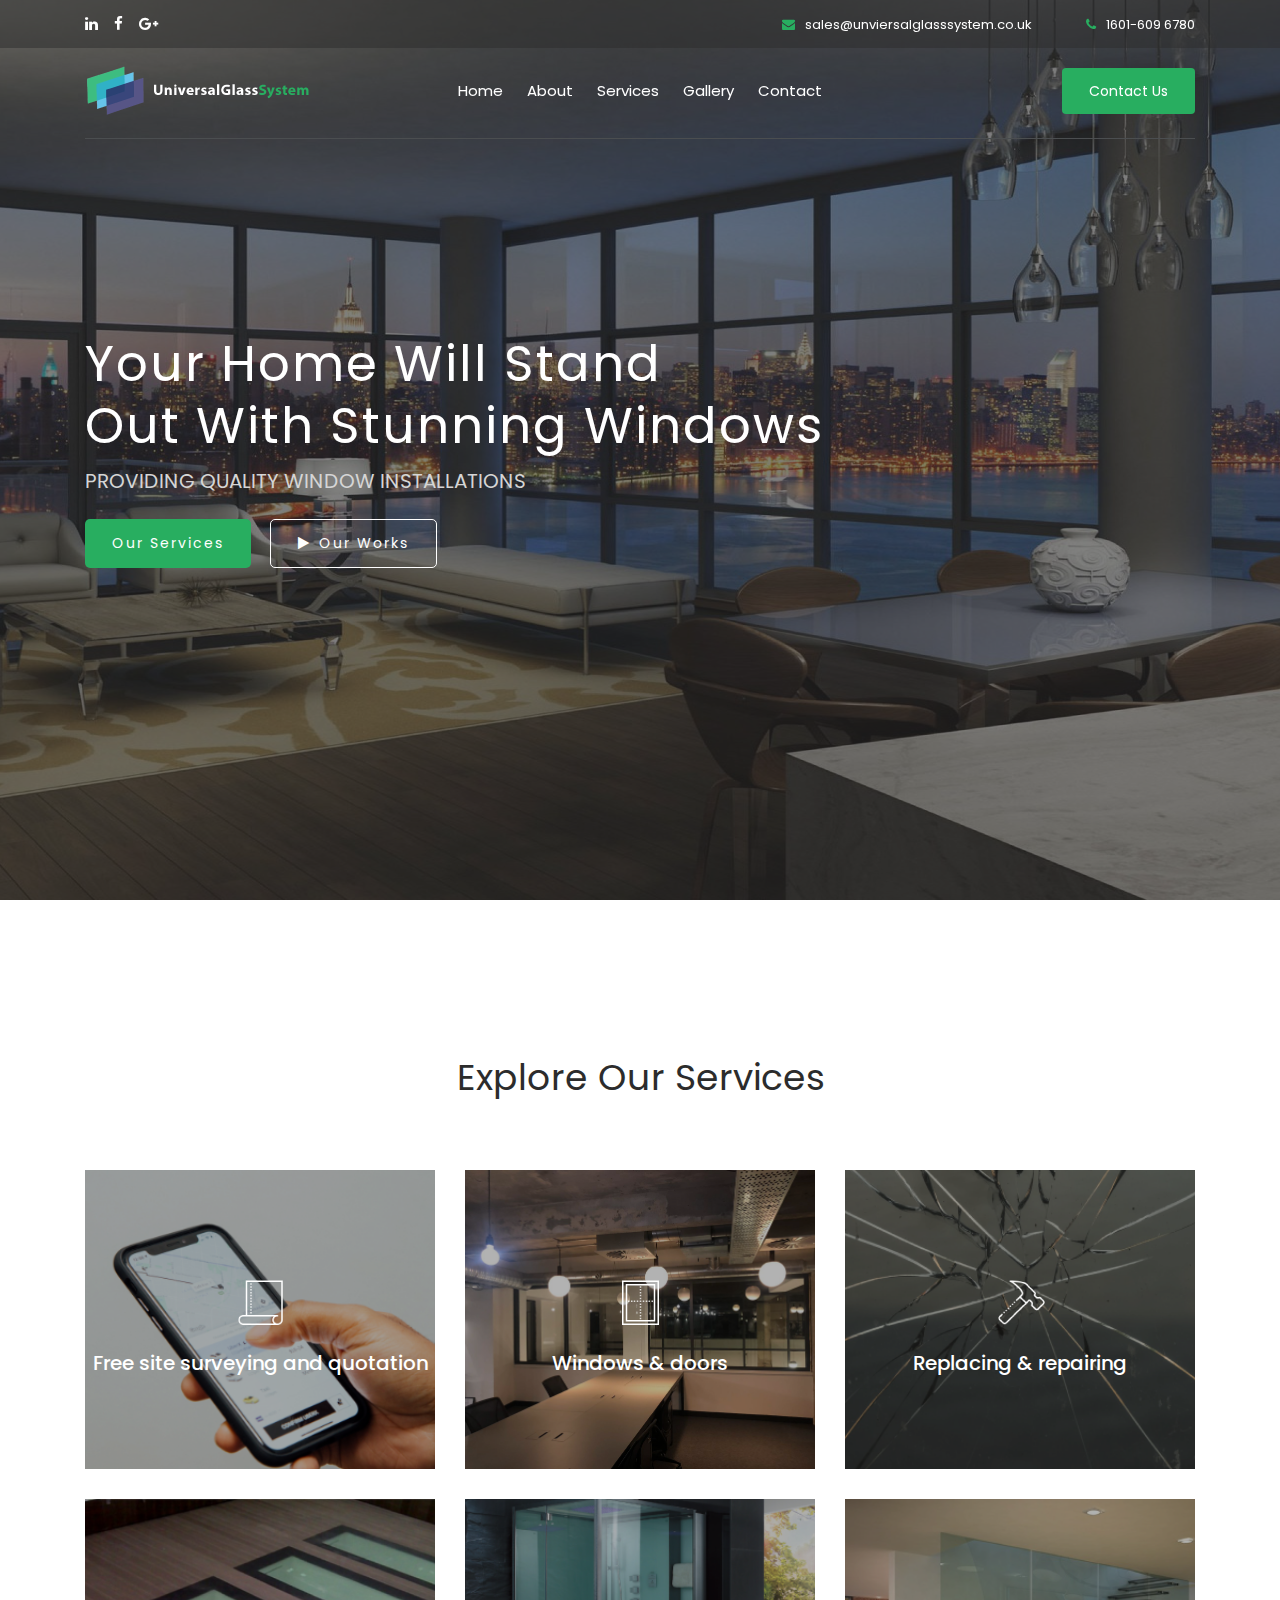
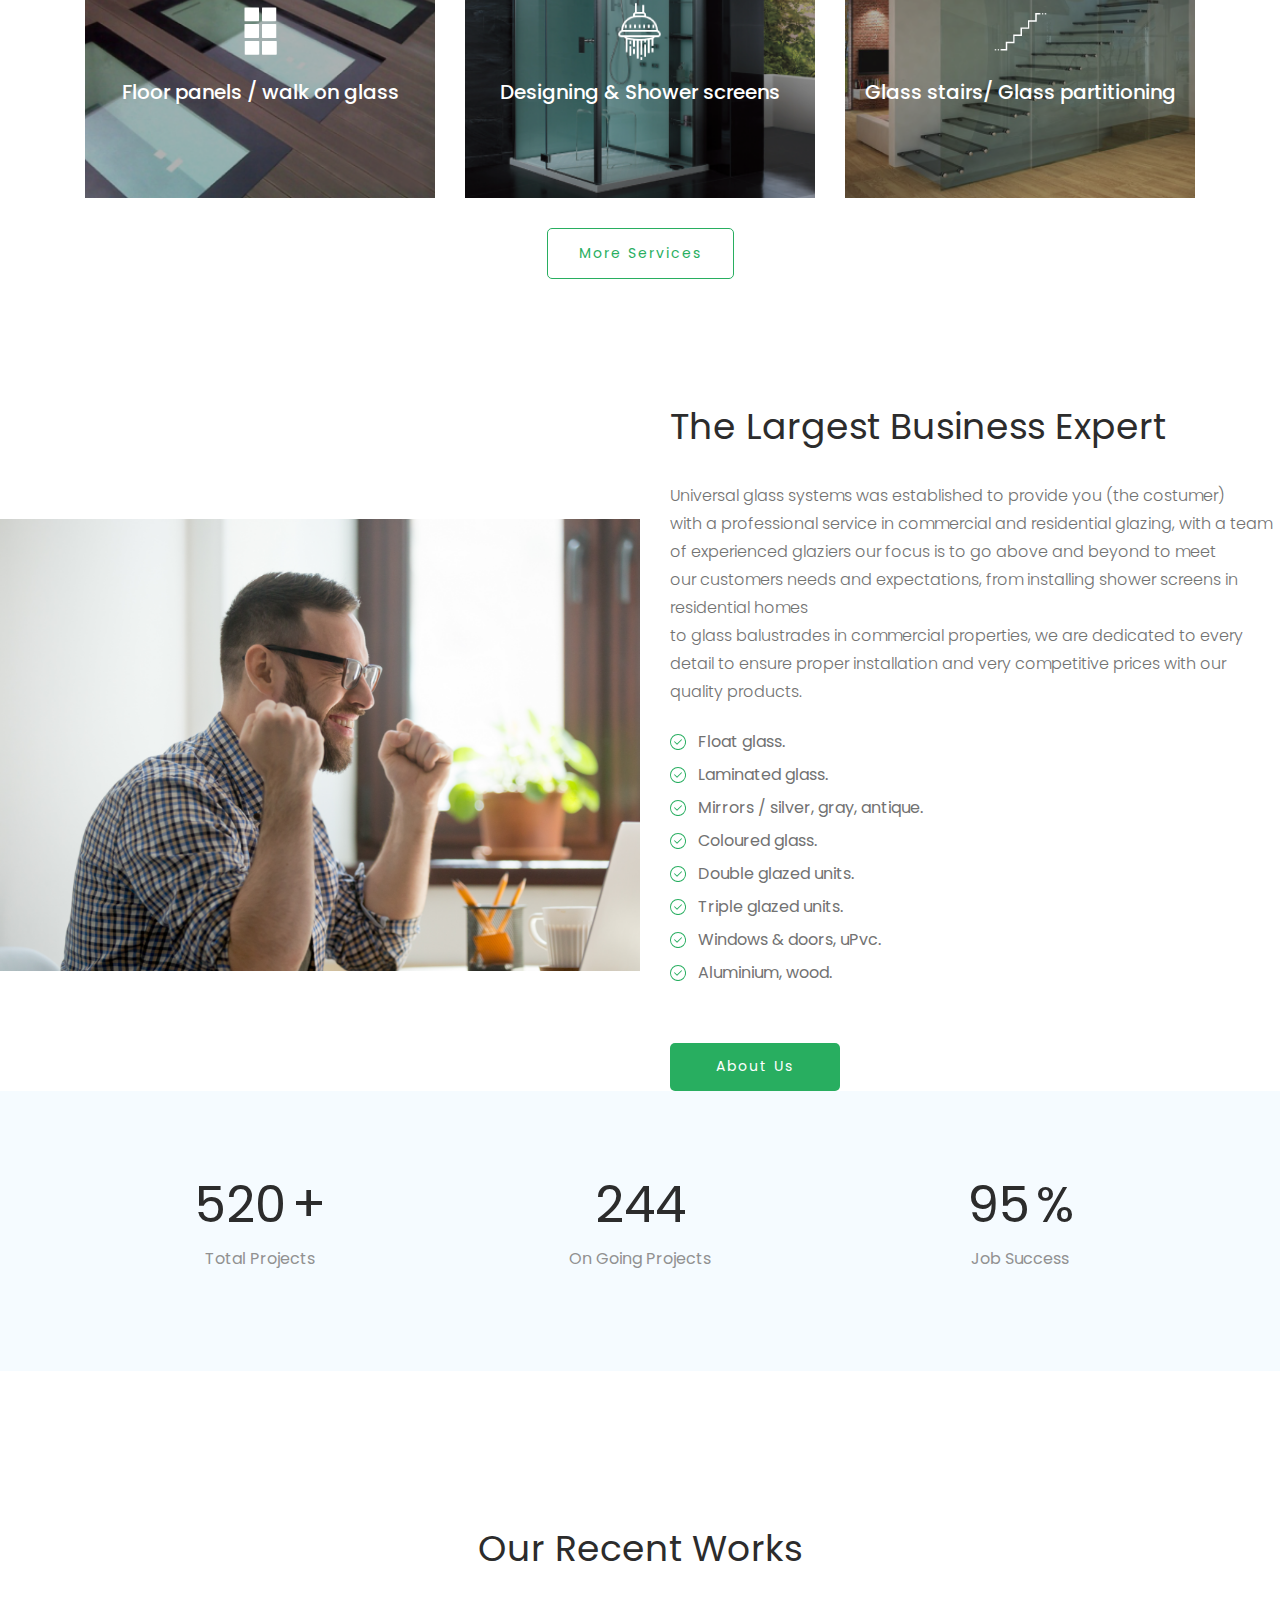
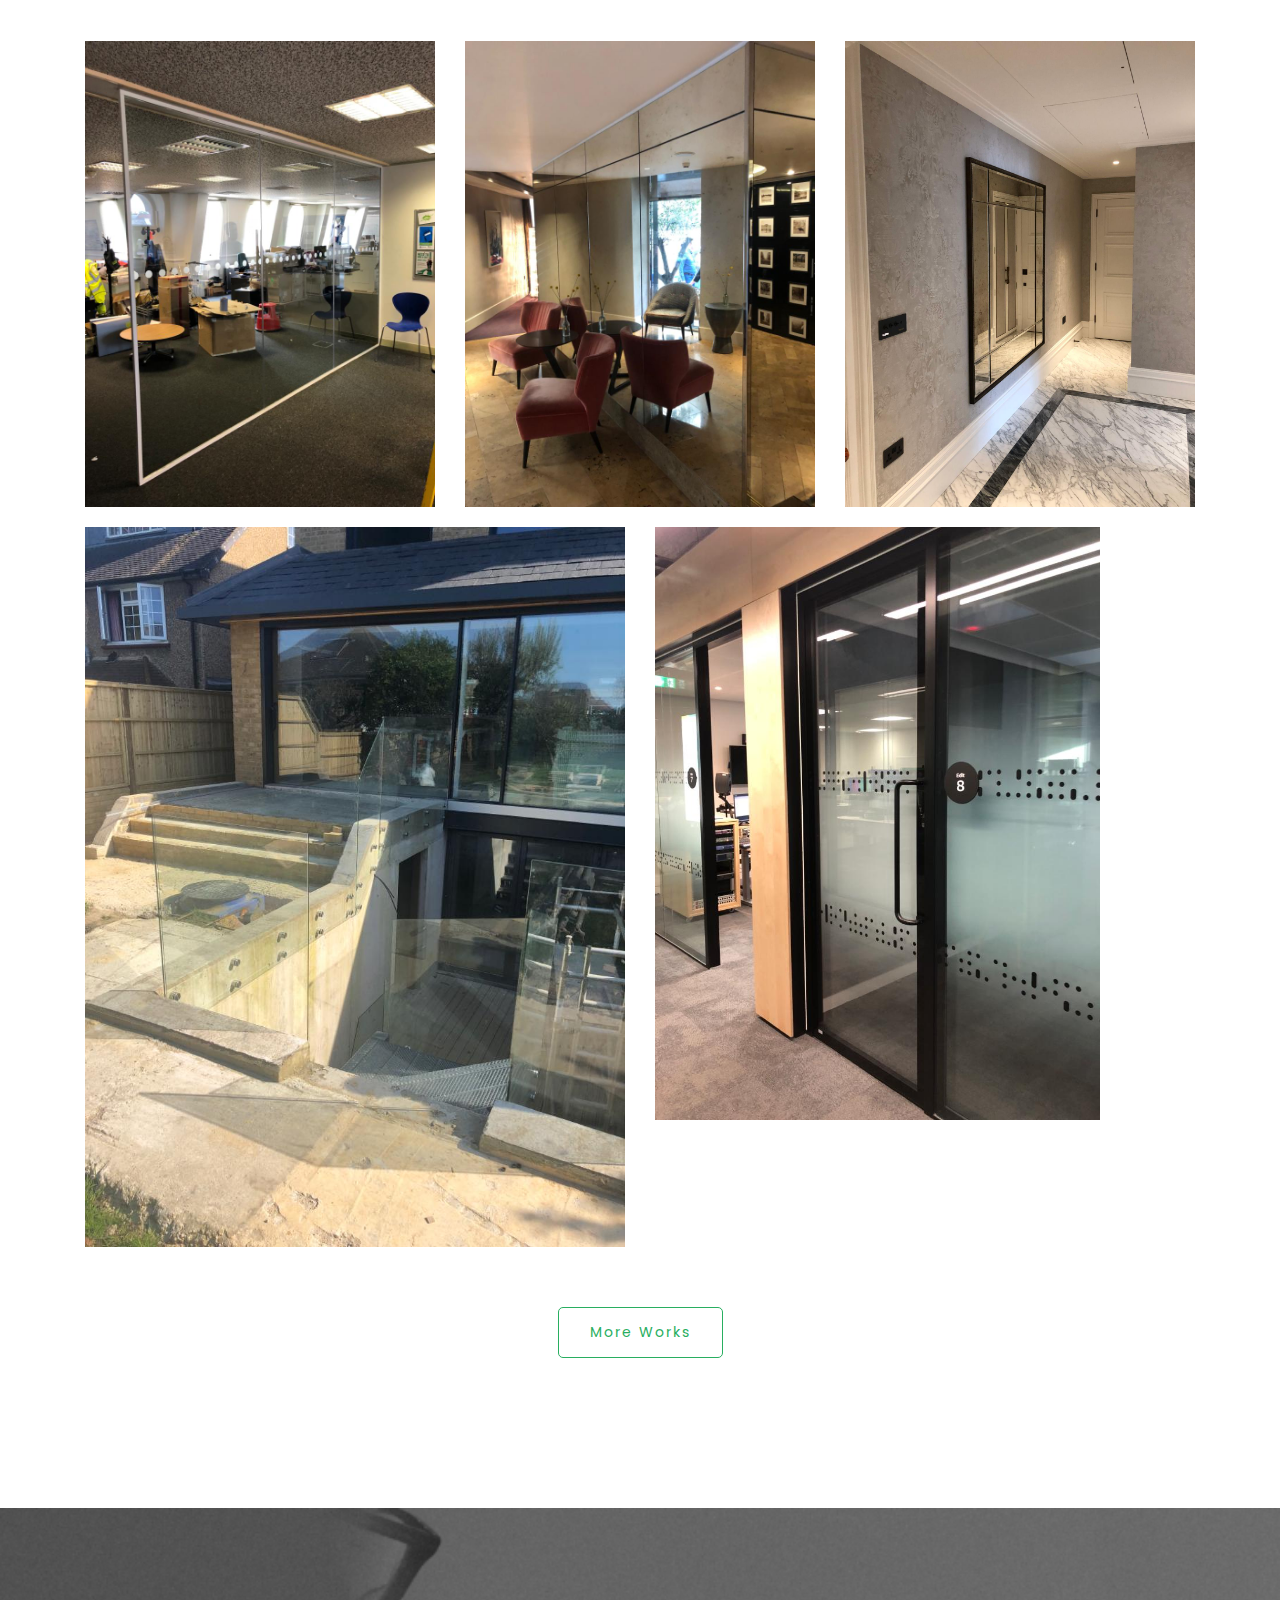
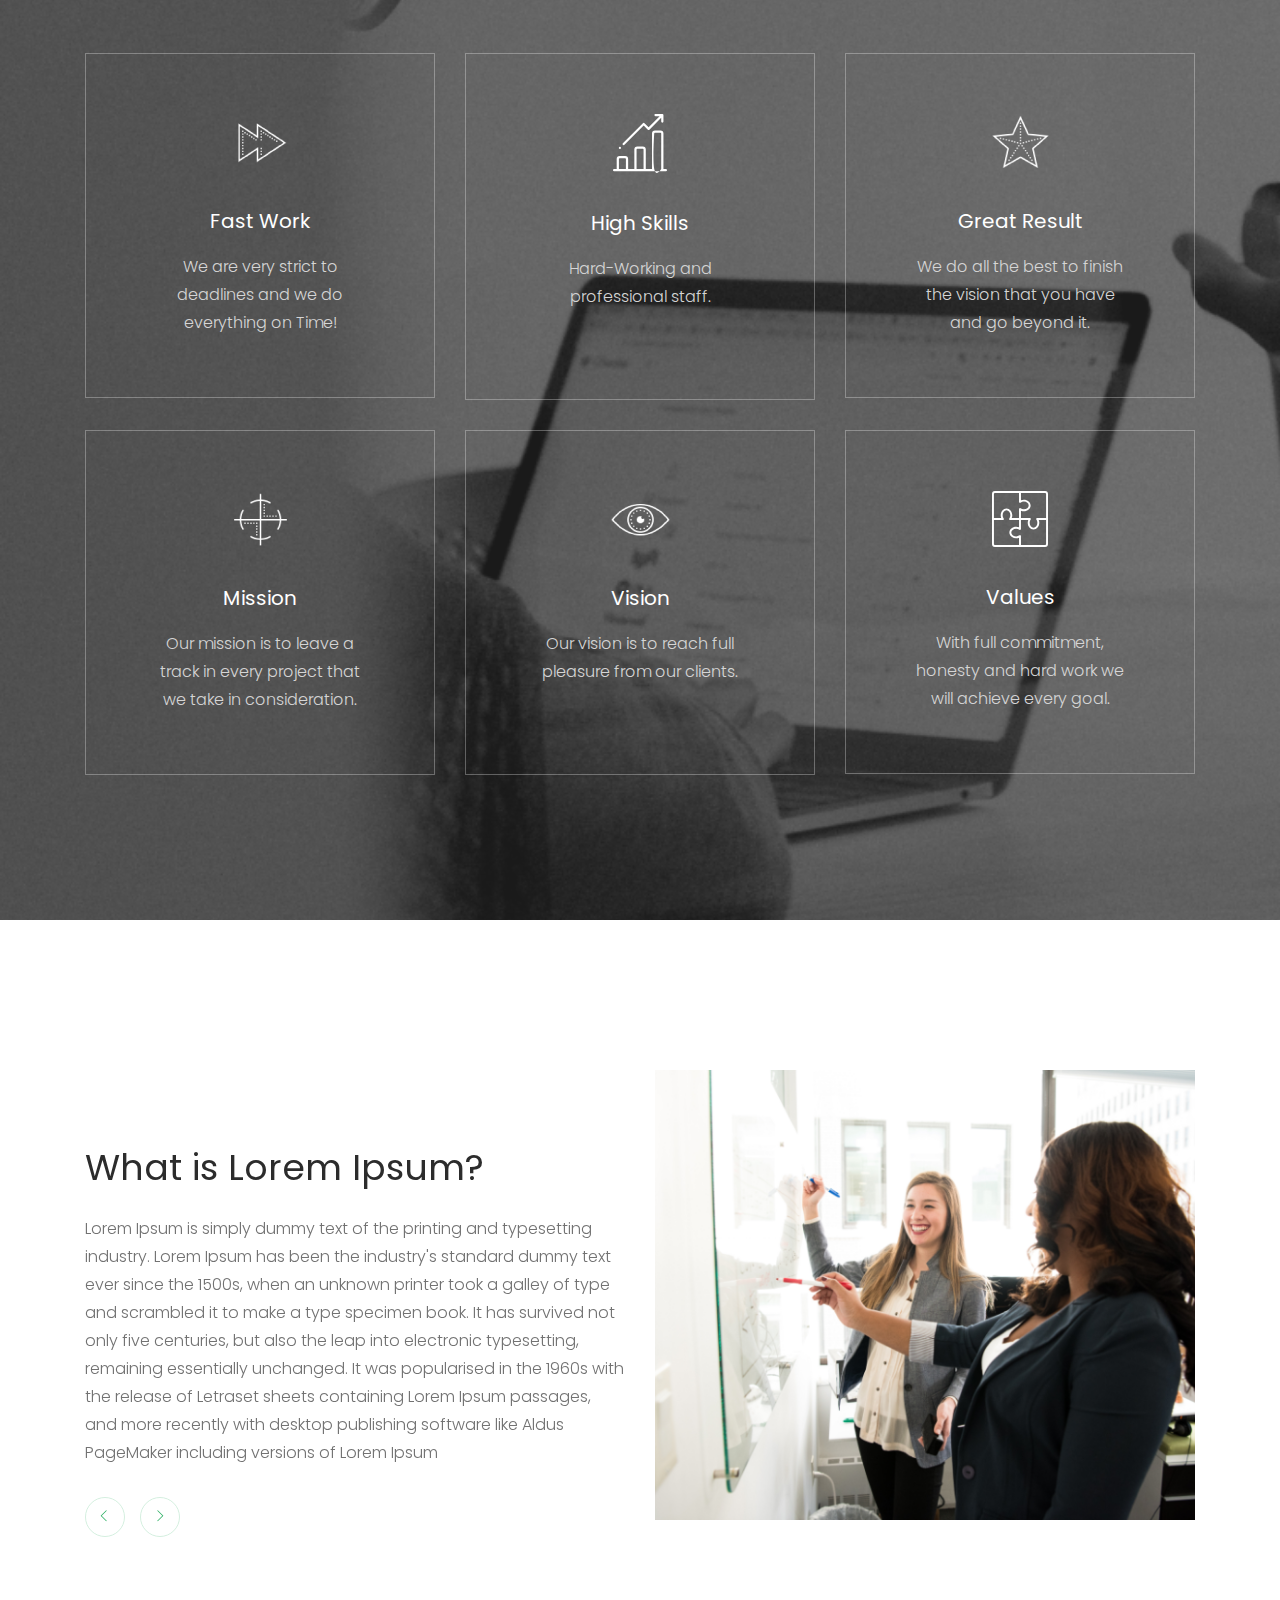
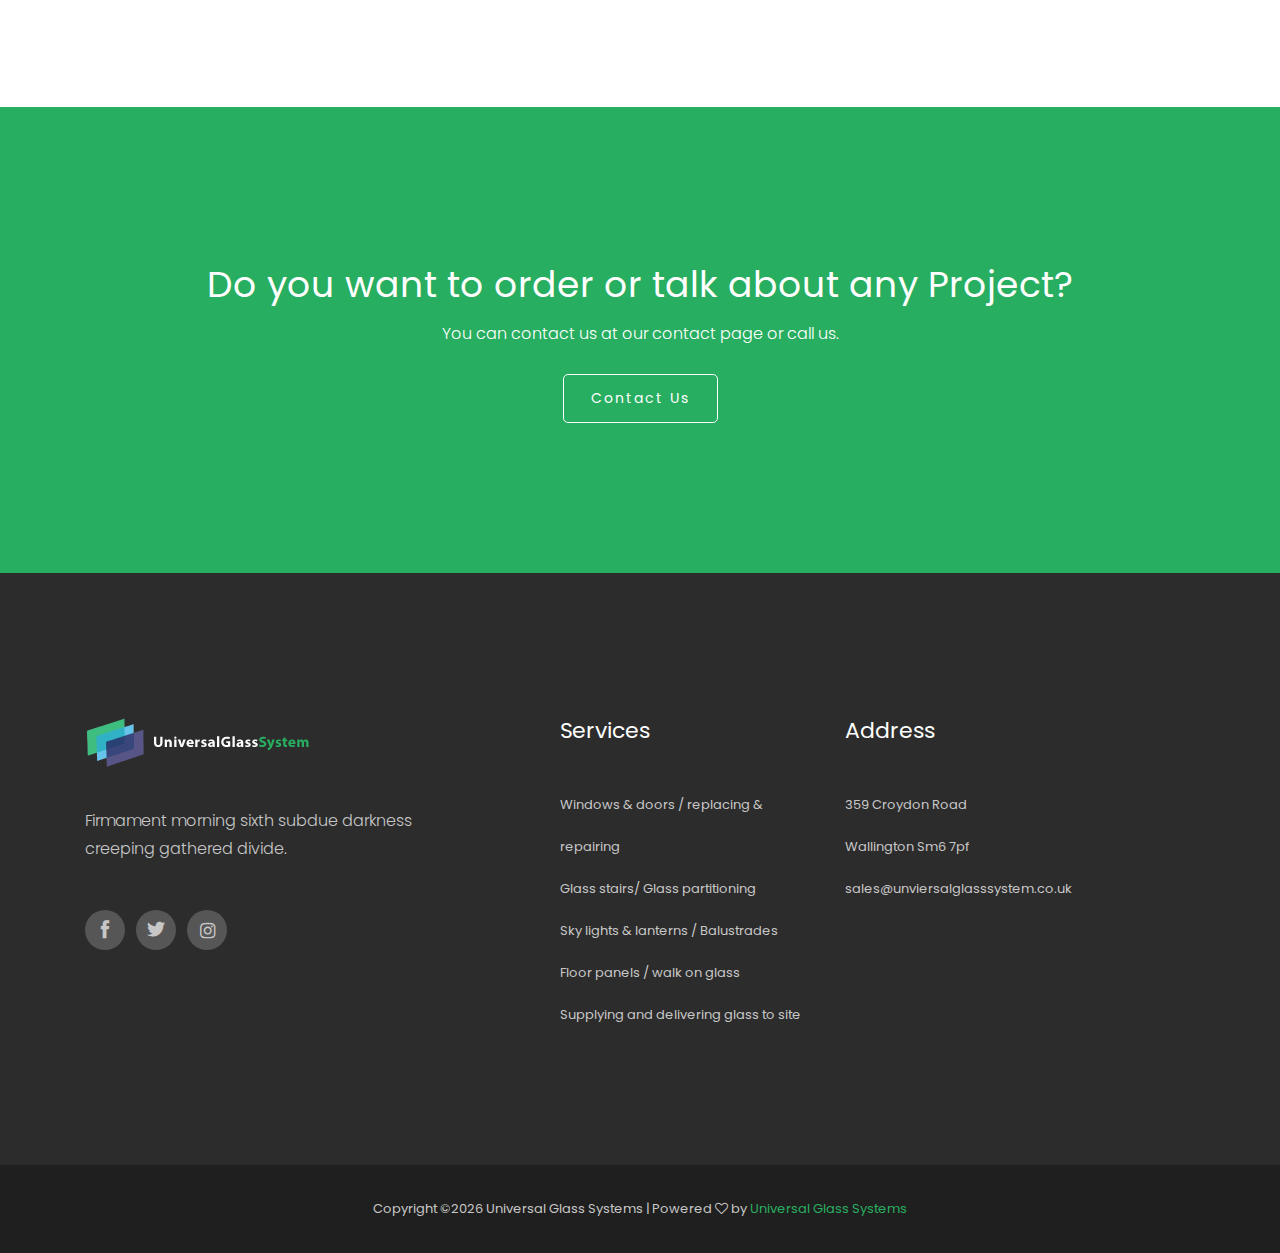
<file: index.html>
<!doctype html>
<html class="no-js" lang="zxx">

<head>
    <meta charset="utf-8">
    <meta http-equiv="x-ua-compatible" content="ie=edge">
    <title>busicol</title>
    <meta name="description" content="">
    <meta name="viewport" content="width=device-width, initial-scale=1">

    <!-- <link rel="manifest" href="site.webmanifest"> -->
    <link rel="shortcut icon" type="image/x-icon" href="img/favicon.png">
    <!-- Place favicon.ico in the root directory -->

    <!-- CSS here -->
    <link rel="stylesheet" href="css/bootstrap.min.css">
    <link rel="stylesheet" href="css/owl.carousel.min.css">
    <link rel="stylesheet" href="css/magnific-popup.css">
    <link rel="stylesheet" href="css/font-awesome.min.css">
    <link rel="stylesheet" href="css/themify-icons.css">
    <link rel="stylesheet" href="css/nice-select.css">
    <link rel="stylesheet" href="css/flaticon.css">
    <link rel="stylesheet" href="css/gijgo.css">
    <link rel="stylesheet" href="css/animate.css">
    <link rel="stylesheet" href="css/slick.css">
    <link rel="stylesheet" href="css/slicknav.css">
    <link rel="stylesheet" href="css/style.css">
    <!-- <link rel="stylesheet" href="css/responsive.css"> -->
</head>

<body>
    <!--[if lte IE 9]>
            <p class="browserupgrade">You are using an <strong>outdated</strong> browser. Please <a href="https://browsehappy.com/">upgrade your browser</a> to improve your experience and security.</p>
        <![endif]-->

    <!-- header-start -->
    <header>
        <div class="header-area ">
            <div class="header-top_area d-none d-lg-block">
                <div class="container">
                    <div class="row">
                        <div class="col-xl-6 col-md-6 ">
                            <div class="social_media_links">
                                <a href="#">
                                    <i class="fa fa-linkedin"></i>
                                </a>
                                <a href="#">
                                    <i class="fa fa-facebook"></i>
                                </a>
                                <a href="#">
                                    <i class="fa fa-google-plus"></i>
                                </a>
                            </div>
                        </div>
                        <div class="col-xl-6 col-md-6">
                            <div class="short_contact_list">
                                <ul>
                                    <li><a href="#"> <i class="fa fa-envelope"></i> sales@unviersalglasssystem.co.uk</a></li>
                                    <li><a href="#"> <i class="fa fa-phone"></i> 1601-609 6780</a></li>
                                </ul>
                            </div>
                        </div>
                    </div>
                </div>
            </div>
            <div id="sticky-header" class="main-header-area">
                <div class="container">
                    <div class="header_bottom_border">
                        <div class="row align-items-center">
                            <div class="col-xl-3 col-lg-2">
                                <div class="logo">
                                    <a href="index.html">
                                        <img src="img/logo2.png" alt="">
                                    </a>
                                </div>
                            </div>
                            <div class="col-xl-6 col-lg-7">
                                <div class="main-menu  d-none d-lg-block">
                                    <nav>
                                        <ul id="navigation">
                                            <li><a class="active" href="index.html">home</a></li>
                                            <li><a href="about.html">About</a></li>
                                            <li><a href="service.html">Services</a></li>
                                           <li><a href="gallery.html">Gallery</a></li>
                                            <li><a href="contact.html">Contact</a></li>
                                        </ul>
                                    </nav>
                                </div>
                            </div>
                            <div class="col-xl-3 col-lg-3 d-none d-lg-block">
                                <div class="Appointment">
                                    
                                    <div class="book_btn d-none d-lg-block">
                                        <a class="" href="contact.html">Contact Us</a>
                                    </div>
                                </div>
                            </div>
                            <div class="col-12">
                                <div class="mobile_menu d-block d-lg-none"></div>
                            </div>
                        </div>
                    </div>

                </div>
            </div>
        </div>
    </header>
    <!-- header-end -->

    <!-- slider_area_start -->
    <div class="slider_area">
        <div class="slider_active owl-carousel">
            <div class="single_slider  d-flex align-items-center slider_bg_2 overlay2">
                <div class="container">
                    <div class="row">
                        <div class="col-xl-12">
                            <div class="slider_text ">
                                <h3> Your Home Will Stand  <br>
                                    Out With Stunning Windows </h3>
                                <p>PROVIDING QUALITY WINDOW INSTALLATIONS</p>
                                <div class="video_service_btn">
                                    <a href="service.html" class="boxed-btn3">Our Services</a>
                                    <a href="gallery.html" class="boxed-btn3-white"> <i class="fa fa-play"></i>
                                        Our Works</a>
                                </div>
                            </div>
                        </div>
                    </div>
                </div>
            </div>
            <div class="single_slider  d-flex align-items-center slider_bg_1 overlay2">
                <div class="container">
                    <div class="row">
                        <div class="col-xl-12">
                            <div class="slider_text ">
                                <h3> High Rise &  <br>
                                    Building Windows </h3>
                                <p>STOREFRONTS • WINDOWS •  DOORS • DISPLAYS • BATHROOMS • MIRRORS</p>
                                <div class="video_service_btn">
                                    <a href="service.html" class="boxed-btn3">Our Services</a>
                                    <a href="gallery.html" class="boxed-btn3-white"> <i class="fa fa-play"></i>
                                        Our Works</a>
                                </div>

                            </div>
                        </div>
                    </div>
                </div>
            </div>
            <div class="single_slider  d-flex align-items-center slider_bg_3 overlay2">
                <div class="container">
                    <div class="row">
                        <div class="col-xl-12">
                            <div class="slider_text ">
                                <h3> Is It Time To  <br>
                                    Upgrade Your Windows? </h3>
                                <p>We're The Residential & Commercial Glass Experts.</p>
                                <div class="video_service_btn">
                                    <a href="service.html" class="boxed-btn3">Our Services</a>
                                    <a href="gallery.html" class="boxed-btn3-white"> <i class="fa fa-play"></i>
                                        Our Works</a>
                                </div>
                            </div>
                        </div>
                    </div>
                </div>
            </div>
        </div>
    </div>
    <!-- slider_area_end -->

    <!-- service_area_start -->
    <div class="service_area">
        <div class="container">
            <div class="row">
                <div class="col-xl-12">
                    <div class="section_title text-center mb-50">
                        <h3>Explore Our Services</h3>
                    </div>
                </div>
            </div>
            <div class="row">



<!--- 1 --->

                <div class="col-xl-4 col-md-4">
                    <div class="single_service service_bg_1">
                        <div class="service_hover">
                            <img src="img/svg_icon/paper.png" alt="">
                            <h3>Free site surveying and quotation</h3>
                            <div class="hover_content">
                                <div class="hover_content_inner">
                                    <h4>Free site surveying and quotation</h4>
                                    <p>Following initial contact from customers, we will attend your property and undertake a comprehensive survey, free of charge.</p>
                                </div>
                            </div>
                        </div>
                    </div>
                </div>


<!--- 2 --->

                <div class="col-xl-4 col-md-4">
                    <div class="single_service service_bg_2">
                        <div class="service_hover">
                            <img src="img/svg_icon/window.png" alt="">
                            <h3>Windows & doors</h3>
                            <div class="hover_content">
                                    <div class="hover_content_inner">
                                        <h4>Windows & doors</h4>
                                        <p>New windows and doors offer you the chance to upgrade the look of your home, increase energy savings and increase home security.</p>
                                    </div>
                                </div>
                        </div>
                    </div>
                </div>
<!--- 3 --->              
                <div class="col-xl-4 col-md-4">
                    <div class="single_service service_bg_3">
                        <div class="service_hover">
                            <img src="img/svg_icon/repair.png" alt="">
                            <h3>Replacing & repairing</h3>
                            <div class="hover_content">
                                    <div class="hover_content_inner">
                                        <h4>Replacing & repairing</h4>
                                        <p>We are the best at replacing and repairing broken, used, damaged etc., glasses</p>
                                    </div>
                                </div>
                        </div>
                    </div>
                </div>
<!--- 4 --->

                    <div class="col-xl-4 col-md-4">
                    <div class="single_service service_bg_4">
                        <div class="service_hover">
                            <img src="img/svg_icon/floor.png" alt="">
                            <h3>Floor panels / walk on glass</h3>
                            <div class="hover_content">
                                    <div class="hover_content_inner">
                                        <h4>Floor panels / walk on glass</h4>
                                        <p>Express Glass Warehouse supply toughened laminated walk on glass available in a variety of thickness for glass floors and stair treads. Order online today!</p>
                                    </div>
                                </div>
                        </div>
                    </div>
                </div>

<!--- 5 --->
          <div class="col-xl-4 col-md-4">
                    <div class="single_service service_bg_5">
                        <div class="service_hover">
                            <img src="img/svg_icon/shower.png" alt="">
                            <h3>Designing & Shower screens</h3>
                            <div class="hover_content">
                                    <div class="hover_content_inner">
                                        <h4>Designing & Shower screens</h4>
                                        <p>Frameless showers & bath screens, at glass designs we offer the complete package!</p>
                                    </div>
                                </div>
                        </div>
                    </div>
                </div>

<!--- 6 --->
                 <div class="col-xl-4 col-md-4">
                    <div class="single_service service_bg_6">
                        <div class="service_hover">
                            <img src="img/svg_icon/stairs.png" alt="">
                            <h3>Glass stairs/ Glass partitioning</h3>
                            <div class="hover_content">
                                    <div class="hover_content_inner">
                                        <h4>Glass stairs/ Glass partitioning</h4>
                                        <p>Glass stairs add a sense of exclusivity and elegance to a space. Find a large selection of straight, helical and spiral glass stairs.</p>
                                    </div>
                                </div>
                        </div>
                    </div>
                </div>

<!--- end --->
   

           </div>
             <div class="row">
                    <div class="col-xl-12">
                        <div class="More_Works_btn text-center">
                            <a class="boxed-btn3-green-2" href="service.html">More Services</a>
                        </div>
                    </div>
                </div>
        </div>
    </div>
    <!-- service_area_end -->

    <!-- about  -->
    <div class="about_area ">
        <div class="container-fluid p-0">
            <div class="row no-gutters align-items-center">
                <div class="col-xl-6 col-lg-6">
                    <div class="about_image">
                        <img src="img/about/about.png" alt="">
                    </div>
                </div>
                <div class="col-xl-6 col-lg-6">
                    <div class="about_info">
                        <h3>The Largest Business Expert</h3>
                        <p>Universal glass systems was established to provide you (the costumer) <br> with a professional service in commercial and residential glazing, with a team <br> of experienced glaziers our focus is to go above and beyond to meet <br> our customers  needs and expectations, from installing shower screens in residential homes <br> to glass balustrades in commercial properties, we are dedicated to every <br> detail to ensure proper installation and very competitive prices with our quality products. 
                        <ul>
                            <li> Float glass. </li>
                            <li> Laminated glass. </li>
                            <li> Mirrors / silver, gray, antique.</li>
                            <li> Coloured glass.</li>
                            <li> Double glazed units.</li>
                            <li> Triple glazed units.</li>
                            <li> Windows & doors, uPvc.</li>
                            <li> Aluminium, wood.</li>
                        </ul>



                        <div class="about_btn">
                            <a class="boxed-btn3" href="about.html">About Us</a>
                        </div>
                    </div>
                </div>
            </div>
        </div>
    </div>
    <!--/ about  -->

    <!-- counter  -->
    <div class="counter_area">
        <div class="container">
            <div class="row">
                <div class="col-xl-4 col-md-4">
                    <div class="single_counter text-center">
                        <h3> <span class="counter" >520</span> <span>+</span> </h3>
                        <span>Total Projects</span>
                    </div>
                </div>
                <div class="col-xl-4 col-md-4">
                    <div class="single_counter text-center">
                        <h3> <span class="counter" >244</span>  </h3>
                        <span>On Going Projects</span>
                    </div>
                </div>
                <div class="col-xl-4 col-md-4">
                    <div class="single_counter text-center">
                        <h3> <span class="counter" >95</span> <span>%</span> </h3>
                        <span>Job Success</span>
                    </div>
                </div>
            </div>
        </div>
    </div>
    <!--/ counter  -->


    <!-- gallery -->
    <div class="gallery_area">
        <div class="container">
            <div class="row">
                <div class="col-xl-12">
                        <div class="section_title text-center mb-50">
                                <h3>Our Recent Works</h3>
                            </div>
                </div>
            </div>
            
            <div class="row grid">
                    <div class="col-xl-4 col-lg-6 grid-item cat1 col-md-6">
                        <div class="single-gallery mb-20">
                                <div class="portfolio-img">
                                        <img src="img/gallery/1.jpg" alt="">
                                </div>
                                <div class="gallery_hover">
                                    <a  href="gallery.html" class="hover_inner">
                                            <h3>See more</h3>
                                            <span>Works</span>
                                    </a>
                                </div>
                        </div>
                    </div>
                    <div class="col-xl-4 col-lg-6 grid-item cat3 cat4 col-md-6">
                        <div class="single-gallery mb-20">
                                <div class="portfolio-img"
>                                        <img src="img/gallery/2.jpg" alt="">
                                </div>
                                <div class="gallery_hover">
                                    <a  href="gallery.html" class="hover_inner">
                                            <h3>See more</h3>
                                            <span>Works</span>
                                    </a>
                                </div>
                        </div>
                    </div>
                    <div class="col-xl-4 col-lg-6 grid-item cat4 col-md-6">
                        <div class="single-gallery mb-20">
                                <div class="portfolio-img">
                                        <img src="img/gallery/3.jpg" alt="">
                                </div>
                                <div class="gallery_hover">
                                    <a  href="gallery.html" class="hover_inner">
                                            <h3>See more</h3>
                                            <span>Works</span>
                                    </a>
                                </div>
                        </div>
                    </div>
                    <div class="col-xl-6 col-lg-6 grid-item cat2 col-md-6">
                        <div class="single-gallery mb-20">
                            <div class="portfolio-img">
                                    <img src="img/gallery/4.jpg" alt="">
                            </div>
                            <div class="gallery_hover">
                                <a  href="gallery.html" class="hover_inner">
                                            <h3>See more</h3>
                                            <span>Works</span>
                                    </a>
                                </div>
                        </div>
                    </div>
                    <div class="col-xl-5 col-lg-6 grid-item cat2 col-md-6">
                        <div class="single-gallery mb-20">
                            <div class="portfolio-img">
                                    <img src="img/gallery/5.jpg" alt="">
                            </div>
                            <div class="gallery_hover">
                                <a  href="gallery.html" class="hover_inner">
                                        <h3>See more</h3>
                                        <span>Works</span>
                                </a>
                            </div>
                        </div>
                    </div>
                </div>
                <div class="row">
                    <div class="col-xl-12">
                        <div class="More_Works_btn text-center">
                            <a class="boxed-btn3-green-2" href="gallery.html">More Works</a>
                        </div>
                    </div>
                </div>
        </div>
    </div>
    <!--/ gallery -->

    <!-- about wrap  -->
    <div class="about_wrap_area about_bg_1">
        <div class="container">
            <div class="row">
                <div class="col-xl-4 col-md-6 col-lg-4">
                    <div class="single_service_wrap text-center">
                        <img src="img/svg_icon/fast.png" alt="">
                        <h3>Fast Work</h3>
                        <p>We are very strict to deadlines and we do everything on Time!</p>
                    </div>
                </div>
                <div class="col-xl-4 col-md-6 col-lg-4">
                    <div class="single_service_wrap text-center">
                        <img src="img/svg_icon/bar-chart.svg" alt="">
                        <h3>High Skills</h3>
                        <p>Hard-Working and professional staff.<br>
                        &nbsp;</p>
                    </div>
                </div>
                <div class="col-xl-4 col-md-6 col-lg-4">
                    <div class="single_service_wrap text-center">
                        <img src="img/svg_icon/star.png" alt="">
                        <h3>Great Result</h3>
                        <p>We do all the best to finish the vision that you have and go beyond it.</p>
                    </div>
                </div>

                <div class="col-xl-4 col-md-6 col-lg-4">
                    <div class="single_service_wrap text-center">
                        <img src="img/svg_icon/target.png" alt="">
                        <h3>Mission</h3>
                        <p>Our mission is to leave a track in every project that we take in consideration.</p>
                    </div>
                </div>

                <div class="col-xl-4 col-md-6 col-lg-4">
                    <div class="single_service_wrap text-center">
                        <img src="img/svg_icon/eye.png" alt="">
                        <h3>Vision</h3>
                        <p>Our vision is to reach full pleasure from our clients.<br>&nbsp;</p>
                    </div>
                </div>

                <div class="col-xl-4 col-md-6 col-lg-4">
                    <div class="single_service_wrap text-center">
                        <img src="img/svg_icon/puzzle.svg" alt="">
                        <h3>Values</h3>
                        <p>With full commitment, honesty and hard work we will achieve every goal.</p>
                    </div>
                </div>


            </div>
        </div>
    </div>
    <!--/ about wrap  -->


    <!-- financial_solution -->
    <div class="financial_solution_area">
        <div class="container">
            <div class="row">
                <div class="col-xl-6 col-lg-6">
                    <div class="financial_active owl-carousel">
                        <div class="single_finalcial_wrap">
                            <h3>What is Lorem Ipsum?</h3>
                                    <p>
Lorem Ipsum is simply dummy text of the printing and typesetting industry. Lorem Ipsum has been the industry's standard dummy text ever since the 1500s, when an unknown printer took a galley of type and scrambled it to make a type specimen book. It has survived not only five centuries, but also the leap into electronic typesetting, remaining essentially unchanged. It was popularised in the 1960s with the release of Letraset sheets containing Lorem Ipsum passages, and more recently with desktop publishing software like Aldus PageMaker including versions of Lorem Ipsum</p>
                        </div>
                        <div class="single_finalcial_wrap">
                           <h3>What is Lorem Ipsum?</h3>
                                    <p>
Lorem Ipsum is simply dummy text of the printing and typesetting industry. Lorem Ipsum has been the industry's standard dummy text ever since the 1500s, when an unknown printer took a galley of type and scrambled it to make a type specimen book. It has survived not only five centuries, but also the leap into electronic typesetting, remaining essentially unchanged. It was popularised in the 1960s with the release of Letraset sheets containing Lorem Ipsum passages, and more recently with desktop publishing software like Aldus PageMaker including versions of Lorem Ipsum</p>
                        </div>
                        <div class="single_finalcial_wrap">
                            <h3>What is Lorem Ipsum?</h3>
                                    <p>
Lorem Ipsum is simply dummy text of the printing and typesetting industry. Lorem Ipsum has been the industry's standard dummy text ever since the 1500s, when an unknown printer took a galley of type and scrambled it to make a type specimen book. It has survived not only five centuries, but also the leap into electronic typesetting, remaining essentially unchanged. It was popularised in the 1960s with the release of Letraset sheets containing Lorem Ipsum passages, and more recently with desktop publishing software like Aldus PageMaker including versions of Lorem Ipsum</p>
                        </div>
                    </div>
                </div>
                <div class="col-xl-6 col-lg-6">
                    <div class="finance_thumb">
                        <img src="img/about/finance.png" alt="">
                    </div>
                </div>
            </div>
        </div>
    </div>
    <!--/ financial_solution -->

  

    <!-- project  -->
    <div class="project_area">
        <div class="container">
            <div class="row">
                <div class="col-xl-12">
                    <div class="project_info text-center">
                        <h3>Do you want to order or talk about any Project?</h3>
                        <p>You can contact us at our contact page or call us.</p>
                        <div class="paddingg"> 
                        <a href="contact.html" class="boxed-btn3-white">Contact Us</a>
                        </div>
                    </div>
                </div>
            </div>
        </div>
    </div>
    <!--/ project  -->

    <!-- footer start -->
    <footer class="footer">
        <div class="footer_top">
            <div class="container">
                <div class="row">
                    <div class="col-xl-4 col-md-6 col-lg-4">
                        <div class="footer_widget">
                            <div class="footer_logo">
                                <a href="index.html">
                                    <img src="img/logo2.png" alt="">
                                </a>
                            </div>
                            <p>
                                Firmament morning sixth subdue darkness
                                creeping gathered divide.
                            </p>
                            <div class="socail_links">
                                <ul>
                                    <li>
                                        <a href="#">
                                            <i class="ti-facebook"></i>
                                        </a>
                                    </li>
                                    <li>
                                        <a href="#">
                                            <i class="ti-twitter-alt"></i>
                                        </a>
                                    </li>
                                    <li>
                                        <a href="#">
                                            <i class="fa fa-instagram"></i>
                                        </a>
                                    </li>
                                </ul>
                            </div>

                        </div>
                    </div>
                    <div class="col-xl-3 offset-xl-1 col-md-6 col-lg-3">
                        <div class="footer_widget">
                            <h3 class="footer_title">
                                    Services
                            </h3>
                            <ul>
                                <li><a href="contact.html">Windows & doors / replacing & repairing</a></li>
                                <li><a href="contact.html">Glass stairs/ Glass partitioning</a></li>
                                <li><a href="contact.html">Sky lights & lanterns / Balustrades</a></li>
                                <li><a href="contact.html">Floor panels / walk on glass</a></li>
                                <li><a href="contact.html">Supplying and delivering glass to site</a></li>
                            </ul>

                        </div>
                    </div>
                    <div class="col-xl-3 col-md-6 col-lg-3">
                        <div class="footer_widget">
                            <h3 class="footer_title">
                                Address
                            </h3>
                            <ul>
                                    <li>359 Croydon Road</li>
                                    <li>Wallington Sm6 7pf</li>
                                    <li><a href="https://www.google.com/gmail/"> sales@unviersalglasssystem.co.uk</a></li>
                                </ul>
                        </div>
                    </div>
                </div>
            </div>
        </div>
        <div class="copy-right_text">
            <div class="container">
                <div class="footer_border"></div>
                <div class="row">
                    <div class="col-xl-12">
                        <p class="copy_right text-center">
                           
Copyright &copy;<script>document.write(new Date().getFullYear());</script> Universal Glass Systems | Powered <i class="fa fa-heart-o" aria-hidden="true"></i> by <a href="index.html" target="_blank">Universal Glass Systems</a>
<!-- Link back to Colorlib can't be removed. Template is licensed under CC BY 3.0. -->
                        </p>
                    </div>
                </div>
            </div>
        </div>
    </footer>
    <!--/ footer end  -->

    <!-- link that opens popup -->

    

    <!-- JS here -->
    <script src="js/vendor/modernizr-3.5.0.min.js"></script>
    <script src="js/vendor/jquery-1.12.4.min.js"></script>
    <script src="js/popper.min.js"></script>
    <script src="js/bootstrap.min.js"></script>
    <script src="js/owl.carousel.min.js"></script>
    <script src="js/isotope.pkgd.min.js"></script>
    <script src="js/ajax-form.js"></script>
    <script src="js/waypoints.min.js"></script>
    <script src="js/jquery.counterup.min.js"></script>
    <script src="js/imagesloaded.pkgd.min.js"></script>
    <script src="js/scrollIt.js"></script>
    <script src="js/jquery.scrollUp.min.js"></script>
    <script src="js/wow.min.js"></script>
    <script src="js/nice-select.min.js"></script>
    <script src="js/jquery.slicknav.min.js"></script>
    <script src="js/jquery.magnific-popup.min.js"></script>
    <script src="js/plugins.js"></script>
    <script src="js/gijgo.min.js"></script>
    <script src="js/slick.min.js"></script>
    <!--contact js-->
    <script src="js/contact.js"></script>
    <script src="js/jquery.ajaxchimp.min.js"></script>
    <script src="js/jquery.form.js"></script>
    <script src="js/jquery.validate.min.js"></script>
    <script src="js/mail-script.js"></script>

    <script src="js/main.js"></script>
</body>

</html>
</file>
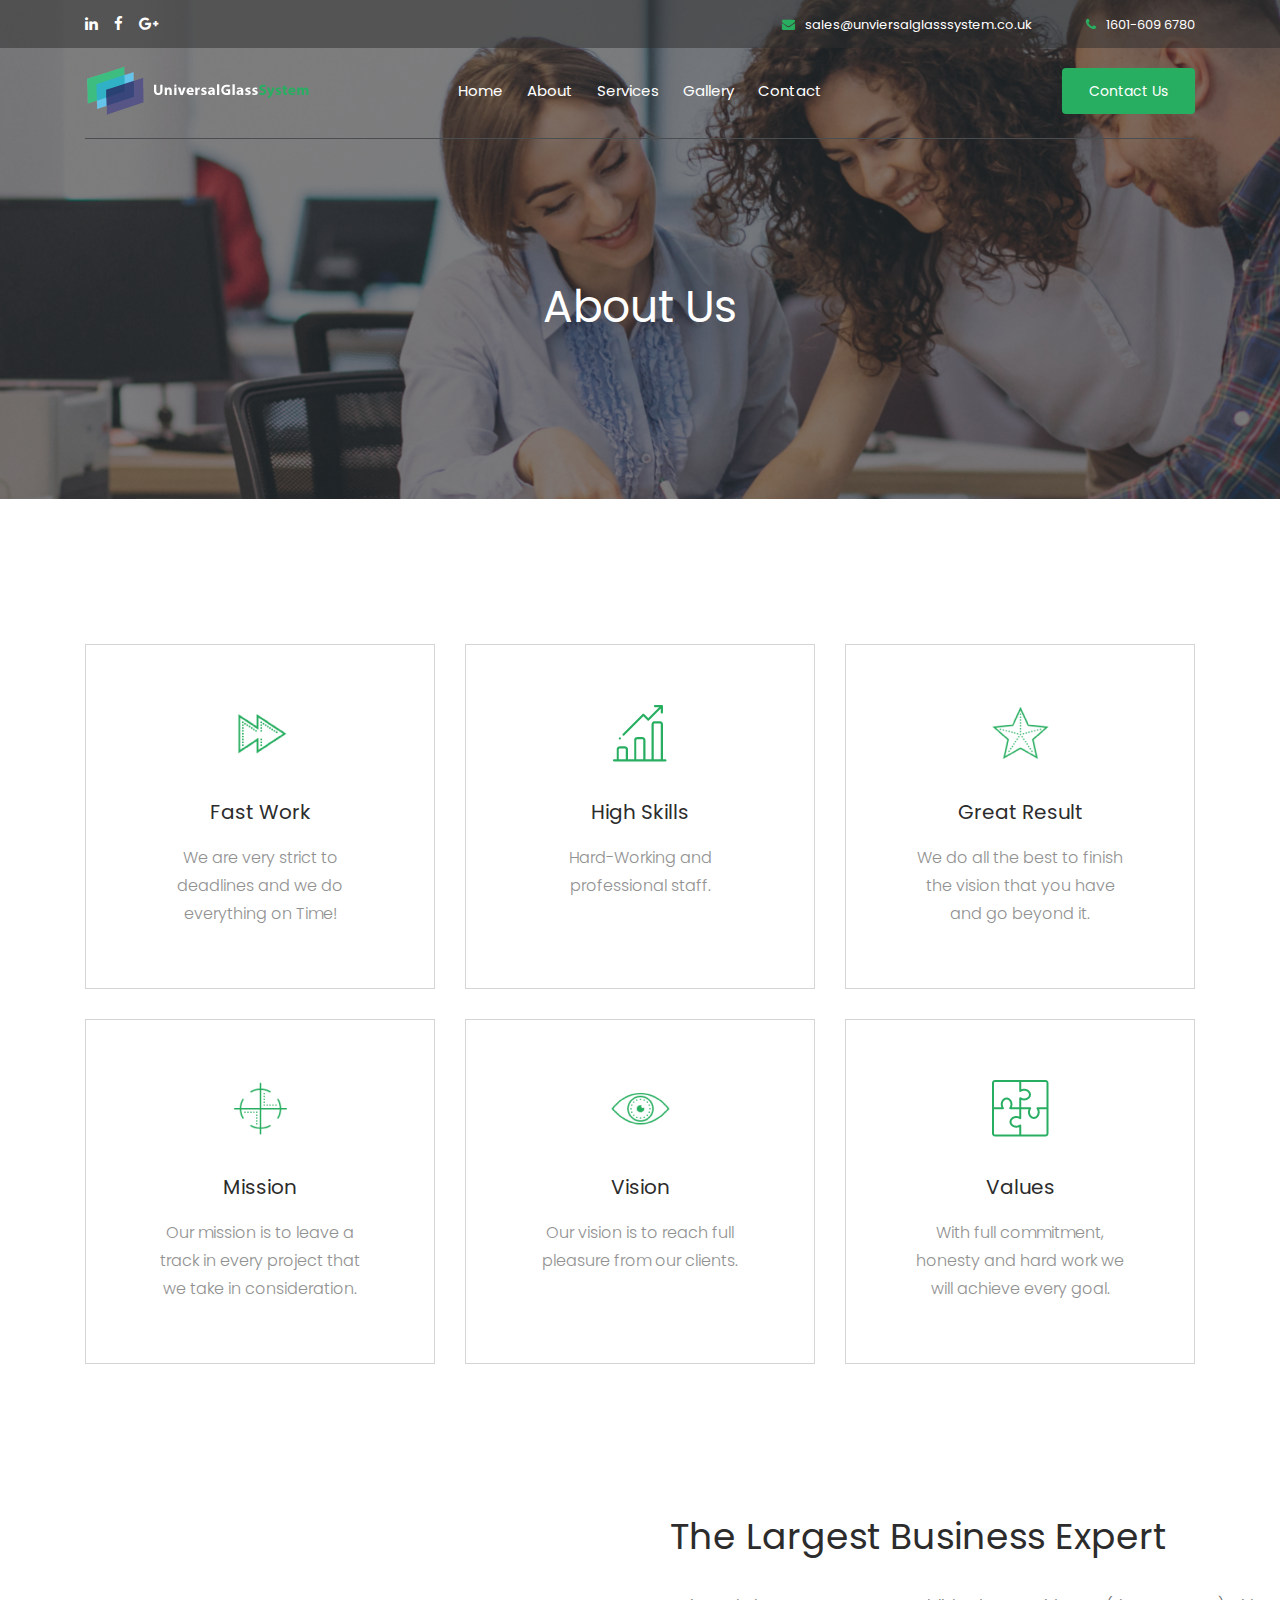
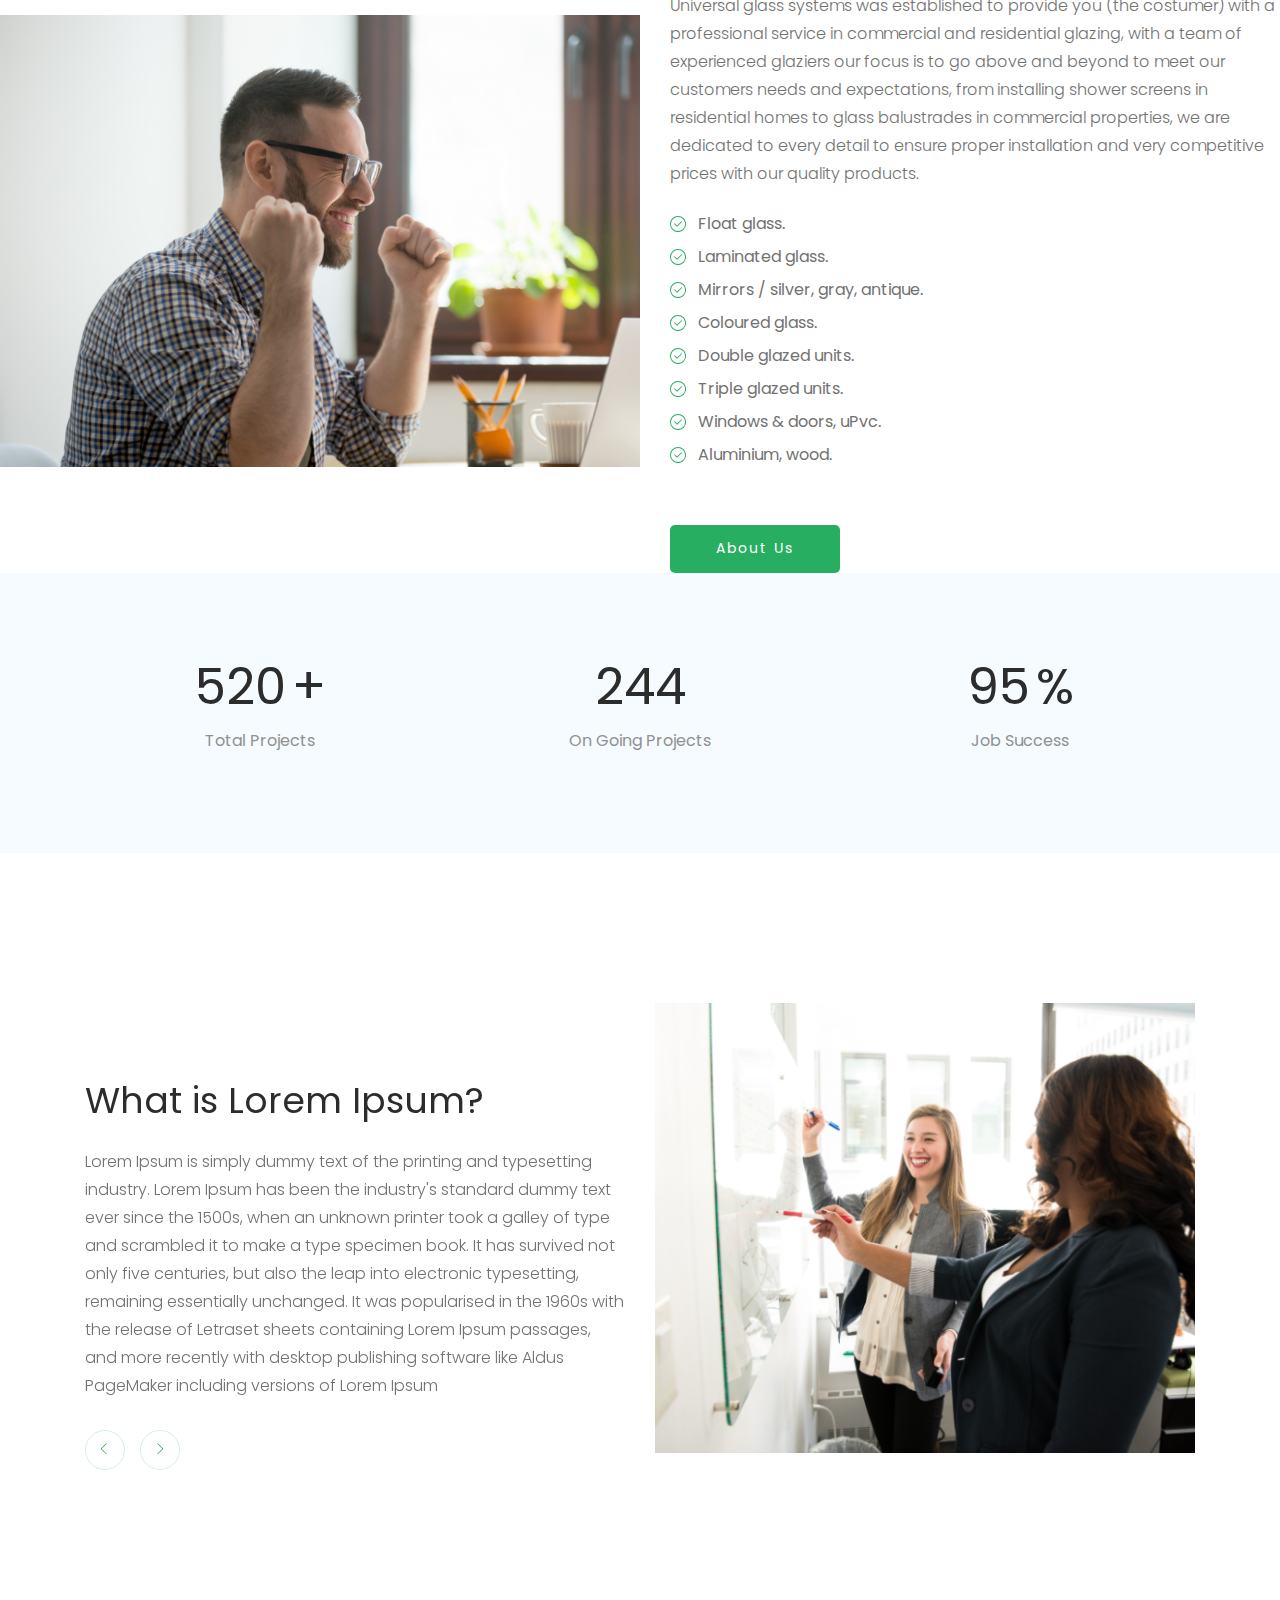
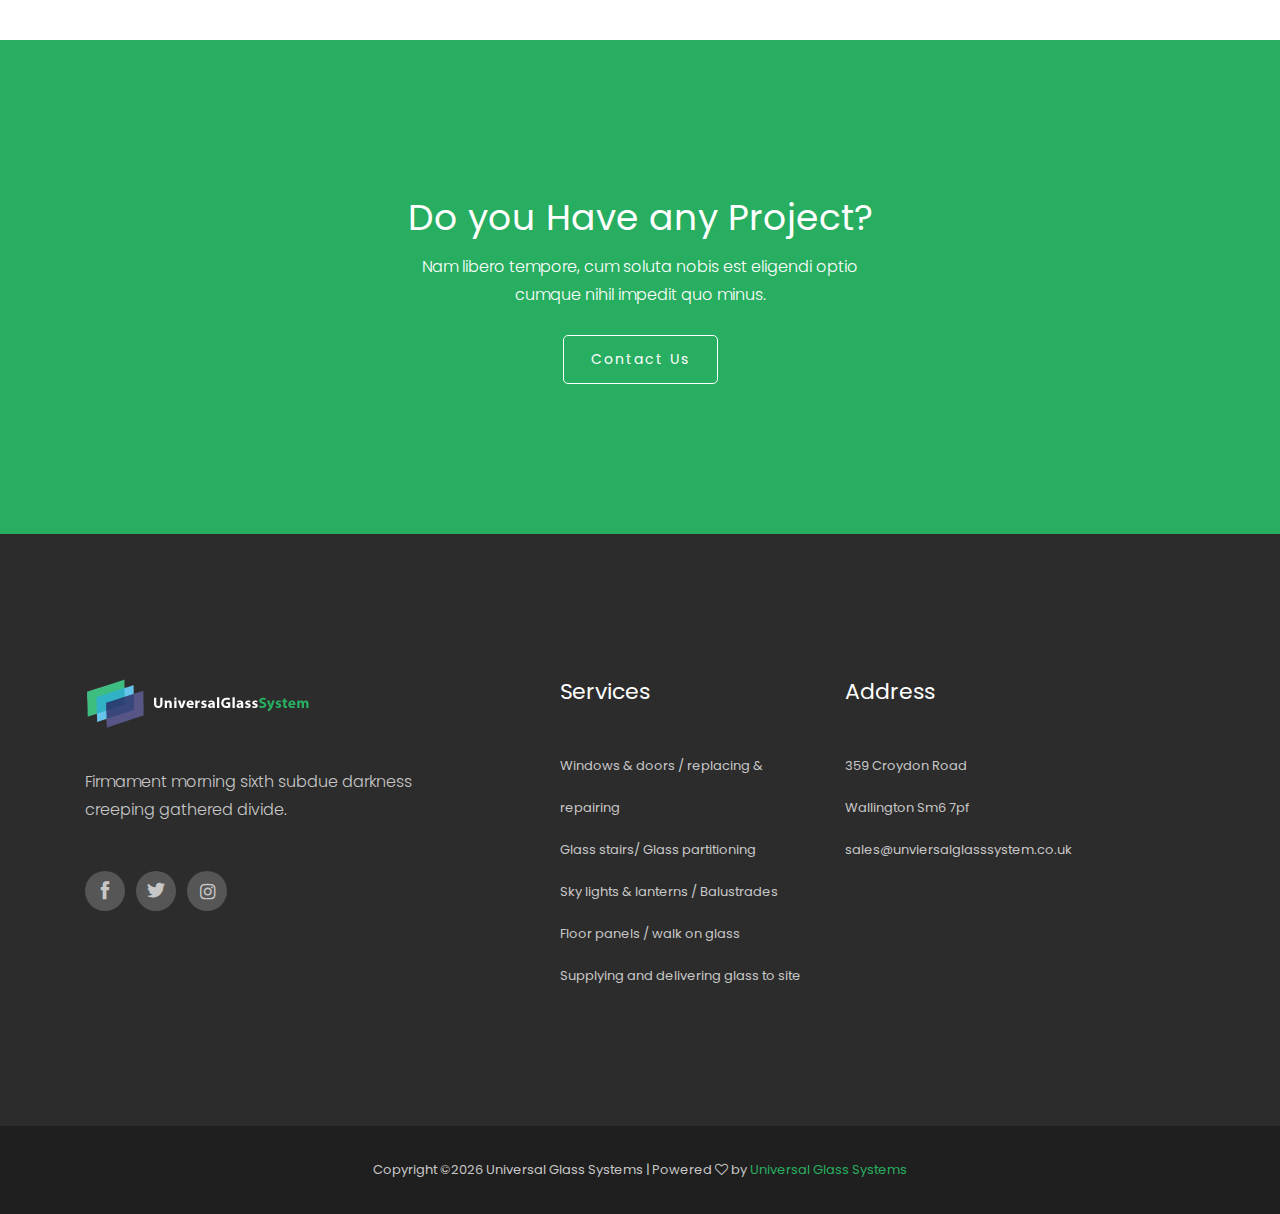
<file: about.html>
<!doctype html>
<html class="no-js" lang="zxx">

<head>
    <meta charset="utf-8">
    <meta http-equiv="x-ua-compatible" content="ie=edge">
    <title>Busicol</title>
    <meta name="description" content="">
    <meta name="viewport" content="width=device-width, initial-scale=1">

    <!-- <link rel="manifest" href="site.webmanifest"> -->
    <link rel="shortcut icon" type="image/x-icon" href="img/favicon.png">
    <!-- Place favicon.ico in the root directory -->

    <!-- CSS here -->
    <link rel="stylesheet" href="css/bootstrap.min.css">
    <link rel="stylesheet" href="css/owl.carousel.min.css">
    <link rel="stylesheet" href="css/magnific-popup.css">
    <link rel="stylesheet" href="css/font-awesome.min.css">
    <link rel="stylesheet" href="css/themify-icons.css">
    <link rel="stylesheet" href="css/nice-select.css">
    <link rel="stylesheet" href="css/flaticon.css">
    <link rel="stylesheet" href="css/gijgo.css">
    <link rel="stylesheet" href="css/animate.css">
    <link rel="stylesheet" href="css/slick.css">
    <link rel="stylesheet" href="css/slicknav.css">
    <link rel="stylesheet" href="css/style.css">
    <!-- <link rel="stylesheet" href="css/responsive.css"> -->
</head>

<body>
    <!--[if lte IE 9]>
            <p class="browserupgrade">You are using an <strong>outdated</strong> browser. Please <a href="https://browsehappy.com/">upgrade your browser</a> to improve your experience and security.</p>
        <![endif]-->

     <!-- header-start -->
    <header>
        <div class="header-area ">
            <div class="header-top_area d-none d-lg-block">
                <div class="container">
                    <div class="row">
                        <div class="col-xl-6 col-md-6 ">
                            <div class="social_media_links">
                                <a href="#">
                                    <i class="fa fa-linkedin"></i>
                                </a>
                                <a href="#">
                                    <i class="fa fa-facebook"></i>
                                </a>
                                <a href="#">
                                    <i class="fa fa-google-plus"></i>
                                </a>
                            </div>
                        </div>
                        <div class="col-xl-6 col-md-6">
                            <div class="short_contact_list">
                                <ul>
                                    <li><a href="#"> <i class="fa fa-envelope"></i> sales@unviersalglasssystem.co.uk</a></li>
                                    <li><a href="#"> <i class="fa fa-phone"></i> 1601-609 6780</a></li>
                                </ul>
                            </div>
                        </div>
                    </div>
                </div>
            </div>
            <div id="sticky-header" class="main-header-area">
                <div class="container">
                    <div class="header_bottom_border">
                        <div class="row align-items-center">
                            <div class="col-xl-3 col-lg-2">
                                <div class="logo">
                                    <a href="index.html">
                                        <img src="img/logo2.png" alt="">
                                    </a>
                                </div>
                            </div>
                            <div class="col-xl-6 col-lg-7">
                                <div class="main-menu  d-none d-lg-block">
                                    <nav>
                                        <ul id="navigation">
                                            <li><a class="active" href="index.html">home</a></li>
                                            <li><a href="about.html">About</a></li>
                                            <li><a href="service.html">Services</a></li>
                                           <li><a href="gallery.html">Gallery</a></li>
                                            <li><a href="contact.html">Contact</a></li>
                                        </ul>
                                    </nav>
                                </div>
                            </div>
                            <div class="col-xl-3 col-lg-3 d-none d-lg-block">
                                <div class="Appointment">
                                    
                                    <div class="book_btn d-none d-lg-block">
                                        <a class="" href="contact.html">Contact Us</a>
                                    </div>
                                </div>
                            </div>
                            <div class="col-12">
                                <div class="mobile_menu d-block d-lg-none"></div>
                            </div>
                        </div>
                    </div>

                </div>
            </div>
        </div>
    </header>
    <!-- header-end -->
    <!-- bradcam_area  -->
    <div class="bradcam_area bradcam_bg_1">
        <div class="container">
            <div class="row">
                <div class="col-xl-12">
                    <div class="bradcam_text text-center">
                        <h3>About Us</h3>
                    </div>
                </div>
            </div>
        </div>
    </div>
    <!--/ bradcam_area  -->


    <!-- about wrap  -->
    <div class="about_wrap_area about_wrap_area2">
        <div class="container">
            <div class="row">

                 <div class="col-xl-4 col-md-6 col-lg-4">
                    <div class="single_service_wrap text-center">
                        <img src="img/svg_icon/fast1.png" alt="">
                        <h3>Fast Work</h3>
                        <p>We are very strict to deadlines and we do everything on Time!</p>
                    </div>
                </div>
                <div class="col-xl-4 col-md-6 col-lg-4">
                    <div class="single_service_wrap text-center">
                        <img src="img/svg_icon/bar-chart.png" alt="">
                        <h3>High Skills</h3>
                        <p>Hard-Working and professional staff.<br>
                        &nbsp;</p>
                    </div>
                </div>
                <div class="col-xl-4 col-md-6 col-lg-4">
                    <div class="single_service_wrap text-center">
                        <img src="img/svg_icon/star1.png" alt="">
                        <h3>Great Result</h3>
                        <p>We do all the best to finish the vision that you have and go beyond it.</p>
                    </div>
                </div>

                <div class="col-xl-4 col-md-6 col-lg-4">
                    <div class="single_service_wrap text-center">
                        <img src="img/svg_icon/target1.png" alt="">
                        <h3>Mission</h3>
                        <p>Our mission is to leave a track in every project that we take in consideration.</p>
                    </div>
                </div>

                <div class="col-xl-4 col-md-6 col-lg-4">
                    <div class="single_service_wrap text-center">
                        <img src="img/svg_icon/eye1.png" alt="">
                        <h3>Vision</h3>
                        <p>Our vision is to reach full pleasure from our clients.<br>&nbsp;</p>
                    </div>
                </div>

                <div class="col-xl-4 col-md-6 col-lg-4">
                    <div class="single_service_wrap text-center">
                        <img src="img/svg_icon/puzzle.png" alt="">
                        <h3>Values</h3>
                        <p>With full commitment, honesty and hard work we will achieve every goal.</p>
                    </div>
                </div>
            </div>
        </div>
    </div>
    <!--/ about wrap  -->

<!-- about  -->
<div class="about_area">
    <div class="container-fluid p-0">
        <div class="row no-gutters align-items-center">
            <div class="col-xl-6 col-lg-6">
                <div class="about_image">
                    <img src="img/about/about.png" alt="">
                </div>
            </div>
            <div class="col-xl-6 col-lg-6">
                <div class="about_info">
                    <h3>The Largest Business Expert</h3>
                    <p>Universal glass systems was established to provide you (the costumer)
with a professional service in commercial and residential glazing, with a team
of experienced glaziers our focus is to go above and beyond to meet
our customers needs and expectations, from installing shower screens in residential homes
to glass balustrades in commercial properties, we are dedicated to every
detail to ensure proper installation and very competitive prices with our quality products.</p>
                    <ul>
                            <li> Float glass. </li>
                            <li> Laminated glass. </li>
                            <li> Mirrors / silver, gray, antique.</li>
                            <li> Coloured glass.</li>
                            <li> Double glazed units.</li>
                            <li> Triple glazed units.</li>
                            <li> Windows & doors, uPvc.</li>
                            <li> Aluminium, wood.</li>
                        </ul>

                    <div class="about_btn">
                        <a class="boxed-btn3" href="#">About Us</a>
                    </div>
                </div>
            </div>
        </div>
    </div>
</div>
<!--/ about  -->

    <!-- counter  -->
    <div class="counter_area">
        <div class="container">
            <div class="row">
                <div class="col-xl-4 col-md-4">
                    <div class="single_counter text-center">
                        <h3> <span class="counter" >520</span> <span>+</span> </h3>
                        <span>Total Projects</span>
                    </div>
                </div>
                <div class="col-xl-4 col-md-4">
                    <div class="single_counter text-center">
                        <h3> <span class="counter" >244</span>  </h3>
                        <span>On Going Projects</span>
                    </div>
                </div>
                <div class="col-xl-4 col-md-4">
                    <div class="single_counter text-center">
                        <h3> <span class="counter" >95</span> <span>%</span> </h3>
                        <span>Job Success</span>
                    </div>
                </div>
            </div>
        </div>
    </div>
    <!--/ counter  -->


    <!-- financial_solution -->
    <div class="financial_solution_area">
        <div class="container">
            <div class="row">
                <div class="col-xl-6 col-lg-6">
                    <div class="financial_active owl-carousel">
                        <div class="single_finalcial_wrap">
                            <h3>What is Lorem Ipsum?</h3>
                                    <p>
Lorem Ipsum is simply dummy text of the printing and typesetting industry. Lorem Ipsum has been the industry's standard dummy text ever since the 1500s, when an unknown printer took a galley of type and scrambled it to make a type specimen book. It has survived not only five centuries, but also the leap into electronic typesetting, remaining essentially unchanged. It was popularised in the 1960s with the release of Letraset sheets containing Lorem Ipsum passages, and more recently with desktop publishing software like Aldus PageMaker including versions of Lorem Ipsum</p>
                        </div>
                        <div class="single_finalcial_wrap">
                           <h3>What is Lorem Ipsum?</h3>
                                    <p>
Lorem Ipsum is simply dummy text of the printing and typesetting industry. Lorem Ipsum has been the industry's standard dummy text ever since the 1500s, when an unknown printer took a galley of type and scrambled it to make a type specimen book. It has survived not only five centuries, but also the leap into electronic typesetting, remaining essentially unchanged. It was popularised in the 1960s with the release of Letraset sheets containing Lorem Ipsum passages, and more recently with desktop publishing software like Aldus PageMaker including versions of Lorem Ipsum</p>
                        </div>
                        <div class="single_finalcial_wrap">
                            <h3>What is Lorem Ipsum?</h3>
                                    <p>
Lorem Ipsum is simply dummy text of the printing and typesetting industry. Lorem Ipsum has been the industry's standard dummy text ever since the 1500s, when an unknown printer took a galley of type and scrambled it to make a type specimen book. It has survived not only five centuries, but also the leap into electronic typesetting, remaining essentially unchanged. It was popularised in the 1960s with the release of Letraset sheets containing Lorem Ipsum passages, and more recently with desktop publishing software like Aldus PageMaker including versions of Lorem Ipsum</p>
                        </div>
                    </div>
                </div>
                <div class="col-xl-6 col-lg-6">
                    <div class="finance_thumb">
                        <img src="img/about/finance.png" alt="">
                    </div>
                </div>
            </div>
        </div>
    </div>
    <!--/ financial_solution -->

   

    <!-- project  -->
    <div class="project_area">
        <div class="container">
            <div class="row">
                <div class="col-xl-12">
                    <div class="project_info text-center">
                        <h3>Do you Have any Project?</h3>
                        <p>Nam libero tempore, cum soluta nobis est eligendi optio <br>
                                cumque nihil impedit quo minus.</p>
                        <a href="contact.html" class="boxed-btn3-white">Contact Us</a>
                    </div>
                </div>
            </div>
        </div>
    </div>
    <!--/ project  -->

    
    <!-- footer start -->
    <footer class="footer">
        <div class="footer_top">
            <div class="container">
                <div class="row">
                    <div class="col-xl-4 col-md-6 col-lg-4">
                        <div class="footer_widget">
                            <div class="footer_logo">
                                <a href="index.html">
                                    <img src="img/logo2.png" alt="">
                                </a>
                            </div>
                            <p>
                                Firmament morning sixth subdue darkness
                                creeping gathered divide.
                            </p>
                            <div class="socail_links">
                                <ul>
                                    <li>
                                        <a href="#">
                                            <i class="ti-facebook"></i>
                                        </a>
                                    </li>
                                    <li>
                                        <a href="#">
                                            <i class="ti-twitter-alt"></i>
                                        </a>
                                    </li>
                                    <li>
                                        <a href="#">
                                            <i class="fa fa-instagram"></i>
                                        </a>
                                    </li>
                                </ul>
                            </div>

                        </div>
                    </div>
                    <div class="col-xl-3 offset-xl-1 col-md-6 col-lg-3">
                        <div class="footer_widget">
                            <h3 class="footer_title">
                                    Services
                            </h3>
                            <ul>
                                <li><a href="contact.html">Windows & doors / replacing & repairing</a></li>
                                <li><a href="contact.html">Glass stairs/ Glass partitioning</a></li>
                                <li><a href="contact.html">Sky lights & lanterns / Balustrades</a></li>
                                <li><a href="contact.html">Floor panels / walk on glass</a></li>
                                <li><a href="contact.html">Supplying and delivering glass to site</a></li>
                            </ul>

                        </div>
                    </div>
                    <div class="col-xl-3 col-md-6 col-lg-3">
                        <div class="footer_widget">
                            <h3 class="footer_title">
                                Address
                            </h3>
                            <ul>
                                    <li>359 Croydon Road</li>
                                    <li>Wallington Sm6 7pf</li>
                                    <li><a href="https://www.google.com/gmail/"> sales@unviersalglasssystem.co.uk</a></li>
                                </ul>
                        </div>
                    </div>
                </div>
            </div>
        </div>
        <div class="copy-right_text">
            <div class="container">
                <div class="footer_border"></div>
                <div class="row">
                    <div class="col-xl-12">
                        <p class="copy_right text-center">
                           
Copyright &copy;<script>document.write(new Date().getFullYear());</script> Universal Glass Systems | Powered <i class="fa fa-heart-o" aria-hidden="true"></i> by <a href="index.html" target="_blank">Universal Glass Systems</a>
<!-- Link back to Colorlib can't be removed. Template is licensed under CC BY 3.0. -->
                        </p>
                    </div>
                </div>
            </div>
        </div>
    </footer>
    <!--/ footer end  -->

    <!-- JS here -->
    <script src="js/vendor/modernizr-3.5.0.min.js"></script>
    <script src="js/vendor/jquery-1.12.4.min.js"></script>
    <script src="js/popper.min.js"></script>
    <script src="js/bootstrap.min.js"></script>
    <script src="js/owl.carousel.min.js"></script>
    <script src="js/isotope.pkgd.min.js"></script>
    <script src="js/ajax-form.js"></script>
    <script src="js/waypoints.min.js"></script>
    <script src="js/jquery.counterup.min.js"></script>
    <script src="js/imagesloaded.pkgd.min.js"></script>
    <script src="js/scrollIt.js"></script>
    <script src="js/jquery.scrollUp.min.js"></script>
    <script src="js/wow.min.js"></script>
    <script src="js/nice-select.min.js"></script>
    <script src="js/jquery.slicknav.min.js"></script>
    <script src="js/jquery.magnific-popup.min.js"></script>
    <script src="js/plugins.js"></script>
    <script src="js/gijgo.min.js"></script>
    <script src="js/slick.min.js"></script>
    <!--contact js-->
    <script src="js/contact.js"></script>
    <script src="js/jquery.ajaxchimp.min.js"></script>
    <script src="js/jquery.form.js"></script>
    <script src="js/jquery.validate.min.js"></script>
    <script src="js/mail-script.js"></script>

    <script src="js/main.js"></script>
</body>

</html>
</file>
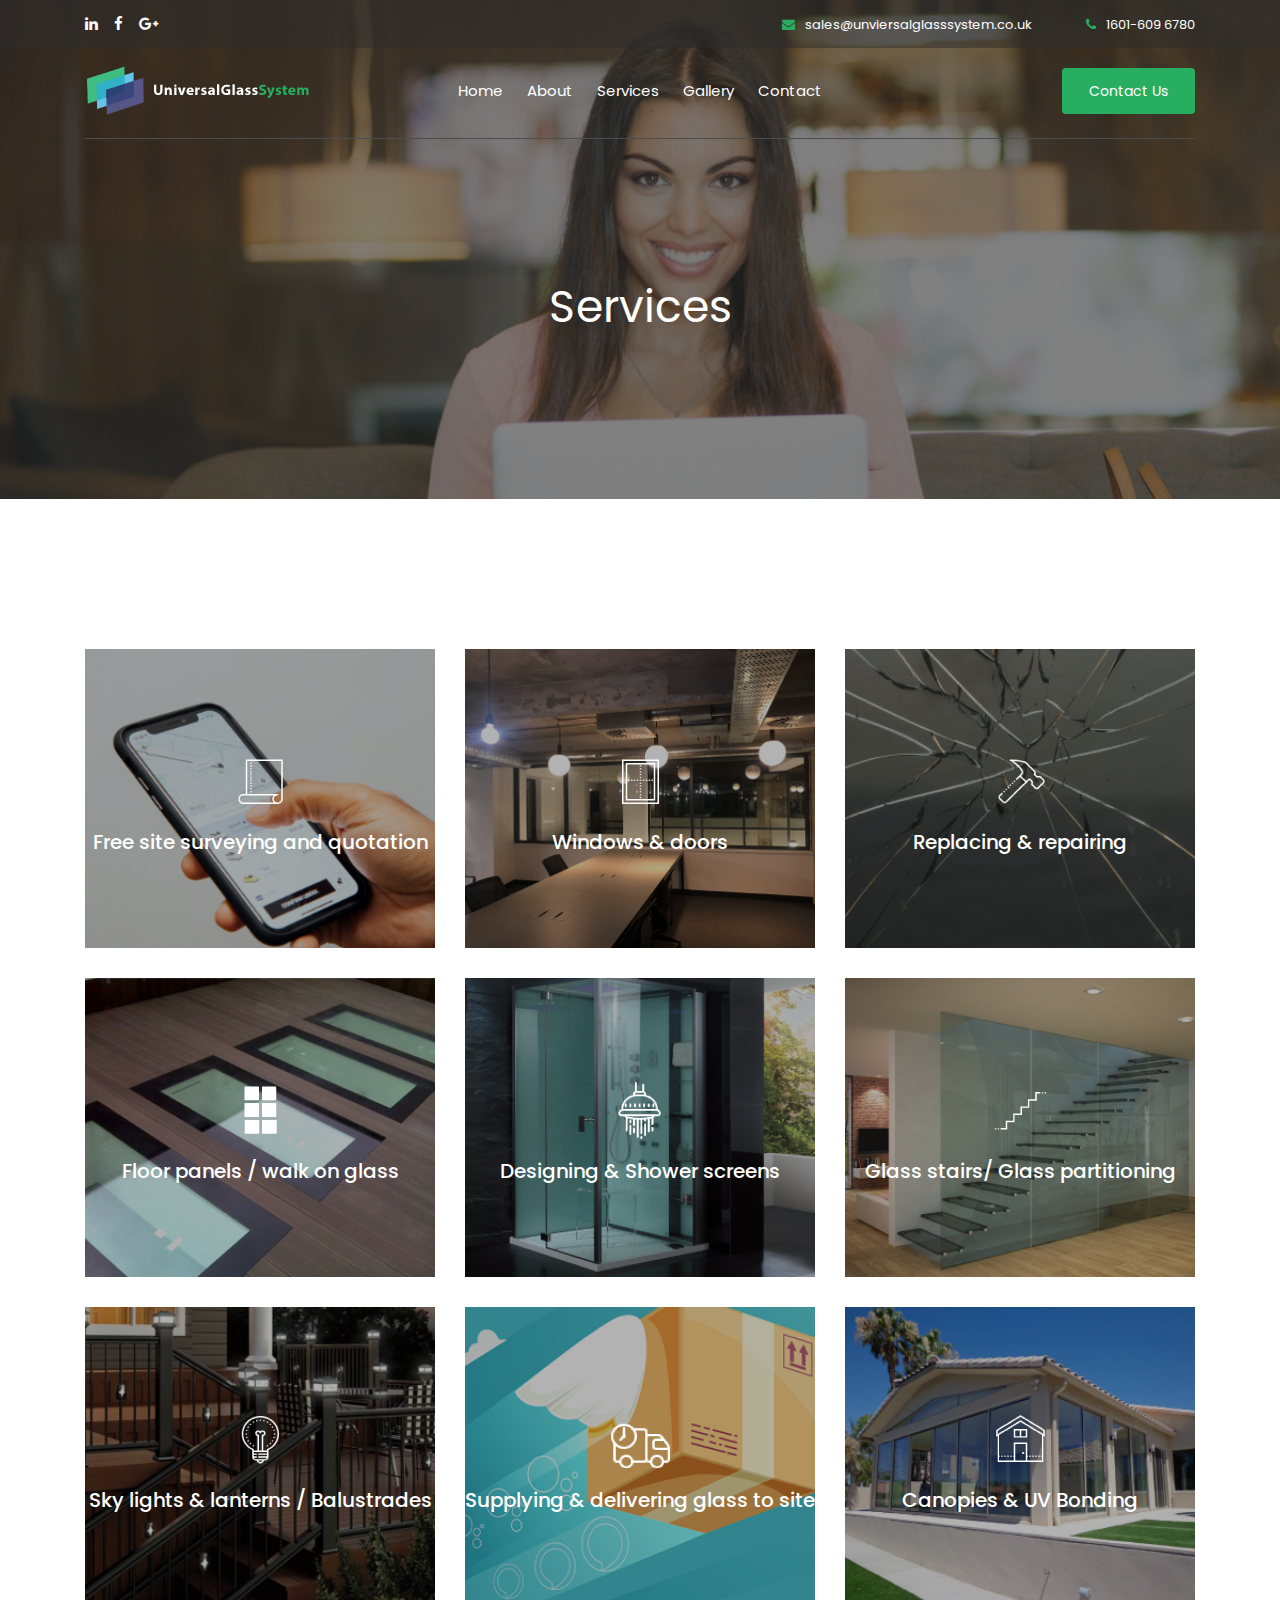
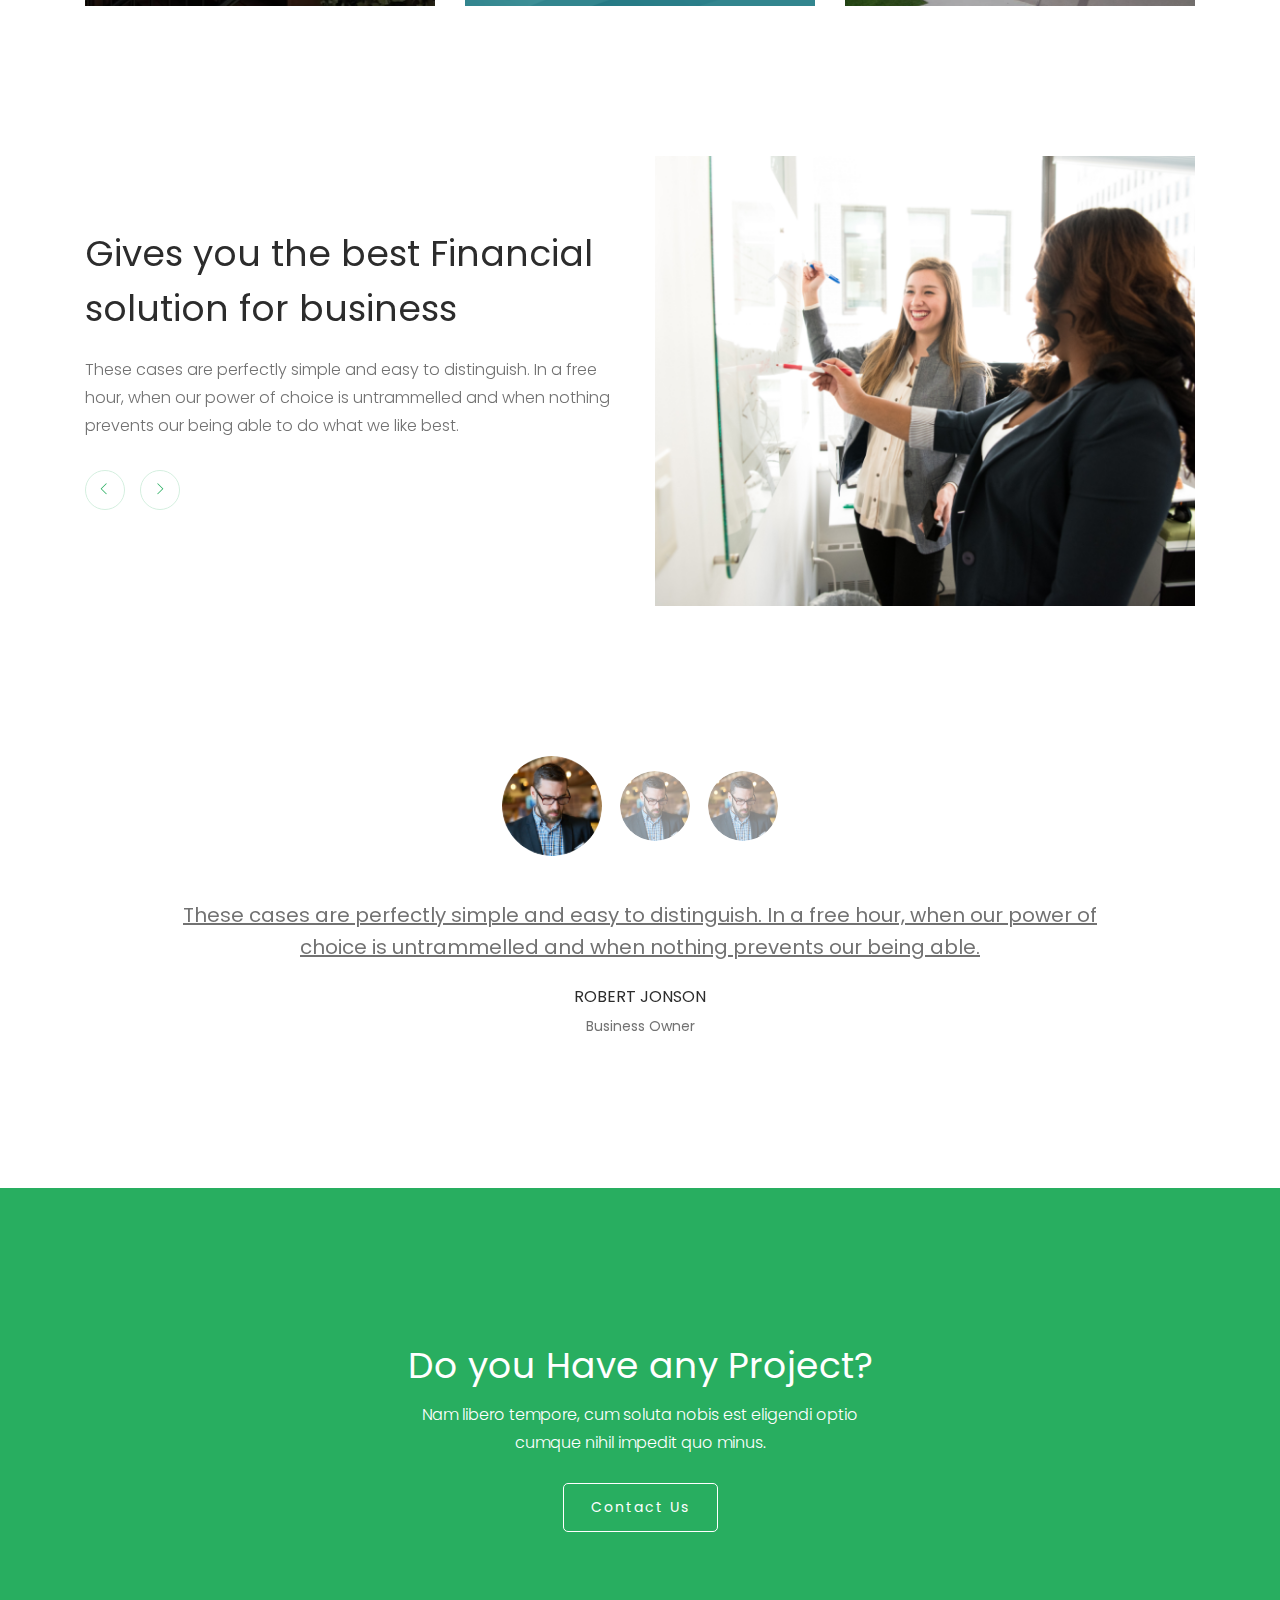
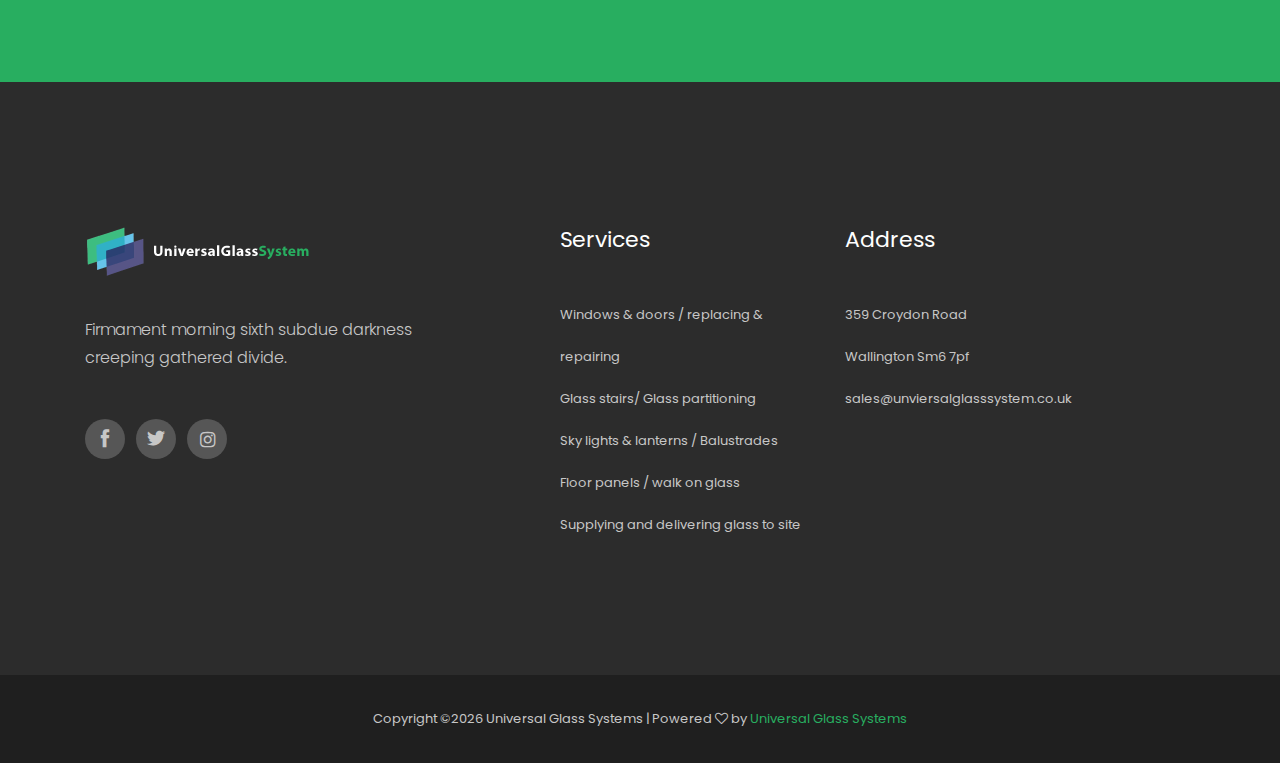
<file: service.html>
<!doctype html>
<html class="no-js" lang="zxx">

<head>
    <meta charset="utf-8">
    <meta http-equiv="x-ua-compatible" content="ie=edge">
    <title>Busicol</title>
    <meta name="description" content="">
    <meta name="viewport" content="width=device-width, initial-scale=1">

    <!-- <link rel="manifest" href="site.webmanifest"> -->
    <link rel="shortcut icon" type="image/x-icon" href="img/favicon.png">
    <!-- Place favicon.ico in the root directory -->

    <!-- CSS here -->
    <link rel="stylesheet" href="css/bootstrap.min.css">
    <link rel="stylesheet" href="css/owl.carousel.min.css">
    <link rel="stylesheet" href="css/magnific-popup.css">
    <link rel="stylesheet" href="css/font-awesome.min.css">
    <link rel="stylesheet" href="css/themify-icons.css">
    <link rel="stylesheet" href="css/nice-select.css">
    <link rel="stylesheet" href="css/flaticon.css">
    <link rel="stylesheet" href="css/gijgo.css">
    <link rel="stylesheet" href="css/animate.css">
    <link rel="stylesheet" href="css/slick.css">
    <link rel="stylesheet" href="css/slicknav.css">
    <link rel="stylesheet" href="css/style.css">
    <!-- <link rel="stylesheet" href="css/responsive.css"> -->
</head>

<body>
    <!--[if lte IE 9]>
            <p class="browserupgrade">You are using an <strong>outdated</strong> browser. Please <a href="https://browsehappy.com/">upgrade your browser</a> to improve your experience and security.</p>
        <![endif]-->

     <!-- header-start -->
    <header>
        <div class="header-area ">
            <div class="header-top_area d-none d-lg-block">
                <div class="container">
                    <div class="row">
                        <div class="col-xl-6 col-md-6 ">
                            <div class="social_media_links">
                                <a href="#">
                                    <i class="fa fa-linkedin"></i>
                                </a>
                                <a href="#">
                                    <i class="fa fa-facebook"></i>
                                </a>
                                <a href="#">
                                    <i class="fa fa-google-plus"></i>
                                </a>
                            </div>
                        </div>
                        <div class="col-xl-6 col-md-6">
                            <div class="short_contact_list">
                                <ul>
                                    <li><a href="#"> <i class="fa fa-envelope"></i> sales@unviersalglasssystem.co.uk</a></li>
                                    <li><a href="#"> <i class="fa fa-phone"></i> 1601-609 6780</a></li>
                                </ul>
                            </div>
                        </div>
                    </div>
                </div>
            </div>
            <div id="sticky-header" class="main-header-area">
                <div class="container">
                    <div class="header_bottom_border">
                        <div class="row align-items-center">
                            <div class="col-xl-3 col-lg-2">
                                <div class="logo">
                                    <a href="index.html">
                                        <img src="img/logo2.png" alt="">
                                    </a>
                                </div>
                            </div>
                            <div class="col-xl-6 col-lg-7">
                                <div class="main-menu  d-none d-lg-block">
                                    <nav>
                                        <ul id="navigation">
                                            <li><a class="active" href="index.html">home</a></li>
                                            <li><a href="about.html">About</a></li>
                                            <li><a href="service.html">Services</a></li>
                                           <li><a href="gallery.html">Gallery</a></li>
                                            <li><a href="contact.html">Contact</a></li>
                                        </ul>
                                    </nav>
                                </div>
                            </div>
                            <div class="col-xl-3 col-lg-3 d-none d-lg-block">
                                <div class="Appointment">
                                    
                                    <div class="book_btn d-none d-lg-block">
                                        <a class="" href="contact.html">Contact Us</a>
                                    </div>
                                </div>
                            </div>
                            <div class="col-12">
                                <div class="mobile_menu d-block d-lg-none"></div>
                            </div>
                        </div>
                    </div>

                </div>
            </div>
        </div>
    </header>
    <!-- header-end -->

    <!-- bradcam_area  -->
    <div class="bradcam_area breadcam_bg_2">
        <div class="container">
            <div class="row">
                <div class="col-xl-12">
                    <div class="bradcam_text text-center">
                        <h3>Services</h3>
                    </div>
                </div>
            </div>
        </div>
    </div>
    <!--/ bradcam_area  -->


       <!-- service_area_start -->
    <div class="service_area">
        <div class="container">
           
            <div class="row">



<!--- 1 --->

                <div class="col-xl-4 col-md-4">
                    <div class="single_service service_bg_1">
                        <div class="service_hover">
                            <img src="img/svg_icon/paper.png" alt="">
                            <h3>Free site surveying and quotation</h3>
                            <div class="hover_content">
                                <div class="hover_content_inner">
                                    <h4>Free site surveying and quotation</h4>
                                    <p>Following initial contact from customers, we will attend your property and undertake a comprehensive survey, free of charge.</p>
                                </div>
                            </div>
                        </div>
                    </div>
                </div>


<!--- 2 --->

                <div class="col-xl-4 col-md-4">
                    <div class="single_service service_bg_2">
                        <div class="service_hover">
                            <img src="img/svg_icon/window.png" alt="">
                            <h3>Windows & doors</h3>
                            <div class="hover_content">
                                    <div class="hover_content_inner">
                                        <h4>Windows & doors</h4>
                                        <p>New windows and doors offer you the chance to upgrade the look of your home, increase energy savings and increase home security.</p>
                                    </div>
                                </div>
                        </div>
                    </div>
                </div>
<!--- 3 --->              
                <div class="col-xl-4 col-md-4">
                    <div class="single_service service_bg_3">
                        <div class="service_hover">
                            <img src="img/svg_icon/repair.png" alt="">
                            <h3>Replacing & repairing</h3>
                            <div class="hover_content">
                                    <div class="hover_content_inner">
                                        <h4>Replacing & repairing</h4>
                                        <p>We are the best at replacing and repairing broken, used, damaged etc., glasses</p>
                                    </div>
                                </div>
                        </div>
                    </div>
                </div>
<!--- 4 --->

                    <div class="col-xl-4 col-md-4">
                    <div class="single_service service_bg_4">
                        <div class="service_hover">
                            <img src="img/svg_icon/floor.png" alt="">
                            <h3>Floor panels / walk on glass</h3>
                            <div class="hover_content">
                                    <div class="hover_content_inner">
                                        <h4>Floor panels / walk on glass</h4>
                                        <p>Express Glass Warehouse supply toughened laminated walk on glass available in a variety of thickness for glass floors and stair treads. Order online today!</p>
                                    </div>
                                </div>
                        </div>
                    </div>
                </div>

<!--- 5 --->
          <div class="col-xl-4 col-md-4">
                    <div class="single_service service_bg_5">
                        <div class="service_hover">
                            <img src="img/svg_icon/shower.png" alt="">
                            <h3>Designing & Shower screens</h3>
                            <div class="hover_content">
                                    <div class="hover_content_inner">
                                        <h4>Designing & Shower screens</h4>
                                        <p>Frameless showers & bath screens, at glass designs we offer the complete package!</p>
                                    </div>
                                </div>
                        </div>
                    </div>
                </div>

<!--- 6 --->
                 <div class="col-xl-4 col-md-4">
                    <div class="single_service service_bg_6">
                        <div class="service_hover">
                            <img src="img/svg_icon/stairs.png" alt="">
                            <h3>Glass stairs/ Glass partitioning</h3>
                            <div class="hover_content">
                                    <div class="hover_content_inner">
                                        <h4>Glass stairs/ Glass partitioning</h4>
                                        <p>Glass stairs add a sense of exclusivity and elegance to a space. Find a large selection of straight, helical and spiral glass stairs.</p>
                                    </div>
                                </div>
                        </div>
                    </div>
                </div>

<!--- 7 --->
                 <div class="col-xl-4 col-md-4">
                    <div class="single_service service_bg_7">
                        <div class="service_hover">
                            <img src="img/svg_icon/lantern.png" alt="">
                            <h3>Sky lights & lanterns / Balustrades</h3>
                            <div class="hover_content">
                                    <div class="hover_content_inner">
                                        <h4>Sky lights & lanterns / Balustrades</h4>
                                        <p>A lantern is a portable source of lighting, typically featuring a protective enclosure for the light source</p>
                                    </div>
                                </div>
                        </div>
                    </div>
                </div>

                <!--- 8 --->
                 <div class="col-xl-4 col-md-4">
                    <div class="single_service service_bg_8">
                        <div class="service_hover">
                            <img src="img/svg_icon/deliver.png" alt="">
                            <h3>Supplying & delivering glass to site</h3>
                            <div class="hover_content">
                                    <div class="hover_content_inner">
                                        <h4>Supplying & delivering glass to site</h4>
                                   
                                    </div>
                                </div>
                        </div>
                    </div>
                </div>


                <!--- 9 --->
                 <div class="col-xl-4 col-md-4">
                    <div class="single_service service_bg_9">
                        <div class="service_hover">
                            <img src="img/svg_icon/home.png" alt="">
                            <h3>Canopies & UV Bonding</h3>
                            <div class="hover_content">
                                    <div class="hover_content_inner">
                                        <h4>Canopies & UV Bonding</h4>
                                    </div>
                                </div>
                        </div>
                    </div>
                </div>

<!--- end --->
   

           </div>
            
        </div>
    </div>
    <!-- service_area_end -->

    <!-- financial_solution -->
    <div class="financial_solution_area minus_top_padding">
        <div class="container">
            <div class="row">
                <div class="col-xl-6 col-lg-6">
                    <div class="financial_active owl-carousel">
                        <div class="single_finalcial_wrap">
                            <h3>Gives you the best Financial <br>
                                    solution for business</h3>
                                    <p>These cases are perfectly simple and easy to distinguish. In a free hour, when our power of choice is untrammelled and when nothing prevents our being able to do what we like best.</p>
                        </div>
                        <div class="single_finalcial_wrap">
                            <h3>Gives you the best Financial <br>
                                    solution for business</h3>
                                    <p>These cases are perfectly simple and easy to distinguish. In a free hour, when our power of choice is untrammelled and when nothing prevents our being able to do what we like best.</p>
                        </div>
                        <div class="single_finalcial_wrap">
                            <h3>Gives you the best Financial <br>
                                    solution for business</h3>
                                    <p>These cases are perfectly simple and easy to distinguish. In a free hour, when our power of choice is untrammelled and when nothing prevents our being able to do what we like best.</p>
                        </div>
                    </div>
                </div>
                <div class="col-xl-6 col-lg-6">
                    <div class="finance_thumb">
                        <img src="img/about/finance.png" alt="">
                    </div>
                </div>
            </div>
        </div>
    </div>
    <!--/ financial_solution -->

    <div class="testmonial_area">
        <div class="container">
            <div class="row">
                <div class="col-xl-10 offset-xl-1">
                        <div class="testmonial_active2 owl-carousel">
                            <div  class="single_slider text-center" data-dot='<img src="img/testmonial/1.png" alt="#" ' >
                                    <p>These cases are perfectly simple and easy to distinguish. In a free hour, when our power of choice is untrammelled and when nothing prevents our being able.</p>
                                    <div class="author_name text-center">
                                        <h4>Robert Jonson</h4>
                                        <span> Business Owner</span>
                                    </div>
                                </div>
                            <div  class="single_slider text-center" data-dot='<img src="img/testmonial/1.png" alt="#" ' >
                                    <p>These cases are perfectly simple and easy to distinguish. In a free hour, when our power of choice is untrammelled and when nothing prevents our being able.</p>
                                    <div class="author_name text-center">
                                        <h4>Robert Jonson</h4>
                                        <span> Business Owner</span>
                                    </div>
                                </div>
                            <div  class="single_slider text-center" data-dot='<img src="img/testmonial/1.png" alt="#" ' >
                                    <p>These cases are perfectly simple and easy to distinguish. In a free hour, when our power of choice is untrammelled and when nothing prevents our being able.</p>
                                    <div class="author_name text-center">
                                        <h4>Robert Jonson</h4>
                                        <span> Business Owner</span>
                                    </div>
                                </div>
                        </div>
                        
                </div>
            </div>
        </div>
    </div>

    <!-- project  -->
    <div class="project_area">
        <div class="container">
            <div class="row">
                <div class="col-xl-12">
                    <div class="project_info text-center">
                        <h3>Do you Have any Project?</h3>
                        <p>Nam libero tempore, cum soluta nobis est eligendi optio <br>
                                cumque nihil impedit quo minus.</p>
                        <a href="contact.html" class="boxed-btn3-white">Contact Us</a>
                    </div>
                </div>
            </div>
        </div>
    </div>
    <!--/ project  -->

   
    <!-- footer start -->
    <footer class="footer">
        <div class="footer_top">
            <div class="container">
                <div class="row">
                    <div class="col-xl-4 col-md-6 col-lg-4">
                        <div class="footer_widget">
                            <div class="footer_logo">
                                <a href="index.html">
                                    <img src="img/logo2.png" alt="">
                                </a>
                            </div>
                            <p>
                                Firmament morning sixth subdue darkness
                                creeping gathered divide.
                            </p>
                            <div class="socail_links">
                                <ul>
                                    <li>
                                        <a href="#">
                                            <i class="ti-facebook"></i>
                                        </a>
                                    </li>
                                    <li>
                                        <a href="#">
                                            <i class="ti-twitter-alt"></i>
                                        </a>
                                    </li>
                                    <li>
                                        <a href="#">
                                            <i class="fa fa-instagram"></i>
                                        </a>
                                    </li>
                                </ul>
                            </div>

                        </div>
                    </div>
                    <div class="col-xl-3 offset-xl-1 col-md-6 col-lg-3">
                        <div class="footer_widget">
                            <h3 class="footer_title">
                                    Services
                            </h3>
                            <ul>
                                <li><a href="contact.html">Windows & doors / replacing & repairing</a></li>
                                <li><a href="contact.html">Glass stairs/ Glass partitioning</a></li>
                                <li><a href="contact.html">Sky lights & lanterns / Balustrades</a></li>
                                <li><a href="contact.html">Floor panels / walk on glass</a></li>
                                <li><a href="contact.html">Supplying and delivering glass to site</a></li>
                            </ul>

                        </div>
                    </div>
                    <div class="col-xl-3 col-md-6 col-lg-3">
                        <div class="footer_widget">
                            <h3 class="footer_title">
                                Address
                            </h3>
                            <ul>
                                    <li>359 Croydon Road</li>
                                    <li>Wallington Sm6 7pf</li>
                                    <li><a href="https://www.google.com/gmail/"> sales@unviersalglasssystem.co.uk</a></li>
                                </ul>
                        </div>
                    </div>
                </div>
            </div>
        </div>
        <div class="copy-right_text">
            <div class="container">
                <div class="footer_border"></div>
                <div class="row">
                    <div class="col-xl-12">
                        <p class="copy_right text-center">
                           
Copyright &copy;<script>document.write(new Date().getFullYear());</script> Universal Glass Systems | Powered <i class="fa fa-heart-o" aria-hidden="true"></i> by <a href="index.html" target="_blank">Universal Glass Systems</a>
<!-- Link back to Colorlib can't be removed. Template is licensed under CC BY 3.0. -->
                        </p>
                    </div>
                </div>
            </div>
        </div>
    </footer>
    <!--/ footer end  -->

    <!-- JS here -->
    <script src="js/vendor/modernizr-3.5.0.min.js"></script>
    <script src="js/vendor/jquery-1.12.4.min.js"></script>
    <script src="js/popper.min.js"></script>
    <script src="js/bootstrap.min.js"></script>
    <script src="js/owl.carousel.min.js"></script>
    <script src="js/isotope.pkgd.min.js"></script>
    <script src="js/ajax-form.js"></script>
    <script src="js/waypoints.min.js"></script>
    <script src="js/jquery.counterup.min.js"></script>
    <script src="js/imagesloaded.pkgd.min.js"></script>
    <script src="js/scrollIt.js"></script>
    <script src="js/jquery.scrollUp.min.js"></script>
    <script src="js/wow.min.js"></script>
    <script src="js/nice-select.min.js"></script>
    <script src="js/jquery.slicknav.min.js"></script>
    <script src="js/jquery.magnific-popup.min.js"></script>
    <script src="js/plugins.js"></script>
    <script src="js/gijgo.min.js"></script>
    <script src="js/slick.min.js"></script>
    <!--contact js-->
    <script src="js/contact.js"></script>
    <script src="js/jquery.ajaxchimp.min.js"></script>
    <script src="js/jquery.form.js"></script>
    <script src="js/jquery.validate.min.js"></script>
    <script src="js/mail-script.js"></script>

    <script src="js/main.js"></script>
</body>

</html>
</file>
<file: css/themify-icons.css>
@font-face {
	font-family: 'themify';
	src:url('../fonts/themify.eot?-fvbane');
	src:url('../fonts/themify.eot?#iefix-fvbane') format('embedded-opentype'),
		url('../fonts/themify.woff?-fvbane') format('woff'),
		url('../fonts/themify.ttf?-fvbane') format('truetype'),
		url('../fonts/themify.svg?-fvbane#themify') format('svg');
	font-weight: normal;
	font-style: normal;
}

[class^="ti-"], [class*=" ti-"] {
	font-family: 'themify';
	/* speak: none; */
	font-style: normal;
	font-weight: normal;
	font-variant: normal;
	text-transform: none;
	line-height: 1;

	/* Better Font Rendering =========== */
	-webkit-font-smoothing: antialiased;
	-moz-osx-font-smoothing: grayscale;
}

.ti-wand:before {
	content: "\e600";
}
.ti-volume:before {
	content: "\e601";
}
.ti-user:before {
	content: "\e602";
}
.ti-unlock:before {
	content: "\e603";
}
.ti-unlink:before {
	content: "\e604";
}
.ti-trash:before {
	content: "\e605";
}
.ti-thought:before {
	content: "\e606";
}
.ti-target:before {
	content: "\e607";
}
.ti-tag:before {
	content: "\e608";
}
.ti-tablet:before {
	content: "\e609";
}
.ti-star:before {
	content: "\e60a";
}
.ti-spray:before {
	content: "\e60b";
}
.ti-signal:before {
	content: "\e60c";
}
.ti-shopping-cart:before {
	content: "\e60d";
}
.ti-shopping-cart-full:before {
	content: "\e60e";
}
.ti-settings:before {
	content: "\e60f";
}
.ti-search:before {
	content: "\e610";
}
.ti-zoom-in:before {
	content: "\e611";
}
.ti-zoom-out:before {
	content: "\e612";
}
.ti-cut:before {
	content: "\e613";
}
.ti-ruler:before {
	content: "\e614";
}
.ti-ruler-pencil:before {
	content: "\e615";
}
.ti-ruler-alt:before {
	content: "\e616";
}
.ti-bookmark:before {
	content: "\e617";
}
.ti-bookmark-alt:before {
	content: "\e618";
}
.ti-reload:before {
	content: "\e619";
}
.ti-plus:before {
	content: "\e61a";
}
.ti-pin:before {
	content: "\e61b";
}
.ti-pencil:before {
	content: "\e61c";
}
.ti-pencil-alt:before {
	content: "\e61d";
}
.ti-paint-roller:before {
	content: "\e61e";
}
.ti-paint-bucket:before {
	content: "\e61f";
}
.ti-na:before {
	content: "\e620";
}
.ti-mobile:before {
	content: "\e621";
}
.ti-minus:before {
	content: "\e622";
}
.ti-medall:before {
	content: "\e623";
}
.ti-medall-alt:before {
	content: "\e624";
}
.ti-marker:before {
	content: "\e625";
}
.ti-marker-alt:before {
	content: "\e626";
}
.ti-arrow-up:before {
	content: "\e627";
}
.ti-arrow-right:before {
	content: "\e628";
}
.ti-arrow-left:before {
	content: "\e629";
}
.ti-arrow-down:before {
	content: "\e62a";
}
.ti-lock:before {
	content: "\e62b";
}
.ti-location-arrow:before {
	content: "\e62c";
}
.ti-link:before {
	content: "\e62d";
}
.ti-layout:before {
	content: "\e62e";
}
.ti-layers:before {
	content: "\e62f";
}
.ti-layers-alt:before {
	content: "\e630";
}
.ti-key:before {
	content: "\e631";
}
.ti-import:before {
	content: "\e632";
}
.ti-image:before {
	content: "\e633";
}
.ti-heart:before {
	content: "\e634";
}
.ti-heart-broken:before {
	content: "\e635";
}
.ti-hand-stop:before {
	content: "\e636";
}
.ti-hand-open:before {
	content: "\e637";
}
.ti-hand-drag:before {
	content: "\e638";
}
.ti-folder:before {
	content: "\e639";
}
.ti-flag:before {
	content: "\e63a";
}
.ti-flag-alt:before {
	content: "\e63b";
}
.ti-flag-alt-2:before {
	content: "\e63c";
}
.ti-eye:before {
	content: "\e63d";
}
.ti-export:before {
	content: "\e63e";
}
.ti-exchange-vertical:before {
	content: "\e63f";
}
.ti-desktop:before {
	content: "\e640";
}
.ti-cup:before {
	content: "\e641";
}
.ti-crown:before {
	content: "\e642";
}
.ti-comments:before {
	content: "\e643";
}
.ti-comment:before {
	content: "\e644";
}
.ti-comment-alt:before {
	content: "\e645";
}
.ti-close:before {
	content: "\e646";
}
.ti-clip:before {
	content: "\e647";
}
.ti-angle-up:before {
	content: "\e648";
}
.ti-angle-right:before {
	content: "\e649";
}
.ti-angle-left:before {
	content: "\e64a";
}
.ti-angle-down:before {
	content: "\e64b";
}
.ti-check:before {
	content: "\e64c";
}
.ti-check-box:before {
	content: "\e64d";
}
.ti-camera:before {
	content: "\e64e";
}
.ti-announcement:before {
	content: "\e64f";
}
.ti-brush:before {
	content: "\e650";
}
.ti-briefcase:before {
	content: "\e651";
}
.ti-bolt:before {
	content: "\e652";
}
.ti-bolt-alt:before {
	content: "\e653";
}
.ti-blackboard:before {
	content: "\e654";
}
.ti-bag:before {
	content: "\e655";
}
.ti-move:before {
	content: "\e656";
}
.ti-arrows-vertical:before {
	content: "\e657";
}
.ti-arrows-horizontal:before {
	content: "\e658";
}
.ti-fullscreen:before {
	content: "\e659";
}
.ti-arrow-top-right:before {
	content: "\e65a";
}
.ti-arrow-top-left:before {
	content: "\e65b";
}
.ti-arrow-circle-up:before {
	content: "\e65c";
}
.ti-arrow-circle-right:before {
	content: "\e65d";
}
.ti-arrow-circle-left:before {
	content: "\e65e";
}
.ti-arrow-circle-down:before {
	content: "\e65f";
}
.ti-angle-double-up:before {
	content: "\e660";
}
.ti-angle-double-right:before {
	content: "\e661";
}
.ti-angle-double-left:before {
	content: "\e662";
}
.ti-angle-double-down:before {
	content: "\e663";
}
.ti-zip:before {
	content: "\e664";
}
.ti-world:before {
	content: "\e665";
}
.ti-wheelchair:before {
	content: "\e666";
}
.ti-view-list:before {
	content: "\e667";
}
.ti-view-list-alt:before {
	content: "\e668";
}
.ti-view-grid:before {
	content: "\e669";
}
.ti-uppercase:before {
	content: "\e66a";
}
.ti-upload:before {
	content: "\e66b";
}
.ti-underline:before {
	content: "\e66c";
}
.ti-truck:before {
	content: "\e66d";
}
.ti-timer:before {
	content: "\e66e";
}
.ti-ticket:before {
	content: "\e66f";
}
.ti-thumb-up:before {
	content: "\e670";
}
.ti-thumb-down:before {
	content: "\e671";
}
.ti-text:before {
	content: "\e672";
}
.ti-stats-up:before {
	content: "\e673";
}
.ti-stats-down:before {
	content: "\e674";
}
.ti-split-v:before {
	content: "\e675";
}
.ti-split-h:before {
	content: "\e676";
}
.ti-smallcap:before {
	content: "\e677";
}
.ti-shine:before {
	content: "\e678";
}
.ti-shift-right:before {
	content: "\e679";
}
.ti-shift-left:before {
	content: "\e67a";
}
.ti-shield:before {
	content: "\e67b";
}
.ti-notepad:before {
	content: "\e67c";
}
.ti-server:before {
	content: "\e67d";
}
.ti-quote-right:before {
	content: "\e67e";
}
.ti-quote-left:before {
	content: "\e67f";
}
.ti-pulse:before {
	content: "\e680";
}
.ti-printer:before {
	content: "\e681";
}
.ti-power-off:before {
	content: "\e682";
}
.ti-plug:before {
	content: "\e683";
}
.ti-pie-chart:before {
	content: "\e684";
}
.ti-paragraph:before {
	content: "\e685";
}
.ti-panel:before {
	content: "\e686";
}
.ti-package:before {
	content: "\e687";
}
.ti-music:before {
	content: "\e688";
}
.ti-music-alt:before {
	content: "\e689";
}
.ti-mouse:before {
	content: "\e68a";
}
.ti-mouse-alt:before {
	content: "\e68b";
}
.ti-money:before {
	content: "\e68c";
}
.ti-microphone:before {
	content: "\e68d";
}
.ti-menu:before {
	content: "\e68e";
}
.ti-menu-alt:before {
	content: "\e68f";
}
.ti-map:before {
	content: "\e690";
}
.ti-map-alt:before {
	content: "\e691";
}
.ti-loop:before {
	content: "\e692";
}
.ti-location-pin:before {
	content: "\e693";
}
.ti-list:before {
	content: "\e694";
}
.ti-light-bulb:before {
	content: "\e695";
}
.ti-Italic:before {
	content: "\e696";
}
.ti-info:before {
	content: "\e697";
}
.ti-infinite:before {
	content: "\e698";
}
.ti-id-badge:before {
	content: "\e699";
}
.ti-hummer:before {
	content: "\e69a";
}
.ti-home:before {
	content: "\e69b";
}
.ti-help:before {
	content: "\e69c";
}
.ti-headphone:before {
	content: "\e69d";
}
.ti-harddrives:before {
	content: "\e69e";
}
.ti-harddrive:before {
	content: "\e69f";
}
.ti-gift:before {
	content: "\e6a0";
}
.ti-game:before {
	content: "\e6a1";
}
.ti-filter:before {
	content: "\e6a2";
}
.ti-files:before {
	content: "\e6a3";
}
.ti-file:before {
	content: "\e6a4";
}
.ti-eraser:before {
	content: "\e6a5";
}
.ti-envelope:before {
	content: "\e6a6";
}
.ti-download:before {
	content: "\e6a7";
}
.ti-direction:before {
	content: "\e6a8";
}
.ti-direction-alt:before {
	content: "\e6a9";
}
.ti-dashboard:before {
	content: "\e6aa";
}
.ti-control-stop:before {
	content: "\e6ab";
}
.ti-control-shuffle:before {
	content: "\e6ac";
}
.ti-control-play:before {
	content: "\e6ad";
}
.ti-control-pause:before {
	content: "\e6ae";
}
.ti-control-forward:before {
	content: "\e6af";
}
.ti-control-backward:before {
	content: "\e6b0";
}
.ti-cloud:before {
	content: "\e6b1";
}
.ti-cloud-up:before {
	content: "\e6b2";
}
.ti-cloud-down:before {
	content: "\e6b3";
}
.ti-clipboard:before {
	content: "\e6b4";
}
.ti-car:before {
	content: "\e6b5";
}
.ti-calendar:before {
	content: "\e6b6";
}
.ti-book:before {
	content: "\e6b7";
}
.ti-bell:before {
	content: "\e6b8";
}
.ti-basketball:before {
	content: "\e6b9";
}
.ti-bar-chart:before {
	content: "\e6ba";
}
.ti-bar-chart-alt:before {
	content: "\e6bb";
}
.ti-back-right:before {
	content: "\e6bc";
}
.ti-back-left:before {
	content: "\e6bd";
}
.ti-arrows-corner:before {
	content: "\e6be";
}
.ti-archive:before {
	content: "\e6bf";
}
.ti-anchor:before {
	content: "\e6c0";
}
.ti-align-right:before {
	content: "\e6c1";
}
.ti-align-left:before {
	content: "\e6c2";
}
.ti-align-justify:before {
	content: "\e6c3";
}
.ti-align-center:before {
	content: "\e6c4";
}
.ti-alert:before {
	content: "\e6c5";
}
.ti-alarm-clock:before {
	content: "\e6c6";
}
.ti-agenda:before {
	content: "\e6c7";
}
.ti-write:before {
	content: "\e6c8";
}
.ti-window:before {
	content: "\e6c9";
}
.ti-widgetized:before {
	content: "\e6ca";
}
.ti-widget:before {
	content: "\e6cb";
}
.ti-widget-alt:before {
	content: "\e6cc";
}
.ti-wallet:before {
	content: "\e6cd";
}
.ti-video-clapper:before {
	content: "\e6ce";
}
.ti-video-camera:before {
	content: "\e6cf";
}
.ti-vector:before {
	content: "\e6d0";
}
.ti-themify-logo:before {
	content: "\e6d1";
}
.ti-themify-favicon:before {
	content: "\e6d2";
}
.ti-themify-favicon-alt:before {
	content: "\e6d3";
}
.ti-support:before {
	content: "\e6d4";
}
.ti-stamp:before {
	content: "\e6d5";
}
.ti-split-v-alt:before {
	content: "\e6d6";
}
.ti-slice:before {
	content: "\e6d7";
}
.ti-shortcode:before {
	content: "\e6d8";
}
.ti-shift-right-alt:before {
	content: "\e6d9";
}
.ti-shift-left-alt:before {
	content: "\e6da";
}
.ti-ruler-alt-2:before {
	content: "\e6db";
}
.ti-receipt:before {
	content: "\e6dc";
}
.ti-pin2:before {
	content: "\e6dd";
}
.ti-pin-alt:before {
	content: "\e6de";
}
.ti-pencil-alt2:before {
	content: "\e6df";
}
.ti-palette:before {
	content: "\e6e0";
}
.ti-more:before {
	content: "\e6e1";
}
.ti-more-alt:before {
	content: "\e6e2";
}
.ti-microphone-alt:before {
	content: "\e6e3";
}
.ti-magnet:before {
	content: "\e6e4";
}
.ti-line-double:before {
	content: "\e6e5";
}
.ti-line-dotted:before {
	content: "\e6e6";
}
.ti-line-dashed:before {
	content: "\e6e7";
}
.ti-layout-width-full:before {
	content: "\e6e8";
}
.ti-layout-width-default:before {
	content: "\e6e9";
}
.ti-layout-width-default-alt:before {
	content: "\e6ea";
}
.ti-layout-tab:before {
	content: "\e6eb";
}
.ti-layout-tab-window:before {
	content: "\e6ec";
}
.ti-layout-tab-v:before {
	content: "\e6ed";
}
.ti-layout-tab-min:before {
	content: "\e6ee";
}
.ti-layout-slider:before {
	content: "\e6ef";
}
.ti-layout-slider-alt:before {
	content: "\e6f0";
}
.ti-layout-sidebar-right:before {
	content: "\e6f1";
}
.ti-layout-sidebar-none:before {
	content: "\e6f2";
}
.ti-layout-sidebar-left:before {
	content: "\e6f3";
}
.ti-layout-placeholder:before {
	content: "\e6f4";
}
.ti-layout-menu:before {
	content: "\e6f5";
}
.ti-layout-menu-v:before {
	content: "\e6f6";
}
.ti-layout-menu-separated:before {
	content: "\e6f7";
}
.ti-layout-menu-full:before {
	content: "\e6f8";
}
.ti-layout-media-right-alt:before {
	content: "\e6f9";
}
.ti-layout-media-right:before {
	content: "\e6fa";
}
.ti-layout-media-overlay:before {
	content: "\e6fb";
}
.ti-layout-media-overlay-alt:before {
	content: "\e6fc";
}
.ti-layout-media-overlay-alt-2:before {
	content: "\e6fd";
}
.ti-layout-media-left-alt:before {
	content: "\e6fe";
}
.ti-layout-media-left:before {
	content: "\e6ff";
}
.ti-layout-media-center-alt:before {
	content: "\e700";
}
.ti-layout-media-center:before {
	content: "\e701";
}
.ti-layout-list-thumb:before {
	content: "\e702";
}
.ti-layout-list-thumb-alt:before {
	content: "\e703";
}
.ti-layout-list-post:before {
	content: "\e704";
}
.ti-layout-list-large-image:before {
	content: "\e705";
}
.ti-layout-line-solid:before {
	content: "\e706";
}
.ti-layout-grid4:before {
	content: "\e707";
}
.ti-layout-grid3:before {
	content: "\e708";
}
.ti-layout-grid2:before {
	content: "\e709";
}
.ti-layout-grid2-thumb:before {
	content: "\e70a";
}
.ti-layout-cta-right:before {
	content: "\e70b";
}
.ti-layout-cta-left:before {
	content: "\e70c";
}
.ti-layout-cta-center:before {
	content: "\e70d";
}
.ti-layout-cta-btn-right:before {
	content: "\e70e";
}
.ti-layout-cta-btn-left:before {
	content: "\e70f";
}
.ti-layout-column4:before {
	content: "\e710";
}
.ti-layout-column3:before {
	content: "\e711";
}
.ti-layout-column2:before {
	content: "\e712";
}
.ti-layout-accordion-separated:before {
	content: "\e713";
}
.ti-layout-accordion-merged:before {
	content: "\e714";
}
.ti-layout-accordion-list:before {
	content: "\e715";
}
.ti-ink-pen:before {
	content: "\e716";
}
.ti-info-alt:before {
	content: "\e717";
}
.ti-help-alt:before {
	content: "\e718";
}
.ti-headphone-alt:before {
	content: "\e719";
}
.ti-hand-point-up:before {
	content: "\e71a";
}
.ti-hand-point-right:before {
	content: "\e71b";
}
.ti-hand-point-left:before {
	content: "\e71c";
}
.ti-hand-point-down:before {
	content: "\e71d";
}
.ti-gallery:before {
	content: "\e71e";
}
.ti-face-smile:before {
	content: "\e71f";
}
.ti-face-sad:before {
	content: "\e720";
}
.ti-credit-card:before {
	content: "\e721";
}
.ti-control-skip-forward:before {
	content: "\e722";
}
.ti-control-skip-backward:before {
	content: "\e723";
}
.ti-control-record:before {
	content: "\e724";
}
.ti-control-eject:before {
	content: "\e725";
}
.ti-comments-smiley:before {
	content: "\e726";
}
.ti-brush-alt:before {
	content: "\e727";
}
.ti-youtube:before {
	content: "\e728";
}
.ti-vimeo:before {
	content: "\e729";
}
.ti-twitter:before {
	content: "\e72a";
}
.ti-time:before {
	content: "\e72b";
}
.ti-tumblr:before {
	content: "\e72c";
}
.ti-skype:before {
	content: "\e72d";
}
.ti-share:before {
	content: "\e72e";
}
.ti-share-alt:before {
	content: "\e72f";
}
.ti-rocket:before {
	content: "\e730";
}
.ti-pinterest:before {
	content: "\e731";
}
.ti-new-window:before {
	content: "\e732";
}
.ti-microsoft:before {
	content: "\e733";
}
.ti-list-ol:before {
	content: "\e734";
}
.ti-linkedin:before {
	content: "\e735";
}
.ti-layout-sidebar-2:before {
	content: "\e736";
}
.ti-layout-grid4-alt:before {
	content: "\e737";
}
.ti-layout-grid3-alt:before {
	content: "\e738";
}
.ti-layout-grid2-alt:before {
	content: "\e739";
}
.ti-layout-column4-alt:before {
	content: "\e73a";
}
.ti-layout-column3-alt:before {
	content: "\e73b";
}
.ti-layout-column2-alt:before {
	content: "\e73c";
}
.ti-instagram:before {
	content: "\e73d";
}
.ti-google:before {
	content: "\e73e";
}
.ti-github:before {
	content: "\e73f";
}
.ti-flickr:before {
	content: "\e740";
}
.ti-facebook:before {
	content: "\e741";
}
.ti-dropbox:before {
	content: "\e742";
}
.ti-dribbble:before {
	content: "\e743";
}
.ti-apple:before {
	content: "\e744";
}
.ti-android:before {
	content: "\e745";
}
.ti-save:before {
	content: "\e746";
}
.ti-save-alt:before {
	content: "\e747";
}
.ti-yahoo:before {
	content: "\e748";
}
.ti-wordpress:before {
	content: "\e749";
}
.ti-vimeo-alt:before {
	content: "\e74a";
}
.ti-twitter-alt:before {
	content: "\e74b";
}
.ti-tumblr-alt:before {
	content: "\e74c";
}
.ti-trello:before {
	content: "\e74d";
}
.ti-stack-overflow:before {
	content: "\e74e";
}
.ti-soundcloud:before {
	content: "\e74f";
}
.ti-sharethis:before {
	content: "\e750";
}
.ti-sharethis-alt:before {
	content: "\e751";
}
.ti-reddit:before {
	content: "\e752";
}
.ti-pinterest-alt:before {
	content: "\e753";
}
.ti-microsoft-alt:before {
	content: "\e754";
}
.ti-linux:before {
	content: "\e755";
}
.ti-jsfiddle:before {
	content: "\e756";
}
.ti-joomla:before {
	content: "\e757";
}
.ti-html5:before {
	content: "\e758";
}
.ti-flickr-alt:before {
	content: "\e759";
}
.ti-email:before {
	content: "\e75a";
}
.ti-drupal:before {
	content: "\e75b";
}
.ti-dropbox-alt:before {
	content: "\e75c";
}
.ti-css3:before {
	content: "\e75d";
}
.ti-rss:before {
	content: "\e75e";
}
.ti-rss-alt:before {
	content: "\e75f";
}
</file>
<file: css/nice-select.css>
.nice-select {
  -webkit-tap-highlight-color: transparent;
  background-color: #fff;
  border-radius: 5px;
  border: solid 1px #e8e8e8;
  box-sizing: border-box;
  clear: both;
  cursor: pointer;
  display: block;
  float: left;
  font-family: inherit;
  font-size: 14px;
  font-weight: normal;
  height: 42px;
  line-height: 40px;
  outline: none;
  padding-left: 18px;
  padding-right: 30px;
  position: relative;
  text-align: left !important;
  -webkit-transition: all 0.2s ease-in-out;
  transition: all 0.2s ease-in-out;
  -webkit-user-select: none;
     -moz-user-select: none;
      -ms-user-select: none;
          user-select: none;
  white-space: nowrap;
  width: auto; }
  .nice-select:hover {
    border-color: #dbdbdb; }
  .nice-select:active, .nice-select.open, .nice-select:focus {
    border-color: #999; }


  .nice-select.disabled {
    border-color: #ededed;
    color: #999;
    pointer-events: none; }
    .nice-select.disabled:after {
      border-color: #cccccc; }
  .nice-select.wide {
    width: 100%; }
    .nice-select.wide .list {
      left: 0 !important;
      right: 0 !important; }
  .nice-select.right {
    float: right; }
    .nice-select.right .list {
      left: auto;
      right: 0; }
  .nice-select.small {
    font-size: 12px;
    height: 36px;
    line-height: 34px; }
    .nice-select.small:after {
      height: 4px;
      width: 4px; }
    .nice-select.small .option {
      line-height: 34px;
      min-height: 34px; }
  .nice-select .list {
    background-color: #fff;
    border-radius: 5px;
    box-shadow: 0 0 0 1px rgba(68, 68, 68, 0.11);
    box-sizing: border-box;
    margin-top: 4px;
    opacity: 0;
    overflow: hidden;
    padding: 0;
    pointer-events: none;
    position: absolute;
    top: 100%;
    left: 0;
    -webkit-transform-origin: 50% 0;
        -ms-transform-origin: 50% 0;
            transform-origin: 50% 0;
    -webkit-transform: scale(0.75) translateY(-21px);
        -ms-transform: scale(0.75) translateY(-21px);
            transform: scale(0.75) translateY(-21px);
    -webkit-transition: all 0.2s cubic-bezier(0.5, 0, 0, 1.25), opacity 0.15s ease-out;
    transition: all 0.2s cubic-bezier(0.5, 0, 0, 1.25), opacity 0.15s ease-out;
    z-index: 9; }
    .nice-select .list:hover .option:not(:hover) {
      background-color: transparent !important; }
  .nice-select .option {
    cursor: pointer;
    font-weight: 400;
    line-height: 40px;
    list-style: none;
    min-height: 40px;
    outline: none;
    padding-left: 18px;
    padding-right: 29px;
    text-align: left;
    -webkit-transition: all 0.2s;
    transition: all 0.2s; }
    .nice-select .option:hover, .nice-select .option.focus, .nice-select .option.selected.focus {
      background-color: #f6f6f6; }
    .nice-select .option.selected {
      font-weight: bold; }
    .nice-select .option.disabled {
      background-color: transparent;
      color: #999;
      cursor: default; }

.no-csspointerevents .nice-select .list {
  display: none; }

.no-csspointerevents .nice-select.open .list {
  display: block; }





  /* ,,,,,,,,,,,,,,,, */


  .nice-select:after {
    content: "\e64b";
    display: block;
    height: 5px;
    margin-top: -5px;
    pointer-events: none;
    position: absolute;
    right: 30px;
    top: 8px;
    transition: all 0.15s ease-in-out;
    width: 5px;
    font-family: 'themify';
    color: #ddd; }

    .nice-select.open:after {
 }
    .nice-select.open .list {
      opacity: 1;
      pointer-events: auto;
      -webkit-transform: scale(1) translateY(0);
          -ms-transform: scale(1) translateY(0);
              transform: scale(1) translateY(0); }
</file>
<file: css/flaticon.css>
/*
  	Flaticon icon font: Flaticon
  	Creation date: 07/09/2019 08:07
  	*/

	  @font-face {
		font-family: "Flaticon";
		src: url("../fonts/Flaticon.eot");
		src: url("../fonts/Flaticon.eot");
		src: url("../fonts/Flaticon.eot?#iefix") format("embedded-opentype"),
			 url("../fonts/Flaticon.woff2") format("woff2"),
			 url("../fonts/Flaticon.woff") format("woff"),
			 url("../fonts/Flaticon.ttf") format("truetype"),
			 url("../fonts/Flaticon.svg#Flaticon") format("svg");
		font-weight: normal;
		font-style: normal;
	  }
	  
	  @media screen and (-webkit-min-device-pixel-ratio:0) {
		@font-face {
		  font-family: "Flaticon";
		  src: url("./Flaticon.svg#Flaticon") format("svg");
		}
	  }
	  
	  [class^="flaticon-"]:before, [class*=" flaticon-"]:before,
	  [class^="flaticon-"]:after, [class*=" flaticon-"]:after {   
		font-family: Flaticon;
			  font-size: 20px;
	  font-style: normal;
	  margin-left: 20px;
	  }
	  
	.flaticon-legal-paper:before {
		content: "\e001";
	}
	.flaticon-case:before {
		content: "\e002";
	}
	.flaticon-survey:before {
		content: "\e003";
	}
	.flaticon-bar-chart:before {
		content: "\e004";
	}
	.flaticon-controls:before {
		content: "\e005";
	}
	.flaticon-puzzle:before {
		content: "\e006";
	}
	.flaticon-right:before {
		content: "\e007";
	}
</file>
<file: css/gijgo.css>
.gj-button {
    background-color: #f5f5f5;
    border: 1px solid #ddd;
    color: #000;
    border-radius: 3px;
    padding: 6px 10px;
    cursor: pointer;
}

.gj-unselectable {
    -webkit-touch-callout: none;
    -webkit-user-select: none;
    -khtml-user-select: none;
    -moz-user-select: none;
    -ms-user-select: none;
    user-select: none;
}

.gj-row {
    display: -webkit-box;
    display: -ms-flexbox;
    display: flex;
    -ms-flex-wrap: wrap;
    flex-wrap: wrap;
}

.gj-margin-left-5 {
    margin-left: 5px;
}

.gj-margin-left-10 {
    margin-left: 10px;
}

.gj-width-full {
    width: 100%;
}

.gj-cursor-pointer {
    cursor: pointer;
}

.gj-text-align-center {
    text-align: center;
}

.gj-font-size-16 {
    font-size: 16px;
}

.gj-hidden {
    display: none;
}

/** Material Design */
.gj-button-md {
    background: 0 0;
    border: none;
    border-radius: 2px;
    color: rgba(0, 0, 0, 0.87);
    position: relative;
    height: 36px;
    margin: 0;
    min-width: 64px;
    padding: 0 16px;
    display: inline-block;
    font-family: "Roboto","Helvetica","Arial",sans-serif;
    font-size: 1rem;
    font-weight: 500;
    text-transform: uppercase;
    letter-spacing: 0;
    overflow: hidden;
    will-change: box-shadow;
    transition: box-shadow .2s cubic-bezier(.4,0,1,1),background-color .2s cubic-bezier(.4,0,.2,1),color .2s cubic-bezier(.4,0,.2,1);
    outline: none;
    cursor: pointer;
    text-decoration: none;
    text-align: center;
    line-height: 36px;
    vertical-align: middle;
    overflow: hidden;
    -webkit-user-select: none;
    -moz-user-select: none;
    -ms-user-select: none;
    user-select: none;
}

.gj-button-md:hover {
    background-color: rgba(158,158,158,.2);
}

.gj-button-md:disabled {
    color: rgba(0,0,0,.26);
    background: 0 0;
}

.gj-button-md .material-icons,
.gj-button-md .gj-icon {
    vertical-align: middle;
    /*font-size: 1.3rem;
    margin-right: 4px;*/
}

.gj-button-md.gj-button-md-icon {
    width: 24px;
    height: 31px;
    min-width: 24px;
    padding: 0px;
    display: table;
}

.gj-button-md.gj-button-md-icon .material-icons,
.gj-button-md.gj-button-md-icon .gj-icon {
    display: table-cell;
    margin-right: 0px;
    width: 24px;
    height: 24px;
}

.gj-button-md.active {
    background-color: rgba(158,158,158,.4);
}

.gj-button-md-group {
    position: relative;
    display: inline-block;
    vertical-align: middle;
}

.gj-textbox-md {
    border: none;
    border-bottom: 1px solid rgba(0,0,0,.42);
    display: block;
    font-family: "Helvetica","Arial",sans-serif;
    font-size: 16px;
    line-height: 16px;
    padding: 4px 0px;
    margin: 0;
    width: 100%;
    background: 0 0;
    text-align: left;
    color: rgba(0,0,0,.87);
}

.gj-textbox-md:focus,
.gj-textbox-md:active {
    border-bottom: 2px solid rgba(0,0,0,.42);
    outline: none;
}

.gj-textbox-md::placeholder {
    color: #8e8e8e;
}

.gj-textbox-md:-ms-input-placeholder {
    color: #8e8e8e;
}

.gj-textbox-md::-ms-input-placeholder {
    color: #8e8e8e;
}

.gj-md-spacer-24 {
    min-width: 24px;
    width: 24px;
    display: inline-block;
}

.gj-md-spacer-32 {
    min-width: 32px;
    width: 32px;
    display: inline-block;
}

.gj-modal {
    position: fixed;
    top: 0;
    right: 0;
    bottom: 0;
    left: 0;
    z-index: 1203;
    display: none;
    overflow: hidden;
    -webkit-overflow-scrolling: touch;
    outline: 0;
    background-color: rgba(0, 0, 0, 0.54118);
    transition: 200ms ease opacity;
    will-change: opacity;
}

/* List */
ul.gj-list li [data-role="wrapper"] {
    display: table;
    width: 100%;
}

ul.gj-list li [data-role="checkbox"] {
    display: table-cell;
    vertical-align:middle;
    text-align:center;
}

ul.gj-list li [data-role="image"] {
    display: table-cell;
    vertical-align:middle;
    text-align:center;
}

ul.gj-list li [data-role="display"] {
    display: table-cell;
    vertical-align:middle;
    cursor: pointer;
}

ul.gj-list li [data-role="display"]:empty:before {
  content: "\200b"; /* unicode zero width space character */
}

/* List - Bootstrap */
ul.gj-list-bootstrap {
    padding-left: 0px;
    margin-bottom: 0px;
}

ul.gj-list-bootstrap li {
    padding: 0px;
}

ul.gj-list-bootstrap li [data-role="wrapper"] {
    padding: 0px 10px;
}

ul.gj-list-bootstrap li [data-role="checkbox"] {
    width: 24px;
    padding: 3px;
}

ul.gj-list-bootstrap li [data-role="image"] {
    width: 24px;
    height: 24px;
}

ul.gj-list-bootstrap li [data-role="display"] {
    padding: 8px 0px 8px 4px;
}

.list-group-item.active ul li, .list-group-item.active:focus ul li, .list-group-item.active:hover ul li {
    text-shadow: none;
    color:initial;
}

/* List - Material Design */
ul.gj-list-md {
    padding: 0px;
    list-style: none;
    list-style-type: none;
    line-height: 24px;
    letter-spacing: 0;
    color: #616161; /* Gray 700 */
}

ul.gj-list-md li {
    display: list-item;
    list-style-type: none;
    padding: 0px;
    min-height: unset;
    box-sizing: border-box;
    align-items: center;
    cursor: default;
    overflow: hidden;

    font-family: "Roboto","Helvetica","Arial",sans-serif;
    font-size: 16px;
    font-weight: 400;
    letter-spacing: .04em;
    line-height: 1;
    
    -webkit-flex-direction: row;
    -ms-flex-direction: row;
    flex-direction: row;
    -webkit-flex-wrap: nowrap;
    -ms-flex-wrap: nowrap;
    flex-wrap: nowrap;
}

ul.gj-list-md li [data-role="checkbox"] {
    height: 24px;
    width: 24px;
}

ul.gj-list-md li [data-role="image"] {
    height: 24px;
    width: 24px;
}

ul.gj-list-md li [data-role="display"] {
    padding: 8px 0px 8px 5px;
    order: 0;
    flex-grow: 2;
    text-decoration: none;
    box-sizing: border-box;
    align-items: center;
    text-align: left;
    color: rgba(0,0,0,.87);
}

ul.gj-list-md li.disabled>[data-role="wrapper"]>[data-role="display"] {
    color: #9E9E9E; /* Gray 500 */
}

.gj-list-md-active {
    background: #e0e0e0;
    color: #3f51b5;
}


/* Picker */
.gj-picker {
    position: absolute;
    z-index: 1203;
    background-color: #fff;
}

.gj-picker .selected {
    color: #fff;
}

/* Material Design */
.gj-picker-md {
    font-family: "Roboto","Helvetica","Arial",sans-serif;
    font-size: 16px;
    font-weight: 400;
    letter-spacing: .04em;
    line-height: 1;
    color: rgba(0,0,0,.87);
    border: 1px solid #E0E0E0;
}

.gj-modal .gj-picker-md {
    border: 0px;
}

.gj-picker-md [role="header"] {
    color: rgba(255, 255, 255, 0.54);
    display: flex;
    background: #2196f3;
    align-items: baseline;
    user-select: none;
    justify-content: center;
}

.gj-picker-md [role="footer"] {
    float: right;
    padding: 10px;
}

.gj-picker-md [role="footer"] button.gj-button-md {
    color: #2196f3;
    font-weight: bold;
    font-size: 13px;
}

/* Bootstrap */
.gj-picker-bootstrap {
    border-radius: 4px;
    border: 1px solid #E0E0E0;
}

.gj-picker-bootstrap .selected {
    color: #888;
}

.gj-picker-bootstrap [role="header"] {
    background: #eee;
    color: #AAA;
}
@font-face {
    font-family: 'gijgo-material';
    src: url('../fonts/gijgo-material.eot?235541');
    src: url('../fonts/gijgo-material.eot?235541#iefix') format('embedded-opentype'), url('../fonts/gijgo-material.ttf?235541') format('truetype'), url('../fonts/gijgo-material.woff?235541') format('woff'), url('../fonts/gijgo-material.svg?235541#gijgo-material') format('svg');
    font-weight: normal;
    font-style: normal;
}

.gj-icon {
    /* use !important to prevent issues with browser extensions that change fonts */
    font-family: 'gijgo-material' !important;
    font-size: 24px;
    speak: none;
    font-style: normal;
    font-weight: normal;
    font-variant: normal;
    text-transform: none;
    line-height: 1;
    /* Enable Ligatures ================ */
    letter-spacing: 0;
    -webkit-font-feature-settings: "liga";
    -moz-font-feature-settings: "liga=1";
    -moz-font-feature-settings: "liga";
    -ms-font-feature-settings: "liga" 1;
    font-feature-settings: "liga";
    -webkit-font-variant-ligatures: discretionary-ligatures;
    font-variant-ligatures: discretionary-ligatures;
    /* Better Font Rendering =========== */
    -webkit-font-smoothing: antialiased;
    -moz-osx-font-smoothing: grayscale;
}

.gj-icon.undo:before {
    content: "\e900";
}

.gj-icon.vertical-align-top:before {
    content: "\e901";
}

.gj-icon.vertical-align-center:before {
    content: "\e902";
}

.gj-icon.vertical-align-bottom:before {
    content: "\e903";
}

.gj-icon.arrow-dropup:before {
    content: "\e904";
}

.gj-icon.clock:before {
    content: "\e905";
}

.gj-icon.refresh:before {
    content: "\e906";
}

.gj-icon.last-page:before {
    content: "\e907";
}

.gj-icon.first-page:before {
    content: "\e908";
}

.gj-icon.cancel:before {
    content: "\e909";
}

.gj-icon.clear:before {
    content: "\e90a";
}

.gj-icon.check-circle:before {
    content: "\e90b";
}

.gj-icon.delete:before {
    content: "\e90c";
}

.gj-icon.arrow-upward:before {
    content: "\e90d";
}

.gj-icon.arrow-forward:before {
    content: "\e90e";
}

.gj-icon.arrow-downward:before {
    content: "\e90f";
}

.gj-icon.arrow-back:before {
    content: "\e910";
}

.gj-icon.list-numbered:before {
    content: "\e911";
}

.gj-icon.list-bulleted:before {
    content: "\e912";
}

.gj-icon.indent-increase:before {
    content: "\e913";
}

.gj-icon.indent-decrease:before {
    content: "\e914";
}

.gj-icon.redo:before {
    content: "\e915";
}

.gj-icon.align-right:before {
    content: "\e916";
}

.gj-icon.align-left:before {
    content: "\e917";
}

.gj-icon.align-justify:before {
    content: "\e918";
}

.gj-icon.align-center:before {
    content: "\e919";
}

.gj-icon.strikethrough:before {
    content: "\e91a";
}

.gj-icon.italic:before {
    content: "\e91b";
}

.gj-icon.underlined:before {
    content: "\e91c";
}

.gj-icon.bold:before {
    content: "\e91d";
}

.gj-icon.arrow-dropdown:before {
    content: "\e91e";
}

.gj-icon.done:before {
    content: "\e91f";
}

.gj-icon.pencil:before {
    content: "\e920";
}

.gj-icon.minus:before {
    content: "\e921";
}

.gj-icon.plus:before {
    content: "\e922";
}

.gj-icon.chevron-up:before {
    content: "\e923";
}

.gj-icon.chevron-right:before {
    content: "\e924";
}

.gj-icon.chevron-down:before {
    content: "\e925";
}

.gj-icon.chevron-left:before {
    content: "\e926";
}

.gj-icon.event:before {
    content: "\e927";
}
.gj-draggable {
    cursor: move;
}
.gj-resizable-handle {
    position: absolute;
    font-size: 0.1px;
    display: block;
    -ms-touch-action: none;
    touch-action: none;
    z-index: 1203;
}

.gj-resizable-n {
    cursor: n-resize;
    height: 7px;
    width: 100%;
    top: -5px;
    left: 0;
}
.gj-resizable-e {
    cursor: e-resize;
    width: 7px;
    right: -5px;
    top: 0;
    height: 100%;
}
.gj-resizable-s {
    cursor: s-resize;
    height: 7px;
    width: 100%;
    bottom: -5px;
    left: 0;
}
.gj-resizable-w {
	cursor: w-resize;
	width: 7px;
	left: -5px;
	top: 0;
	height: 100%;
}
.gj-resizable-se {
	cursor: se-resize;
	width: 12px;
	height: 12px;
	right: 1px;
	bottom: 1px;
}
.gj-resizable-sw {
	cursor: sw-resize;
	width: 9px;
	height: 9px;
	left: -5px;
	bottom: -5px;
}
.gj-resizable-nw {
	cursor: nw-resize;
	width: 9px;
	height: 9px;
	left: -5px;
	top: -5px;
}
.gj-resizable-ne {
	cursor: ne-resize;
	width: 9px;
	height: 9px;
	right: -5px;
	top: -5px;
}

.gj-dialog-footer {
    position: absolute;
    bottom: 0px;
    width: 100%;
    margin-top: 0px;
}

.gj-dialog-scrollable [data-role="body"] {
    overflow-x: hidden;
    overflow-y: scroll;
}

/** Bootstrap 3 **/
.gj-dialog-bootstrap {
    overflow: hidden;
    z-index: 1202;
}

.gj-dialog-bootstrap [data-role="title"] {
    display: inline;
}
.gj-dialog-bootstrap [data-role="close"] {
    line-height: 1.42857143;
}

/** Bootstrap 4 **/
.gj-dialog-bootstrap4 {
    overflow: hidden;
    z-index: 1202;
}

.gj-dialog-bootstrap4 [data-role="title"] {
    display: inline;
}
.gj-dialog-bootstrap4 [data-role="close"] {
    line-height: 1.5;
}

/** Material Design **/
.gj-dialog-md {
    background-color: #FFF;
    overflow: hidden;
    border: none;
    box-shadow: 0 11px 15px -7px rgba(0,0,0,.2), 0 24px 38px 3px rgba(0,0,0,.14), 0 9px 46px 8px rgba(0,0,0,.12);
    box-sizing: border-box;
    position: relative;
    display: -webkit-box;
    display: -webkit-flex;
    display: -ms-flexbox;
    display: flex;
    -webkit-box-orient: vertical;
    -webkit-box-direction: normal;
    -webkit-flex-direction: column;
    -ms-flex-direction: column;
    flex-direction: column;
    -webkit-background-clip: padding-box;
    background-clip: padding-box;
    outline: 0;
    z-index: 1202;
}

.gj-dialog-md-header {
    padding: 24px 24px 0px 24px;
    font-family: "Roboto","Helvetica","Arial",sans-serif;
}

.gj-dialog-md-title {
    margin: 0;
    font-weight: 400;
    display: inline;
    line-height: 28px;
    font-size: 20px;
}

.gj-dialog-md-close {
    -webkit-appearance: none;
    padding: 0;
    cursor: pointer;
    background: 0 0;
    border: 0;
    float: right;
    line-height: 28px;
    font-size: 28px;
}

.gj-dialog-md-body {
    padding: 20px 24px 24px 24px;
    color: rgba(0,0,0,.54);
    font-family: "Helvetica","Arial",sans-serif;
    font-size: 14px;
    font-weight: 400;
    line-height: 20px;
}

.gj-dialog-md-footer {
    padding: 8px 8px 8px 24px;
    display: -webkit-flex;
    display: -ms-flexbox;
    display: flex;
    -webkit-flex-direction: row-reverse;
    -ms-flex-direction: row-reverse;
    flex-direction: row-reverse;
    -webkit-flex-wrap: wrap;
    -ms-flex-wrap: wrap;
    flex-wrap: wrap;

    box-sizing: border-box;
}

.gj-dialog-md-footer>*:first-child {
    margin-right: 0;
}

.gj-dialog-md-footer>* {
    margin-right: 8px;
    height: 36px;
}
DIV.gj-grid-wrapper {
    margin: auto;
    position: relative;
    clear:both;
    z-index: 1;
}

TABLE.gj-grid {
    margin: auto;    
    border-collapse: collapse;
    width: 100%;
    table-layout: fixed;
}

TABLE.gj-grid THEAD TH [data-role="selectAll"] {
    margin: auto;
}

TABLE.gj-grid THEAD TH [data-role="title"] {
    display: inline-block;
}

TABLE.gj-grid THEAD TH [data-role="sorticon"] {
    display: inline-block;
}

TABLE.gj-grid THEAD TH {
    overflow: hidden;
    text-overflow: ellipsis;
}

TABLE.gj-grid.autogrow-header-row THEAD TH {
    overflow: auto;
    text-overflow: initial;
    white-space: pre-wrap;
    -ms-word-break: break-word;
    word-break: break-word;
}

TABLE.gj-grid > tbody > tr > td {
    overflow: hidden;
    position: relative;
}

table.gj-grid tbody div[data-role="display"] {
    vertical-align: middle;
    text-indent: 0;
    white-space: pre-wrap;
    -ms-word-break: break-word;
    word-break: break-word;
}

table.gj-grid.fixed-body-rows tbody div[data-role="display"] {
    overflow: hidden;
    text-overflow: ellipsis;
    white-space: nowrap;
    -ms-word-break: initial;
    word-break: initial;
}

table.gj-grid tfoot DIV[data-role="display"] {
    vertical-align: middle;
    text-indent: 0;
    display: flex;
}

TABLE.gj-grid .fa {
    padding: 2px;
}

TABLE.gj-grid > tbody > tr > td > div {
    padding: 2px;
    overflow: hidden;
}

DIV.gj-grid-wrapper DIV.gj-grid-loading-cover
{
    background: #BBBBBB;
    opacity: 0.5;
    position: absolute;
    vertical-align: middle;
}

DIV.gj-grid-wrapper DIV.gj-grid-loading-text
{
    position: absolute;
    font-weight: bold;
}

/* Bootstrap Theme */
table.gj-grid-bootstrap thead th {
    background-color: #f5f5f5;
    vertical-align:middle;
}

table.gj-grid-bootstrap thead th [data-role="sorticon"] {
    margin-left: 5px;
}

table.gj-grid-bootstrap thead th [data-role="sorticon"] i.gj-icon,
table.gj-grid-bootstrap thead th [data-role="sorticon"] i.material-icons {
    position: absolute;
    font-size: 20px;
    top: 15px;
}

table.gj-grid-bootstrap tbody tr td div[data-role="display"] {
    padding: 0px;
}

.gj-grid-bootstrap-4 .gj-checkbox-bootstrap {
    display: inline-block;
    padding-top: 2px;
}

.gj-grid-bootstrap-4 tbody tr.active {
    background-color: rgba(0,0,0,.075);
}

/* Material Design Theme */
.gj-grid-md {
    position: relative;
    border: 1px solid #e0e0e0;
    border-collapse: collapse;
    white-space: nowrap;
    font-size: 13px;
    font-family: "Roboto","Helvetica","Arial",sans-serif;
    background-color: #fff;
}

.gj-grid-md td:first-of-type, .gj-grid-md th:first-of-type {
    padding-left: 24px;
}

.gj-grid-md th {
    position: relative;
    vertical-align: bottom;
    font-weight: 700;
    line-height: 31px;
    letter-spacing: 0;
    height: 56px;
    font-size: 12px;
    color: rgba(0,0,0,.54);
    padding-bottom: 8px;
    box-sizing: border-box;
    padding: 12px 18px;
    text-align: right;
}

.gj-grid-md td {
    position: relative;
    height: 48px;
    border-top: 1px solid #e0e0e0;
    border-bottom: 1px solid #e0e0e0;
    padding: 12px 18px;
    box-sizing: border-box;
    text-align: left;
    color: rgba(0,0,0,.87);
}

.gj-grid-md tbody tr {
    position: relative;
    height: 48px;
    transition-duration: .28s;
    transition-timing-function: cubic-bezier(.4,0,.2,1);
    transition-property: background-color;
}

.gj-grid-md tbody tr:hover {
    background-color: #EEEEEE; /* Gray 200 */
}

.gj-grid-md tbody tr.gj-grid-md-select {
    background-color: #F5F5F5; /* Grey 100 */
}


table.gj-grid-md thead th [data-role="sorticon"] {
    margin-left: 5px;
}

table.gj-grid-md thead th [data-role="sorticon"] i.gj-icon,
table.gj-grid-md thead th [data-role="sorticon"] i.material-icons {
    position: absolute;
    font-size: 16px;
    top: 19px;
}

table.gj-grid-md thead th.gj-grid-select-all {
    padding-bottom: 3px;
}
/* Hide all prioritized columns by default */
@media only all {
	th.display-1120,
	td.display-1120,
	th.display-960,
	td.display-960,
	th.display-800,
	td.display-800,
	th.display-640,
	td.display-640,
	th.display-480,
	td.display-480,
	th.display-320,
	td.display-320 {
		display: none;
	}
}

/* Show at 320px (20em x 16px) */
@media screen and (min-width: 20em) {
	TABLE.gj-grid-bootstrap th.display-320,
	TABLE.gj-grid-bootstrap td.display-320 {
		display: table-cell;
	}
}
/* Show at 480px (30em x 16px) */
@media screen and (min-width: 30em) {
	TABLE.gj-grid-bootstrap th.display-480,
	TABLE.gj-grid-bootstrap td.display-480 {
		display: table-cell;
	}
}
/* Show at 640px (40em x 16px) */
@media screen and (min-width: 40em) {
	TABLE.gj-grid-bootstrap th.display-640,
	TABLE.gj-grid-bootstrap td.display-640 {
		display: table-cell;
	}
}
/* Show at 800px (50em x 16px) */
@media screen and (min-width: 50em) {
	TABLE.gj-grid-bootstrap th.display-800,
	TABLE.gj-grid-bootstrap td.display-800 {
		display: table-cell;
	}
}
/* Show at 960px (60em x 16px) */
@media screen and (min-width: 60em) {
	TABLE.gj-grid-bootstrap th.display-960,
	TABLE.gj-grid-bootstrap td.display-960 {
		display: table-cell;
	}
}
/* Show at 1,120px (70em x 16px) */
@media screen and (min-width: 70em) {
	TABLE.gj-grid-bootstrap th.display-1120,
	TABLE.gj-grid-bootstrap td.display-1120 {
		display: table-cell;
	}
}

/* Material Design Theme */
.gj-grid-md tfoot tr th {
    padding-right: 14px;
}

.gj-grid-md tfoot tr[data-role="pager"] .gj-grid-mdl-pager-label {
    padding-left: 5px;
    padding-right: 5px;
}

.gj-grid-md tfoot tr[data-role="pager"] .gj-dropdown-md {
    margin-left: 12px;
}

.gj-grid-md tfoot tr[data-role="pager"] .gj-dropdown-md [role="presenter"] {
    font-size: 12px;
    font-weight: bold;
    color: rgba(0,0,0,.54);
}

.gj-grid-md tfoot tr[data-role="pager"] .gj-dropdown-md [role="presenter"] [role="display"] {
    text-align: right;
}

.gj-grid-md tfoot tr[data-role="pager"] .gj-grid-md-limit-select {
    margin-left: 10px;
    font-size: 12px;
    font-weight: bold;
    color: rgba(0,0,0,.54);
}

/* Bootstrap */
.gj-grid-bootstrap tfoot tr[data-role="pager"] th {
    line-height: 30px;
    background-color: #f5f5f5;
}

.gj-grid-bootstrap tfoot tr[data-role="pager"] th > div > div {
    margin-right: 5px;
}

.gj-grid-bootstrap tfoot tr[data-role="pager"] th > div > button {
    margin-right: 5px;
}

.gj-grid-bootstrap-4 tfoot tr[data-role="pager"] th > div button {
    height: 34px;
}

.gj-grid-bootstrap-4 tfoot tr[data-role="pager"] th div .gj-dropdown-bootstrap-4 .gj-dropdown-expander-mi .gj-icon {
    top: 5px;
}

.gj-grid-bootstrap-3 tfoot tr[data-role="pager"] th > div > input {
    margin-right: 5px;
    width: 40px;
    text-align: right;
    display: inline-block;
    font-weight: bold;
}

.gj-grid-bootstrap-4 tfoot tr[data-role="pager"] th > div > div.input-group {
    width: 40px;
}

.gj-grid-bootstrap-4 tfoot tr[data-role="pager"] th > div > div.input-group input {
    text-align: right;
    font-weight: bold;
    height: 34px;
    padding-top: 2px;
    padding-bottom: 6px;
}

.gj-grid-bootstrap tfoot tr[data-role="pager"] th > div > select {
    display: inline-block;
    margin-right: 5px;
    width: 60px;
}

.gj-grid-bootstrap tfoot tr[data-role="pager"] th .gj-dropdown-bootstrap .gj-list-bootstrap [data-role="display"] {
    line-height: 14px;
}

.gj-grid-bootstrap tfoot tr[data-role="pager"] th .gj-dropdown-bootstrap [role="presenter"] [role="display"] {
    font-weight: bold;
}

.gj-grid-bootstrap tfoot tr[data-role="pager"] th .gj-dropdown-bootstrap-3 [role="presenter"] {
    padding: 2px 8px;
}

.gj-grid-bootstrap tfoot tr[data-role="pager"] th .gj-dropdown-bootstrap-4 [role="presenter"] {
    padding: 1px 8px;
}
.gj-grid thead tr th div.gj-grid-column-resizer-wrapper {
    position: relative;
    width: 100%;
    height: 0px; 
    top: 0px; 
    left: 0px; 
    padding: 0px;
}

span.gj-grid-column-resizer {
    position: absolute;
    right: 0px;
    width: 10px;
    top: -100px;
    height: 300px;
    z-index: 1203;
    cursor: e-resize;
}

.gj-grid-resize-cursor {
    cursor: e-resize;
}
.gj-grid-md tbody tr.gj-grid-top-border td {
  border-top: 2px solid #777;
}
.gj-grid-md tbody tr.gj-grid-bottom-border td {
  border-bottom: 2px solid #777;
}

.gj-grid-bootstrap tbody tr.gj-grid-top-border td {
  border-top: 2px solid #777;
}
.gj-grid-bootstrap tbody tr.gj-grid-bottom-border td {
  border-bottom: 2px solid #777;
}
.gj-grid-md thead tr th.gj-grid-left-border,
.gj-grid-md tbody tr td.gj-grid-left-border
{
    border-left: 3px solid #777;
}
.gj-grid-md thead tr th.gj-grid-right-border,
.gj-grid-md tbody tr td.gj-grid-right-border
{
    border-right: 3px solid #777;
}

.gj-grid-bootstrap thead tr th.gj-grid-left-border,
.gj-grid-bootstrap tbody tr td.gj-grid-left-border
{
    border-left: 5px solid #ddd;
}
.gj-grid-bootstrap thead tr th.gj-grid-right-border,
.gj-grid-bootstrap tbody tr td.gj-grid-right-border
{
    border-right: 5px solid #ddd;
}
.gj-dirty {
    position: absolute;
    top: 0px;
    left: 0px;
    border-style: solid;
    border-width: 3px;
    border-color: #f00 transparent transparent #f00;
    padding: 0;
    overflow: hidden;
    vertical-align: top;
}

/* Material Design */
.gj-grid-md tbody tr td.gj-grid-management-column {
    padding: 3px;
}

.gj-grid-md tbody tr td[data-mode="edit"] {
    padding: 0px 18px;
}

.gj-grid-md tbody .gj-dropdown-md [role="presenter"] [role="display"] {
    padding: 0px;
}

/* Bootstrap */
.gj-grid-bootstrap tbody tr td[data-mode="edit"] {
    padding: 0px;
}

.gj-grid-bootstrap tbody tr td[data-mode="edit"] [data-role="edit"] {
    padding: 0px;
}

/* Bootstrap 3 */
.gj-grid-bootstrap-3 tbody tr td.gj-grid-management-column {
    padding: 3px;
}

.gj-grid-bootstrap-3 tbody tr td[data-mode="edit"] {
    height: 38px;
}

.gj-grid-bootstrap-3 tbody tr td[data-mode="edit"] [data-role="edit"] input[type="text"] {
    height: 37px;
    padding: 8px;
}

.gj-grid-bootstrap-3 tbody tr td[data-mode="edit"] .gj-dropdown-bootstrap [role="presenter"] {
    border: 0px;
    border-radius: 0px;
    height: 37px;
    padding-left: 8px;
}

.gj-grid-bootstrap-3 tbody tr td[data-mode="edit"] .gj-datepicker-bootstrap {
    height: 37px;
}

.gj-grid-bootstrap-3 tbody tr td[data-mode="edit"] .gj-datepicker-bootstrap [role="input"] {
    height: 37px;
    border:0px;
    border-radius: 0px;
}

.gj-grid-bootstrap-3 tbody tr td[data-mode="edit"] .gj-datepicker-bootstrap [role="right-icon"] {
    border:0px;
    border-radius: 0px;
}

.gj-grid-bootstrap-3 tbody tr td[data-mode="edit"] .gj-checkbox-bootstrap {
    display: inline-block;
    padding-top: 10px;
    height: 32px;
}

/* Bootstrap 4 */
.gj-grid-bootstrap-4 tbody tr td.gj-grid-management-column {
    padding: 6px;
}

.gj-grid-bootstrap-4 tbody tr td[data-mode="edit"] [data-role="edit"] input[type="text"] {
    height: 48px;
    padding-left: 12px;
}

.gj-grid-bootstrap-4 tbody tr td[data-mode="edit"] .gj-dropdown-bootstrap [role="presenter"] {
    border: 0px;
    border-radius: 0px;
    height: 48px;
    padding-left: 12px;
    font-family: -apple-system,system-ui,BlinkMacSystemFont,"Segoe UI",Roboto,"Helvetica Neue",Arial,sans-serif;
}

.gj-grid-bootstrap-4 tbody tr td[data-mode="edit"] .gj-dropdown-bootstrap-4 [role="expander"].gj-dropdown-expander-mi .gj-icon,
.gj-grid-bootstrap-4 tbody tr td[data-mode="edit"] .gj-dropdown-bootstrap-4 [role="expander"].gj-dropdown-expander-mi .material-icons {
    top: 13px;
}

.gj-grid-bootstrap-4 tbody tr td[data-mode="edit"] .gj-datepicker-bootstrap {
    height: 48px;
}

.gj-grid-bootstrap-4 tbody tr td[data-mode="edit"] .gj-datepicker-bootstrap [role="input"] {
    height: 48px;
    border:0px;
    border-radius: 0px;
}

.gj-grid-bootstrap-4 tbody tr td[data-mode="edit"] .gj-datepicker-bootstrap [role="right-icon"] {
    background-color: #fff;
}

.gj-grid-bootstrap-4 tbody tr td[data-mode="edit"] .gj-datepicker-bootstrap [role="right-icon"] button {
    border: 0px;
    border-radius: 0px;
    width: 43px;
    position: relative;
}

.gj-grid-bootstrap-4 tbody tr td[data-mode="edit"] .gj-datepicker-bootstrap [role="right-icon"] .gj-icon,
.gj-grid-bootstrap-4 tbody tr td[data-mode="edit"] .gj-datepicker-bootstrap [role="right-icon"] .material-icons {
    top: 13px;
    left: 10px;
    font-size: 24px;
}

.gj-grid-bootstrap-4 tbody tr td[data-mode="edit"] .gj-checkbox-bootstrap {
    display: inline-block;
    padding-top: 15px;
    height: 42px;
}
.gj-grid-md thead tr[data-role="filter"] th {
    border-top: 1px solid #e0e0e0;
}

div.gj-grid-wrapper div.gj-grid-bootstrap-toolbar {
    background-color: #f5f5f5;
    padding: 8px;
    font-weight: bold;
    border: 1px solid #ddd;
}

div.gj-grid-wrapper div.gj-grid-bootstrap-4-toolbar {
    background-color: #f5f5f5;
    padding: 12px;
    font-weight: bold;
    border: 1px solid #ddd;
}

div.gj-grid-wrapper div.gj-grid-md-toolbar {
    font-weight: bold;
    font-size: 24px;
    font-family: "Helvetica","Arial",sans-serif;
    background-color: rgb(255, 255, 255);
    
    border-top: 1px solid #e0e0e0;
    border-left: 1px solid #e0e0e0;
    border-right: 1px solid #e0e0e0;
    border-bottom: 0px;
    border-collapse: collapse;

    padding: 0 18px 0px 18px;
    line-height: 56px;
}
table.gj-grid-scrollable tbody {
    overflow-y: auto;
    overflow-x: hidden;
    display: block;
}

/* Material Design */
table.gj-grid-md.gj-grid-scrollable {
    border-bottom: 0px;
}

table.gj-grid-md.gj-grid-scrollable tbody {
    border-right: 1px solid #e0e0e0;
    border-bottom: 1px solid #e0e0e0;
}

table.gj-grid-md.gj-grid-scrollable tfoot {
    border-bottom: 1px solid #e0e0e0;
}

/* Bootstrap 3 */
table.gj-grid-bootstrap.gj-grid-scrollable {
    border-bottom: 0px;
}

table.gj-grid-bootstrap.gj-grid-scrollable tbody {
    border-right: 1px solid #ddd;
    border-bottom: 1px solid #ddd;
}

table.gj-grid-bootstrap.gj-grid-scrollable tbody tr[data-role="row"]:first-child td {
    border-top: 0px;
}

table.gj-grid-bootstrap.gj-grid-scrollable tbody tr[data-role="row"] td:first-child {
    border-left: 0px;
}

table.gj-grid-bootstrap.gj-grid-scrollable tbody tr[data-role="row"] td:last-child {
    border-right: 0px;
}

table.gj-grid-bootstrap.gj-grid-scrollable tfoot {
    border-bottom: 1px solid #ddd;
}

ul.gj-list li [data-role="spacer"] {
    display: table-cell;
}

ul.gj-list li [data-role="expander"] {
    display: table-cell;
    vertical-align:middle;
    text-align:center;
    cursor: pointer;
}

[data-type="tree"] ul li [data-role="expander"].gj-tree-material-icons-expander {
    width: 24px;
}

[data-type="tree"] ul li [data-role="expander"].gj-tree-font-awesome-expander {
    width: 24px;
}

[data-type="tree"] ul li [data-role="expander"].gj-tree-glyphicons-expander {
    width: 24px;
}

[data-type="tree"] ul li [data-role="expander"].gj-tree-glyphicons-expander .glyphicon {
    top: 4px;
    height: 24px;
}

/* Bootstrap Theme */
.gj-tree-bootstrap-3 ul.gj-list-bootstrap li {
    border: 0px;
    border-radius: 0px;
    color: #333;
}

.gj-tree-bootstrap-3 ul.gj-list-bootstrap li.active {
    color: #fff;
}

.gj-tree-bootstrap-3 ul.gj-list-bootstrap li.disabled {
    color: #777;
    background-color: #eee;
}

.gj-tree-bootstrap-4 ul.gj-list-bootstrap li {
    border: 0px;
    border-radius: 0px;
    color: #212529;
}

.gj-tree-bootstrap-4 ul.gj-list-bootstrap li.active {
    color: #fff;
}

.gj-tree-bootstrap-4 ul.gj-list-bootstrap li.disabled {
    color: #868e96;
}

.gj-tree-bootstrap-4 ul.gj-list-bootstrap li ul.gj-list-bootstrap {
    width: 100%;
}

.gj-tree-bootstrap-border ul.gj-list-bootstrap li {
    border: 1px solid #ddd;
}

.gj-tree-bootstrap-border ul.gj-list-bootstrap li ul.gj-list-bootstrap li {
    border-left: 0px;
    border-right: 0px;
}

.gj-tree-bootstrap-border ul.gj-list-bootstrap li:first-child {
    border-top-left-radius: 4px;
    border-top-right-radius: 4px;
}

.gj-tree-bootstrap-border ul.gj-list-bootstrap li:last-child {
    border-bottom-left-radius: 4px;
    border-bottom-right-radius: 4px;
}

.gj-tree-bootstrap-border ul.gj-list-bootstrap li ul.gj-list-bootstrap li:first-child {
    border-top-left-radius: 0px;
    border-top-right-radius: 0px;
}

.gj-tree-bootstrap-border ul.gj-list-bootstrap li ul.gj-list-bootstrap li:last-child {
    border-bottom: 0px;
    border-bottom-left-radius: 0px;
    border-bottom-right-radius: 0px;
}

ul.gj-list-bootstrap li [data-role="expander"].gj-tree-material-icons-expander {
    padding-top: 8px;
    padding-bottom: 4px;
}

ul.gj-list-bootstrap li [data-role="expander"].gj-tree-material-icons-expander .gj-icon {
    width: 24px;
    height: 24px;
}

/* Material Design Theme */
ul.gj-list-md li.disabled > [data-role="wrapper"] > [data-role="expander"] {
    color: #9E9E9E; /* Gray 500 */
}

.gj-tree-md-border ul.gj-list-md li {
    border: 1px solid #616161; /* Gray 700 */
    margin-bottom: -1px;
}

.gj-tree-md-border ul.gj-list-md li ul.gj-list-md li {
    border-left: 0px;
    border-right: 0px;
}

.gj-tree-md-border ul.gj-list-md li ul.gj-list-md li:last-child {
    border-bottom: 0px;
}
.gj-tree-drop-above {    
    border-top: 1px solid #000;
}

.gj-tree-drop-below {
    border-bottom: 1px solid #000;
}

.gj-tree-bootstrap-3 ul.gj-list-bootstrap li [data-role="wrapper"].drop-above {
    border-top: 2px solid #000;
}

.gj-tree-bootstrap-3 ul.gj-list-bootstrap li [data-role="wrapper"].drop-below {
    border-bottom: 2px solid #000;
}

.gj-tree-bootstrap-4 ul.gj-list-bootstrap li [data-role="wrapper"].drop-above {
    border-top: 2px solid #000;
}

.gj-tree-bootstrap-4 ul.gj-list-bootstrap li [data-role="wrapper"].drop-below {
    border-bottom: 2px solid #000;
}

.gj-tree-drag-el {
    padding: 0px;
    margin: 0px;
    z-index: 1203;
}

.gj-tree-drag-el li {
    padding: 0px;
    margin: 0px;
}

.gj-tree-drag-el [data-role="wrapper"] {
    cursor: move;
    display: table;
}

.gj-tree-drag-el [data-role="indicator"] {
    width: 14px;
    padding: 0px 3px;
    display: table-cell;
    vertical-align: middle;
    text-align: center;
}

.gj-tree-bootstrap-drag-el li.list-group-item {
    border: 0px;
    background: unset;
}

.gj-tree-bootstrap-drag-el [data-role="indicator"] {
    width: 24px;
    height: 24px;
    padding: 0px;
}

.gj-tree-md-drag-el [data-role="indicator"] {
    width: 24px;
    height: 24px;
    padding: 0px;
}
/* Bootstrap */
.gj-checkbox-bootstrap {
    min-width: 0;
    font-size: 0;
    font-weight: normal;
    margin: 0px;
    text-align: center;
    width: 18px;
    height: 18px;
    position: relative;
    display: inline;
}

.gj-checkbox-bootstrap input[type="checkbox"] {
    display: none;
    margin-bottom: -12px;
}

.gj-checkbox-bootstrap span {
    background: #fff;
    display: block;
    content: " ";
    width: 18px;
    height: 18px;
    line-height: 11px;
    font-size: 11px;
    padding: 2px;
    color: #555555;
    border: 1px solid #CCCCCC;
    border-radius: 3px;
    transition: box-shadow 0.2s linear, border-color 0.2s linear;
    cursor: pointer;
    margin: auto;
}

.gj-checkbox-bootstrap input[type="checkbox"]:focus + span:before {
    outline: 0;
    box-shadow: 0 0 0 0 #66afe9, 0 0 6px rgba(102, 175, 233, .6);
    border-color: #66afe9;
}

.gj-checkbox-bootstrap input[type="checkbox"][disabled] + span {
    opacity: 0.6;
    cursor: not-allowed;
}

/* Bootstrap 4 */
.gj-checkbox-bootstrap.gj-checkbox-bootstrap-4 span {
    line-height: 16px;
    padding: 0px;
}

.gj-checkbox-bootstrap-4.gj-checkbox-material-icons input[type="checkbox"]:checked + span:after {
    font-size: 16px;
}

.gj-checkbox-bootstrap-4.gj-checkbox-material-icons input[type="checkbox"]:indeterminate + span:after {
    font-size: 16px;
}

/* Material Design */
.gj-checkbox-md {
    min-width: 0;
    font-size: 0;
    font-weight: normal;
    margin: 0px;
    text-align: center;
    width: 16px;
    height: 16px;
    position: relative;
}

.gj-checkbox-md input[type="checkbox"] {
    display: none;
    margin-bottom: -12px;
}

.gj-checkbox-md span {
    display: inline-block;
    box-sizing: border-box;
    width: 16px;
    height: 16px;
    margin: 0;
    cursor: pointer;
    overflow: hidden;
    border: 2px solid #616161; /* Gray 700 */
    border-radius: 2px;
    z-index: 2;
}

.gj-checkbox-md input[type="checkbox"]:checked + span {
    border: 2px solid #536DFE; /* Indigo A200 */
}

.gj-checkbox-md input[type="checkbox"]:checked + span:after {
    color: #FFF;
    background-color: #536DFE; /* Indigo A200 */
    position: absolute;
    left: 1px;
    top: -15px;
}

.gj-checkbox-md input[type="checkbox"]:indeterminate + span {
    border: 2px solid #616161; /* Gray 700 */
}

.gj-checkbox-md input[type="checkbox"]:indeterminate + span:after {    
    color: #616161;/*color: rgba(0, 0, 0, 1);*/
    position: absolute;
    left: 1px;
    top: -15px;
}

.gj-checkbox-md input[type="checkbox"][disabled] + span {
    border: 2px solid #9E9E9E;
}

.gj-checkbox-md input[type="checkbox"][disabled] + span:after {
    background-color: #9E9E9E;
}

.gj-checkbox-md input[type="checkbox"][disabled]:indeterminate + span:after {
    color: #FFFFFF;
}

/* Material Icons */
.gj-checkbox-material-icons input[type="checkbox"]:checked + span:after {
    content: "\e91f";
    font-size: 14px;
    font-weight: bold;
    white-space: pre;
}

.gj-checkbox-material-icons input[type="checkbox"]:indeterminate + span:after {
    content: "\e921";
    font-size: 14px;
    font-weight: bold;
    white-space: pre;
}

/* Glyphicons */
.gj-checkbox-glyphicons input[type="checkbox"]:checked + span:after {
    display: inline-block;
    font-family: 'Glyphicons Halflings';
    content: "\e013 ";
}

.gj-checkbox-glyphicons input[type="checkbox"]:indeterminate + span:after {
    display: inline-block;
    font-family: 'Glyphicons Halflings';
    content: "\2212 ";
    padding-right: 1px;
}

/* fontawesome */
.gj-checkbox-fontawesome .fa {
    font-size: 14px;
}
.gj-checkbox-bootstrap.gj-checkbox-fontawesome .fa {
    line-height: 18px;
}

.gj-checkbox-fontawesome input[type="checkbox"]:checked + span:before {
    content: "\f00c ";
}

.gj-checkbox-fontawesome input[type="checkbox"]:indeterminate + span:before {
    content: "\f068 ";
}
.gj-editor [role="body"] {
    overflow: auto;
    outline: 0px solid transparent;
    box-sizing: border-box;
}

/* Material Design */
.gj-editor-md {
    padding: 7px;
    font-family: "Roboto","Helvetica","Arial",sans-serif;
    font-size: 14px;
    font-weight: 500;
    letter-spacing: 0;
    border: 1px solid rgba(158,158,158,.2);
}

.gj-editor-md [role="toolbar"] {
    margin-bottom: 7px;
}

.gj-editor-md [role="toolbar"] .gj-button-md {
    min-width: 54px;
    margin-right: 5px;
}

.gj-editor-md [role="toolbar"] .gj-button-md .gj-icon {
    width: 24px;
    height: 24px;
}

.gj-editor-md [role="body"] {
    border: 1px solid rgba(158,158,158,.2);
}

.gj-editor-md p {
    margin: 0;
    padding: 0;
}

.gj-editor-md blockquote {
    font-size: 14px;
}

/* Bootstrap */
.gj-editor-bootstrap {
    padding: 7px;
    border: 1px solid #eceeef;
}

.gj-editor-bootstrap [role="toolbar"] {
    margin-bottom: 7px;
}

.gj-editor-bootstrap [role="toolbar"] .btn-group {
    margin-right: 10px;
}

.gj-editor-bootstrap [role="toolbar"] button {
    height: 36px;
}

.gj-editor-bootstrap [role="body"] {
    border: 1px solid #eceeef;
}

.gj-editor-bootstrap p {
    margin: 0;
    padding: 0;
}

.gj-editor-bootstrap blockquote {
    font-size: 14px;
}
.gj-dropdown {
    position: relative;
    border-collapse: separate;
}

.gj-dropdown [role="presenter"] {
    display: table;
    cursor: pointer;
    outline: none;
    position: relative;
}

.gj-dropdown [role="presenter"] [role="display"] {
    display: table-cell;
    text-align: left;
    width: 100%;
}

.gj-dropdown [role="presenter"] [role="expander"] {
    display: table-cell;
    vertical-align:middle;
    text-align:center;
    width: 24px;
    height: 24px;
}

/* Material Design */
.gj-dropdown-md [role="presenter"] {
    font-family: "Roboto","Helvetica","Arial",sans-serif;
    font-size: 16px;
    font-weight: 400;
    letter-spacing: .04em;
    line-height: 1;
    color: rgba(0,0,0,.87);
    padding: 0px;
    border: 0px;
    border-bottom: 1px solid rgba(0,0,0,.42);
    background: transparent;
}

.gj-dropdown-md [role="presenter"]:focus,
.gj-dropdown-md [role="presenter"]:active {
    border-bottom: 2px solid rgba(0,0,0,.42);
}

.gj-dropdown-md [role="presenter"] [role="display"] {
    padding: 4px 0px;
    line-height: 18px;
}

.gj-dropdown-md [role="presenter"] [role="display"] .placeholder {
    color: #8e8e8e;
}

.gj-dropdown-list-md {
    position: absolute;
    top: 0px;
    left: 0px;
    background-color: #f5f5f5;
    color: #000;
    margin: 0px;
    z-index: 1203;
}

.gj-dropdown-list-md li:hover, .gj-dropdown-list-md li.active {
    background-color: #eee;
}

/* Bootstrap */
.gj-dropdown-bootstrap [role="presenter"] [role="display"] {
    padding-right: 5px;
}

.gj-dropdown-bootstrap [role="presenter"] [role="expander"] {
    padding-left: 5px;
}

.gj-dropdown-bootstrap [role="presenter"] [role="expander"].gj-dropdown-expander-mi {
    width: 24px;
}

.gj-dropdown-bootstrap-3 [role="presenter"] [role="display"] {
    line-height: 20px;
}

.gj-dropdown-bootstrap-3 [role="presenter"] [role="display"] .placeholder {
    color: #9999b3;
}

.gj-dropdown-bootstrap-3 [role="presenter"] [role="expander"] {
    width: 20px;
    height: 20px;
}

.gj-dropdown-bootstrap-3 [role="presenter"] [role="expander"].gj-dropdown-expander-mi .gj-icon,
.gj-dropdown-bootstrap-3 [role="presenter"] [role="expander"].gj-dropdown-expander-mi .material-icons {
    top: 5px;
    right: 10px;
    position: absolute;
}

.gj-dropdown-bootstrap-4 [role="presenter"] {
    border: 1px solid #ced4da;
}

.gj-dropdown-bootstrap-4 [role="presenter"] [role="display"] {
    line-height: 24px;
}

.gj-dropdown-bootstrap-4 [role="presenter"] [role="expander"].gj-dropdown-expander-mi .gj-icon,
.gj-dropdown-bootstrap-4 [role="presenter"] [role="expander"].gj-dropdown-expander-mi .material-icons {
    top: 7px;
    right: 10px;
    position: absolute;
}

.gj-dropdown-list-bootstrap {
    position: absolute;
    top: 32px;
    left: 0px;
    margin: 0px;
    z-index: 1203;
}
.gj-datepicker [role="input"]::-ms-clear {
    display: none;
}

.gj-datepicker [role="right-icon"] {
    cursor: pointer;
}

.gj-picker div[role="navigator"] {
    display: -webkit-box;
    display: -ms-flexbox;
    display: flex;
    -ms-flex-wrap: wrap;
    flex-wrap: wrap;
}

.gj-picker div[role="navigator"] div {
    cursor: pointer;
    position: relative;
    flex-basis: 0;
    -webkit-box-flex: 1;
    -ms-flex-positive: 1;
    flex-grow: 1;
    max-width: 100%;
}

.gj-picker div[role="navigator"] div[role="period"] {
    width: 100%;
    text-align: center;
}

/* Material Design */
.gj-datepicker-md {
    font-family: "Roboto","Helvetica","Arial",sans-serif;
    font-size: 16px;
    font-weight: 400;
    letter-spacing: .04em;
    line-height: 1;
    color: rgba(0,0,0,.87);
    position: relative;
}

.gj-datepicker-md [role="right-icon"] {
    position: absolute;
    right: 0px;
    top: 0px;
    font-size: 24px;
}

.gj-datepicker-md.small .gj-textbox-md {
    font-size: 14px;
}

.gj-datepicker-md.small .gj-icon {
    font-size: 22px;
}

.gj-datepicker-md.large .gj-textbox-md {
    font-size: 18px;
}

.gj-datepicker-md.large .gj-icon {
    font-size: 28px;
}

.gj-picker-md.datepicker [role="header"] {
    padding: 20px 20px;
    display: block;
}

.gj-picker-md.datepicker [role="header"] [role="year"] {
    font-size: 17px;
    padding-bottom: 5px;
    cursor: pointer;
}

.gj-picker-md.datepicker [role="header"] [role="date"] {
    font-size: 36px;
    cursor: pointer;
}

.gj-picker-md div[role="navigator"] {
    height: 42px;
    line-height: 42px;
}

.gj-picker div[role="navigator"] div[role="period"] {
    font-weight: bold;
    font-size: 15px;
}

.gj-picker-md div[role="navigator"] div:first-child {
    max-width: 42px;
}

.gj-picker-md div[role="navigator"] div:last-child {
    max-width: 42px;
}

.gj-picker-md div[role="navigator"] div i.gj-icon,
.gj-picker-md div[role="navigator"] div i.material-icons {
    position: absolute;
    top: 8px;
}

.gj-picker-md div[role="navigator"] div:first-child i.gj-icon,
.gj-picker-md div[role="navigator"] div:first-child i.material-icons {
    left: 10px;
}

.gj-picker-md div[role="navigator"] div:last-child i.gj-icon,
.gj-picker-md div[role="navigator"] div:last-child i.material-icons {
    right: 11px;
}

.gj-picker-md table thead {
    color: #9E9E9E; /* Gray 500 */
}

.gj-picker-md table tr th div,
.gj-picker-md table tr td div {
    display: block;
    width: 40px;
    height: 40px;
    line-height: 40px;
    font-size: 13px;
    text-align: center;
    vertical-align: middle;
}

[type="year"].gj-picker-md table tr td div,
[type="decade"].gj-picker-md table tr td div,
[type="century"].gj-picker-md table tr td div {
    width: 73px;
    height: 73px;
    line-height: 73px;
    cursor: pointer;
}

.gj-picker-md table tr td.gj-cursor-pointer div:hover {
    background: #EEEEEE;
    border-radius: 50%;
    color: rgba(0,0,0,.87);
}

.gj-picker-md table tr td.other-month div,
.gj-picker-md table tr td.disabled div {
    color: #BDBDBD; /* Gray 400 */
}

.gj-picker-md table tr td.focused div {
    background: #E0E0E0; /* Gray 300 */
    border-radius: 50%;
}

.gj-picker-md table tr td.today div {
    color: #1976D2;
}

.gj-picker-md table tr td.selected.gj-cursor-pointer div {
    color: #FFFFFF;
    background: #1976D2; /* Blue 700 */
    border-radius: 50%;
}

.gj-picker-md table tr td.calendar-week div {
    font-weight: bold;
}

/* Bootstrap */
.gj-datepicker-bootstrap :focus,
.gj-datepicker-bootstrap :active {
    box-shadow: none;
}

.gj-picker-bootstrap {
    border: 1px solid rgba(0,0,0,0.15);
    border-radius: 4px;
    padding: 4px;
}

.gj-modal .gj-picker-bootstrap {
    padding: 0px;
}

.gj-picker-bootstrap.datepicker [role="header"] {
    padding: 10px 20px;
    display: block;
}

.gj-picker-bootstrap.datepicker [role="header"] [role="year"] {
    font-size: 15px;
    cursor: pointer;
}

.gj-picker-bootstrap [role="header"] [role="date"] {
    font-size: 24px;
    cursor: pointer;
}

.gj-modal .gj-picker-bootstrap.datepicker [role="body"] {
    padding: 15px;
}

.gj-picker-bootstrap div[role="navigator"] {
    height: 30px;
    line-height: 30px;
    text-align: center;
}

.gj-picker-bootstrap div[role="navigator"] div:first-child {
    max-width: 30px;
}

.gj-picker-bootstrap div[role="navigator"] div:last-child {
    max-width: 30px;
}

.gj-picker-bootstrap table tr td div,
.gj-picker-bootstrap table tr th div {
    display: block;
    width: 30px;
    height: 30px;
    line-height: 30px;
    text-align: center;
    vertical-align: middle;
}

[type="year"].gj-picker-bootstrap table tr td div,
[type="decade"].gj-picker-bootstrap table tr td div,
[type="century"].gj-picker-bootstrap table tr td div {
    width: 53px;
    height: 53px;
    line-height: 53px;
    cursor: pointer;
}

.gj-picker-bootstrap table tr th div i,
.gj-picker-bootstrap table tr th div span {
    line-height: 30px;
}

.gj-picker-bootstrap div[role="navigator"] .gj-icon,
.gj-picker-bootstrap div[role="navigator"] .material-icons {
    margin: 3px;
}

.gj-picker-bootstrap table tr td.focused div,
.gj-picker-bootstrap table tr td.gj-cursor-pointer div:hover {
    background: #EEEEEE;
    border-radius: 4px;
    color: #212529;
}

.gj-picker-bootstrap table tr td.today div {
    color: #204d74;
    font-weight: bold;
}

.gj-picker-bootstrap table tr td.selected.gj-cursor-pointer div {
    color: #fff;
    background-color: #204d74;
    border-color: #122b40;
    border-radius: 4px;
}

.gj-picker-bootstrap table tr td.other-month div,
.gj-picker-bootstrap table tr td.disabled div {
    color: #777;
}

/* Bootstrap 3 */
.gj-datepicker-bootstrap span[role="right-icon"].input-group-addon {
    border-top-left-radius: 0px;
    border-bottom-left-radius: 0px;
    border-top-right-radius: 4px;
    border-bottom-right-radius: 4px;
    border-left: 0px;
    position: relative;
    /*width: 38px;*/
}

.gj-datepicker-bootstrap span[role="right-icon"].input-group-addon .gj-icon,
.gj-datepicker-bootstrap span[role="right-icon"].input-group-addon .material-icons {
    position: absolute;
    top: 7px;
    left: 7px;
}

/* Bootstrap 4 */
.gj-datepicker-bootstrap [role="right-icon"] button {
    width: 38px;
    position: relative;
    border: 1px solid #ced4da;
}

.gj-datepicker-bootstrap [role="right-icon"] button:hover {
    color: #6c757d;
    background-color: transparent;
}

.gj-datepicker-bootstrap.input-group-sm [role="right-icon"] button {
    width: 30px;
}

.gj-datepicker-bootstrap.input-group-lg [role="right-icon"] button {
    width: 48px;
}

.gj-datepicker-bootstrap [role="right-icon"] button .gj-icon,
.gj-datepicker-bootstrap [role="right-icon"] button .material-icons {
    position: absolute;
    font-size: 21px;
    top: 9px;
    left: 9px;
}

.gj-datepicker-bootstrap.input-group-sm [role="right-icon"] button .gj-icon,
.gj-datepicker-bootstrap.input-group-sm [role="right-icon"] button .material-icons {
    top: 6px;
    left: 6px;
    font-size: 19px;
}

.gj-datepicker-bootstrap.input-group-lg [role="right-icon"] button .gj-icon,
.gj-datepicker-bootstrap.input-group-lg [role="right-icon"] button .material-icons {
    font-size: 27px;
    top: 10px;
    left: 10px;
}
.gj-timepicker [role="input"]::-ms-clear {
    display: none;
}

.gj-timepicker [role="right-icon"] {
    cursor: pointer;
}

.gj-picker.timepicker [role="header"] {
    font-size: 58px;
    padding: 20px 0;
    line-height: 58px;

    display: flex;
    align-items: baseline;
    user-select: none;
    justify-content: center;
}

.gj-picker.timepicker [role="header"] div {
    cursor: pointer;
    width: 66px;
    text-align: right;
}

.gj-picker [role="header"] [role="mode"] {
    position: relative;
    width: 0px;
}

.gj-picker [role="header"] [role="mode"] span {
    position: absolute;
    left: 7px;
    line-height: 18px;
    font-size: 18px;
}

.gj-picker [role="header"] [role="mode"] span[role="am"] {
    top: 7px;
}

.gj-picker [role="header"] [role="mode"] span[role="pm"] {
    bottom: 7px;
}

.gj-picker [role="body"] [role="dial"] {
    width: 256px;
    color: rgba(0, 0, 0, 0.87);
    height: 256px;
    position: relative;
    background: #eeeeee;
    border-radius: 50%;
    margin: 10px;
}

.gj-picker [role="body"] [role="hour"] {
    top: calc(50% - 16px);
    left: calc(50% - 16px);
    width: 32px;
    height: 32px;
    cursor: pointer;
    position: absolute;
    font-size: 14px;
    text-align: center;
    line-height: 32px;
    user-select: none;
    pointer-events: none;
}

.gj-picker [role="body"] [role="hour"].selected {
    color: rgba(255, 255, 255, 1);
}

.gj-picker [role="body"] [role="arrow"] {
    top: calc(50% - 1px);
    left: 50%;
    width: calc(50% - 20px);
    height: 2px;
    position: absolute;
    pointer-events: none;
    transform-origin: left center;
    transition: all 250ms cubic-bezier(0.4, 0, 0.2, 1);
    width: calc(50% - 52px);
}

.gj-picker .arrow-begin {
    top: -3px;
    left: -4px;
    width: 8px;
    height: 8px;
    position: absolute;
    border-radius: 50%;
}

.gj-picker .arrow-end {
    top: -15px;
    right: -16px;
    width: 0;
    height: 0;
    position: absolute;
    box-sizing: content-box;
    border-width: 16px;
    border-radius: 50%;
}

/* Material Design */
.gj-timepicker-md {
    font-family: "Roboto","Helvetica","Arial",sans-serif;
    font-size: 16px;
    font-weight: 400;
    letter-spacing: .04em;
    line-height: 1;
    color: rgba(0,0,0,.87);
    position: relative;
}

.gj-timepicker-md.small .gj-textbox-md {
    font-size: 14px;
}

.gj-timepicker-md.small .gj-icon {
    font-size: 22px;
}

.gj-timepicker-md.large .gj-textbox-md {
    font-size: 18px;
}

.gj-timepicker-md.large .gj-icon {
    font-size: 28px;
}

.gj-timepicker-md [role="right-icon"] {
    cursor: pointer;
    position: absolute;
    right: 0px;
    top: 0px;
    font-size: 24px;
}

.gj-picker-md .arrow-begin {
    background-color: #2196f3;
}
.gj-picker-md .arrow-end {
    border: 16px solid #2196f3;
}

.gj-picker-md [role="body"] [role="arrow"] {
    background-color: #2196f3;
}

/* Bootstrap */
.gj-timepicker-bootstrap :focus,
.gj-timepicker-bootstrap :active {
    box-shadow: none;
}

.gj-picker-bootstrap [role="body"] [role="arrow"] {
    background-color: #888;
}

.gj-picker-bootstrap .arrow-begin {
    background-color: #888;
}

.gj-picker-bootstrap .arrow-end {
    border: 16px solid #888;
}

/* Bootstrap 3 */
.gj-timepicker-bootstrap .input-group-addon {
    border-top-left-radius: 0px;
    border-bottom-left-radius: 0px;
    border-top-right-radius: 4px;
    border-bottom-right-radius: 4px;
    border-left: 0px;
    position: relative;
    width: 38px;
}

.gj-timepicker-bootstrap.input-group-sm .input-group-addon {
    width: 30px;
}

.gj-timepicker-bootstrap.input-group-lg .input-group-addon {
    width: 46px;
}

.gj-timepicker-bootstrap .input-group-addon .gj-icon,
.gj-timepicker-bootstrap .input-group-addon .material-icons {
    position: absolute;
    font-size: 21px;
    top: 6px;
    left: 8px;
}

.gj-timepicker-bootstrap.input-group-sm .input-group-addon .gj-icon,
.gj-timepicker-bootstrap.input-group-sm .input-group-addon .material-icons {
    font-size: 19px;
    top: 5px;
    left: 5px;
}

.gj-timepicker-bootstrap.input-group-lg .input-group-addon .gj-icon,
.gj-timepicker-bootstrap.input-group-lg .input-group-addon .material-icons {
    font-size: 27px;
    top: 10px;
    left: 10px;
}

/* Bootstrap 4 */
.gj-timepicker-bootstrap [role="right-icon"] button {
    width: 38px;
    position: relative;
}

.gj-timepicker-bootstrap.input-group-sm [role="right-icon"] button {
    width: 30px;
}

.gj-timepicker-bootstrap.input-group-lg [role="right-icon"] button {
    width: 48px;
}

.gj-timepicker-bootstrap [role="right-icon"] button .gj-icon,
.gj-timepicker-bootstrap [role="right-icon"] button .material-icons {
    position: absolute;
    font-size: 21px;
    top: 7px;
    left: 9px;
}

.gj-timepicker-bootstrap.input-group-sm [role="right-icon"] button .gj-icon,
.gj-timepicker-bootstrap.input-group-sm [role="right-icon"] button .material-icons {
    top: 4px;
    left: 6px;
    font-size: 19px;
}

.gj-timepicker-bootstrap.input-group-lg [role="right-icon"] button .gj-icon,
.gj-timepicker-bootstrap.input-group-lg [role="right-icon"] button .material-icons {
    font-size: 27px;
    top: 8px;
    left: 10px;
}
.gj-picker.datetimepicker [role="header"] [role="date"] {
    padding-bottom: 5px;
    text-align: center;
    cursor: pointer;
}

.gj-picker [role="switch"] {
    align-items: baseline;
    user-select: none;
    position: relative;
}

.gj-picker [role="switch"] [role="calendarMode"] {
    cursor: pointer;
    position: absolute;
    bottom: 2px;
    left: 0px;
}

.gj-picker [role="switch"] [role="time"] {
    width: 100%;
    text-align: center;
}

.gj-picker [role="switch"] [role="time"] div {
    display: inline;
    cursor: pointer;
}

.gj-picker [role="switch"] [role="calendarMode"] {
    cursor: pointer;
}

.gj-picker [role="switch"] [role="clockMode"] {
    position: absolute;
    right: 0px;
    bottom: 3px;
    cursor: pointer;
}

/* Material Design */
.gj-picker-md.datetimepicker [role="header"] {
    font-size: 36px;
    padding: 10px 20px;
    display: block;
}

.gj-picker-md [role="switch"] {
    color: rgba(255, 255, 255, 0.54);
    background: #2196f3;
    font-size: 32px;
}

/* Bootstrap */
.gj-picker-bootstrap.datetimepicker [role="header"] {
    font-size: 36px;
    padding: 10px 20px;
    display: block;
}

.gj-picker-bootstrap.datetimepicker [role="header"] [role="time"] {
    font-size: 22px;
}

.gj-slider {
    position: relative;
    padding: 8px 6px;
}

.gj-slider [role="track"] {
    width: 100%;
}

.gj-slider [role="progress"] {
    position: absolute;
    z-index: 1203;
}

.gj-slider [role="handle"] {
    position: absolute;
}

.gj-slider-md [role="track"] {
    display: -webkit-box;
    display: -ms-flexbox;
    display: flex;
    -webkit-box-orient: vertical;
    -webkit-box-direction: normal;
    -ms-flex-direction: column;
    flex-direction: column;
    -webkit-box-pack: center;
    -ms-flex-pack: center;
    justify-content: center;
    color: #fff;
    text-align: center;
    background-color: #e9ecef;
    height: 2px;
    background-color: rgba(0,0,0,.26);
}

.gj-slider-md [role="progress"] {
    display: -webkit-box;
    display: -ms-flexbox;
    display: flex;
    -webkit-box-orient: vertical;
    -webkit-box-direction: normal;
    -ms-flex-direction: column;
    flex-direction: column;
    -webkit-box-pack: center;
    -ms-flex-pack: center;
    justify-content: center;
    color: #fff;
    text-align: center;
    height: 2px;
    background-color: #536DFE; /* Indigo A200 */
    top: 8px;
    left: 6px;
}

.gj-slider-md [role="handle"] {
    top: 3px;
    left: 0px;
    width: 12px;
    height: 12px;
    background-color: #536DFE; /* Indigo A200 */
    filter: progid:DXImageTransform.Microsoft.gradient(startColorstr='#ff337ab7', endColorstr='#ff2e6da4', GradientType=0);
    filter: none;
    -webkit-box-shadow: inset 0 1px 0 rgba(255,255,255,.2), 0 1px 2px rgba(0,0,0,.05);
    box-shadow: inset 0 1px 0 rgba(255,255,255,.2), 0 1px 2px rgba(0,0,0,.05);
    border: 0px solid transparent;
    border-radius: 50%;
    cursor: pointer;
    z-index: 1204;
}

/* Bootstrap */
.gj-slider-bootstrap [role="track"] {
    border-radius: 4px;
    height: 10px;
}

.gj-slider-bootstrap [role="progress"] {
    height: 10px;
    border-radius: 4px;
    top: 8px;
    left: 6px;
    transition: none;
}

.gj-slider-bootstrap [role="handle"] {
    top: 2px;
    left: 0px;
    width: 20px;
    height: 20px;
    filter: progid:DXImageTransform.Microsoft.gradient(startColorstr='#ff337ab7', endColorstr='#ff2e6da4', GradientType=0);
    filter: none;
    -webkit-box-shadow: inset 0 1px 0 rgba(255,255,255,.2), 0 1px 2px rgba(0,0,0,.05);
    box-shadow: inset 0 1px 0 rgba(255,255,255,.2), 0 1px 2px rgba(0,0,0,.05);
    border: 0px solid transparent;
    border-radius: 50%;
    cursor: pointer;
    z-index: 1204;
}

.gj-slider-bootstrap-3 [role="handle"] {
    background-color: #337ab7;
    background-image: -webkit-linear-gradient(top, #337ab7 0%, #2e6da4 100%);
    background-image: -o-linear-gradient(top, #337ab7 0%, #2e6da4 100%);
    background-image: linear-gradient(to bottom, #337ab7 0%, #2e6da4 100%);
    background-repeat: repeat-x;
}

.gj-slider-bootstrap-4 [role="handle"] {
    background-color: #007bff;
    background-image: -webkit-linear-gradient(top, #007bff 0%, #2e6da4 100%);
    background-image: -o-linear-gradient(top, #007bff 0%, #2e6da4 100%);
    background-image: linear-gradient(to bottom, #007bff 0%, #2e6da4 100%);
    background-repeat: repeat-x;
}


.gj-colorpicker [role="right-icon"] {
    cursor: pointer;
}


/* Material Design */
.gj-colorpicker-md {
    font-family: "Roboto","Helvetica","Arial",sans-serif;
    font-size: 16px;
    font-weight: 400;
    letter-spacing: .04em;
    line-height: 1;
    color: rgba(0,0,0,.87);
    position: relative;
}

.gj-colorpicker-md [role="right-icon"] {
    position: absolute;
    right: 0px;
    top: 0px;
    font-size: 24px;
}

/* ...........
 */
 .gj-datepicker-md [role="right-icon"] {
    position: absolute;
    right: 0px;
    top: 0px;
    font-size: 16px;
    color: #919191;
    margin-right: 15px;
}
</file>
<file: css/style.css>
@import url("https://fonts.googleapis.com/css?family=Poppins:200,200i,300,300i,400,400i,500,500i,600,600i,700&display=swap");
@import url("https://fonts.googleapis.com/css?family=Poppins:200,200i,300,300i,400,400i,500,500i,600,600i,700&display=swap");
/* line 1, ../../Arafath/CL/CL October/213. Business/HTML/scss/_extend.scss */
.flex-center-start {
  display: -webkit-box;
  display: -ms-flexbox;
  display: flex;
  -webkit-box-align: center;
  -ms-flex-align: center;
  align-items: center;
  -webkit-box-pack: start;
  -ms-flex-pack: start;
  justify-content: start;
}

/* Normal desktop :1200px. */
/* Normal desktop :992px. */
/* Tablet desktop :768px. */
/* small mobile :320px. */
/* Large Mobile :480px. */
/* 1. Theme default css */
/* line 5, ../../Arafath/CL/CL October/213. Business/HTML/scss/theme-default.scss */
body {
  font-family: "Poppins", sans-serif;
  font-weight: normal;
  font-style: normal;
}

/* line 12, ../../Arafath/CL/CL October/213. Business/HTML/scss/theme-default.scss */
.img {
  max-width: 100%;
  -webkit-transition: 0.3s;
  -moz-transition: 0.3s;
  -o-transition: 0.3s;
  transition: 0.3s;
}

/* line 16, ../../Arafath/CL/CL October/213. Business/HTML/scss/theme-default.scss */
a,
.button {
  -webkit-transition: 0.3s;
  -moz-transition: 0.3s;
  -o-transition: 0.3s;
  transition: 0.3s;
}

/* line 20, ../../Arafath/CL/CL October/213. Business/HTML/scss/theme-default.scss */
a:focus,
.button:focus, button:focus {
  text-decoration: none;
  outline: none;
}

/* line 25, ../../Arafath/CL/CL October/213. Business/HTML/scss/theme-default.scss */
a:focus {
  color: #fff;
  text-decoration: none;
}

/* line 29, ../../Arafath/CL/CL October/213. Business/HTML/scss/theme-default.scss */
a:focus,
a:hover,
.portfolio-cat a:hover,
.footer -menu li a:hover {
  text-decoration: none;
  color: #1F1F1F;
}

/* line 36, ../../Arafath/CL/CL October/213. Business/HTML/scss/theme-default.scss */
a,
button {
  color: #1F1F1F;
  outline: medium none;
}

/* line 41, ../../Arafath/CL/CL October/213. Business/HTML/scss/theme-default.scss */
h1, h2, h3, h4, h5 {
  font-family: "Poppins", sans-serif;
  color: #1F1F1F;
}

/* line 45, ../../Arafath/CL/CL October/213. Business/HTML/scss/theme-default.scss */
h1 a,
h2 a,
h3 a,
h4 a,
h5 a,
h6 a {
  color: inherit;
}

/* line 54, ../../Arafath/CL/CL October/213. Business/HTML/scss/theme-default.scss */
ul {
  margin: 0px;
  padding: 0px;
}

/* line 58, ../../Arafath/CL/CL October/213. Business/HTML/scss/theme-default.scss */
li {
  list-style: none;
}

/* line 61, ../../Arafath/CL/CL October/213. Business/HTML/scss/theme-default.scss */
p {
  font-size: 16px;
  font-weight: 300;
  line-height: 28px;
  color: #4D4D4D;
  margin-bottom: 13px;
  font-family: "Poppins", sans-serif;
}

/* line 70, ../../Arafath/CL/CL October/213. Business/HTML/scss/theme-default.scss */
label {
  color: #7e7e7e;
  cursor: pointer;
  font-size: 14px;
  font-weight: 400;
}

/* line 76, ../../Arafath/CL/CL October/213. Business/HTML/scss/theme-default.scss */
*::-moz-selection {
  background: #444;
  color: #fff;
  text-shadow: none;
}

/* line 81, ../../Arafath/CL/CL October/213. Business/HTML/scss/theme-default.scss */
::-moz-selection {
  background: #444;
  color: #fff;
  text-shadow: none;
}

/* line 86, ../../Arafath/CL/CL October/213. Business/HTML/scss/theme-default.scss */
::selection {
  background: #444;
  color: #fff;
  text-shadow: none;
}

/* line 91, ../../Arafath/CL/CL October/213. Business/HTML/scss/theme-default.scss */
*::-webkit-input-placeholder {
  color: #cccccc;
  font-size: 14px;
  opacity: 1;
}

/* line 96, ../../Arafath/CL/CL October/213. Business/HTML/scss/theme-default.scss */
*:-ms-input-placeholder {
  color: #cccccc;
  font-size: 14px;
  opacity: 1;
}

/* line 101, ../../Arafath/CL/CL October/213. Business/HTML/scss/theme-default.scss */
*::-ms-input-placeholder {
  color: #cccccc;
  font-size: 14px;
  opacity: 1;
}

/* line 106, ../../Arafath/CL/CL October/213. Business/HTML/scss/theme-default.scss */
*::placeholder {
  color: #cccccc;
  font-size: 14px;
  opacity: 1;
}

/* line 112, ../../Arafath/CL/CL October/213. Business/HTML/scss/theme-default.scss */
h3 {
  font-size: 24px;
}

/* line 116, ../../Arafath/CL/CL October/213. Business/HTML/scss/theme-default.scss */
.mb-65 {
  margin-bottom: 67px;
}

/* line 120, ../../Arafath/CL/CL October/213. Business/HTML/scss/theme-default.scss */
.black-bg {
  background: #020c26 !important;
}

/* line 124, ../../Arafath/CL/CL October/213. Business/HTML/scss/theme-default.scss */
.white-bg {
  background: #ffffff;
}

/* line 127, ../../Arafath/CL/CL October/213. Business/HTML/scss/theme-default.scss */
.gray-bg {
  background: #f5f5f5;
}

/* line 132, ../../Arafath/CL/CL October/213. Business/HTML/scss/theme-default.scss */
.bg-img-1 {
  background-image: url(../img/slider/slider-img-1.jpg);
}

/* line 135, ../../Arafath/CL/CL October/213. Business/HTML/scss/theme-default.scss */
.bg-img-2 {
  background-image: url(../img/background-img/bg-img-2.jpg);
}

/* line 138, ../../Arafath/CL/CL October/213. Business/HTML/scss/theme-default.scss */
.cta-bg-1 {
  background-image: url(../img/background-img/bg-img-3.jpg);
}

/* line 143, ../../Arafath/CL/CL October/213. Business/HTML/scss/theme-default.scss */
.overlay {
  position: relative;
  z-index: 0;
}

/* line 147, ../../Arafath/CL/CL October/213. Business/HTML/scss/theme-default.scss */
.overlay::before {
  position: absolute;
  content: "";
  background-color: #1f1f1f;
  top: 0;
  left: 0;
  width: 100%;
  height: 100%;
  z-index: -1;
  opacity: .5;
}

/* line 159, ../../Arafath/CL/CL October/213. Business/HTML/scss/theme-default.scss */
.overlay2 {
  position: relative;
  z-index: 0;
}

/* line 163, ../../Arafath/CL/CL October/213. Business/HTML/scss/theme-default.scss */
.overlay2::before {
  position: absolute;
  content: "";
  background-color: #2C2C2C;
  top: 0;
  left: 0;
  width: 100%;
  height: 100%;
  z-index: -1;
  opacity: 0.6;
}

/* line 175, ../../Arafath/CL/CL October/213. Business/HTML/scss/theme-default.scss */
.overlay_03 {
  position: relative;
  z-index: 0;
}

/* line 179, ../../Arafath/CL/CL October/213. Business/HTML/scss/theme-default.scss */
.overlay_03::before {
  position: absolute;
  width: 100%;
  height: 100%;
  left: 0;
  top: 0;
  background: #2C2C2C;
  opacity: .6;
  content: '';
  z-index: -1;
}

/* line 192, ../../Arafath/CL/CL October/213. Business/HTML/scss/theme-default.scss */
.bradcam_overlay {
  position: relative;
  z-index: 0;
}

/* line 196, ../../Arafath/CL/CL October/213. Business/HTML/scss/theme-default.scss */
.bradcam_overlay::before {
  position: absolute;
  content: "";
  /* Permalink - use to edit and share this gradient: https://colorzilla.com/gradient-editor/#5db2ff+0,7db9e8+100&1+24,0+96 */
  background: -moz-linear-gradient(left, #5db2ff 0%, #65b4f9 24%, rgba(124, 185, 233, 0) 96%, rgba(125, 185, 232, 0) 100%);
  /* FF3.6-15 */
  background: -webkit-linear-gradient(left, #5db2ff 0%, #65b4f9 24%, rgba(124, 185, 233, 0) 96%, rgba(125, 185, 232, 0) 100%);
  /* Chrome10-25,Safari5.1-6 */
  background: linear-gradient(to right, #5db2ff 0%, #65b4f9 24%, rgba(124, 185, 233, 0) 96%, rgba(125, 185, 232, 0) 100%);
  /* W3C, IE10+, FF16+, Chrome26+, Opera12+, Safari7+ */
  filter: progid:DXImageTransform.Microsoft.gradient( startColorstr='#5db2ff', endColorstr='#007db9e8',GradientType=1 );
  /* IE6-9 */
  top: 0;
  left: 0;
  width: 100%;
  height: 100%;
  z-index: -1;
  opacity: 1;
}

/* line 212, ../../Arafath/CL/CL October/213. Business/HTML/scss/theme-default.scss */
.section-padding {
  padding-top: 120px;
  padding-bottom: 120px;
}

/* line 216, ../../Arafath/CL/CL October/213. Business/HTML/scss/theme-default.scss */
.pt-120 {
  padding-top: 120px;
}

/* button style */
/* line 222, ../../Arafath/CL/CL October/213. Business/HTML/scss/theme-default.scss */
.owl-carousel .owl-nav div {
  background: transparent;
  height: 50px;
  left: 0px;
  position: absolute;
  text-align: center;
  top: 50%;
  -webkit-transform: translateY(-50%);
  -ms-transform: translateY(-50%);
  transform: translateY(-50%);
  -webkit-transition: all 0.3s ease 0s;
  -o-transition: all 0.3s ease 0s;
  transition: all 0.3s ease 0s;
  width: 50px;
  color: #fff;
  background-color: transparent;
  -webkit-border-radius: 50%;
  -moz-border-radius: 50%;
  border-radius: 50%;
  left: 50px;
  font-size: 15px;
  line-height: 50px;
  border: 1px solid #787878;
  left: 150px;
}

/* line 249, ../../Arafath/CL/CL October/213. Business/HTML/scss/theme-default.scss */
.owl-carousel .owl-nav div.owl-next {
  left: auto;
  right: 150px;
}

/* line 254, ../../Arafath/CL/CL October/213. Business/HTML/scss/theme-default.scss */
.owl-carousel .owl-nav div.owl-next i {
  position: relative;
  right: 0;
}

/* line 261, ../../Arafath/CL/CL October/213. Business/HTML/scss/theme-default.scss */
.owl-carousel .owl-nav div.owl-prev i {
  position: relative;
  top: 0px;
}

/* line 271, ../../Arafath/CL/CL October/213. Business/HTML/scss/theme-default.scss */
.owl-carousel:hover .owl-nav div {
  opacity: 1;
  visibility: visible;
}

/* line 274, ../../Arafath/CL/CL October/213. Business/HTML/scss/theme-default.scss */
.owl-carousel:hover .owl-nav div:hover {
  color: #fff;
  background: #28AE61;
  border: 1px solid transparent;
}

/* line 284, ../../Arafath/CL/CL October/213. Business/HTML/scss/theme-default.scss */
.mb-20px {
  margin-bottom: 20px;
}

/* line 288, ../../Arafath/CL/CL October/213. Business/HTML/scss/theme-default.scss */
.mb-55 {
  margin-bottom: 55px;
}

/* line 291, ../../Arafath/CL/CL October/213. Business/HTML/scss/theme-default.scss */
.mb-40 {
  margin-bottom: 40px;
}

/* line 294, ../../Arafath/CL/CL October/213. Business/HTML/scss/theme-default.scss */
.mb-20 {
  margin-bottom: 20px;
}

/* line 1, ../../Arafath/CL/CL October/213. Business/HTML/scss/_btn.scss */
.boxed-btn {
  background: #fff;
  color: #131313;
  display: inline-block;
  padding: 18px 44px;
  font-family: "Poppins", sans-serif;
  font-size: 14px;
  font-weight: 400;
  border: 0;
  border: 1px solid #28AE60;
  letter-spacing: 3px;
  text-align: center;
  color: #28AE60 !important;
  text-transform: uppercase;
  cursor: pointer;
}

/* line 17, ../../Arafath/CL/CL October/213. Business/HTML/scss/_btn.scss */
.boxed-btn:hover {
  background: #28AE60;
  color: #fff !important;
  border: 1px solid #28AE60;
}

/* line 22, ../../Arafath/CL/CL October/213. Business/HTML/scss/_btn.scss */
.boxed-btn:focus {
  outline: none;
}

/* line 25, ../../Arafath/CL/CL October/213. Business/HTML/scss/_btn.scss */
.boxed-btn.large-width {
  width: 220px;
}

/* line 29, ../../Arafath/CL/CL October/213. Business/HTML/scss/_btn.scss */
.boxed-btn3 {
  /* Permalink - use to edit and share this gradient: https://colorzilla.com/gradient-editor/#0181f5+0,5db2ff+100 */
  background: #28AE60;
  color: #fff;
  display: inline-block;
  padding: 14px 27px;
  font-family: "Poppins", sans-serif;
  font-size: 14px;
  font-weight: 400;
  border: 0;
  -webkit-border-radius: 5px;
  -moz-border-radius: 5px;
  border-radius: 5px;
  text-align: center;
  color: #fff !important;
  text-transform: capitalize;
  -webkit-transition: 0.5s;
  -moz-transition: 0.5s;
  -o-transition: 0.5s;
  transition: 0.5s;
  cursor: pointer;
  letter-spacing: 2px;
}

/* line 48, ../../Arafath/CL/CL October/213. Business/HTML/scss/_btn.scss */
.boxed-btn3:hover {
  background: #28AE61;
  color: #fff !important;
}

/* line 53, ../../Arafath/CL/CL October/213. Business/HTML/scss/_btn.scss */
.boxed-btn3:focus {
  outline: none;
}

/* line 56, ../../Arafath/CL/CL October/213. Business/HTML/scss/_btn.scss */
.boxed-btn3.large-width {
  width: 220px;
}

/* line 61, ../../Arafath/CL/CL October/213. Business/HTML/scss/_btn.scss */
.boxed-btn3-white {
  color: #fff;
  display: inline-block;
  padding: 13px 27px;
  font-family: "Poppins", sans-serif;
  font-size: 14px;
  font-weight: 400;
  border: 0;
  border: 1px solid #fff;
  -webkit-border-radius: 5px;
  -moz-border-radius: 5px;
  border-radius: 5px;
  text-align: center;
  color: #fff !important;
  text-transform: capitalize;
  -webkit-transition: 0.5s;
  -moz-transition: 0.5s;
  -o-transition: 0.5s;
  transition: 0.5s;
  cursor: pointer;
  letter-spacing: 2px;
}

/* line 78, ../../Arafath/CL/CL October/213. Business/HTML/scss/_btn.scss */
.boxed-btn3-white:hover {
  background: #28AE61;
  color: #fff !important;
  border: 1px solid transparent;
}

/* line 83, ../../Arafath/CL/CL October/213. Business/HTML/scss/_btn.scss */
.boxed-btn3-white i {
  margin-right: 2px;
}

/* line 86, ../../Arafath/CL/CL October/213. Business/HTML/scss/_btn.scss */
.boxed-btn3-white:focus {
  outline: none;
}

/* line 89, ../../Arafath/CL/CL October/213. Business/HTML/scss/_btn.scss */
.boxed-btn3-white.large-width {
  width: 220px;
}

/* line 94, ../../Arafath/CL/CL October/213. Business/HTML/scss/_btn.scss */
.boxed-btn3-green-2 {
  color: #28AE60 !important;
  display: inline-block;
  padding: 14px 31px;
  font-family: "Poppins", sans-serif;
  font-size: 14px;
  font-weight: 400;
  border: 0;
  border: 1px solid #28AE60;
  -webkit-border-radius: 5px;
  -moz-border-radius: 5px;
  border-radius: 5px;
  text-align: center;
  text-transform: capitalize;
  -webkit-transition: 0.5s;
  -moz-transition: 0.5s;
  -o-transition: 0.5s;
  transition: 0.5s;
  cursor: pointer;
  letter-spacing: 2px;
}

/* line 110, ../../Arafath/CL/CL October/213. Business/HTML/scss/_btn.scss */
.boxed-btn3-green-2:hover {
  background: #28AE60;
  color: #fff !important;
  border: 1px solid transparent;
}

/* line 115, ../../Arafath/CL/CL October/213. Business/HTML/scss/_btn.scss */
.boxed-btn3-green-2:focus {
  outline: none;
}

/* line 118, ../../Arafath/CL/CL October/213. Business/HTML/scss/_btn.scss */
.boxed-btn3-green-2.large-width {
  width: 220px;
}

/* line 122, ../../Arafath/CL/CL October/213. Business/HTML/scss/_btn.scss */
.boxed-btn2 {
  background: transparent;
  color: #fff;
  display: inline-block;
  padding: 18px 24px;
  font-family: "Poppins", sans-serif;
  font-size: 14px;
  font-weight: 400;
  border: 0;
  border: 1px solid #fff;
  letter-spacing: 2px;
  text-transform: uppercase;
}

/* line 134, ../../Arafath/CL/CL October/213. Business/HTML/scss/_btn.scss */
.boxed-btn2:hover {
  background: #fff;
  color: #131313 !important;
}

/* line 138, ../../Arafath/CL/CL October/213. Business/HTML/scss/_btn.scss */
.boxed-btn2:focus {
  outline: none;
}

/* line 142, ../../Arafath/CL/CL October/213. Business/HTML/scss/_btn.scss */
.line-button {
  color: #919191;
  font-size: 16px;
  font-weight: 400;
  display: inline-block;
  position: relative;
  padding-right: 5px;
  padding-bottom: 2px;
}

/* line 150, ../../Arafath/CL/CL October/213. Business/HTML/scss/_btn.scss */
.line-button::before {
  position: absolute;
  content: "";
  background: #919191;
  width: 100%;
  height: 1px;
  bottom: 0;
  left: 0;
}

/* line 159, ../../Arafath/CL/CL October/213. Business/HTML/scss/_btn.scss */
.line-button:hover {
  color: #009DFF;
}

/* line 162, ../../Arafath/CL/CL October/213. Business/HTML/scss/_btn.scss */
.line-button:hover::before {
  background: #009DFF;
}

/* line 166, ../../Arafath/CL/CL October/213. Business/HTML/scss/_btn.scss */
.book_now {
  display: inline-block;
  font-size: 14px;
  color: #009DFF;
  border: 1px solid #009DFF;
  text-transform: capitalize;
  padding: 10px 25px;
}

/* line 173, ../../Arafath/CL/CL October/213. Business/HTML/scss/_btn.scss */
.book_now:hover {
  background: #009DFF;
  color: #fff;
}

/* line 2, ../../Arafath/CL/CL October/213. Business/HTML/scss/_section_title.scss */
.section_title h3 {
  font-size: 36px;
  font-weight: 400;
  line-height: 55px;
  color: #2C2C2C;
  position: relative;
  z-index: 0;
  padding-bottom: 15px;
}

@media (max-width: 767px) {
  /* line 2, ../../Arafath/CL/CL October/213. Business/HTML/scss/_section_title.scss */
  .section_title h3 {
    font-size: 30px;
    line-height: 36px;
  }
}

@media (min-width: 768px) and (max-width: 991px) {
  /* line 2, ../../Arafath/CL/CL October/213. Business/HTML/scss/_section_title.scss */
  .section_title h3 {
    font-size: 36px;
    line-height: 42px;
  }
}

@media (max-width: 767px) {
  /* line 19, ../../Arafath/CL/CL October/213. Business/HTML/scss/_section_title.scss */
  .section_title h3 br {
    display: none;
  }
}

/* line 25, ../../Arafath/CL/CL October/213. Business/HTML/scss/_section_title.scss */
.section_title p {
  font-size: 16px;
  color: #727272;
  line-height: 28px;
  margin-bottom: 0;
  font-weight: 400;
}

@media (max-width: 767px) {
  /* line 31, ../../Arafath/CL/CL October/213. Business/HTML/scss/_section_title.scss */
  .section_title p br {
    display: none;
  }
}

/* line 39, ../../Arafath/CL/CL October/213. Business/HTML/scss/_section_title.scss */
.mb-50 {
  margin-bottom: 50px;
}

@media (max-width: 767px) {
  /* line 39, ../../Arafath/CL/CL October/213. Business/HTML/scss/_section_title.scss */
  .mb-50 {
    margin-bottom: 40px;
  }
}

@media (max-width: 767px) {
  /* line 4, ../../Arafath/CL/CL October/213. Business/HTML/scss/_slick-nav.scss */
  .mobile_menu {
    position: absolute;
    right: 0px;
    width: 100%;
    z-index: 9;
  }
}

/* line 13, ../../Arafath/CL/CL October/213. Business/HTML/scss/_slick-nav.scss */
.slicknav_menu .slicknav_nav {
  background: #fff;
  float: right;
  margin-top: 0;
  padding: 0;
  width: 95%;
  padding: 0;
  border-radius: 0px;
  margin-top: 5px;
  position: absolute;
  left: 0;
  right: 0;
  margin: auto;
  top: 11px;
}

/* line 28, ../../Arafath/CL/CL October/213. Business/HTML/scss/_slick-nav.scss */
.slicknav_menu .slicknav_nav a:hover {
  background: transparent;
  color: #28AE60;
}

/* line 32, ../../Arafath/CL/CL October/213. Business/HTML/scss/_slick-nav.scss */
.slicknav_menu .slicknav_nav a.active {
  color: #28AE60;
}

@media (max-width: 767px) {
  /* line 35, ../../Arafath/CL/CL October/213. Business/HTML/scss/_slick-nav.scss */
  .slicknav_menu .slicknav_nav a i {
    display: none;
  }
}

@media (min-width: 768px) and (max-width: 991px) {
  /* line 35, ../../Arafath/CL/CL October/213. Business/HTML/scss/_slick-nav.scss */
  .slicknav_menu .slicknav_nav a i {
    display: none;
  }
}

/* line 44, ../../Arafath/CL/CL October/213. Business/HTML/scss/_slick-nav.scss */
.slicknav_menu .slicknav_nav .slicknav_btn {
  background-color: transparent;
  cursor: pointer;
  margin-bottom: 10px;
  margin-top: -40px;
  position: relative;
  z-index: 99;
  border: 1px solid #ddd;
  top: 3px;
  right: 5px;
  top: -36px;
}

/* line 55, ../../Arafath/CL/CL October/213. Business/HTML/scss/_slick-nav.scss */
.slicknav_menu .slicknav_nav .slicknav_btn .slicknav_icon {
  margin-right: 6px;
  margin-top: 3px;
  position: relative;
  padding-bottom: 3px;
  top: -11px;
  right: -5px;
}

@media (max-width: 767px) {
  /* line 12, ../../Arafath/CL/CL October/213. Business/HTML/scss/_slick-nav.scss */
  .slicknav_menu {
    margin-right: 0px;
  }
}

/* line 72, ../../Arafath/CL/CL October/213. Business/HTML/scss/_slick-nav.scss */
.slicknav_nav .slicknav_arrow {
  float: right;
  font-size: 22px;
  position: relative;
  top: -9px;
}

/* line 78, ../../Arafath/CL/CL October/213. Business/HTML/scss/_slick-nav.scss */
.slicknav_btn {
  background-color: transparent;
  cursor: pointer;
  margin-bottom: 10px;
  position: relative;
  z-index: 99;
  border: none;
  border-radius: 3px;
  top: 5px;
  padding: 5px;
  right: 5px;
  margin-top: -5px;
  top: -31px;
}

/* line 92, ../../Arafath/CL/CL October/213. Business/HTML/scss/_slick-nav.scss */
.slicknav_btn {
  background-color: transparent;
  cursor: pointer;
  margin-bottom: 10px;
  position: relative;
  z-index: 99;
  border: none;
  border-radius: 3px;
  top: 5px;
  padding: 5px;
  right: 0;
  margin-top: -5px;
  top: -33px;
}

/* line 1, ../../Arafath/CL/CL October/213. Business/HTML/scss/_header.scss */
.header-area {
  left: 0;
  right: 0;
  width: 100%;
  top: 0;
  z-index: 9;
  position: absolute;
}

@media (max-width: 767px) {
  /* line 1, ../../Arafath/CL/CL October/213. Business/HTML/scss/_header.scss */
  .header-area {
    padding-top: 0;
  }
}

@media (min-width: 768px) and (max-width: 991px) {
  /* line 1, ../../Arafath/CL/CL October/213. Business/HTML/scss/_header.scss */
  .header-area {
    padding-top: 0;
  }
}

/* line 16, ../../Arafath/CL/CL October/213. Business/HTML/scss/_header.scss */
.header-area .main-header-area {
  padding: 18px 0;
  background: #fff;
  background: transparent;
}

/* line 20, ../../Arafath/CL/CL October/213. Business/HTML/scss/_header.scss */
.header-area .main-header-area.details_nav_bg {
  background: #727272;
  padding-bottom: 0;
}

@media (max-width: 767px) {
  /* line 20, ../../Arafath/CL/CL October/213. Business/HTML/scss/_header.scss */
  .header-area .main-header-area.details_nav_bg {
    padding-bottom: 10px;
  }
}

/* line 40, ../../Arafath/CL/CL October/213. Business/HTML/scss/_header.scss */
.header-area .main-header-area .logo-img {
  text-align: center;
}

@media (max-width: 767px) {
  /* line 40, ../../Arafath/CL/CL October/213. Business/HTML/scss/_header.scss */
  .header-area .main-header-area .logo-img {
    text-align: left;
  }
}

@media (min-width: 768px) and (max-width: 991px) {
  /* line 40, ../../Arafath/CL/CL October/213. Business/HTML/scss/_header.scss */
  .header-area .main-header-area .logo-img {
    text-align: left;
  }
}

@media (min-width: 992px) and (max-width: 1200px) {
  /* line 40, ../../Arafath/CL/CL October/213. Business/HTML/scss/_header.scss */
  .header-area .main-header-area .logo-img {
    text-align: left;
  }
}

@media (max-width: 767px) {
  /* line 54, ../../Arafath/CL/CL October/213. Business/HTML/scss/_header.scss */
  .header-area .main-header-area .logo-img img {
    width: 70px;
  }
}

@media (min-width: 768px) and (max-width: 991px) {
  /* line 54, ../../Arafath/CL/CL October/213. Business/HTML/scss/_header.scss */
  .header-area .main-header-area .logo-img img {
    width: 70px;
  }
}

/* line 66, ../../Arafath/CL/CL October/213. Business/HTML/scss/_header.scss */
.header-area .main-header-area .Appointment {
  display: -webkit-box;
  display: -moz-box;
  display: -ms-flexbox;
  display: -webkit-flex;
  display: flex;
  -webkit-align-items: center;
  -moz-align-items: center;
  -ms-align-items: center;
  align-items: center;
  -webkit-justify-content: flex-end;
  -moz-justify-content: flex-end;
  -ms-justify-content: flex-end;
  justify-content: flex-end;
  -ms-flex-pack: flex-end;
}

@media (min-width: 992px) and (max-width: 1200px) {
  /* line 70, ../../Arafath/CL/CL October/213. Business/HTML/scss/_header.scss */
  .header-area .main-header-area .Appointment .search_button {
    margin-right: 15px;
  }
}

@media (min-width: 1200px) and (max-width: 1500px) {
  /* line 70, ../../Arafath/CL/CL October/213. Business/HTML/scss/_header.scss */
  .header-area .main-header-area .Appointment .search_button {
    margin-right: 15px;
  }
}

/* line 79, ../../Arafath/CL/CL October/213. Business/HTML/scss/_header.scss */
.header-area .main-header-area .Appointment .search_button a i {
  color: #E8E8E8;
}

/* line 86, ../../Arafath/CL/CL October/213. Business/HTML/scss/_header.scss */
.header-area .main-header-area .Appointment .socail_links ul li {
  display: inline-block;
}

/* line 89, ../../Arafath/CL/CL October/213. Business/HTML/scss/_header.scss */
.header-area .main-header-area .Appointment .socail_links ul li a {
  color: #A8A7A0;
  margin: 0 10px;
  font-size: 15px;
}

/* line 93, ../../Arafath/CL/CL October/213. Business/HTML/scss/_header.scss */
.header-area .main-header-area .Appointment .socail_links ul li a:hover {
  color: #fff;
}

/* line 100, ../../Arafath/CL/CL October/213. Business/HTML/scss/_header.scss */
.header-area .main-header-area .Appointment .book_btn {
  margin-left: 30px;
}

@media (min-width: 992px) and (max-width: 1200px) {
  /* line 100, ../../Arafath/CL/CL October/213. Business/HTML/scss/_header.scss */
  .header-area .main-header-area .Appointment .book_btn {
    margin-left: 0;
  }
}

@media (min-width: 1200px) and (max-width: 1500px) {
  /* line 100, ../../Arafath/CL/CL October/213. Business/HTML/scss/_header.scss */
  .header-area .main-header-area .Appointment .book_btn {
    margin-left: 0;
  }
}

/* line 108, ../../Arafath/CL/CL October/213. Business/HTML/scss/_header.scss */
.header-area .main-header-area .Appointment .book_btn a {
  background: #28AE60;
  padding: 12px 26px;
  font-size: 14px;
  font-weight: 400;
  border: 1px solid transparent;
  color: #fff;
  -webkit-border-radius: 4px;
  -moz-border-radius: 4px;
  border-radius: 4px;
}

@media (min-width: 992px) and (max-width: 1200px) {
  /* line 108, ../../Arafath/CL/CL October/213. Business/HTML/scss/_header.scss */
  .header-area .main-header-area .Appointment .book_btn a {
    padding: 12px 20px;
  }
}

/* line 119, ../../Arafath/CL/CL October/213. Business/HTML/scss/_header.scss */
.header-area .main-header-area .Appointment .book_btn a:hover {
  background: #28AE60;
  color: #fff;
  border: 1px solid #28AE60;
}

/* line 127, ../../Arafath/CL/CL October/213. Business/HTML/scss/_header.scss */
.header-area .main-header-area .main-menu {
  text-align: center;
  padding: 12px 0;
}

/* line 131, ../../Arafath/CL/CL October/213. Business/HTML/scss/_header.scss */
.header-area .main-header-area .main-menu ul li {
  display: inline-block;
  position: relative;
  margin: 0 10px;
}

/* line 141, ../../Arafath/CL/CL October/213. Business/HTML/scss/_header.scss */
.header-area .main-header-area .main-menu ul li a {
  color: #fff;
  font-size: 15px;
  text-transform: capitalize;
  font-weight: 400;
  display: inline-block;
  padding: 0px 0px 0px 0px;
  font-family: "Poppins", sans-serif;
  position: relative;
  text-transform: capitalize;
}

@media (min-width: 992px) and (max-width: 1200px) {
  /* line 141, ../../Arafath/CL/CL October/213. Business/HTML/scss/_header.scss */
  .header-area .main-header-area .main-menu ul li a {
    font-size: 15px;
  }
}

@media (min-width: 1200px) and (max-width: 1500px) {
  /* line 141, ../../Arafath/CL/CL October/213. Business/HTML/scss/_header.scss */
  .header-area .main-header-area .main-menu ul li a {
    font-size: 15px;
  }
}

/* line 160, ../../Arafath/CL/CL October/213. Business/HTML/scss/_header.scss */
.header-area .main-header-area .main-menu ul li a i {
  font-size: 9px;
}

@media (max-width: 767px) {
  /* line 160, ../../Arafath/CL/CL October/213. Business/HTML/scss/_header.scss */
  .header-area .main-header-area .main-menu ul li a i {
    display: none !important;
  }
}

@media (min-width: 768px) and (max-width: 991px) {
  /* line 160, ../../Arafath/CL/CL October/213. Business/HTML/scss/_header.scss */
  .header-area .main-header-area .main-menu ul li a i {
    display: none !important;
  }
}

/* line 181, ../../Arafath/CL/CL October/213. Business/HTML/scss/_header.scss */
.header-area .main-header-area .main-menu ul li a:hover::before {
  opacity: 1;
  transform: scaleX(1);
}

/* line 186, ../../Arafath/CL/CL October/213. Business/HTML/scss/_header.scss */
.header-area .main-header-area .main-menu ul li a.active::before {
  opacity: 1;
  transform: scaleX(1);
}

/* line 191, ../../Arafath/CL/CL October/213. Business/HTML/scss/_header.scss */
.header-area .main-header-area .main-menu ul li a:hover {
  color: #28AE60;
}

/* line 195, ../../Arafath/CL/CL October/213. Business/HTML/scss/_header.scss */
.header-area .main-header-area .main-menu ul li .submenu {
  position: absolute;
  left: 0;
  top: 160%;
  background: #fff;
  width: 200px;
  z-index: 2;
  box-shadow: 0 0 10px rgba(0, 0, 0, 0.02);
  opacity: 0;
  visibility: hidden;
  text-align: left;
  -webkit-transition: 0.6s;
  -moz-transition: 0.6s;
  -o-transition: 0.6s;
  transition: 0.6s;
}

/* line 207, ../../Arafath/CL/CL October/213. Business/HTML/scss/_header.scss */
.header-area .main-header-area .main-menu ul li .submenu li {
  display: block;
}

/* line 209, ../../Arafath/CL/CL October/213. Business/HTML/scss/_header.scss */
.header-area .main-header-area .main-menu ul li .submenu li a {
  padding: 10px 15px;
  position: inherit;
  -webkit-transition: 0.3s;
  -moz-transition: 0.3s;
  -o-transition: 0.3s;
  transition: 0.3s;
  display: block;
  color: #000;
}

/* line 215, ../../Arafath/CL/CL October/213. Business/HTML/scss/_header.scss */
.header-area .main-header-area .main-menu ul li .submenu li a::before {
  display: none;
}

/* line 219, ../../Arafath/CL/CL October/213. Business/HTML/scss/_header.scss */
.header-area .main-header-area .main-menu ul li .submenu li:hover a {
  color: #000;
}

/* line 224, ../../Arafath/CL/CL October/213. Business/HTML/scss/_header.scss */
.header-area .main-header-area .main-menu ul li:hover > .submenu {
  opacity: 1;
  visibility: visible;
  top: 150%;
}

/* line 229, ../../Arafath/CL/CL October/213. Business/HTML/scss/_header.scss */
.header-area .main-header-area .main-menu ul li:hover > a::before {
  opacity: 1;
  transform: scaleX(1);
}

/* line 233, ../../Arafath/CL/CL October/213. Business/HTML/scss/_header.scss */
.header-area .main-header-area .main-menu ul li:first-child a {
  padding-left: 0;
}

/* line 239, ../../Arafath/CL/CL October/213. Business/HTML/scss/_header.scss */
.header-area .main-header-area.sticky {
  box-shadow: 0px 3px 16px 0px rgba(0, 0, 0, 0.1);
  position: fixed;
  width: 100%;
  top: -70px;
  left: 0;
  right: 0;
  z-index: 990;
  transform: translateY(70px);
  transition: transform 500ms ease, background 500ms ease;
  -webkit-transition: transform 500ms ease, background 500ms ease;
  box-shadow: 0px 3px 16px 0px rgba(0, 0, 0, 0.1);
  background: rgba(255, 255, 255, 0.96);
  background: #2C2C2C;
  padding-bottom: 0;
}

@media (max-width: 767px) {
  /* line 239, ../../Arafath/CL/CL October/213. Business/HTML/scss/_header.scss */
  .header-area .main-header-area.sticky {
    padding: 10px 10px;
  }
}

/* line 267, ../../Arafath/CL/CL October/213. Business/HTML/scss/_header.scss */
.header-area .main-header-area.sticky .main-menu {
  padding: 0;
}

/* line 270, ../../Arafath/CL/CL October/213. Business/HTML/scss/_header.scss */
.header-area .main-header-area.sticky .header_bottom_border {
  border-bottom: none;
}

/* line 273, ../../Arafath/CL/CL October/213. Business/HTML/scss/_header.scss */
.header-area .main-header-area.sticky .header_bottom_border.white_border {
  border-bottom: none !important;
}

/* line 279, ../../Arafath/CL/CL October/213. Business/HTML/scss/_header.scss */
.header-area .header-top_area {
  padding: 12px 0;
  background: rgba(44, 44, 44, 0.5);
}

@media (max-width: 767px) {
  /* line 282, ../../Arafath/CL/CL October/213. Business/HTML/scss/_header.scss */
  .header-area .header-top_area .social_media_links {
    text-align: center;
  }
}

/* line 286, ../../Arafath/CL/CL October/213. Business/HTML/scss/_header.scss */
.header-area .header-top_area .social_media_links a {
  font-size: 15px;
  color: #fff;
  margin-right: 12px;
}

/* line 290, ../../Arafath/CL/CL October/213. Business/HTML/scss/_header.scss */
.header-area .header-top_area .social_media_links a:hover {
  color: #28AE60;
}

/* line 295, ../../Arafath/CL/CL October/213. Business/HTML/scss/_header.scss */
.header-area .header-top_area .short_contact_list {
  text-align: right;
}

@media (max-width: 767px) {
  /* line 295, ../../Arafath/CL/CL October/213. Business/HTML/scss/_header.scss */
  .header-area .header-top_area .short_contact_list {
    text-align: center;
  }
}

/* line 301, ../../Arafath/CL/CL October/213. Business/HTML/scss/_header.scss */
.header-area .header-top_area .short_contact_list ul li {
  display: inline-block;
}

/* line 303, ../../Arafath/CL/CL October/213. Business/HTML/scss/_header.scss */
.header-area .header-top_area .short_contact_list ul li a {
  font-size: 13px;
  color: #fff;
  margin-left: 50px;
}

@media (max-width: 767px) {
  /* line 303, ../../Arafath/CL/CL October/213. Business/HTML/scss/_header.scss */
  .header-area .header-top_area .short_contact_list ul li a {
    margin-left: 0;
    margin: 0 5px;
  }
}

/* line 312, ../../Arafath/CL/CL October/213. Business/HTML/scss/_header.scss */
.header-area .header-top_area .short_contact_list ul li a i {
  color: #28AE60;
  margin-right: 7px;
}

/* line 322, ../../Arafath/CL/CL October/213. Business/HTML/scss/_header.scss */
.header_bottom_border {
  border-bottom: 1px solid #4B4E50;
  padding-bottom: 22px;
}

/* line 325, ../../Arafath/CL/CL October/213. Business/HTML/scss/_header.scss */
.header_bottom_border.white_border {
  border-bottom: 1px solid rgba(255, 255, 255, 0.2) !important;
}

@media (max-width: 767px) {
  /* line 325, ../../Arafath/CL/CL October/213. Business/HTML/scss/_header.scss */
  .header_bottom_border.white_border {
    padding: 0;
    border-bottom: none;
  }
}

@media (max-width: 767px) {
  /* line 325, ../../Arafath/CL/CL October/213. Business/HTML/scss/_header.scss */
  .header_bottom_border.white_border {
    padding: 0;
    border-bottom: none !important;
  }
}

@media (max-width: 767px) {
  /* line 322, ../../Arafath/CL/CL October/213. Business/HTML/scss/_header.scss */
  .header_bottom_border {
    padding: 0;
    border-bottom: none;
  }
}

/* line 1, ../../Arafath/CL/CL October/213. Business/HTML/scss/_slider.scss */
.slider_bg_1 {
  background-image: url(../img/banner/banner.png);
}

/* line 4, ../../Arafath/CL/CL October/213. Business/HTML/scss/_slider.scss */
.slider_bg_2 {
  background-image: url(../img/banner/banner2.png);
}

.slider_bg_3 {
  background-image: url(../img/banner/banner33.png);
}

/* line 8, ../../Arafath/CL/CL October/213. Business/HTML/scss/_slider.scss */
.slider_area .single_slider {
  height: 900px;
  background-size: cover;
  background-repeat: no-repeat;
  background-position: center center;
}

@media (max-width: 767px) {
  /* line 8, ../../Arafath/CL/CL October/213. Business/HTML/scss/_slider.scss */
  .slider_area .single_slider {
    height: 100vh;
  }
}

/* line 17, ../../Arafath/CL/CL October/213. Business/HTML/scss/_slider.scss */
.slider_area .single_slider .slider_text h3 {
  color: #FFF;
  font-family: "Poppins", sans-serif;
  font-size: 50px;
  text-transform: capitalize;
  letter-spacing: 2px;
  font-weight: 400;
  line-height: 62px;
}

/* line 25, ../../Arafath/CL/CL October/213. Business/HTML/scss/_slider.scss */
.slider_area .single_slider .slider_text h3 span {
  font-weight: 700;
}

@media (max-width: 767px) {
  /* line 17, ../../Arafath/CL/CL October/213. Business/HTML/scss/_slider.scss */
  .slider_area .single_slider .slider_text h3 {
    margin-top: 45px;
  }
}

@media (max-width: 767px) {
  /* line 17, ../../Arafath/CL/CL October/213. Business/HTML/scss/_slider.scss */
  .slider_area .single_slider .slider_text h3 {
    font-size: 30px;
    line-height: 35px;
  }
}

@media (min-width: 768px) and (max-width: 991px) {
  /* line 17, ../../Arafath/CL/CL October/213. Business/HTML/scss/_slider.scss */
  .slider_area .single_slider .slider_text h3 {
    font-size: 30px;
  }
}

@media (min-width: 992px) and (max-width: 1200px) {
  /* line 17, ../../Arafath/CL/CL October/213. Business/HTML/scss/_slider.scss */
  .slider_area .single_slider .slider_text h3 {
    font-size: 35px;
    letter-spacing: 3px;
  }
}

/* line 44, ../../Arafath/CL/CL October/213. Business/HTML/scss/_slider.scss */
.slider_area .single_slider .slider_text p {
  font-size: 20px;
  font-weight: 400;
  color: #D5D5D5;
  margin-bottom: 24px;
  margin-top: 10px;
}

@media (min-width: 992px) and (max-width: 1200px) {
  /* line 44, ../../Arafath/CL/CL October/213. Business/HTML/scss/_slider.scss */
  .slider_area .single_slider .slider_text p {
    font-size: 16px;
  }
}

@media (max-width: 767px) {
  /* line 44, ../../Arafath/CL/CL October/213. Business/HTML/scss/_slider.scss */
  .slider_area .single_slider .slider_text p {
    font-size: 16px;
  }
}

/* line 57, ../../Arafath/CL/CL October/213. Business/HTML/scss/_slider.scss */
.slider_area .single_slider .slider_text .video_service_btn > a {
  margin-right: 15px;
}

@media (max-width: 767px) {
  /* line 57, ../../Arafath/CL/CL October/213. Business/HTML/scss/_slider.scss */
  .slider_area .single_slider .slider_text .video_service_btn > a {
    margin-bottom: 20px;
  }
}

/* line 3, ../../Arafath/CL/CL October/213. Business/HTML/scss/_about.scss */
.about_area .about_image img {
  width: 100%;
}

/* line 7, ../../Arafath/CL/CL October/213. Business/HTML/scss/_about.scss */
.about_area .about_info {
  padding-left: 68px;
}

@media (max-width: 767px) {
  /* line 7, ../../Arafath/CL/CL October/213. Business/HTML/scss/_about.scss */
  .about_area .about_info {
    padding-top: 50px;
    padding-bottom: 50px;
    padding-left: 10px;
    padding-right: 10px;
  }
}

@media (min-width: 768px) and (max-width: 991px) {
  /* line 7, ../../Arafath/CL/CL October/213. Business/HTML/scss/_about.scss */
  .about_area .about_info {
    padding-left: 30px;
    padding-top: 100px;
    padding-bottom: 50px;
  }
}

@media (min-width: 992px) and (max-width: 1200px) {
  /* line 7, ../../Arafath/CL/CL October/213. Business/HTML/scss/_about.scss */
  .about_area .about_info {
    padding-left: 30px;
    padding-top: 0;
    padding-bottom: 40px;
  }
}

@media (min-width: 1200px) and (max-width: 1500px) {
  /* line 7, ../../Arafath/CL/CL October/213. Business/HTML/scss/_about.scss */
  .about_area .about_info {
    padding-left: 30px;
    padding-top: 0;
  }
}

/* line 31, ../../Arafath/CL/CL October/213. Business/HTML/scss/_about.scss */
.about_area .about_info h3 {
  font-size: 36px;
  line-height: 55px;
  font-weight: 400;
  color: #2C2C2C;
}

@media (max-width: 767px) {
  /* line 31, ../../Arafath/CL/CL October/213. Business/HTML/scss/_about.scss */
  .about_area .about_info h3 {
    font-size: 30px;
    line-height: 40px;
  }
}

@media (min-width: 992px) and (max-width: 1200px) {
  /* line 31, ../../Arafath/CL/CL October/213. Business/HTML/scss/_about.scss */
  .about_area .about_info h3 {
    font-size: 30px;
    line-height: 40px;
  }
}

/* line 45, ../../Arafath/CL/CL October/213. Business/HTML/scss/_about.scss */
.about_area .about_info p {
  font-size: 16px;
  line-height: 28px;
  color: #727272;
  margin-bottom: 22px;
  margin-top: 28px;
}

@media (min-width: 992px) and (max-width: 1200px) {
  /* line 51, ../../Arafath/CL/CL October/213. Business/HTML/scss/_about.scss */
  .about_area .about_info p br {
    display: none;
  }
}

/* line 57, ../../Arafath/CL/CL October/213. Business/HTML/scss/_about.scss */
.about_area .about_info ul {
  margin-bottom: 56px;
}

@media (max-width: 767px) {
  /* line 57, ../../Arafath/CL/CL October/213. Business/HTML/scss/_about.scss */
  .about_area .about_info ul {
    margin-bottom: 30px;
  }
}

/* line 62, ../../Arafath/CL/CL October/213. Business/HTML/scss/_about.scss */
.about_area .about_info ul li {
  font-size: 16px;
  line-height: 28px;
  color: #727272;
  position: relative;
  padding-left: 28px;
  margin-bottom: 5px;
  font-weight: 400;
  z-index: 1;
}

/* line 71, ../../Arafath/CL/CL October/213. Business/HTML/scss/_about.scss */
.about_area .about_info ul li::before {
  position: absolute;
  left: 0;
  background-image: url(../img/svg_icon/check.svg);
  width: 16px;
  height: 16px;
  content: '';
  top: 50%;
  -webkit-transform: translateY(-50%);
  -moz-transform: translateY(-50%);
  -ms-transform: translateY(-50%);
  transform: translateY(-50%);
}

/* line 83, ../../Arafath/CL/CL October/213. Business/HTML/scss/_about.scss */
.about_area .about_info .boxed-btn3 {
  padding: 13px 46px 14px 46px;
}

/* line 90, ../../Arafath/CL/CL October/213. Business/HTML/scss/_about.scss */
.about_bg_1 {
  background-image: url(../img/banner/about_bg.png);
}

/* line 93, ../../Arafath/CL/CL October/213. Business/HTML/scss/_about.scss */
.about_wrap_area {
  padding: 145px 0 115px 0;
  background-repeat: no-repeat;
  background-size: cover;
  position: relative;
  z-index: 1;
}

/* line 100, ../../Arafath/CL/CL October/213. Business/HTML/scss/_about.scss */
.about_wrap_area.about_wrap_area2 .single_service_wrap {
  border: 1px solid #D5D5D5;
}

/* line 102, ../../Arafath/CL/CL October/213. Business/HTML/scss/_about.scss */
.about_wrap_area.about_wrap_area2 .single_service_wrap h3 {
  font-size: 20px;
  color: #2C2C2C;
  font-weight: 400;
  margin-top: 38px;
  margin-bottom: 20px;
  -webkit-transition: 0.3s;
  -moz-transition: 0.3s;
  -o-transition: 0.3s;
  transition: 0.3s;
}

/* line 110, ../../Arafath/CL/CL October/213. Business/HTML/scss/_about.scss */
.about_wrap_area.about_wrap_area2 .single_service_wrap p {
  font-size: 16px;
  line-height: 28px;
  color: #919191;
  margin-bottom: 0;
  -webkit-transition: 0.3s;
  -moz-transition: 0.3s;
  -o-transition: 0.3s;
  transition: 0.3s;
}

/* line 118, ../../Arafath/CL/CL October/213. Business/HTML/scss/_about.scss */
.about_wrap_area.about_wrap_area2 .single_service_wrap img {
  -webkit-transition: 0.3s;
  -moz-transition: 0.3s;
  -o-transition: 0.3s;
  transition: 0.3s;
}

/* line 121, ../../Arafath/CL/CL October/213. Business/HTML/scss/_about.scss */
.about_wrap_area.about_wrap_area2 .single_service_wrap:hover {
  background: #28AE60;
  border-color: #28AE60;
}

/* line 124, ../../Arafath/CL/CL October/213. Business/HTML/scss/_about.scss */
.about_wrap_area.about_wrap_area2 .single_service_wrap:hover h3 {
  color: #fff;
}

/* line 127, ../../Arafath/CL/CL October/213. Business/HTML/scss/_about.scss */
.about_wrap_area.about_wrap_area2 .single_service_wrap:hover p {
  color: #fff;
}

/* line 130, ../../Arafath/CL/CL October/213. Business/HTML/scss/_about.scss */
.about_wrap_area.about_wrap_area2 .single_service_wrap:hover img {
  -webkit-filter: contrast(0%) brightness(2);
  filter: contrast(0%) brightness(2);
}

@media (max-width: 767px) {
  /* line 93, ../../Arafath/CL/CL October/213. Business/HTML/scss/_about.scss */
  .about_wrap_area {
    padding: 100px 0 70px 0;
  }
}

/* line 142, ../../Arafath/CL/CL October/213. Business/HTML/scss/_about.scss */
.about_wrap_area::before {
  position: absolute;
  width: 100%;
  height: 100%;
  left: 0;
  top: 0;
  background: #2C2C2C;
  opacity: .6;
  content: '';
  z-index: -1;
}

/* line 153, ../../Arafath/CL/CL October/213. Business/HTML/scss/_about.scss */
.about_wrap_area .about_wrap_area2 {
  position: relative;
}

/* line 156, ../../Arafath/CL/CL October/213. Business/HTML/scss/_about.scss */
.about_wrap_area.about_wrap_area2::before {
  position: absolute;
  width: 100%;
  height: 100%;
  left: 0;
  top: 0;
  background: #2C2C2C;
  opacity: .6;
  content: '';
  z-index: -1;
  display: none;
}

/* line 168, ../../Arafath/CL/CL October/213. Business/HTML/scss/_about.scss */
.about_wrap_area .single_service_wrap {
  margin-bottom: 30px;
  border: 1px solid rgba(255, 255, 255, 0.3);
  padding: 60px 63px;
  -webkit-transition: 0.5s;
  -moz-transition: 0.5s;
  -o-transition: 0.5s;
  transition: 0.5s;
}

@media (min-width: 992px) and (max-width: 1200px) {
  /* line 168, ../../Arafath/CL/CL October/213. Business/HTML/scss/_about.scss */
  .about_wrap_area .single_service_wrap {
    padding: 60px 20px;
  }
}

/* line 179, ../../Arafath/CL/CL October/213. Business/HTML/scss/_about.scss */
.about_wrap_area .single_service_wrap h3 {
  font-size: 20px;
  color: #fff;
  font-weight: 400;
  margin-top: 38px;
  margin-bottom: 20px;
}

/* line 186, ../../Arafath/CL/CL October/213. Business/HTML/scss/_about.scss */
.about_wrap_area .single_service_wrap p {
  font-size: 16px;
  line-height: 28px;
  color: #D5D5D5;
  margin-bottom: 0;
}

/* line 193, ../../Arafath/CL/CL October/213. Business/HTML/scss/_about.scss */
.about_wrap_area .single_service_wrap:hover {
  background: #28AE60;
  border-color: #28AE60;
}

/* line 203, ../../Arafath/CL/CL October/213. Business/HTML/scss/_about.scss */
.project_area {
  background: #28AE60;
  padding: 150px 0;
}

@media (max-width: 767px) {
  /* line 203, ../../Arafath/CL/CL October/213. Business/HTML/scss/_about.scss */
  .project_area {
    padding: 100px 0;
  }
}

@media (min-width: 768px) and (max-width: 991px) {
  /* line 203, ../../Arafath/CL/CL October/213. Business/HTML/scss/_about.scss */
  .project_area {
    padding: 100px 0;
  }
}

/* line 214, ../../Arafath/CL/CL October/213. Business/HTML/scss/_about.scss */
.project_area .project_info h3 {
  color: #fff;
  font-size: 36px;
  font-weight: 400;
  line-height: 55px;
}

/* line 220, ../../Arafath/CL/CL October/213. Business/HTML/scss/_about.scss */
.project_area .project_info p {
  font-size: 16px;
  color: #fff;
  margin-bottom: 26px;
  margin-top: 8px;
}

/* line 227, ../../Arafath/CL/CL October/213. Business/HTML/scss/_about.scss */
.project_area .project_info .boxed-btn3-white:hover {
  background: #fff;
  color: #28AE60 !important;
}

/* line 237, ../../Arafath/CL/CL October/213. Business/HTML/scss/_about.scss */
.financial_solution_area {
  padding: 150px 0;
}

/* line 239, ../../Arafath/CL/CL October/213. Business/HTML/scss/_about.scss */
.financial_solution_area.minus_top_padding {
  padding-top: 0;
}

@media (max-width: 767px) {
  /* line 237, ../../Arafath/CL/CL October/213. Business/HTML/scss/_about.scss */
  .financial_solution_area {
    padding: 50px 0;
  }
}

@media (min-width: 768px) and (max-width: 991px) {
  /* line 237, ../../Arafath/CL/CL October/213. Business/HTML/scss/_about.scss */
  .financial_solution_area {
    padding: 50px 0;
  }
}

/* line 248, ../../Arafath/CL/CL October/213. Business/HTML/scss/_about.scss */
.financial_solution_area .financial_active {
  padding-top: 70px;
}

@media (max-width: 767px) {
  /* line 248, ../../Arafath/CL/CL October/213. Business/HTML/scss/_about.scss */
  .financial_solution_area .financial_active {
    padding: 0;
  }
}

@media (min-width: 768px) and (max-width: 991px) {
  /* line 248, ../../Arafath/CL/CL October/213. Business/HTML/scss/_about.scss */
  .financial_solution_area .financial_active {
    padding: 0;
  }
}

/* line 256, ../../Arafath/CL/CL October/213. Business/HTML/scss/_about.scss */
.financial_solution_area .financial_active .single_finalcial_wrap {
  margin-bottom: 90px;
}

/* line 259, ../../Arafath/CL/CL October/213. Business/HTML/scss/_about.scss */
.financial_solution_area .financial_active .single_finalcial_wrap h3 {
  font-size: 36px;
  line-height: 55px;
  font-weight: 400;
  color: #2C2C2C;
  margin-bottom: 20px;
}

/* line 266, ../../Arafath/CL/CL October/213. Business/HTML/scss/_about.scss */
.financial_solution_area .financial_active .single_finalcial_wrap p {
  font-size: 16px;
  color: #727272;
  margin-bottom: 0;
}

/* line 275, ../../Arafath/CL/CL October/213. Business/HTML/scss/_about.scss */
.financial_solution_area .finance_thumb img {
  width: 100%;
}

/* line 280, ../../Arafath/CL/CL October/213. Business/HTML/scss/_about.scss */
.financial_solution_area .owl-carousel .owl-nav div {
  background: transparent;
  height: 40px;
  left: 0px;
  position: absolute;
  text-align: center;
  width: 40px;
  color: #fff;
  background-color: transparent;
  -webkit-border-radius: 50%;
  -moz-border-radius: 50%;
  border-radius: 50%;
  left: 40px;
  font-size: 12px;
  line-height: 40px;
  border: 1px solid #D4EFDF;
  left: 0px;
  color: #28AE60;
  bottom: 0;
  top: auto;
}

/* line 303, ../../Arafath/CL/CL October/213. Business/HTML/scss/_about.scss */
.financial_solution_area .owl-carousel .owl-nav div.owl-next {
  left: 55px;
  right: auto;
}

/* line 306, ../../Arafath/CL/CL October/213. Business/HTML/scss/_about.scss */
.financial_solution_area .owl-carousel .owl-nav div.owl-next i {
  position: relative;
  right: 0;
  top: -1px;
}

/* line 313, ../../Arafath/CL/CL October/213. Business/HTML/scss/_about.scss */
.financial_solution_area .owl-carousel .owl-nav div.owl-prev i {
  position: relative;
  top: -1px;
  left: -1px;
}

/* line 323, ../../Arafath/CL/CL October/213. Business/HTML/scss/_about.scss */
.financial_solution_area .owl-carousel:hover .owl-nav div {
  opacity: 1;
  visibility: visible;
}

/* line 326, ../../Arafath/CL/CL October/213. Business/HTML/scss/_about.scss */
.financial_solution_area .owl-carousel:hover .owl-nav div:hover {
  color: #fff;
  background: #28AE61;
  border: 1px solid transparent;
}

/* line 1, ../../Arafath/CL/CL October/213. Business/HTML/scss/_counter.scss */
.counter_area {
  background: #F5FBFF;
  padding: 100px 0 70px 0;
}

/* line 4, ../../Arafath/CL/CL October/213. Business/HTML/scss/_counter.scss */
.counter_area .single_counter {
  margin-bottom: 30px;
}

/* line 6, ../../Arafath/CL/CL October/213. Business/HTML/scss/_counter.scss */
.counter_area .single_counter h3 {
  margin-bottom: 18px;
}

/* line 8, ../../Arafath/CL/CL October/213. Business/HTML/scss/_counter.scss */
.counter_area .single_counter h3 span {
  font-size: 50px;
  color: #2C2C2C;
  font-weight: 400;
}

/* line 14, ../../Arafath/CL/CL October/213. Business/HTML/scss/_counter.scss */
.counter_area .single_counter span {
  font-size: 16px;
  color: #919191;
  font-weight: 400;
}

/* line 1, ../../Arafath/CL/CL October/213. Business/HTML/scss/_gallery.scss */
.gallery_area {
  padding-top: 150px;
  padding-bottom: 150px;
}

@media (max-width: 767px) {
  /* line 1, ../../Arafath/CL/CL October/213. Business/HTML/scss/_gallery.scss */
  .gallery_area {
    padding-top: 50px;
    padding-bottom: 50px;
  }
}

@media (min-width: 768px) and (max-width: 991px) {
  /* line 1, ../../Arafath/CL/CL October/213. Business/HTML/scss/_gallery.scss */
  .gallery_area {
    padding-top: 100px;
    padding-bottom: 100px;
  }
}

/* line 12, ../../Arafath/CL/CL October/213. Business/HTML/scss/_gallery.scss */
.gallery_area .single-gallery {
  overflow: hidden;
  position: relative;
}

/* line 15, ../../Arafath/CL/CL October/213. Business/HTML/scss/_gallery.scss */
.gallery_area .single-gallery img {
  width: 100%;
  -webkit-transform: scale(1);
  -moz-transform: scale(1);
  -ms-transform: scale(1);
  transform: scale(1);
  -webkit-transition: 0.5s;
  -moz-transition: 0.5s;
  -o-transition: 0.5s;
  transition: 0.5s;
}

/* line 20, ../../Arafath/CL/CL October/213. Business/HTML/scss/_gallery.scss */
.gallery_area .single-gallery .gallery_hover {
  position: absolute;
  left: 0;
  top: 0;
  width: 100%;
  height: 100%;
  display: table;
  text-align: center;
  background: rgba(40, 174, 96, 0.7);
  -webkit-transform: translateX(-50%);
  -moz-transform: translateX(-50%);
  -ms-transform: translateX(-50%);
  transform: translateX(-50%);
  opacity: 0;
  -webkit-transition: 0.5s;
  -moz-transition: 0.5s;
  -o-transition: 0.5s;
  transition: 0.5s;
  visibility: hidden;
}

/* line 33, ../../Arafath/CL/CL October/213. Business/HTML/scss/_gallery.scss */
.gallery_area .single-gallery .gallery_hover .hover_inner {
  display: table-cell;
  vertical-align: middle;
}

/* line 36, ../../Arafath/CL/CL October/213. Business/HTML/scss/_gallery.scss */
.gallery_area .single-gallery .gallery_hover .hover_inner h3 {
  font-size: 22px;
  color: #fff;
  font-weight: 400;
}

/* line 41, ../../Arafath/CL/CL October/213. Business/HTML/scss/_gallery.scss */
.gallery_area .single-gallery .gallery_hover .hover_inner span {
  color: #fff;
  font-size: 14px;
  font-weight: 300;
}

/* line 49, ../../Arafath/CL/CL October/213. Business/HTML/scss/_gallery.scss */
.gallery_area .single-gallery:hover .gallery_hover {
  -webkit-transform: translateX(0%);
  -moz-transform: translateX(0%);
  -ms-transform: translateX(0%);
  transform: translateX(0%);
  visibility: visible;
  opacity: 1;
}

/* line 54, ../../Arafath/CL/CL October/213. Business/HTML/scss/_gallery.scss */
.gallery_area .single-gallery:hover img {
  -webkit-transform: scale(1.05);
  -moz-transform: scale(1.05);
  -ms-transform: scale(1.05);
  transform: scale(1.05);
}

/* line 59, ../../Arafath/CL/CL October/213. Business/HTML/scss/_gallery.scss */
.gallery_area .More_Works_btn {
  margin-top: 40px;
}

/* line 64, ../../Arafath/CL/CL October/213. Business/HTML/scss/_gallery.scss */
.portfolio_details_area {
  padding-top: 280px;
  padding-bottom: 150px;
}

@media (max-width: 767px) {
  /* line 64, ../../Arafath/CL/CL October/213. Business/HTML/scss/_gallery.scss */
  .portfolio_details_area {
    padding-top: 100px;
    padding-bottom: 50px;
  }
}

@media (min-width: 768px) and (max-width: 991px) {
  /* line 64, ../../Arafath/CL/CL October/213. Business/HTML/scss/_gallery.scss */
  .portfolio_details_area {
    padding-top: 100px;
    padding-bottom: 100px;
  }
}

/* line 76, ../../Arafath/CL/CL October/213. Business/HTML/scss/_gallery.scss */
.portfolio_details_area .portfolio_details_thumb img {
  width: 100%;
}

/* line 81, ../../Arafath/CL/CL October/213. Business/HTML/scss/_gallery.scss */
.portfolio_details_area .portfolio_details_content span {
  font-size: 14px;
  font-weight: 300;
  color: #919191;
}

/* line 86, ../../Arafath/CL/CL October/213. Business/HTML/scss/_gallery.scss */
.portfolio_details_area .portfolio_details_content h3 {
  color: #2C2C2C;
  font-size: 36px;
  font-weight: 400;
  line-height: 55px;
  margin-top: 15px;
  margin-bottom: 25px;
}

@media (max-width: 767px) {
  /* line 86, ../../Arafath/CL/CL October/213. Business/HTML/scss/_gallery.scss */
  .portfolio_details_area .portfolio_details_content h3 {
    font-size: 25px;
    line-height: 40px;
  }
}

/* line 98, ../../Arafath/CL/CL October/213. Business/HTML/scss/_gallery.scss */
.portfolio_details_area .portfolio_details_content h4 {
  font-size: 20px;
  font-weight: 400;
  color: #2C2C2C;
}

/* line 103, ../../Arafath/CL/CL October/213. Business/HTML/scss/_gallery.scss */
.portfolio_details_area .portfolio_details_content p {
  font-size: 16px;
  font-family: "Poppins", sans-serif;
  color: #727272;
  line-height: 28px;
}

/* line 112, ../../Arafath/CL/CL October/213. Business/HTML/scss/_gallery.scss */
.mt-50 {
  margin-top: 50px;
}

@media (max-width: 767px) {
  /* line 112, ../../Arafath/CL/CL October/213. Business/HTML/scss/_gallery.scss */
  .mt-50 {
    margin-top: 30px;
  }
}

/* line 118, ../../Arafath/CL/CL October/213. Business/HTML/scss/_gallery.scss */
.mb-50 {
  margin-bottom: 50px;
}

@media (max-width: 767px) {
  /* line 118, ../../Arafath/CL/CL October/213. Business/HTML/scss/_gallery.scss */
  .mb-50 {
    margin-bottom: 30px;
  }
}

/* line 1, ../../Arafath/CL/CL October/213. Business/HTML/scss/_offers.scss */
.offers_area {
  padding-bottom: 100px;
}

@media (max-width: 767px) {
  /* line 1, ../../Arafath/CL/CL October/213. Business/HTML/scss/_offers.scss */
  .offers_area {
    padding-bottom: 40px;
  }
}

/* line 6, ../../Arafath/CL/CL October/213. Business/HTML/scss/_offers.scss */
.offers_area.padding_top {
  padding-top: 200px;
}

@media (max-width: 767px) {
  /* line 6, ../../Arafath/CL/CL October/213. Business/HTML/scss/_offers.scss */
  .offers_area.padding_top {
    padding-top: 40px;
  }
}

@media (min-width: 768px) and (max-width: 991px) {
  /* line 6, ../../Arafath/CL/CL October/213. Business/HTML/scss/_offers.scss */
  .offers_area.padding_top {
    padding-top: 80px;
  }
}

@media (min-width: 992px) and (max-width: 1200px) {
  /* line 6, ../../Arafath/CL/CL October/213. Business/HTML/scss/_offers.scss */
  .offers_area.padding_top {
    padding-top: 80px;
  }
}

@media (max-width: 767px) {
  /* line 18, ../../Arafath/CL/CL October/213. Business/HTML/scss/_offers.scss */
  .offers_area .single_offers {
    margin-bottom: 30px;
  }
}

/* line 22, ../../Arafath/CL/CL October/213. Business/HTML/scss/_offers.scss */
.offers_area .single_offers .about_thumb {
  overflow: hidden;
}

/* line 24, ../../Arafath/CL/CL October/213. Business/HTML/scss/_offers.scss */
.offers_area .single_offers .about_thumb img {
  width: 100%;
  -webkit-transform: scale(1);
  -moz-transform: scale(1);
  -ms-transform: scale(1);
  transform: scale(1);
  -webkit-transition: 0.3s;
  -moz-transition: 0.3s;
  -o-transition: 0.3s;
  transition: 0.3s;
}

/* line 30, ../../Arafath/CL/CL October/213. Business/HTML/scss/_offers.scss */
.offers_area .single_offers h3 {
  font-size: 22px;
  font-weight: 400;
  color: #1F1F1F;
  margin-top: 32px;
}

@media (min-width: 768px) and (max-width: 991px) {
  /* line 30, ../../Arafath/CL/CL October/213. Business/HTML/scss/_offers.scss */
  .offers_area .single_offers h3 {
    font-size: 18px;
  }
}

@media (min-width: 768px) and (max-width: 991px) {
  /* line 38, ../../Arafath/CL/CL October/213. Business/HTML/scss/_offers.scss */
  .offers_area .single_offers h3 br {
    display: none;
  }
}

/* line 44, ../../Arafath/CL/CL October/213. Business/HTML/scss/_offers.scss */
.offers_area .single_offers ul {
  margin-top: 17px;
  margin-bottom: 30px;
}

/* line 47, ../../Arafath/CL/CL October/213. Business/HTML/scss/_offers.scss */
.offers_area .single_offers ul li {
  font-size: 16px;
  color: #4D4D4D;
  line-height: 28px;
  position: relative;
  z-index: 9;
  padding-left: 23px;
}

/* line 54, ../../Arafath/CL/CL October/213. Business/HTML/scss/_offers.scss */
.offers_area .single_offers ul li::before {
  position: absolute;
  content: "";
  width: 8px;
  height: 8px;
  background: #4D4D4D;
  left: 0;
  top: 50%;
  -webkit-transform: translateY(-50%);
  -moz-transform: translateY(-50%);
  -ms-transform: translateY(-50%);
  transform: translateY(-50%);
  border-radius: 50%;
}

/* line 67, ../../Arafath/CL/CL October/213. Business/HTML/scss/_offers.scss */
.offers_area .single_offers a {
  width: 100%;
  text-align: center;
}

/* line 73, ../../Arafath/CL/CL October/213. Business/HTML/scss/_offers.scss */
.offers_area .single_offers:hover .about_thumb img {
  width: 100%;
  -webkit-transform: scale(1.1);
  -moz-transform: scale(1.1);
  -ms-transform: scale(1.1);
  transform: scale(1.1);
}

/* line 84, ../../Arafath/CL/CL October/213. Business/HTML/scss/_offers.scss */
.video_bg {
  background-image: url(../img/video/video.png);
}

/* line 87, ../../Arafath/CL/CL October/213. Business/HTML/scss/_offers.scss */
.video_area {
  padding: 250px 0;
  background-size: cover;
  background-position: center center;
}

@media (max-width: 767px) {
  /* line 87, ../../Arafath/CL/CL October/213. Business/HTML/scss/_offers.scss */
  .video_area {
    padding: 100px 0;
  }
}

@media (min-width: 768px) and (max-width: 991px) {
  /* line 87, ../../Arafath/CL/CL October/213. Business/HTML/scss/_offers.scss */
  .video_area {
    padding: 100px 0;
  }
}

/* line 98, ../../Arafath/CL/CL October/213. Business/HTML/scss/_offers.scss */
.video_area .video_area_inner span {
  font-size: 14px;
  color: #fff;
}

/* line 102, ../../Arafath/CL/CL October/213. Business/HTML/scss/_offers.scss */
.video_area .video_area_inner h3 {
  font-size: 46px;
  color: #fff;
  line-height: 56px;
  font-weight: 400;
  margin-top: 12px;
  margin-bottom: 28px;
}

@media (max-width: 767px) {
  /* line 102, ../../Arafath/CL/CL October/213. Business/HTML/scss/_offers.scss */
  .video_area .video_area_inner h3 {
    font-size: 30px;
  }
}

/* line 113, ../../Arafath/CL/CL October/213. Business/HTML/scss/_offers.scss */
.video_area .video_area_inner a {
  width: 60px;
  height: 60px;
  background: #fff;
  line-height: 60px;
  font-size: 15px;
  color: #009DFF;
  display: inline-block;
  -webkit-border-radius: 50%;
  -moz-border-radius: 50%;
  border-radius: 50%;
}

/* line 122, ../../Arafath/CL/CL October/213. Business/HTML/scss/_offers.scss */
.video_area .video_area_inner a i {
  position: relative;
  left: 2px;
}

/* line 131, ../../Arafath/CL/CL October/213. Business/HTML/scss/_offers.scss */
.features_room {
  padding-top: 93px;
  display: block;
  overflow: hidden;
}

@media (max-width: 767px) {
  /* line 131, ../../Arafath/CL/CL October/213. Business/HTML/scss/_offers.scss */
  .features_room {
    padding-top: 40px;
  }
}

@media (min-width: 768px) and (max-width: 991px) {
  /* line 131, ../../Arafath/CL/CL October/213. Business/HTML/scss/_offers.scss */
  .features_room {
    padding-top: 0;
  }
}

/* line 142, ../../Arafath/CL/CL October/213. Business/HTML/scss/_offers.scss */
.features_room .rooms_here .single_rooms {
  position: relative;
  width: 50%;
  float: left;
}

@media (max-width: 767px) {
  /* line 142, ../../Arafath/CL/CL October/213. Business/HTML/scss/_offers.scss */
  .features_room .rooms_here .single_rooms {
    width: 100%;
    margin-bottom: 30px;
  }
}

/* line 149, ../../Arafath/CL/CL October/213. Business/HTML/scss/_offers.scss */
.features_room .rooms_here .single_rooms::before {
  position: absolute;
  left: 0;
  top: 0;
  width: 100%;
  height: 100%;
  content: "";
  /* Permalink - use to edit and share this gradient: https://colorzilla.com/gradient-editor/#ffffff+0,000000+100 */
  background: #ffffff;
  /* Old browsers */
  background: -moz-linear-gradient(top, #ffffff 0%, #000000 77%);
  /* FF3.6-15 */
  background: -webkit-linear-gradient(top, #ffffff 0%, #000000 77%);
  /* Chrome10-25,Safari5.1-6 */
  background: linear-gradient(to bottom, #ffffff 0%, #000000 77%);
  /* W3C, IE10+, FF16+, Chrome26+, Opera12+, Safari7+ */
  filter: progid:DXImageTransform.Microsoft.gradient( startColorstr='#ffffff', endColorstr='#000000',GradientType=0 );
  /* IE6-9 */
  z-index: 1;
  opacity: .5;
}

/* line 166, ../../Arafath/CL/CL October/213. Business/HTML/scss/_offers.scss */
.features_room .rooms_here .single_rooms .room_thumb {
  position: relative;
  overflow: hidden;
}

/* line 170, ../../Arafath/CL/CL October/213. Business/HTML/scss/_offers.scss */
.features_room .rooms_here .single_rooms .room_thumb img {
  width: 100%;
  -webkit-transform: scale(1);
  -moz-transform: scale(1);
  -ms-transform: scale(1);
  transform: scale(1);
  -webkit-transition: 0.5s;
  -moz-transition: 0.5s;
  -o-transition: 0.5s;
  transition: 0.5s;
}

/* line 175, ../../Arafath/CL/CL October/213. Business/HTML/scss/_offers.scss */
.features_room .rooms_here .single_rooms .room_thumb .room_heading {
  position: absolute;
  left: 0;
  right: 0;
  bottom: 0px;
  padding: 60px 60px 47px 60px;
}

@media (max-width: 767px) {
  /* line 175, ../../Arafath/CL/CL October/213. Business/HTML/scss/_offers.scss */
  .features_room .rooms_here .single_rooms .room_thumb .room_heading {
    padding: 20px;
  }
}

@media (min-width: 768px) and (max-width: 991px) {
  /* line 175, ../../Arafath/CL/CL October/213. Business/HTML/scss/_offers.scss */
  .features_room .rooms_here .single_rooms .room_thumb .room_heading {
    padding: 20px;
  }
}

/* line 187, ../../Arafath/CL/CL October/213. Business/HTML/scss/_offers.scss */
.features_room .rooms_here .single_rooms .room_thumb .room_heading span {
  font-size: 14px;
  color: #FFFFFF;
  margin-bottom: 9px;
  display: block;
  position: relative;
  z-index: 8;
}

/* line 195, ../../Arafath/CL/CL October/213. Business/HTML/scss/_offers.scss */
.features_room .rooms_here .single_rooms .room_thumb .room_heading h3 {
  font-size: 30px;
  color: #fff;
  position: relative;
  z-index: 8;
}

@media (max-width: 767px) {
  /* line 195, ../../Arafath/CL/CL October/213. Business/HTML/scss/_offers.scss */
  .features_room .rooms_here .single_rooms .room_thumb .room_heading h3 {
    font-size: 20px;
  }
}

/* line 204, ../../Arafath/CL/CL October/213. Business/HTML/scss/_offers.scss */
.features_room .rooms_here .single_rooms .room_thumb .room_heading a {
  color: #fff;
  text-transform: capitalize;
  font-weight: 600;
  position: relative;
  z-index: 8;
  -webkit-transform: translateY(-40px);
  -moz-transform: translateY(-40px);
  -ms-transform: translateY(-40px);
  transform: translateY(-40px);
  opacity: 0;
  visibility: hidden;
}

/* line 213, ../../Arafath/CL/CL October/213. Business/HTML/scss/_offers.scss */
.features_room .rooms_here .single_rooms .room_thumb .room_heading a:hover {
  color: #009DFF;
}

/* line 220, ../../Arafath/CL/CL October/213. Business/HTML/scss/_offers.scss */
.features_room .rooms_here .single_rooms:hover img {
  width: 100%;
  -webkit-transform: scale(1.1);
  -moz-transform: scale(1.1);
  -ms-transform: scale(1.1);
  transform: scale(1.1);
}

/* line 225, ../../Arafath/CL/CL October/213. Business/HTML/scss/_offers.scss */
.features_room .rooms_here .single_rooms:hover .room_heading a {
  -webkit-transform: translateY(0px);
  -moz-transform: translateY(0px);
  -ms-transform: translateY(0px);
  transform: translateY(0px);
  opacity: 1;
  visibility: visible;
}

/* line 238, ../../Arafath/CL/CL October/213. Business/HTML/scss/_offers.scss */
.forQuery {
  padding-top: 200px;
  padding-bottom: 200px;
}

@media (max-width: 767px) {
  /* line 238, ../../Arafath/CL/CL October/213. Business/HTML/scss/_offers.scss */
  .forQuery {
    padding: 60px 0;
  }
}

@media (min-width: 768px) and (max-width: 991px) {
  /* line 238, ../../Arafath/CL/CL October/213. Business/HTML/scss/_offers.scss */
  .forQuery {
    padding: 100px 0;
  }
}

@media (min-width: 992px) and (max-width: 1200px) {
  /* line 238, ../../Arafath/CL/CL October/213. Business/HTML/scss/_offers.scss */
  .forQuery {
    padding: 100px 0;
  }
}

@media (min-width: 1200px) and (max-width: 1500px) {
  /* line 238, ../../Arafath/CL/CL October/213. Business/HTML/scss/_offers.scss */
  .forQuery {
    padding: 100px 0;
  }
}

/* line 253, ../../Arafath/CL/CL October/213. Business/HTML/scss/_offers.scss */
.forQuery .Query_border {
  border: 1px solid #BABABA;
  padding: 38px 50px;
}

@media (max-width: 767px) {
  /* line 253, ../../Arafath/CL/CL October/213. Business/HTML/scss/_offers.scss */
  .forQuery .Query_border {
    padding: 20px 20px;
  }
}

/* line 259, ../../Arafath/CL/CL October/213. Business/HTML/scss/_offers.scss */
.forQuery .Query_border .Query_text {
  text-align: left;
}

/* line 262, ../../Arafath/CL/CL October/213. Business/HTML/scss/_offers.scss */
.forQuery .Query_border p {
  font-size: 30px;
  color: #1F1F1F;
  font-weight: 400;
  margin-bottom: 0;
}

@media (max-width: 767px) {
  /* line 262, ../../Arafath/CL/CL October/213. Business/HTML/scss/_offers.scss */
  .forQuery .Query_border p {
    margin-bottom: 20px;
    font-size: 18px;
    text-align: center;
  }
}

@media (min-width: 768px) and (max-width: 991px) {
  /* line 262, ../../Arafath/CL/CL October/213. Business/HTML/scss/_offers.scss */
  .forQuery .Query_border p {
    font-size: 18px;
  }
}

/* line 276, ../../Arafath/CL/CL October/213. Business/HTML/scss/_offers.scss */
.forQuery .Query_border .phone_num {
  text-align: right;
}

@media (max-width: 767px) {
  /* line 276, ../../Arafath/CL/CL October/213. Business/HTML/scss/_offers.scss */
  .forQuery .Query_border .phone_num {
    text-align: center;
  }
}

/* line 281, ../../Arafath/CL/CL October/213. Business/HTML/scss/_offers.scss */
.forQuery .Query_border .phone_num a {
  background: #009DFF;
  color: #fff;
  padding: 12px 53px;
  border-radius: 30px;
  display: inline-block;
  font-size: 18px;
  border: 1px solid transparent;
}

/* line 289, ../../Arafath/CL/CL October/213. Business/HTML/scss/_offers.scss */
.forQuery .Query_border .phone_num a:hover {
  color: #009DFF;
  border: 1px solid #009DFF;
  background: #fff;
}

/* line 301, ../../Arafath/CL/CL October/213. Business/HTML/scss/_offers.scss */
.instragram_area {
  display: block;
  overflow: hidden;
}

/* line 310, ../../Arafath/CL/CL October/213. Business/HTML/scss/_offers.scss */
.instragram_area .single_instagram {
  width: 20%;
  float: left;
  position: relative;
  overflow: hidden;
}

@media (max-width: 767px) {
  /* line 310, ../../Arafath/CL/CL October/213. Business/HTML/scss/_offers.scss */
  .instragram_area .single_instagram {
    width: 100%;
  }
}

@media (min-width: 768px) and (max-width: 991px) {
  /* line 310, ../../Arafath/CL/CL October/213. Business/HTML/scss/_offers.scss */
  .instragram_area .single_instagram {
    width: 50%;
  }
}

/* line 322, ../../Arafath/CL/CL October/213. Business/HTML/scss/_offers.scss */
.instragram_area .single_instagram img {
  width: 100%;
  -webkit-transform: scaleX(1);
  -moz-transform: scaleX(1);
  -ms-transform: scaleX(1);
  transform: scaleX(1);
  -webkit-transition: 0.5s;
  -moz-transition: 0.5s;
  -o-transition: 0.5s;
  transition: 0.5s;
}

/* line 327, ../../Arafath/CL/CL October/213. Business/HTML/scss/_offers.scss */
.instragram_area .single_instagram .ovrelay {
  position: absolute;
  left: 0;
  top: 0;
  width: 100%;
  height: 100%;
  background: rgba(0, 0, 0, 0.2);
  -webkit-transform: translateX(-80%);
  -moz-transform: translateX(-80%);
  -ms-transform: translateX(-80%);
  transform: translateX(-80%);
  -webkit-transition: 0.5s;
  -moz-transition: 0.5s;
  -o-transition: 0.5s;
  transition: 0.5s;
  opacity: 0;
  visibility: hidden;
}

/* line 338, ../../Arafath/CL/CL October/213. Business/HTML/scss/_offers.scss */
.instragram_area .single_instagram .ovrelay a {
  color: #fff;
  position: absolute;
  left: 0;
  top: 50%;
  transform: translateY(-50%);
  right: 0;
  text-align: center;
  font-size: 34px;
  -webkit-transform: translateY(-50%);
  -moz-transform: translateY(-50%);
  -ms-transform: translateY(-50%);
  transform: translateY(-50%);
}

/* line 351, ../../Arafath/CL/CL October/213. Business/HTML/scss/_offers.scss */
.instragram_area .single_instagram:hover .ovrelay {
  -webkit-transform: translateX(0%);
  -moz-transform: translateX(0%);
  -ms-transform: translateX(0%);
  transform: translateX(0%);
  opacity: 1;
  visibility: visible;
}

/* line 356, ../../Arafath/CL/CL October/213. Business/HTML/scss/_offers.scss */
.instragram_area .single_instagram:hover img {
  -webkit-transform: scaleX(1.1);
  -moz-transform: scaleX(1.1);
  -ms-transform: scaleX(1.1);
  transform: scaleX(1.1);
}

/* line 367, ../../Arafath/CL/CL October/213. Business/HTML/scss/_offers.scss */
#test-form .white-popup-block .popup_inner .gj-datepicker span {
  color: red;
}

/* line 372, ../../Arafath/CL/CL October/213. Business/HTML/scss/_offers.scss */
#test-form .white-popup-block input {
  width: 100%;
  height: 50px;
}

/* line 379, ../../Arafath/CL/CL October/213. Business/HTML/scss/_offers.scss */
.gj-datepicker input {
  width: 100%;
  height: 50px;
  border: 1px solid #ddd;
  padding: 17px;
  font-size: 12px;
  color: #919191;
  margin-bottom: 20px;
}

/* line 388, ../../Arafath/CL/CL October/213. Business/HTML/scss/_offers.scss */
.gj-datepicker-md [role="right-icon"] {
  position: absolute;
  right: 0px;
  top: 0px;
  font-size: 14px;
  color: #919191;
  margin-right: 15px;
  top: 16px;
}

/* line 397, ../../Arafath/CL/CL October/213. Business/HTML/scss/_offers.scss */
.gj-picker-md {
  font-family: "Roboto","Helvetica","Arial",sans-serif;
  font-size: 16px;
  font-weight: 400;
  letter-spacing: .04em;
  line-height: 1;
  color: rgba(0, 0, 0, 0.87);
  padding: 10px;
  padding: 20px;
  border: 1px solid #E0E0E0;
}

/* line 1, ../../Arafath/CL/CL October/213. Business/HTML/scss/_footer.scss */
.footer {
  background-repeat: no-repeat;
  background-position: center center;
  background-repeat: no-repeat;
  background-size: cover;
}

/* line 6, ../../Arafath/CL/CL October/213. Business/HTML/scss/_footer.scss */
.footer .footer_top {
  padding-top: 145px;
  padding-bottom: 129px;
  background: #2C2C2C;
}

@media (max-width: 767px) {
  /* line 6, ../../Arafath/CL/CL October/213. Business/HTML/scss/_footer.scss */
  .footer .footer_top {
    padding-top: 60px;
    padding-bottom: 30px;
  }
}

@media (max-width: 767px) {
  /* line 14, ../../Arafath/CL/CL October/213. Business/HTML/scss/_footer.scss */
  .footer .footer_top .footer_widget {
    margin-bottom: 30px;
  }
}

@media (min-width: 768px) and (max-width: 991px) {
  /* line 14, ../../Arafath/CL/CL October/213. Business/HTML/scss/_footer.scss */
  .footer .footer_top .footer_widget {
    margin-bottom: 30px;
  }
}

/* line 21, ../../Arafath/CL/CL October/213. Business/HTML/scss/_footer.scss */
.footer .footer_top .footer_widget .footer_title {
  font-size: 22px;
  font-weight: 400;
  color: #fff;
  text-transform: capitalize;
  margin-bottom: 40px;
}

@media (max-width: 767px) {
  /* line 21, ../../Arafath/CL/CL October/213. Business/HTML/scss/_footer.scss */
  .footer .footer_top .footer_widget .footer_title {
    margin-bottom: 20px;
  }
}

/* line 31, ../../Arafath/CL/CL October/213. Business/HTML/scss/_footer.scss */
.footer .footer_top .footer_widget .footer_logo {
  font-size: 22px;
  font-weight: 400;
  color: #fff;
  text-transform: capitalize;
  margin-bottom: 40px;
}

@media (max-width: 767px) {
  /* line 31, ../../Arafath/CL/CL October/213. Business/HTML/scss/_footer.scss */
  .footer .footer_top .footer_widget .footer_logo {
    margin-bottom: 20px;
  }
}

/* line 41, ../../Arafath/CL/CL October/213. Business/HTML/scss/_footer.scss */
.footer .footer_top .footer_widget p {
  color: #C7C7C7;
}

/* line 44, ../../Arafath/CL/CL October/213. Business/HTML/scss/_footer.scss */
.footer .footer_top .footer_widget p.footer_text {
  font-size: 16px;
  color: #B2B2B2;
  margin-bottom: 23px;
  font-weight: 400;
  line-height: 28px;
}

/* line 50, ../../Arafath/CL/CL October/213. Business/HTML/scss/_footer.scss */
.footer .footer_top .footer_widget p.footer_text a.domain {
  color: #B2B2B2;
  font-weight: 400;
}

/* line 53, ../../Arafath/CL/CL October/213. Business/HTML/scss/_footer.scss */
.footer .footer_top .footer_widget p.footer_text a.domain:hover {
  color: #28AE60;
  border-bottom: 1px solid #28AE60;
}

/* line 59, ../../Arafath/CL/CL October/213. Business/HTML/scss/_footer.scss */
.footer .footer_top .footer_widget p.footer_text.doanar a {
  font-weight: 500;
  color: #B2B2B2;
}

/* line 63, ../../Arafath/CL/CL October/213. Business/HTML/scss/_footer.scss */
.footer .footer_top .footer_widget p.footer_text.doanar a:hover {
  color: #28AE60;
  border-bottom: 1px solid #28AE60;
}

/* line 67, ../../Arafath/CL/CL October/213. Business/HTML/scss/_footer.scss */
.footer .footer_top .footer_widget p.footer_text.doanar a.first {
  margin-bottom: 10px;
}

/* line 75, ../../Arafath/CL/CL October/213. Business/HTML/scss/_footer.scss */
.footer .footer_top .footer_widget ul li {
  color: #C7C7C7;
  font-size: 13px;
  line-height: 42px;
}

/* line 79, ../../Arafath/CL/CL October/213. Business/HTML/scss/_footer.scss */
.footer .footer_top .footer_widget ul li a {
  color: #C7C7C7;
}

/* line 81, ../../Arafath/CL/CL October/213. Business/HTML/scss/_footer.scss */
.footer .footer_top .footer_widget ul li a:hover {
  color: #28AE60;
}

/* line 87, ../../Arafath/CL/CL October/213. Business/HTML/scss/_footer.scss */
.footer .footer_top .footer_widget .newsletter_form {
  position: relative;
  margin-bottom: 20px;
}

/* line 90, ../../Arafath/CL/CL October/213. Business/HTML/scss/_footer.scss */
.footer .footer_top .footer_widget .newsletter_form input {
  width: 100%;
  height: 45px;
  background: #fff;
  padding-left: 20px;
  font-size: 16px;
  color: #000;
  border: none;
}

/* line 98, ../../Arafath/CL/CL October/213. Business/HTML/scss/_footer.scss */
.footer .footer_top .footer_widget .newsletter_form input::placeholder {
  font-size: 16px;
  color: #919191;
}

/* line 103, ../../Arafath/CL/CL October/213. Business/HTML/scss/_footer.scss */
.footer .footer_top .footer_widget .newsletter_form button {
  position: absolute;
  top: 0;
  right: 0;
  height: 100%;
  border: none;
  font-size: 14px;
  color: #fff;
  background: #28AE60;
  padding: 10px;
  padding: 0 22px;
  cursor: pointer;
}

/* line 117, ../../Arafath/CL/CL October/213. Business/HTML/scss/_footer.scss */
.footer .footer_top .footer_widget .newsletter_text {
  font-size: 16px;
  color: #BABABA;
}

/* line 123, ../../Arafath/CL/CL October/213. Business/HTML/scss/_footer.scss */
.footer .copy-right_text {
  padding-bottom: 30px;
  background: #1F1F1F;
}

/* line 126, ../../Arafath/CL/CL October/213. Business/HTML/scss/_footer.scss */
.footer .copy-right_text .footer_border {
  padding-bottom: 30px;
}

/* line 129, ../../Arafath/CL/CL October/213. Business/HTML/scss/_footer.scss */
.footer .copy-right_text .copy_right {
  font-size: 13px;
  color: #C7C7C7;
  margin-bottom: 0;
  font-weight: 400;
}

@media (max-width: 767px) {
  /* line 129, ../../Arafath/CL/CL October/213. Business/HTML/scss/_footer.scss */
  .footer .copy-right_text .copy_right {
    font-size: 13px;
  }
}

/* line 137, ../../Arafath/CL/CL October/213. Business/HTML/scss/_footer.scss */
.footer .copy-right_text .copy_right a {
  color: #28AE60;
}

/* line 142, ../../Arafath/CL/CL October/213. Business/HTML/scss/_footer.scss */
.footer .socail_links {
  margin-top: 47px;
}

@media (max-width: 767px) {
  /* line 142, ../../Arafath/CL/CL October/213. Business/HTML/scss/_footer.scss */
  .footer .socail_links {
    margin-top: 30px;
  }
}

/* line 148, ../../Arafath/CL/CL October/213. Business/HTML/scss/_footer.scss */
.footer .socail_links ul li {
  display: inline-block;
}

/* line 151, ../../Arafath/CL/CL October/213. Business/HTML/scss/_footer.scss */
.footer .socail_links ul li a {
  font-size: 18px;
  color: #C3B2F0;
  width: 40px;
  height: 40px;
  display: inline-block;
  text-align: center;
  background: #565656;
  -webkit-border-radius: 50%;
  -moz-border-radius: 50%;
  border-radius: 50%;
  line-height: 40px !important;
  margin-right: 7px;
  color: #FFFFFF;
  line-height: 41px !important;
}

/* line 164, ../../Arafath/CL/CL October/213. Business/HTML/scss/_footer.scss */
.footer .socail_links ul li a:hover {
  color: #fff !important;
  background: #28AE60;
}

/* line 1, ../../Arafath/CL/CL October/213. Business/HTML/scss/_bradcam.scss */
.bradcam_bg_1 {
  background-image: url(../img/banner/bradcam_1.png);
}

/* line 4, ../../Arafath/CL/CL October/213. Business/HTML/scss/_bradcam.scss */
.breadcam_bg_2 {
  background-image: url(../img/banner/bradcam_2.png);
}

/* line 7, ../../Arafath/CL/CL October/213. Business/HTML/scss/_bradcam.scss */
.breadcam_bg_3 {
  background-image: url(../img/banner/bradcam3.png);
}

/* line 10, ../../Arafath/CL/CL October/213. Business/HTML/scss/_bradcam.scss */
.breadcam_bg_4 {
  background-image: url(../img/banner/bradcam_4.png);
}

.breadcam_bg_5 {
  background-image: url(../img/banner/brad_cam5.png);
}

/* line 13, ../../Arafath/CL/CL October/213. Business/HTML/scss/_bradcam.scss */
.bradcam_area {
  background-size: cover;
  background-position: center center;
  padding: 280px 0 165px 0;
  background-repeat: no-repeat;
  position: relative;
  z-index: 0;
}

/* line 21, ../../Arafath/CL/CL October/213. Business/HTML/scss/_bradcam.scss */
.bradcam_area::before {
  position: absolute;
  left: 0;
  top: 0;
  width: 100%;
  height: 100%;
  background: #2C2C2C;
  opacity: .6;
  z-index: -1;
  content: '';
}

@media (max-width: 767px) {
  /* line 13, ../../Arafath/CL/CL October/213. Business/HTML/scss/_bradcam.scss */
  .bradcam_area {
    padding: 120px 0;
  }
}

/* line 35, ../../Arafath/CL/CL October/213. Business/HTML/scss/_bradcam.scss */
.bradcam_area h3 {
  font-size: 44px;
  color: #fff;
  font-weight: 400;
  margin-bottom: 0;
  line-height: 54px;
  text-transform: capitalize;
}

@media (max-width: 767px) {
  /* line 35, ../../Arafath/CL/CL October/213. Business/HTML/scss/_bradcam.scss */
  .bradcam_area h3 {
    font-size: 30px;
  }
}

/* line 46, ../../Arafath/CL/CL October/213. Business/HTML/scss/_bradcam.scss */
.bradcam_area p {
  font-size: 18px;
  color: #fff;
  font-weight: 400;
  text-transform: capitalize;
}

/* line 51, ../../Arafath/CL/CL October/213. Business/HTML/scss/_bradcam.scss */
.bradcam_area p a {
  color: #fff;
}

/* line 53, ../../Arafath/CL/CL October/213. Business/HTML/scss/_bradcam.scss */
.bradcam_area p a:hover {
  color: #fff;
}

/* line 60, ../../Arafath/CL/CL October/213. Business/HTML/scss/_bradcam.scss */
.popup_box {
  background: #fff;
  display: inline-block;
  z-index: 9;
  width: 558px;
}

/* line 67, ../../Arafath/CL/CL October/213. Business/HTML/scss/_bradcam.scss */
.popup_box .boxed-btn3 {
  width: 100%;
  text-transform: capitalize;
}

/* line 71, ../../Arafath/CL/CL October/213. Business/HTML/scss/_bradcam.scss */
.popup_box .popup_header {
  background: #F5FBFF;
  padding: 28px 0;
  display: block;
}

/* line 75, ../../Arafath/CL/CL October/213. Business/HTML/scss/_bradcam.scss */
.popup_box .popup_header h3 {
  text-align: center;
  font-size: 20px;
  color: #2C2C2C;
  margin-bottom: 0;
  font-weight: 400;
}

/* line 83, ../../Arafath/CL/CL October/213. Business/HTML/scss/_bradcam.scss */
.popup_box .custom_form {
  padding: 60px 68px;
}

/* line 87, ../../Arafath/CL/CL October/213. Business/HTML/scss/_bradcam.scss */
.popup_box input {
  width: 100%;
  height: 50px;
  border: none;
  border-bottom: 1px solid #C7C7C7;
  padding: 15px 0;
  margin-bottom: 20px;
}

/* line 94, ../../Arafath/CL/CL October/213. Business/HTML/scss/_bradcam.scss */
.popup_box input::placeholder {
  color: #919191;
  font-weight: 400;
}

/* line 98, ../../Arafath/CL/CL October/213. Business/HTML/scss/_bradcam.scss */
.popup_box input:focus {
  outline: none;
}

/* line 102, ../../Arafath/CL/CL October/213. Business/HTML/scss/_bradcam.scss */
.popup_box textarea {
  width: 100%;
  border: none;
  margin-top: 112px;
  border-bottom: 1px solid #C7C7C7;
  padding: 15px 0;
  margin-bottom: 20px;
  height: 55px;
  resize: none;
  margin-bottom: 40px;
}

/* line 113, ../../Arafath/CL/CL October/213. Business/HTML/scss/_bradcam.scss */
.popup_box textarea::placeholder {
  color: #919191;
  font-weight: 400;
}

/* line 117, ../../Arafath/CL/CL October/213. Business/HTML/scss/_bradcam.scss */
.popup_box textarea:focus {
  outline: none;
}

/* line 121, ../../Arafath/CL/CL October/213. Business/HTML/scss/_bradcam.scss */
.popup_box .nice-select {
  -webkit-tap-highlight-color: transparent;
  background-color: #fff;
  /* border-radius: 5px; */
  border: solid 1px #E2E2E2;
  box-sizing: border-box;
  clear: both;
  cursor: pointer;
  display: block;
  float: left;
  font-family: "Poppins", sans-serif;
  font-weight: normal;
  width: 100% !important;
  /* height: 42px; */
  line-height: 50px;
  outline: none;
  padding-left: 18px;
  padding-right: 30px;
  position: relative;
  text-align: left !important;
  -webkit-transition: all 0.2s ease-in-out;
  transition: all 0.2s ease-in-out;
  -webkit-user-select: none;
  -moz-user-select: none;
  -ms-user-select: none;
  user-select: none;
  white-space: nowrap;
  width: auto;
  border-radius: 0;
  margin-bottom: 30px;
  height: 50px !important;
  font-size: 16px;
  font-weight: 400;
  color: #919191;
}

/* line 155, ../../Arafath/CL/CL October/213. Business/HTML/scss/_bradcam.scss */
.popup_box .nice-select::after {
  content: "\f0d7";
  display: block;
  height: 5px;
  margin-top: -5px;
  pointer-events: none;
  position: absolute;
  right: 17px;
  top: 3px;
  transition: all 0.15s ease-in-out;
  width: 5px;
  font-family: fontawesome;
  color: #919191;
  font-size: 15px;
}

/* line 170, ../../Arafath/CL/CL October/213. Business/HTML/scss/_bradcam.scss */
.popup_box .nice-select.open .list {
  opacity: 1;
  pointer-events: auto;
  -webkit-transform: scale(1) translateY(0);
  -ms-transform: scale(1) translateY(0);
  transform: scale(1) translateY(0);
  height: 200px;
  overflow-y: scroll;
}

/* line 179, ../../Arafath/CL/CL October/213. Business/HTML/scss/_bradcam.scss */
.popup_box .nice-select.list {
  height: 200px;
  overflow-y: scroll;
}

/* line 185, ../../Arafath/CL/CL October/213. Business/HTML/scss/_bradcam.scss */
#test-form {
  display: inline-block;
  margin: auto;
  text-align: center;
  position: absolute;
  left: 50%;
  top: 50%;
  -webkit-transform: translate(-50%, -50%);
  -moz-transform: translate(-50%, -50%);
  -ms-transform: translate(-50%, -50%);
  transform: translate(-50%, -50%);
}

/* line 193, ../../Arafath/CL/CL October/213. Business/HTML/scss/_bradcam.scss */
#test-form .mfp-close-btn-in .mfp-close {
  color: #333;
  display: none !important;
}

/* line 198, ../../Arafath/CL/CL October/213. Business/HTML/scss/_bradcam.scss */
#test-form button.mfp-close {
  display: none !important;
}

/* line 203, ../../Arafath/CL/CL October/213. Business/HTML/scss/_bradcam.scss */
.mfp-bg {
  top: 0;
  left: 0;
  width: 100%;
  height: 100%;
  z-index: 1042;
  overflow: hidden;
  position: fixed;
  background: #000000;
  opacity: .7;
}

/* line 1, ../../Arafath/CL/CL October/213. Business/HTML/scss/_department.scss */
.our_department_area {
  background: #F5FBFF;
  padding-top: 120px;
  padding-bottom: 90px;
}

/* line 5, ../../Arafath/CL/CL October/213. Business/HTML/scss/_department.scss */
.our_department_area .single_department {
  background: #fff;
  margin-bottom: 30px;
  -webkit-box-shadow: 0 6px 10px rgba(0, 0, 0, 0.04);
  -moz-box-shadow: 0 6px 10px rgba(0, 0, 0, 0.04);
  box-shadow: 0 6px 10px rgba(0, 0, 0, 0.04);
}

/* line 9, ../../Arafath/CL/CL October/213. Business/HTML/scss/_department.scss */
.our_department_area .single_department .department_thumb {
  overflow: hidden;
  border-top-right-radius: 5px;
  border-top-left-radius: 5px;
}

/* line 13, ../../Arafath/CL/CL October/213. Business/HTML/scss/_department.scss */
.our_department_area .single_department .department_thumb img {
  width: 100%;
  -webkit-transform: scale(1);
  -moz-transform: scale(1);
  -ms-transform: scale(1);
  transform: scale(1);
  -webkit-transition: 0.3s;
  -moz-transition: 0.3s;
  -o-transition: 0.3s;
  transition: 0.3s;
}

/* line 19, ../../Arafath/CL/CL October/213. Business/HTML/scss/_department.scss */
.our_department_area .single_department .department_content {
  padding: 22px 30px 24px 30px;
}

/* line 21, ../../Arafath/CL/CL October/213. Business/HTML/scss/_department.scss */
.our_department_area .single_department .department_content h3 {
  margin-bottom: 0;
}

/* line 23, ../../Arafath/CL/CL October/213. Business/HTML/scss/_department.scss */
.our_department_area .single_department .department_content h3 a {
  font-size: 22px;
  color: #1F1F1F;
  line-height: 33px;
  font-weight: 500;
}

/* line 28, ../../Arafath/CL/CL October/213. Business/HTML/scss/_department.scss */
.our_department_area .single_department .department_content h3 a:hover {
  color: #5DB2FF;
}

/* line 33, ../../Arafath/CL/CL October/213. Business/HTML/scss/_department.scss */
.our_department_area .single_department .department_content p {
  font-size: 16px;
  line-height: 28px;
  color: #727272;
  margin-top: 5px;
  margin-bottom: 10px;
}

/* line 40, ../../Arafath/CL/CL October/213. Business/HTML/scss/_department.scss */
.our_department_area .single_department .department_content a.learn_more {
  color: #5DB2FF;
  font-size: 16px;
}

/* line 43, ../../Arafath/CL/CL October/213. Business/HTML/scss/_department.scss */
.our_department_area .single_department .department_content a.learn_more:hover {
  text-decoration: underline;
}

/* line 50, ../../Arafath/CL/CL October/213. Business/HTML/scss/_department.scss */
.our_department_area .single_department:hover .department_thumb img {
  -webkit-transform: scale(1.2);
  -moz-transform: scale(1.2);
  -ms-transform: scale(1.2);
  transform: scale(1.2);
}

/* line 1, ../../Arafath/CL/CL October/213. Business/HTML/scss/_tesmonial.scss */
.slider-nav.slick-initialized.slick-slider .slick-track .slick-slide {
  width: auto !important;
  opacity: .5;
  margin: 0 9px;
}

/* line 5, ../../Arafath/CL/CL October/213. Business/HTML/scss/_tesmonial.scss */
.slider-nav.slick-initialized.slick-slider .slick-track .slick-slide.slick-current {
  opacity: 1;
}

/* line 7, ../../Arafath/CL/CL October/213. Business/HTML/scss/_tesmonial.scss */
.slider-nav.slick-initialized.slick-slider .slick-track .slick-slide.slick-current img {
  width: 100%;
}

/* line 12, ../../Arafath/CL/CL October/213. Business/HTML/scss/_tesmonial.scss */
.slider-nav.slick-initialized.slick-slider .slick-track .slick-slide img {
  width: 90%;
}

/* line 19, ../../Arafath/CL/CL October/213. Business/HTML/scss/_tesmonial.scss */
.slider-nav.slick-initialized.slick-slider .slick-track {
  display: flex;
  justify-content: center;
  align-items: center;
}

/* line 25, ../../Arafath/CL/CL October/213. Business/HTML/scss/_tesmonial.scss */
.testmonial_area {
  padding-top: 0px;
  padding-bottom: 150px;
}

@media (max-width: 767px) {
  /* line 25, ../../Arafath/CL/CL October/213. Business/HTML/scss/_tesmonial.scss */
  .testmonial_area {
    padding-bottom: 50px;
  }
}

/* line 34, ../../Arafath/CL/CL October/213. Business/HTML/scss/_tesmonial.scss */
.testmonial_area .slider-nav div img {
  width: 100%;
}

/* line 40, ../../Arafath/CL/CL October/213. Business/HTML/scss/_tesmonial.scss */
.testmonial_area .single_slider p {
  font-size: 20px;
  line-height: 32px;
  color: #727272;
  font-weight: 400;
  text-decoration: underline;
  margin-bottom: 24px;
}

/* line 48, ../../Arafath/CL/CL October/213. Business/HTML/scss/_tesmonial.scss */
.testmonial_area .single_slider h4 {
  font-size: 16px;
  color: #2C2C2C;
  font-weight: 400;
  text-transform: uppercase;
}

/* line 54, ../../Arafath/CL/CL October/213. Business/HTML/scss/_tesmonial.scss */
.testmonial_area .single_slider span {
  color: #727272;
  font-size: 14px;
}

/* line 65, ../../Arafath/CL/CL October/213. Business/HTML/scss/_tesmonial.scss */
.testmonial_area .testmonial_active2 {
  padding-top: 143px;
}

@media (max-width: 767px) {
  /* line 65, ../../Arafath/CL/CL October/213. Business/HTML/scss/_tesmonial.scss */
  .testmonial_area .testmonial_active2 {
    padding-top: 80px;
  }
}

/* line 70, ../../Arafath/CL/CL October/213. Business/HTML/scss/_tesmonial.scss */
.testmonial_area .testmonial_active2 .owl-dots {
  position: absolute;
  top: 0;
  left: 50%;
  transform: translateX(-50%);
  display: inline-block;
  display: -webkit-box;
  display: -moz-box;
  display: -ms-flexbox;
  display: -webkit-flex;
  display: flex;
  -webkit-align-items: center;
  -moz-align-items: center;
  -ms-align-items: center;
  align-items: center;
}

/* line 79, ../../Arafath/CL/CL October/213. Business/HTML/scss/_tesmonial.scss */
.testmonial_area .testmonial_active2 .owl-dots .owl-dot {
  width: 70px;
  height: 70px;
  display: inline-block;
  margin: 0 9px;
  opacity: .5;
  -webkit-transition: 0.3s;
  -moz-transition: 0.3s;
  -o-transition: 0.3s;
  transition: 0.3s;
}

@media (max-width: 767px) {
  /* line 79, ../../Arafath/CL/CL October/213. Business/HTML/scss/_tesmonial.scss */
  .testmonial_area .testmonial_active2 .owl-dots .owl-dot {
    height: 40px;
    width: 40px;
  }
}

/* line 90, ../../Arafath/CL/CL October/213. Business/HTML/scss/_tesmonial.scss */
.testmonial_area .testmonial_active2 .owl-dots .owl-dot:nth-child(even) {
  background-image: url(../img/testmonial/1.png);
  background-size: cover;
  background-position: center center;
  -webkit-border-radius: 50%;
  -moz-border-radius: 50%;
  border-radius: 50%;
}

/* line 96, ../../Arafath/CL/CL October/213. Business/HTML/scss/_tesmonial.scss */
.testmonial_area .testmonial_active2 .owl-dots .owl-dot:nth-child(odd) {
  background-image: url(../img/testmonial/1.png);
  background-size: cover;
  background-position: center center;
  -webkit-border-radius: 50%;
  -moz-border-radius: 50%;
  border-radius: 50%;
}

/* line 102, ../../Arafath/CL/CL October/213. Business/HTML/scss/_tesmonial.scss */
.testmonial_area .testmonial_active2 .owl-dots .owl-dot.active {
  opacity: 1;
  width: 100px;
  height: 100px;
}

@media (max-width: 767px) {
  /* line 102, ../../Arafath/CL/CL October/213. Business/HTML/scss/_tesmonial.scss */
  .testmonial_area .testmonial_active2 .owl-dots .owl-dot.active {
    height: 60px;
    width: 60px;
  }
}

/* line 1, ../../Arafath/CL/CL October/213. Business/HTML/scss/_service.scss */
.service_bg_1 {
  background-image: url(../img/about/1.png);
}

/* line 3, ../../Arafath/CL/CL October/213. Business/HTML/scss/_service.scss */
.service_bg_2 {
  background-image: url(../img/about/2.jpg);
}

/* line 5, ../../Arafath/CL/CL October/213. Business/HTML/scss/_service.scss */
.service_bg_3 {
  background-image: url(../img/about/3.png);
}

.service_bg_4 {
  background-image: url(../img/about/4.png);
}

.service_bg_5 {
  background-image: url(../img/about/5.png);
}
.service_bg_6 {
  background-image: url(../img/about/6.png);
}

.service_bg_7 {
  background-image: url(../img/about/7.png);
}

.service_bg_8 {
  background-image: url(../img/about/8.png);
}

.service_bg_9  {
  background-image: url(../img/about/9.png);
}
/* line 8, ../../Arafath/CL/CL October/213. Business/HTML/scss/_service.scss */
.service_area {
  padding-top: 150px;
  padding-bottom: 120px;
}

@media (max-width: 767px) {
  /* line 8, ../../Arafath/CL/CL October/213. Business/HTML/scss/_service.scss */
  .service_area {
    padding-top: 50px;
    padding-bottom: 50px;
  }
}

@media (min-width: 768px) and (max-width: 991px) {
  /* line 8, ../../Arafath/CL/CL October/213. Business/HTML/scss/_service.scss */
  .service_area {
    padding-top: 100px;
    padding-bottom: 100px;
  }
}

/* line 19, ../../Arafath/CL/CL October/213. Business/HTML/scss/_service.scss */
.service_area .single_service {
  background-size: cover;
  background-repeat: no-repeat;
  margin-bottom: 30px;
  background-position: center;
  overflow: hidden;
}

/* line 25, ../../Arafath/CL/CL October/213. Business/HTML/scss/_service.scss */
.service_area .single_service .service_hover {
  text-align: center;
  padding: 104px 0 94px 0;
  background: rgba(0, 0, 0, 0.3);
  -webkit-transition: 0.5s;
  -moz-transition: 0.5s;
  -o-transition: 0.5s;
  transition: 0.5s;
  position: relative;
}

/* line 34, ../../Arafath/CL/CL October/213. Business/HTML/scss/_service.scss */
.service_area .single_service .service_hover h3 {
  font-size: 20px;
  color: #fff;
  margin-top: 20px;
  margin-bottom: 0;
}

/* line 40, ../../Arafath/CL/CL October/213. Business/HTML/scss/_service.scss */
.service_area .single_service .service_hover .hover_content {
  position: absolute;
  width: 100%;
  height: 100%;
  top: 0;
  left: 0;
  display: table;
  width: 100%;
  height: 100%;
  background: #28AE60;
  -webkit-transform: translateY(40%);
  -moz-transform: translateY(40%);
  -ms-transform: translateY(40%);
  transform: translateY(40%);
  -webkit-transition: 0.5s;
  -moz-transition: 0.5s;
  -o-transition: 0.5s;
  transition: 0.5s;
  opacity: 0;
  visibility: hidden;
}

/* line 54, ../../Arafath/CL/CL October/213. Business/HTML/scss/_service.scss */
.service_area .single_service .service_hover .hover_content .hover_content_inner {
  display: table-cell;
  vertical-align: middle;
  text-align: center;
  padding: 0 54px;
}

@media (min-width: 768px) and (max-width: 991px) {
  /* line 54, ../../Arafath/CL/CL October/213. Business/HTML/scss/_service.scss */
  .service_area .single_service .service_hover .hover_content .hover_content_inner {
    padding: 0 10px;
  }
}

/* line 62, ../../Arafath/CL/CL October/213. Business/HTML/scss/_service.scss */
.service_area .single_service .service_hover .hover_content .hover_content_inner h4 {
  font-size: 20px;
  color: #fff;
  margin-bottom: 8px;
}

/* line 67, ../../Arafath/CL/CL October/213. Business/HTML/scss/_service.scss */
.service_area .single_service .service_hover .hover_content .hover_content_inner p {
  font-size: 16px;
  color: #fff;
}

/* line 74, ../../Arafath/CL/CL October/213. Business/HTML/scss/_service.scss */
.service_area .single_service:hover {
  background-position: top;
}

/* line 76, ../../Arafath/CL/CL October/213. Business/HTML/scss/_service.scss */
.service_area .single_service:hover .hover_content {
  -webkit-transform: translateY(0%);
  -moz-transform: translateY(0%);
  -ms-transform: translateY(0%);
  transform: translateY(0%);
  opacity: 1;
  visibility: visible;
}

/* line 81, ../../Arafath/CL/CL October/213. Business/HTML/scss/_service.scss */
.service_area .single_service:hover .service_hover {
  background: rgba(0, 0, 0, 0.5);
}

/* line 1, ../../Arafath/CL/CL October/213. Business/HTML/scss/_experts.scss */
.expert_doctors_area {
  padding-top: 120px;
  padding-bottom: 120px;
}

/* line 4, ../../Arafath/CL/CL October/213. Business/HTML/scss/_experts.scss */
.expert_doctors_area.doctor_page {
  padding-bottom: 80px;
}

@media (max-width: 767px) {
  /* line 1, ../../Arafath/CL/CL October/213. Business/HTML/scss/_experts.scss */
  .expert_doctors_area {
    padding-top: 80px;
    padding-bottom: 80px;
  }
}

/* line 12, ../../Arafath/CL/CL October/213. Business/HTML/scss/_experts.scss */
.expert_doctors_area .doctors_title h3 {
  font-size: 36px;
  font-weight: 500;
  color: #1F1F1F;
}

@media (max-width: 767px) {
  /* line 12, ../../Arafath/CL/CL October/213. Business/HTML/scss/_experts.scss */
  .expert_doctors_area .doctors_title h3 {
    font-size: 24px;
  }
}

/* line 22, ../../Arafath/CL/CL October/213. Business/HTML/scss/_experts.scss */
.expert_doctors_area .single_expert .expert_thumb {
  border-top-left-radius: 5px;
  border-top-right-radius: 5px;
  overflow: hidden;
}

/* line 26, ../../Arafath/CL/CL October/213. Business/HTML/scss/_experts.scss */
.expert_doctors_area .single_expert .expert_thumb img {
  -webkit-transition: 0.3s;
  -moz-transition: 0.3s;
  -o-transition: 0.3s;
  transition: 0.3s;
  -webkit-transform: scale(1);
  -moz-transform: scale(1);
  -ms-transform: scale(1);
  transform: scale(1);
  width: 100%;
}

/* line 32, ../../Arafath/CL/CL October/213. Business/HTML/scss/_experts.scss */
.expert_doctors_area .single_expert .experts_name {
  -webkit-transition: 0.3s;
  -moz-transition: 0.3s;
  -o-transition: 0.3s;
  transition: 0.3s;
  background: #F5FBFF;
  padding-top: 16px;
  padding-bottom: 18px;
}

/* line 37, ../../Arafath/CL/CL October/213. Business/HTML/scss/_experts.scss */
.expert_doctors_area .single_expert .experts_name h3 {
  font-size: 20px;
  font-weight: 500;
  margin-bottom: 1px;
  -webkit-transition: 0.3s;
  -moz-transition: 0.3s;
  -o-transition: 0.3s;
  transition: 0.3s;
}

/* line 43, ../../Arafath/CL/CL October/213. Business/HTML/scss/_experts.scss */
.expert_doctors_area .single_expert .experts_name span {
  color: #919191;
  font-size: 13px;
  -webkit-transition: 0.3s;
  -moz-transition: 0.3s;
  -o-transition: 0.3s;
  transition: 0.3s;
}

/* line 51, ../../Arafath/CL/CL October/213. Business/HTML/scss/_experts.scss */
.expert_doctors_area .single_expert:hover .expert_thumb img {
  -webkit-transform: scale(1.03);
  -moz-transform: scale(1.03);
  -ms-transform: scale(1.03);
  transform: scale(1.03);
}

/* line 55, ../../Arafath/CL/CL October/213. Business/HTML/scss/_experts.scss */
.expert_doctors_area .single_expert:hover .experts_name {
  background: #5DB2FF;
}

/* line 57, ../../Arafath/CL/CL October/213. Business/HTML/scss/_experts.scss */
.expert_doctors_area .single_expert:hover .experts_name h3 {
  color: #fff;
}

/* line 60, ../../Arafath/CL/CL October/213. Business/HTML/scss/_experts.scss */
.expert_doctors_area .single_expert:hover .experts_name span {
  color: #fff;
}

/* line 67, ../../Arafath/CL/CL October/213. Business/HTML/scss/_experts.scss */
.expert_doctors_area .owl-carousel .owl-nav div {
  background: transparent;
  height: 40px;
  left: 0px;
  text-align: center;
  -webkit-transform: translateY(0%);
  -ms-transform: translateY(0%);
  transform: translateY(0%);
  width: 40px;
  color: #919191;
  background-color: transparent;
  -webkit-border-radius: 5px;
  -moz-border-radius: 5px;
  border-radius: 5px;
  font-size: 15px;
  line-height: 40px;
  border: 1px solid #EEEEEE;
  left: auto;
  left: auto;
  top: -100px;
  right: 55px;
}

/* line 89, ../../Arafath/CL/CL October/213. Business/HTML/scss/_experts.scss */
.expert_doctors_area .owl-carousel .owl-nav div.owl-next {
  left: auto;
  right: 0;
}

/* line 94, ../../Arafath/CL/CL October/213. Business/HTML/scss/_experts.scss */
.expert_doctors_area .owl-carousel .owl-nav div.owl-next i {
  position: relative;
  right: 0;
}

/* line 101, ../../Arafath/CL/CL October/213. Business/HTML/scss/_experts.scss */
.expert_doctors_area .owl-carousel .owl-nav div.owl-prev i {
  position: relative;
  top: 0px;
}

/* line 3, ../../Arafath/CL/CL October/213. Business/HTML/scss/_emergency_contact.scss */
.Emergency_contact .single_emergency {
  padding: 91px 0;
  background-size: cover;
  background-position: center;
  background-repeat: no-repeat;
}

@media (max-width: 767px) {
  /* line 3, ../../Arafath/CL/CL October/213. Business/HTML/scss/_emergency_contact.scss */
  .Emergency_contact .single_emergency {
    padding: 40px;
    display: block !important;
  }
}

/* line 12, ../../Arafath/CL/CL October/213. Business/HTML/scss/_emergency_contact.scss */
.Emergency_contact .single_emergency .info {
  margin-right: 30px;
}

/* line 14, ../../Arafath/CL/CL October/213. Business/HTML/scss/_emergency_contact.scss */
.Emergency_contact .single_emergency .info h3 {
  font-size: 26px;
  font-weight: 500;
  color: #fff;
}

@media (min-width: 1200px) and (max-width: 1500px) {
  /* line 14, ../../Arafath/CL/CL October/213. Business/HTML/scss/_emergency_contact.scss */
  .Emergency_contact .single_emergency .info h3 {
    font-size: 20px;
  }
}

/* line 22, ../../Arafath/CL/CL October/213. Business/HTML/scss/_emergency_contact.scss */
.Emergency_contact .single_emergency .info p {
  color: #fff;
  font-size: 13px;
  font-weight: 400;
  margin-bottom: 0;
}

/* line 30, ../../Arafath/CL/CL October/213. Business/HTML/scss/_emergency_contact.scss */
.Emergency_contact .single_emergency .info_button a {
  -webkit-border-radius: 30px;
  -moz-border-radius: 30px;
  border-radius: 30px;
}

/* line 36, ../../Arafath/CL/CL October/213. Business/HTML/scss/_emergency_contact.scss */
.emergency_bg_1 {
  background-image: url(../img/banner/emergency-1.png);
}

/* line 39, ../../Arafath/CL/CL October/213. Business/HTML/scss/_emergency_contact.scss */
.emergency_bg_2 {
  background-image: url(../img/banner/emergency-2.png);
}

/*=================== contact banner start ====================*/
/* line 3, ../../Arafath/CL/CL October/213. Business/HTML/scss/_contact.scss */
.dropdown .dropdown-menu {
  -webkit-transition: all 0.3s;
  -moz-transition: all 0.3s;
  -ms-transition: all 0.3s;
  -o-transition: all 0.3s;
  transition: all 0.3s;
}

/* line 10, ../../Arafath/CL/CL October/213. Business/HTML/scss/_contact.scss */
.contact-info {
  margin-bottom: 25px;
}

/* line 13, ../../Arafath/CL/CL October/213. Business/HTML/scss/_contact.scss */
.contact-info__icon {
  margin-right: 20px;
}

/* line 16, ../../Arafath/CL/CL October/213. Business/HTML/scss/_contact.scss */
.contact-info__icon i, .contact-info__icon span {
  color: #8f9195;
  font-size: 27px;
}

/* line 24, ../../Arafath/CL/CL October/213. Business/HTML/scss/_contact.scss */
.contact-info .media-body h3 {
  font-size: 16px;
  margin-bottom: 0;
  font-size: 16px;
  color: #2a2a2a;
}

/* line 30, ../../Arafath/CL/CL October/213. Business/HTML/scss/_contact.scss */
.contact-info .media-body h3 a:hover {
  color: #ff5e13;
}

/* line 36, ../../Arafath/CL/CL October/213. Business/HTML/scss/_contact.scss */
.contact-info .media-body p {
  color: #8a8a8a;
}

/*=================== contact banner end ====================*/
/*=================== contact form start ====================*/
/* line 45, ../../Arafath/CL/CL October/213. Business/HTML/scss/_contact.scss */
.contact-title {
  font-size: 27px;
  font-weight: 600;
  margin-bottom: 20px;
}

/* line 53, ../../Arafath/CL/CL October/213. Business/HTML/scss/_contact.scss */
.form-contact label {
  font-size: 14px;
}

/* line 57, ../../Arafath/CL/CL October/213. Business/HTML/scss/_contact.scss */
.form-contact .form-group {
  margin-bottom: 30px;
}

/* line 61, ../../Arafath/CL/CL October/213. Business/HTML/scss/_contact.scss */
.form-contact .form-control {
  border: 1px solid #e5e6e9;
  border-radius: 0px;
  height: 48px;
  padding-left: 18px;
  font-size: 13px;
  background: transparent;
}

/* line 69, ../../Arafath/CL/CL October/213. Business/HTML/scss/_contact.scss */
.form-contact .form-control:focus {
  outline: 0;
  box-shadow: none;
}

/* line 74, ../../Arafath/CL/CL October/213. Business/HTML/scss/_contact.scss */
.form-contact .form-control::placeholder {
  font-weight: 300;
  color: #999999;
}

/* line 80, ../../Arafath/CL/CL October/213. Business/HTML/scss/_contact.scss */
.form-contact textarea {
  border-radius: 0px;
  height: 100% !important;
}

/*=================== contact form end ====================*/
/* Contact Success and error Area css
============================================================================================ */
/* line 97, ../../Arafath/CL/CL October/213. Business/HTML/scss/_contact.scss */
.modal-message .modal-dialog {
  position: absolute;
  top: 36%;
  left: 50%;
  transform: translateX(-50%) translateY(-50%) !important;
  margin: 0px;
  max-width: 500px;
  width: 100%;
}

/* line 106, ../../Arafath/CL/CL October/213. Business/HTML/scss/_contact.scss */
.modal-message .modal-dialog .modal-content .modal-header {
  text-align: center;
  display: block;
  border-bottom: none;
  padding-top: 50px;
  padding-bottom: 50px;
}

/* line 112, ../../Arafath/CL/CL October/213. Business/HTML/scss/_contact.scss */
.modal-message .modal-dialog .modal-content .modal-header .close {
  position: absolute;
  right: -15px;
  top: -15px;
  padding: 0px;
  color: #fff;
  opacity: 1;
  cursor: pointer;
}

/* line 121, ../../Arafath/CL/CL October/213. Business/HTML/scss/_contact.scss */
.modal-message .modal-dialog .modal-content .modal-header h2 {
  display: block;
  text-align: center;
  padding-bottom: 10px;
}

/* line 126, ../../Arafath/CL/CL October/213. Business/HTML/scss/_contact.scss */
.modal-message .modal-dialog .modal-content .modal-header p {
  display: block;
}

/* line 133, ../../Arafath/CL/CL October/213. Business/HTML/scss/_contact.scss */
.contact-section {
  padding: 130px 0 100px;
}

@media (max-width: 991px) {
  /* line 133, ../../Arafath/CL/CL October/213. Business/HTML/scss/_contact.scss */
  .contact-section {
    padding: 70px 0 40px;
  }
}

@media only screen and (min-width: 992px) and (max-width: 1200px) {
  /* line 133, ../../Arafath/CL/CL October/213. Business/HTML/scss/_contact.scss */
  .contact-section {
    padding: 80px 0 50px;
  }
}

/* line 141, ../../Arafath/CL/CL October/213. Business/HTML/scss/_contact.scss */
.contact-section .btn_2 {
  background-color: #191d34;
  padding: 18px 60px;
  border-radius: 50px;
  margin-top: 0;
}

/* line 146, ../../Arafath/CL/CL October/213. Business/HTML/scss/_contact.scss */
.contact-section .btn_2:hover {
  background-color: #ff5e13;
}

/* line 75, ../../Arafath/CL/CL October/213. Business/HTML/scss/_elements.scss */
.sample-text-area {
  background: #fff;
  padding: 100px 0 70px 0;
}

/* line 80, ../../Arafath/CL/CL October/213. Business/HTML/scss/_elements.scss */
.text-heading {
  margin-bottom: 30px;
  font-size: 24px;
}

/* line 85, ../../Arafath/CL/CL October/213. Business/HTML/scss/_elements.scss */
b,
sup,
sub,
u,
del {
  color: #ff5e13;
}

/* line 93, ../../Arafath/CL/CL October/213. Business/HTML/scss/_elements.scss */
h1 {
  font-size: 36px;
}

/* line 97, ../../Arafath/CL/CL October/213. Business/HTML/scss/_elements.scss */
h2 {
  font-size: 30px;
}

/* line 101, ../../Arafath/CL/CL October/213. Business/HTML/scss/_elements.scss */
h3 {
  font-size: 24px;
}

/* line 105, ../../Arafath/CL/CL October/213. Business/HTML/scss/_elements.scss */
h4 {
  font-size: 18px;
}

/* line 109, ../../Arafath/CL/CL October/213. Business/HTML/scss/_elements.scss */
h5 {
  font-size: 16px;
}

/* line 113, ../../Arafath/CL/CL October/213. Business/HTML/scss/_elements.scss */
h6 {
  font-size: 14px;
}

/* line 117, ../../Arafath/CL/CL October/213. Business/HTML/scss/_elements.scss */
h1,
h2,
h3,
h4,
h5,
h6 {
  line-height: 1.2em;
}

/* line 127, ../../Arafath/CL/CL October/213. Business/HTML/scss/_elements.scss */
.typography h1,
.typography h2,
.typography h3,
.typography h4,
.typography h5,
.typography h6 {
  color: #828bb2;
}

/* line 137, ../../Arafath/CL/CL October/213. Business/HTML/scss/_elements.scss */
.button-area {
  background: #fff;
}

/* line 138, ../../Arafath/CL/CL October/213. Business/HTML/scss/_elements.scss */
.button-area .border-top-generic {
  padding: 70px 15px;
  border-top: 1px dotted #eee;
}

/* line 146, ../../Arafath/CL/CL October/213. Business/HTML/scss/_elements.scss */
.button-group-area .genric-btn {
  margin-right: 10px;
  margin-top: 10px;
}

/* line 149, ../../Arafath/CL/CL October/213. Business/HTML/scss/_elements.scss */
.button-group-area .genric-btn:last-child {
  margin-right: 0;
}

/* line 155, ../../Arafath/CL/CL October/213. Business/HTML/scss/_elements.scss */
.genric-btn {
  display: inline-block;
  outline: none;
  line-height: 40px;
  padding: 0 30px;
  font-size: .8em;
  text-align: center;
  text-decoration: none;
  font-weight: 500;
  cursor: pointer;
  -webkit-transition: all 0.3s ease 0s;
  -moz-transition: all 0.3s ease 0s;
  -o-transition: all 0.3s ease 0s;
  transition: all 0.3s ease 0s;
}

/* line 166, ../../Arafath/CL/CL October/213. Business/HTML/scss/_elements.scss */
.genric-btn:focus {
  outline: none;
}

/* line 169, ../../Arafath/CL/CL October/213. Business/HTML/scss/_elements.scss */
.genric-btn.e-large {
  padding: 0 40px;
  line-height: 50px;
}

/* line 173, ../../Arafath/CL/CL October/213. Business/HTML/scss/_elements.scss */
.genric-btn.large {
  line-height: 45px;
}

/* line 176, ../../Arafath/CL/CL October/213. Business/HTML/scss/_elements.scss */
.genric-btn.medium {
  line-height: 30px;
}

/* line 179, ../../Arafath/CL/CL October/213. Business/HTML/scss/_elements.scss */
.genric-btn.small {
  line-height: 25px;
}

/* line 182, ../../Arafath/CL/CL October/213. Business/HTML/scss/_elements.scss */
.genric-btn.radius {
  border-radius: 3px;
}

/* line 185, ../../Arafath/CL/CL October/213. Business/HTML/scss/_elements.scss */
.genric-btn.circle {
  border-radius: 20px;
}

/* line 188, ../../Arafath/CL/CL October/213. Business/HTML/scss/_elements.scss */
.genric-btn.arrow {
  display: -webkit-inline-box;
  display: -ms-inline-flexbox;
  display: inline-flex;
  -webkit-box-align: center;
  -ms-flex-align: center;
  align-items: center;
}

/* line 195, ../../Arafath/CL/CL October/213. Business/HTML/scss/_elements.scss */
.genric-btn.arrow span {
  margin-left: 10px;
}

/* line 199, ../../Arafath/CL/CL October/213. Business/HTML/scss/_elements.scss */
.genric-btn.default {
  color: #415094;
  background: #f9f9ff;
  border: 1px solid transparent;
}

/* line 203, ../../Arafath/CL/CL October/213. Business/HTML/scss/_elements.scss */
.genric-btn.default:hover {
  border: 1px solid #f9f9ff;
  background: #fff;
}

/* line 208, ../../Arafath/CL/CL October/213. Business/HTML/scss/_elements.scss */
.genric-btn.default-border {
  border: 1px solid #f9f9ff;
  background: #fff;
}

/* line 211, ../../Arafath/CL/CL October/213. Business/HTML/scss/_elements.scss */
.genric-btn.default-border:hover {
  color: #415094;
  background: #f9f9ff;
  border: 1px solid transparent;
}

/* line 217, ../../Arafath/CL/CL October/213. Business/HTML/scss/_elements.scss */
.genric-btn.primary {
  color: #fff;
  background: #ff5e13;
  border: 1px solid transparent;
}

/* line 221, ../../Arafath/CL/CL October/213. Business/HTML/scss/_elements.scss */
.genric-btn.primary:hover {
  color: #ff5e13;
  border: 1px solid #ff5e13;
  background: #fff;
}

/* line 227, ../../Arafath/CL/CL October/213. Business/HTML/scss/_elements.scss */
.genric-btn.primary-border {
  color: #ff5e13;
  border: 1px solid #ff5e13;
  background: #fff;
}

/* line 231, ../../Arafath/CL/CL October/213. Business/HTML/scss/_elements.scss */
.genric-btn.primary-border:hover {
  color: #fff;
  background: #ff5e13;
  border: 1px solid transparent;
}

/* line 237, ../../Arafath/CL/CL October/213. Business/HTML/scss/_elements.scss */
.genric-btn.success {
  color: #fff;
  background: #4cd3e3;
  border: 1px solid transparent;
}

/* line 241, ../../Arafath/CL/CL October/213. Business/HTML/scss/_elements.scss */
.genric-btn.success:hover {
  color: #4cd3e3;
  border: 1px solid #4cd3e3;
  background: #fff;
}

/* line 247, ../../Arafath/CL/CL October/213. Business/HTML/scss/_elements.scss */
.genric-btn.success-border {
  color: #4cd3e3;
  border: 1px solid #4cd3e3;
  background: #fff;
}

/* line 251, ../../Arafath/CL/CL October/213. Business/HTML/scss/_elements.scss */
.genric-btn.success-border:hover {
  color: #fff;
  background: #4cd3e3;
  border: 1px solid transparent;
}

/* line 257, ../../Arafath/CL/CL October/213. Business/HTML/scss/_elements.scss */
.genric-btn.info {
  color: #fff;
  background: #38a4ff;
  border: 1px solid transparent;
}

/* line 261, ../../Arafath/CL/CL October/213. Business/HTML/scss/_elements.scss */
.genric-btn.info:hover {
  color: #38a4ff;
  border: 1px solid #38a4ff;
  background: #fff;
}

/* line 267, ../../Arafath/CL/CL October/213. Business/HTML/scss/_elements.scss */
.genric-btn.info-border {
  color: #38a4ff;
  border: 1px solid #38a4ff;
  background: #fff;
}

/* line 271, ../../Arafath/CL/CL October/213. Business/HTML/scss/_elements.scss */
.genric-btn.info-border:hover {
  color: #fff;
  background: #38a4ff;
  border: 1px solid transparent;
}

/* line 277, ../../Arafath/CL/CL October/213. Business/HTML/scss/_elements.scss */
.genric-btn.warning {
  color: #fff;
  background: #f4e700;
  border: 1px solid transparent;
}

/* line 281, ../../Arafath/CL/CL October/213. Business/HTML/scss/_elements.scss */
.genric-btn.warning:hover {
  color: #f4e700;
  border: 1px solid #f4e700;
  background: #fff;
}

/* line 287, ../../Arafath/CL/CL October/213. Business/HTML/scss/_elements.scss */
.genric-btn.warning-border {
  color: #f4e700;
  border: 1px solid #f4e700;
  background: #fff;
}

/* line 291, ../../Arafath/CL/CL October/213. Business/HTML/scss/_elements.scss */
.genric-btn.warning-border:hover {
  color: #fff;
  background: #f4e700;
  border: 1px solid transparent;
}

/* line 297, ../../Arafath/CL/CL October/213. Business/HTML/scss/_elements.scss */
.genric-btn.danger {
  color: #fff;
  background: #f44a40;
  border: 1px solid transparent;
}

/* line 301, ../../Arafath/CL/CL October/213. Business/HTML/scss/_elements.scss */
.genric-btn.danger:hover {
  color: #f44a40;
  border: 1px solid #f44a40;
  background: #fff;
}

/* line 307, ../../Arafath/CL/CL October/213. Business/HTML/scss/_elements.scss */
.genric-btn.danger-border {
  color: #f44a40;
  border: 1px solid #f44a40;
  background: #fff;
}

/* line 311, ../../Arafath/CL/CL October/213. Business/HTML/scss/_elements.scss */
.genric-btn.danger-border:hover {
  color: #fff;
  background: #f44a40;
  border: 1px solid transparent;
}

/* line 317, ../../Arafath/CL/CL October/213. Business/HTML/scss/_elements.scss */
.genric-btn.link {
  color: #415094;
  background: #f9f9ff;
  text-decoration: underline;
  border: 1px solid transparent;
}

/* line 322, ../../Arafath/CL/CL October/213. Business/HTML/scss/_elements.scss */
.genric-btn.link:hover {
  color: #415094;
  border: 1px solid #f9f9ff;
  background: #fff;
}

/* line 328, ../../Arafath/CL/CL October/213. Business/HTML/scss/_elements.scss */
.genric-btn.link-border {
  color: #415094;
  border: 1px solid #f9f9ff;
  background: #fff;
  text-decoration: underline;
}

/* line 333, ../../Arafath/CL/CL October/213. Business/HTML/scss/_elements.scss */
.genric-btn.link-border:hover {
  color: #415094;
  background: #f9f9ff;
  border: 1px solid transparent;
}

/* line 339, ../../Arafath/CL/CL October/213. Business/HTML/scss/_elements.scss */
.genric-btn.disable {
  color: #222222, 0.3;
  background: #f9f9ff;
  border: 1px solid transparent;
  cursor: not-allowed;
}

/* line 347, ../../Arafath/CL/CL October/213. Business/HTML/scss/_elements.scss */
.generic-blockquote {
  padding: 30px 50px 30px 30px;
  background: #f9f9ff;
  border-left: 2px solid #ff5e13;
}

/* line 353, ../../Arafath/CL/CL October/213. Business/HTML/scss/_elements.scss */
.progress-table-wrap {
  overflow-x: scroll;
}

/* line 357, ../../Arafath/CL/CL October/213. Business/HTML/scss/_elements.scss */
.progress-table {
  background: #f9f9ff;
  padding: 15px 0px 30px 0px;
  min-width: 800px;
}

/* line 361, ../../Arafath/CL/CL October/213. Business/HTML/scss/_elements.scss */
.progress-table .serial {
  width: 11.83%;
  padding-left: 30px;
}

/* line 365, ../../Arafath/CL/CL October/213. Business/HTML/scss/_elements.scss */
.progress-table .country {
  width: 28.07%;
}

/* line 368, ../../Arafath/CL/CL October/213. Business/HTML/scss/_elements.scss */
.progress-table .visit {
  width: 19.74%;
}

/* line 371, ../../Arafath/CL/CL October/213. Business/HTML/scss/_elements.scss */
.progress-table .percentage {
  width: 40.36%;
  padding-right: 50px;
}

/* line 375, ../../Arafath/CL/CL October/213. Business/HTML/scss/_elements.scss */
.progress-table .table-head {
  display: flex;
}

/* line 377, ../../Arafath/CL/CL October/213. Business/HTML/scss/_elements.scss */
.progress-table .table-head .serial,
.progress-table .table-head .country,
.progress-table .table-head .visit,
.progress-table .table-head .percentage {
  color: #415094;
  line-height: 40px;
  text-transform: uppercase;
  font-weight: 500;
}

/* line 387, ../../Arafath/CL/CL October/213. Business/HTML/scss/_elements.scss */
.progress-table .table-row {
  padding: 15px 0;
  border-top: 1px solid #edf3fd;
  display: flex;
}

/* line 391, ../../Arafath/CL/CL October/213. Business/HTML/scss/_elements.scss */
.progress-table .table-row .serial,
.progress-table .table-row .country,
.progress-table .table-row .visit,
.progress-table .table-row .percentage {
  display: flex;
  align-items: center;
}

/* line 399, ../../Arafath/CL/CL October/213. Business/HTML/scss/_elements.scss */
.progress-table .table-row .country img {
  margin-right: 15px;
}

/* line 404, ../../Arafath/CL/CL October/213. Business/HTML/scss/_elements.scss */
.progress-table .table-row .percentage .progress {
  width: 80%;
  border-radius: 0px;
  background: transparent;
}

/* line 408, ../../Arafath/CL/CL October/213. Business/HTML/scss/_elements.scss */
.progress-table .table-row .percentage .progress .progress-bar {
  height: 5px;
  line-height: 5px;
}

/* line 411, ../../Arafath/CL/CL October/213. Business/HTML/scss/_elements.scss */
.progress-table .table-row .percentage .progress .progress-bar.color-1 {
  background-color: #6382e6;
}

/* line 414, ../../Arafath/CL/CL October/213. Business/HTML/scss/_elements.scss */
.progress-table .table-row .percentage .progress .progress-bar.color-2 {
  background-color: #e66686;
}

/* line 417, ../../Arafath/CL/CL October/213. Business/HTML/scss/_elements.scss */
.progress-table .table-row .percentage .progress .progress-bar.color-3 {
  background-color: #f09359;
}

/* line 420, ../../Arafath/CL/CL October/213. Business/HTML/scss/_elements.scss */
.progress-table .table-row .percentage .progress .progress-bar.color-4 {
  background-color: #73fbaf;
}

/* line 423, ../../Arafath/CL/CL October/213. Business/HTML/scss/_elements.scss */
.progress-table .table-row .percentage .progress .progress-bar.color-5 {
  background-color: #73fbaf;
}

/* line 426, ../../Arafath/CL/CL October/213. Business/HTML/scss/_elements.scss */
.progress-table .table-row .percentage .progress .progress-bar.color-6 {
  background-color: #6382e6;
}

/* line 429, ../../Arafath/CL/CL October/213. Business/HTML/scss/_elements.scss */
.progress-table .table-row .percentage .progress .progress-bar.color-7 {
  background-color: #a367e7;
}

/* line 432, ../../Arafath/CL/CL October/213. Business/HTML/scss/_elements.scss */
.progress-table .table-row .percentage .progress .progress-bar.color-8 {
  background-color: #e66686;
}

/* line 441, ../../Arafath/CL/CL October/213. Business/HTML/scss/_elements.scss */
.single-gallery-image {
  margin-top: 30px;
  background-repeat: no-repeat !important;
  background-position: center center !important;
  background-size: cover !important;
  height: 200px;
}

/* line 449, ../../Arafath/CL/CL October/213. Business/HTML/scss/_elements.scss */
.list-style {
  width: 14px;
  height: 14px;
}

/* line 455, ../../Arafath/CL/CL October/213. Business/HTML/scss/_elements.scss */
.unordered-list li {
  position: relative;
  padding-left: 30px;
  line-height: 1.82em !important;
}

/* line 459, ../../Arafath/CL/CL October/213. Business/HTML/scss/_elements.scss */
.unordered-list li:before {
  content: "";
  position: absolute;
  width: 14px;
  height: 14px;
  border: 3px solid #ff5e13;
  background: #fff;
  top: 4px;
  left: 0;
  border-radius: 50%;
}

/* line 473, ../../Arafath/CL/CL October/213. Business/HTML/scss/_elements.scss */
.ordered-list {
  margin-left: 30px;
}

/* line 475, ../../Arafath/CL/CL October/213. Business/HTML/scss/_elements.scss */
.ordered-list li {
  list-style-type: decimal-leading-zero;
  color: #ff5e13;
  font-weight: 500;
  line-height: 1.82em !important;
}

/* line 480, ../../Arafath/CL/CL October/213. Business/HTML/scss/_elements.scss */
.ordered-list li span {
  font-weight: 300;
  color: #828bb2;
}

/* line 488, ../../Arafath/CL/CL October/213. Business/HTML/scss/_elements.scss */
.ordered-list-alpha li {
  margin-left: 30px;
  list-style-type: lower-alpha;
  color: #ff5e13;
  font-weight: 500;
  line-height: 1.82em !important;
}

/* line 494, ../../Arafath/CL/CL October/213. Business/HTML/scss/_elements.scss */
.ordered-list-alpha li span {
  font-weight: 300;
  color: #828bb2;
}

/* line 502, ../../Arafath/CL/CL October/213. Business/HTML/scss/_elements.scss */
.ordered-list-roman li {
  margin-left: 30px;
  list-style-type: lower-roman;
  color: #ff5e13;
  font-weight: 500;
  line-height: 1.82em !important;
}

/* line 508, ../../Arafath/CL/CL October/213. Business/HTML/scss/_elements.scss */
.ordered-list-roman li span {
  font-weight: 300;
  color: #828bb2;
}

/* line 515, ../../Arafath/CL/CL October/213. Business/HTML/scss/_elements.scss */
.single-input {
  display: block;
  width: 100%;
  line-height: 40px;
  border: none;
  outline: none;
  background: #f9f9ff;
  padding: 0 20px;
}

/* line 523, ../../Arafath/CL/CL October/213. Business/HTML/scss/_elements.scss */
.single-input:focus {
  outline: none;
}

/* line 528, ../../Arafath/CL/CL October/213. Business/HTML/scss/_elements.scss */
.input-group-icon {
  position: relative;
}

/* line 530, ../../Arafath/CL/CL October/213. Business/HTML/scss/_elements.scss */
.input-group-icon .icon {
  position: absolute;
  left: 20px;
  top: 0;
  line-height: 40px;
  z-index: 3;
}

/* line 535, ../../Arafath/CL/CL October/213. Business/HTML/scss/_elements.scss */
.input-group-icon .icon i {
  color: #797979;
}

/* line 540, ../../Arafath/CL/CL October/213. Business/HTML/scss/_elements.scss */
.input-group-icon .single-input {
  padding-left: 45px;
}

/* line 545, ../../Arafath/CL/CL October/213. Business/HTML/scss/_elements.scss */
.single-textarea {
  display: block;
  width: 100%;
  line-height: 40px;
  border: none;
  outline: none;
  background: #f9f9ff;
  padding: 0 20px;
  height: 100px;
  resize: none;
}

/* line 555, ../../Arafath/CL/CL October/213. Business/HTML/scss/_elements.scss */
.single-textarea:focus {
  outline: none;
}

/* line 560, ../../Arafath/CL/CL October/213. Business/HTML/scss/_elements.scss */
.single-input-primary {
  display: block;
  width: 100%;
  line-height: 40px;
  border: 1px solid transparent;
  outline: none;
  background: #f9f9ff;
  padding: 0 20px;
}

/* line 568, ../../Arafath/CL/CL October/213. Business/HTML/scss/_elements.scss */
.single-input-primary:focus {
  outline: none;
  border: 1px solid #ff5e13;
}

/* line 574, ../../Arafath/CL/CL October/213. Business/HTML/scss/_elements.scss */
.single-input-accent {
  display: block;
  width: 100%;
  line-height: 40px;
  border: 1px solid transparent;
  outline: none;
  background: #f9f9ff;
  padding: 0 20px;
}

/* line 582, ../../Arafath/CL/CL October/213. Business/HTML/scss/_elements.scss */
.single-input-accent:focus {
  outline: none;
  border: 1px solid #eb6b55;
}

/* line 588, ../../Arafath/CL/CL October/213. Business/HTML/scss/_elements.scss */
.single-input-secondary {
  display: block;
  width: 100%;
  line-height: 40px;
  border: 1px solid transparent;
  outline: none;
  background: #f9f9ff;
  padding: 0 20px;
}

/* line 596, ../../Arafath/CL/CL October/213. Business/HTML/scss/_elements.scss */
.single-input-secondary:focus {
  outline: none;
  border: 1px solid #f09359;
}

/* line 602, ../../Arafath/CL/CL October/213. Business/HTML/scss/_elements.scss */
.default-switch {
  width: 35px;
  height: 17px;
  border-radius: 8.5px;
  background: #f9f9ff;
  position: relative;
  cursor: pointer;
}

/* line 609, ../../Arafath/CL/CL October/213. Business/HTML/scss/_elements.scss */
.default-switch input {
  position: absolute;
  left: 0;
  top: 0;
  right: 0;
  bottom: 0;
  width: 100%;
  height: 100%;
  opacity: 0;
  cursor: pointer;
}

/* line 619, ../../Arafath/CL/CL October/213. Business/HTML/scss/_elements.scss */
.default-switch input + label {
  position: absolute;
  top: 1px;
  left: 1px;
  width: 15px;
  height: 15px;
  border-radius: 50%;
  background: #ff5e13;
  -webkit-transition: all 0.2s;
  -moz-transition: all 0.2s;
  -o-transition: all 0.2s;
  transition: all 0.2s;
  box-shadow: 0px 4px 5px 0px rgba(0, 0, 0, 0.2);
  cursor: pointer;
}

/* line 632, ../../Arafath/CL/CL October/213. Business/HTML/scss/_elements.scss */
.default-switch input:checked + label {
  left: 19px;
}

/* line 639, ../../Arafath/CL/CL October/213. Business/HTML/scss/_elements.scss */
.primary-switch {
  width: 35px;
  height: 17px;
  border-radius: 8.5px;
  background: #f9f9ff;
  position: relative;
  cursor: pointer;
}

/* line 646, ../../Arafath/CL/CL October/213. Business/HTML/scss/_elements.scss */
.primary-switch input {
  position: absolute;
  left: 0;
  top: 0;
  right: 0;
  bottom: 0;
  width: 100%;
  height: 100%;
  opacity: 0;
}

/* line 655, ../../Arafath/CL/CL October/213. Business/HTML/scss/_elements.scss */
.primary-switch input + label {
  position: absolute;
  left: 0;
  top: 0;
  right: 0;
  bottom: 0;
  width: 100%;
  height: 100%;
}

/* line 663, ../../Arafath/CL/CL October/213. Business/HTML/scss/_elements.scss */
.primary-switch input + label:before {
  content: "";
  position: absolute;
  left: 0;
  top: 0;
  right: 0;
  bottom: 0;
  width: 100%;
  height: 100%;
  background: transparent;
  border-radius: 8.5px;
  cursor: pointer;
  -webkit-transition: all 0.2s;
  -moz-transition: all 0.2s;
  -o-transition: all 0.2s;
  transition: all 0.2s;
}

/* line 677, ../../Arafath/CL/CL October/213. Business/HTML/scss/_elements.scss */
.primary-switch input + label:after {
  content: "";
  position: absolute;
  top: 1px;
  left: 1px;
  width: 15px;
  height: 15px;
  border-radius: 50%;
  background: #fff;
  -webkit-transition: all 0.2s;
  -moz-transition: all 0.2s;
  -o-transition: all 0.2s;
  transition: all 0.2s;
  box-shadow: 0px 4px 5px 0px rgba(0, 0, 0, 0.2);
  cursor: pointer;
}

/* line 693, ../../Arafath/CL/CL October/213. Business/HTML/scss/_elements.scss */
.primary-switch input:checked + label:after {
  left: 19px;
}

/* line 696, ../../Arafath/CL/CL October/213. Business/HTML/scss/_elements.scss */
.primary-switch input:checked + label:before {
  background: #ff5e13;
}

/* line 704, ../../Arafath/CL/CL October/213. Business/HTML/scss/_elements.scss */
.confirm-switch {
  width: 35px;
  height: 17px;
  border-radius: 8.5px;
  background: #f9f9ff;
  position: relative;
  cursor: pointer;
}

/* line 711, ../../Arafath/CL/CL October/213. Business/HTML/scss/_elements.scss */
.confirm-switch input {
  position: absolute;
  left: 0;
  top: 0;
  right: 0;
  bottom: 0;
  width: 100%;
  height: 100%;
  opacity: 0;
}

/* line 720, ../../Arafath/CL/CL October/213. Business/HTML/scss/_elements.scss */
.confirm-switch input + label {
  position: absolute;
  left: 0;
  top: 0;
  right: 0;
  bottom: 0;
  width: 100%;
  height: 100%;
}

/* line 728, ../../Arafath/CL/CL October/213. Business/HTML/scss/_elements.scss */
.confirm-switch input + label:before {
  content: "";
  position: absolute;
  left: 0;
  top: 0;
  right: 0;
  bottom: 0;
  width: 100%;
  height: 100%;
  background: transparent;
  border-radius: 8.5px;
  -webkit-transition: all 0.2s;
  -moz-transition: all 0.2s;
  -o-transition: all 0.2s;
  transition: all 0.2s;
  cursor: pointer;
}

/* line 742, ../../Arafath/CL/CL October/213. Business/HTML/scss/_elements.scss */
.confirm-switch input + label:after {
  content: "";
  position: absolute;
  top: 1px;
  left: 1px;
  width: 15px;
  height: 15px;
  border-radius: 50%;
  background: #fff;
  -webkit-transition: all 0.2s;
  -moz-transition: all 0.2s;
  -o-transition: all 0.2s;
  transition: all 0.2s;
  box-shadow: 0px 4px 5px 0px rgba(0, 0, 0, 0.2);
  cursor: pointer;
}

/* line 758, ../../Arafath/CL/CL October/213. Business/HTML/scss/_elements.scss */
.confirm-switch input:checked + label:after {
  left: 19px;
}

/* line 761, ../../Arafath/CL/CL October/213. Business/HTML/scss/_elements.scss */
.confirm-switch input:checked + label:before {
  background: #4cd3e3;
}

/* line 769, ../../Arafath/CL/CL October/213. Business/HTML/scss/_elements.scss */
.primary-checkbox {
  width: 16px;
  height: 16px;
  border-radius: 3px;
  background: #f9f9ff;
  position: relative;
  cursor: pointer;
}

/* line 776, ../../Arafath/CL/CL October/213. Business/HTML/scss/_elements.scss */
.primary-checkbox input {
  position: absolute;
  left: 0;
  top: 0;
  right: 0;
  bottom: 0;
  width: 100%;
  height: 100%;
  opacity: 0;
}

/* line 785, ../../Arafath/CL/CL October/213. Business/HTML/scss/_elements.scss */
.primary-checkbox input + label {
  position: absolute;
  left: 0;
  top: 0;
  right: 0;
  bottom: 0;
  width: 100%;
  height: 100%;
  border-radius: 3px;
  cursor: pointer;
  border: 1px solid #f1f1f1;
}

/* line 798, ../../Arafath/CL/CL October/213. Business/HTML/scss/_elements.scss */
.primary-checkbox input:checked + label {
  background: url(../img/elements/primary-check.png) no-repeat center center/cover;
  border: none;
}

/* line 806, ../../Arafath/CL/CL October/213. Business/HTML/scss/_elements.scss */
.confirm-checkbox {
  width: 16px;
  height: 16px;
  border-radius: 3px;
  background: #f9f9ff;
  position: relative;
  cursor: pointer;
}

/* line 813, ../../Arafath/CL/CL October/213. Business/HTML/scss/_elements.scss */
.confirm-checkbox input {
  position: absolute;
  left: 0;
  top: 0;
  right: 0;
  bottom: 0;
  width: 100%;
  height: 100%;
  opacity: 0;
}

/* line 822, ../../Arafath/CL/CL October/213. Business/HTML/scss/_elements.scss */
.confirm-checkbox input + label {
  position: absolute;
  left: 0;
  top: 0;
  right: 0;
  bottom: 0;
  width: 100%;
  height: 100%;
  border-radius: 3px;
  cursor: pointer;
  border: 1px solid #f1f1f1;
}

/* line 835, ../../Arafath/CL/CL October/213. Business/HTML/scss/_elements.scss */
.confirm-checkbox input:checked + label {
  background: url(../img/elements/success-check.png) no-repeat center center/cover;
  border: none;
}

/* line 843, ../../Arafath/CL/CL October/213. Business/HTML/scss/_elements.scss */
.disabled-checkbox {
  width: 16px;
  height: 16px;
  border-radius: 3px;
  background: #f9f9ff;
  position: relative;
  cursor: pointer;
}

/* line 850, ../../Arafath/CL/CL October/213. Business/HTML/scss/_elements.scss */
.disabled-checkbox input {
  position: absolute;
  left: 0;
  top: 0;
  right: 0;
  bottom: 0;
  width: 100%;
  height: 100%;
  opacity: 0;
}

/* line 859, ../../Arafath/CL/CL October/213. Business/HTML/scss/_elements.scss */
.disabled-checkbox input + label {
  position: absolute;
  left: 0;
  top: 0;
  right: 0;
  bottom: 0;
  width: 100%;
  height: 100%;
  border-radius: 3px;
  cursor: pointer;
  border: 1px solid #f1f1f1;
}

/* line 871, ../../Arafath/CL/CL October/213. Business/HTML/scss/_elements.scss */
.disabled-checkbox input:disabled {
  cursor: not-allowed;
  z-index: 3;
}

/* line 876, ../../Arafath/CL/CL October/213. Business/HTML/scss/_elements.scss */
.disabled-checkbox input:checked + label {
  background: url(../img/elements/disabled-check.png) no-repeat center center/cover;
  border: none;
}

/* line 884, ../../Arafath/CL/CL October/213. Business/HTML/scss/_elements.scss */
.primary-radio {
  width: 16px;
  height: 16px;
  border-radius: 8px;
  background: #f9f9ff;
  position: relative;
  cursor: pointer;
}

/* line 891, ../../Arafath/CL/CL October/213. Business/HTML/scss/_elements.scss */
.primary-radio input {
  position: absolute;
  left: 0;
  top: 0;
  right: 0;
  bottom: 0;
  width: 100%;
  height: 100%;
  opacity: 0;
}

/* line 900, ../../Arafath/CL/CL October/213. Business/HTML/scss/_elements.scss */
.primary-radio input + label {
  position: absolute;
  left: 0;
  top: 0;
  right: 0;
  bottom: 0;
  width: 100%;
  height: 100%;
  border-radius: 8px;
  cursor: pointer;
  border: 1px solid #f1f1f1;
}

/* line 913, ../../Arafath/CL/CL October/213. Business/HTML/scss/_elements.scss */
.primary-radio input:checked + label {
  background: url(../img/elements/primary-radio.png) no-repeat center center/cover;
  border: none;
}

/* line 921, ../../Arafath/CL/CL October/213. Business/HTML/scss/_elements.scss */
.confirm-radio {
  width: 16px;
  height: 16px;
  border-radius: 8px;
  background: #f9f9ff;
  position: relative;
  cursor: pointer;
}

/* line 928, ../../Arafath/CL/CL October/213. Business/HTML/scss/_elements.scss */
.confirm-radio input {
  position: absolute;
  left: 0;
  top: 0;
  right: 0;
  bottom: 0;
  width: 100%;
  height: 100%;
  opacity: 0;
}

/* line 937, ../../Arafath/CL/CL October/213. Business/HTML/scss/_elements.scss */
.confirm-radio input + label {
  position: absolute;
  left: 0;
  top: 0;
  right: 0;
  bottom: 0;
  width: 100%;
  height: 100%;
  border-radius: 8px;
  cursor: pointer;
  border: 1px solid #f1f1f1;
}

/* line 950, ../../Arafath/CL/CL October/213. Business/HTML/scss/_elements.scss */
.confirm-radio input:checked + label {
  background: url(../img/elements/success-radio.png) no-repeat center center/cover;
  border: none;
}

/* line 958, ../../Arafath/CL/CL October/213. Business/HTML/scss/_elements.scss */
.disabled-radio {
  width: 16px;
  height: 16px;
  border-radius: 8px;
  background: #f9f9ff;
  position: relative;
  cursor: pointer;
}

/* line 965, ../../Arafath/CL/CL October/213. Business/HTML/scss/_elements.scss */
.disabled-radio input {
  position: absolute;
  left: 0;
  top: 0;
  right: 0;
  bottom: 0;
  width: 100%;
  height: 100%;
  opacity: 0;
}

/* line 974, ../../Arafath/CL/CL October/213. Business/HTML/scss/_elements.scss */
.disabled-radio input + label {
  position: absolute;
  left: 0;
  top: 0;
  right: 0;
  bottom: 0;
  width: 100%;
  height: 100%;
  border-radius: 8px;
  cursor: pointer;
  border: 1px solid #f1f1f1;
}

/* line 986, ../../Arafath/CL/CL October/213. Business/HTML/scss/_elements.scss */
.disabled-radio input:disabled {
  cursor: not-allowed;
  z-index: 3;
}

/* line 991, ../../Arafath/CL/CL October/213. Business/HTML/scss/_elements.scss */
.disabled-radio input:checked + label {
  background: url(../img/elements/disabled-radio.png) no-repeat center center/cover;
  border: none;
}

/* line 999, ../../Arafath/CL/CL October/213. Business/HTML/scss/_elements.scss */
.default-select {
  height: 40px;
}

/* line 1001, ../../Arafath/CL/CL October/213. Business/HTML/scss/_elements.scss */
.default-select .nice-select {
  border: none;
  border-radius: 0px;
  height: 40px;
  background: #f9f9ff;
  padding-left: 20px;
  padding-right: 40px;
}

/* line 1008, ../../Arafath/CL/CL October/213. Business/HTML/scss/_elements.scss */
.default-select .nice-select .list {
  margin-top: 0;
  border: none;
  border-radius: 0px;
  box-shadow: none;
  width: 100%;
  padding: 10px 0 10px 0px;
}

/* line 1015, ../../Arafath/CL/CL October/213. Business/HTML/scss/_elements.scss */
.default-select .nice-select .list .option {
  font-weight: 300;
  -webkit-transition: all 0.3s ease 0s;
  -moz-transition: all 0.3s ease 0s;
  -o-transition: all 0.3s ease 0s;
  transition: all 0.3s ease 0s;
  line-height: 28px;
  min-height: 28px;
  font-size: 12px;
  padding-left: 20px;
}

/* line 1022, ../../Arafath/CL/CL October/213. Business/HTML/scss/_elements.scss */
.default-select .nice-select .list .option.selected {
  color: #ff5e13;
  background: transparent;
}

/* line 1026, ../../Arafath/CL/CL October/213. Business/HTML/scss/_elements.scss */
.default-select .nice-select .list .option:hover {
  color: #ff5e13;
  background: transparent;
}

/* line 1033, ../../Arafath/CL/CL October/213. Business/HTML/scss/_elements.scss */
.default-select .current {
  margin-right: 50px;
  font-weight: 300;
}

/* line 1037, ../../Arafath/CL/CL October/213. Business/HTML/scss/_elements.scss */
.default-select .nice-select::after {
  right: 20px;
}

/* line 1042, ../../Arafath/CL/CL October/213. Business/HTML/scss/_elements.scss */
.form-select {
  height: 40px;
  width: 100%;
}

/* line 1045, ../../Arafath/CL/CL October/213. Business/HTML/scss/_elements.scss */
.form-select .nice-select {
  border: none;
  border-radius: 0px;
  height: 40px;
  background: #f9f9ff;
  padding-left: 45px;
  padding-right: 40px;
  width: 100%;
}

/* line 1053, ../../Arafath/CL/CL October/213. Business/HTML/scss/_elements.scss */
.form-select .nice-select .list {
  margin-top: 0;
  border: none;
  border-radius: 0px;
  box-shadow: none;
  width: 100%;
  padding: 10px 0 10px 0px;
}

/* line 1060, ../../Arafath/CL/CL October/213. Business/HTML/scss/_elements.scss */
.form-select .nice-select .list .option {
  font-weight: 300;
  -webkit-transition: all 0.3s ease 0s;
  -moz-transition: all 0.3s ease 0s;
  -o-transition: all 0.3s ease 0s;
  transition: all 0.3s ease 0s;
  line-height: 28px;
  min-height: 28px;
  font-size: 12px;
  padding-left: 45px;
}

/* line 1067, ../../Arafath/CL/CL October/213. Business/HTML/scss/_elements.scss */
.form-select .nice-select .list .option.selected {
  color: #ff5e13;
  background: transparent;
}

/* line 1071, ../../Arafath/CL/CL October/213. Business/HTML/scss/_elements.scss */
.form-select .nice-select .list .option:hover {
  color: #ff5e13;
  background: transparent;
}

/* line 1078, ../../Arafath/CL/CL October/213. Business/HTML/scss/_elements.scss */
.form-select .current {
  margin-right: 50px;
  font-weight: 300;
}

/* line 1082, ../../Arafath/CL/CL October/213. Business/HTML/scss/_elements.scss */
.form-select .nice-select::after {
  right: 20px;
}

/* line 1086, ../../Arafath/CL/CL October/213. Business/HTML/scss/_elements.scss */
.mt-10 {
  margin-top: 10px;
}

/* line 1089, ../../Arafath/CL/CL October/213. Business/HTML/scss/_elements.scss */
.section-top-border {
  padding: 50px 0;
  border-top: 1px dotted #eee;
}

/* line 1093, ../../Arafath/CL/CL October/213. Business/HTML/scss/_elements.scss */
.mb-30 {
  margin-bottom: 30px;
}

/* line 1096, ../../Arafath/CL/CL October/213. Business/HTML/scss/_elements.scss */
.mt-30 {
  margin-top: 30px;
}

/* line 1099, ../../Arafath/CL/CL October/213. Business/HTML/scss/_elements.scss */
.switch-wrap {
  margin-bottom: 10px;
}

/* Start Blog Area css
============================================================================================ */
/* line 5, ../../Arafath/CL/CL October/213. Business/HTML/scss/_blog.scss */
.latest-blog-area .area-heading {
  margin-bottom: 70px;
}

/* line 10, ../../Arafath/CL/CL October/213. Business/HTML/scss/_blog.scss */
.blog_area a {
  color: #666666 !important;
  text-decoration: none;
  -webkit-transition: 0.5s;
  transition: 0.5s;
}

/* line 14, ../../Arafath/CL/CL October/213. Business/HTML/scss/_blog.scss */
.blog_area a:hover, .blog_area a :hover {
  background: -webkit-linear-gradient(131deg, #28AE60 0%, #28AE60 99%);
  -webkit-background-clip: text;
  -webkit-text-fill-color: transparent;
  text-decoration: none;
  -webkit-transition: 0.5s;
  transition: 0.5s;
}

/* line 24, ../../Arafath/CL/CL October/213. Business/HTML/scss/_blog.scss */
.single-blog {
  overflow: hidden;
  margin-bottom: 30px;
}

/* line 28, ../../Arafath/CL/CL October/213. Business/HTML/scss/_blog.scss */
.single-blog:hover {
  box-shadow: 0px 10px 20px 0px rgba(42, 34, 123, 0.1);
}

/* line 32, ../../Arafath/CL/CL October/213. Business/HTML/scss/_blog.scss */
.single-blog .thumb {
  overflow: hidden;
  position: relative;
}

/* line 36, ../../Arafath/CL/CL October/213. Business/HTML/scss/_blog.scss */
.single-blog .thumb:after {
  content: '';
  position: absolute;
  left: 0;
  top: 0;
  width: 100%;
  height: 100%;
  background: #000;
  opacity: 0;
  -webkit-transition: 0.5s;
  transition: 0.5s;
}

/* line 49, ../../Arafath/CL/CL October/213. Business/HTML/scss/_blog.scss */
.single-blog h4 {
  border-bottom: 1px solid #dfdfdf;
  padding-bottom: 34px;
  margin-bottom: 25px;
}

/* line 56, ../../Arafath/CL/CL October/213. Business/HTML/scss/_blog.scss */
.single-blog a {
  font-size: 20px;
  font-weight: 600;
}

/* line 66, ../../Arafath/CL/CL October/213. Business/HTML/scss/_blog.scss */
.single-blog .date {
  color: #666666;
  text-align: left;
  display: inline-block;
  font-size: 13px;
  font-weight: 300;
}

/* line 74, ../../Arafath/CL/CL October/213. Business/HTML/scss/_blog.scss */
.single-blog .tag {
  text-align: left;
  display: inline-block;
  float: left;
  font-size: 13px;
  font-weight: 300;
  margin-right: 22px;
  position: relative;
}

/* line 84, ../../Arafath/CL/CL October/213. Business/HTML/scss/_blog.scss */
.single-blog .tag:after {
  content: '';
  position: absolute;
  width: 1px;
  height: 10px;
  background: #acacac;
  right: -12px;
  top: 7px;
}

@media (max-width: 1199px) {
  /* line 74, ../../Arafath/CL/CL October/213. Business/HTML/scss/_blog.scss */
  .single-blog .tag {
    margin-right: 8px;
  }
  /* line 98, ../../Arafath/CL/CL October/213. Business/HTML/scss/_blog.scss */
  .single-blog .tag:after {
    display: none;
  }
}

/* line 104, ../../Arafath/CL/CL October/213. Business/HTML/scss/_blog.scss */
.single-blog .likes {
  margin-right: 16px;
}

@media (max-width: 800px) {
  /* line 24, ../../Arafath/CL/CL October/213. Business/HTML/scss/_blog.scss */
  .single-blog {
    margin-bottom: 30px;
  }
}

/* line 112, ../../Arafath/CL/CL October/213. Business/HTML/scss/_blog.scss */
.single-blog .single-blog-content {
  padding: 30px;
}

/* line 116, ../../Arafath/CL/CL October/213. Business/HTML/scss/_blog.scss */
.single-blog .single-blog-content .meta-bottom p {
  font-size: 13px;
  font-weight: 300;
}

/* line 121, ../../Arafath/CL/CL October/213. Business/HTML/scss/_blog.scss */
.single-blog .single-blog-content .meta-bottom i {
  color: #fdcb9e;
  font-size: 13px;
  margin-right: 7px;
}

@media (max-width: 1199px) {
  /* line 112, ../../Arafath/CL/CL October/213. Business/HTML/scss/_blog.scss */
  .single-blog .single-blog-content {
    padding: 15px;
  }
}

/* line 135, ../../Arafath/CL/CL October/213. Business/HTML/scss/_blog.scss */
.single-blog:hover .thumb:after {
  opacity: .7;
  -webkit-transition: 0.5s;
  transition: 0.5s;
}

@media (max-width: 1199px) {
  /* line 143, ../../Arafath/CL/CL October/213. Business/HTML/scss/_blog.scss */
  .single-blog h4 {
    transition: all 300ms linear 0s;
    border-bottom: 1px solid #dfdfdf;
    padding-bottom: 14px;
    margin-bottom: 12px;
  }
  /* line 149, ../../Arafath/CL/CL October/213. Business/HTML/scss/_blog.scss */
  .single-blog h4 a {
    font-size: 18px;
  }
}

/* line 157, ../../Arafath/CL/CL October/213. Business/HTML/scss/_blog.scss */
.full_image.single-blog {
  position: relative;
}

/* line 160, ../../Arafath/CL/CL October/213. Business/HTML/scss/_blog.scss */
.full_image.single-blog .single-blog-content {
  position: absolute;
  left: 35px;
  bottom: 0;
  opacity: 0;
  visibility: hidden;
  -webkit-transition: 0.5s;
  transition: 0.5s;
}

@media (min-width: 992px) {
  /* line 160, ../../Arafath/CL/CL October/213. Business/HTML/scss/_blog.scss */
  .full_image.single-blog .single-blog-content {
    bottom: 100px;
  }
}

/* line 179, ../../Arafath/CL/CL October/213. Business/HTML/scss/_blog.scss */
.full_image.single-blog h4 {
  -webkit-transition: 0.5s;
  transition: 0.5s;
  border-bottom: none;
  padding-bottom: 5px;
}

/* line 185, ../../Arafath/CL/CL October/213. Business/HTML/scss/_blog.scss */
.full_image.single-blog a {
  font-size: 20px;
  font-weight: 600;
}

/* line 195, ../../Arafath/CL/CL October/213. Business/HTML/scss/_blog.scss */
.full_image.single-blog .date {
  color: #fff;
}

/* line 200, ../../Arafath/CL/CL October/213. Business/HTML/scss/_blog.scss */
.full_image.single-blog:hover .single-blog-content {
  opacity: 1;
  visibility: visible;
  -webkit-transition: 0.5s;
  transition: 0.5s;
}

/* End Blog Area css
============================================================================================ */
/* Latest Blog Area css
============================================================================================ */
/* line 224, ../../Arafath/CL/CL October/213. Business/HTML/scss/_blog.scss */
.l_blog_item .l_blog_text .date {
  margin-top: 24px;
  margin-bottom: 15px;
}

/* line 228, ../../Arafath/CL/CL October/213. Business/HTML/scss/_blog.scss */
.l_blog_item .l_blog_text .date a {
  font-size: 12px;
}

/* line 234, ../../Arafath/CL/CL October/213. Business/HTML/scss/_blog.scss */
.l_blog_item .l_blog_text h4 {
  font-size: 18px;
  border-bottom: 1px solid #eeeeee;
  margin-bottom: 0px;
  padding-bottom: 20px;
  -webkit-transition: 0.5s;
  transition: 0.5s;
}

/* line 247, ../../Arafath/CL/CL October/213. Business/HTML/scss/_blog.scss */
.l_blog_item .l_blog_text p {
  margin-bottom: 0px;
  padding-top: 20px;
}

/* End Latest Blog Area css
============================================================================================ */
/* Causes Area css
============================================================================================ */
/* line 263, ../../Arafath/CL/CL October/213. Business/HTML/scss/_blog.scss */
.causes_slider .owl-dots {
  text-align: center;
  margin-top: 80px;
}

/* line 267, ../../Arafath/CL/CL October/213. Business/HTML/scss/_blog.scss */
.causes_slider .owl-dots .owl-dot {
  height: 14px;
  width: 14px;
  background: #eeeeee;
  display: inline-block;
  margin-right: 7px;
}

/* line 274, ../../Arafath/CL/CL October/213. Business/HTML/scss/_blog.scss */
.causes_slider .owl-dots .owl-dot:last-child {
  margin-right: 0px;
}

/* line 285, ../../Arafath/CL/CL October/213. Business/HTML/scss/_blog.scss */
.causes_item {
  background: #fff;
}

/* line 288, ../../Arafath/CL/CL October/213. Business/HTML/scss/_blog.scss */
.causes_item .causes_img {
  position: relative;
}

/* line 291, ../../Arafath/CL/CL October/213. Business/HTML/scss/_blog.scss */
.causes_item .causes_img .c_parcent {
  position: absolute;
  bottom: 0px;
  width: 100%;
  left: 0px;
  height: 3px;
  background: rgba(255, 255, 255, 0.5);
}

/* line 299, ../../Arafath/CL/CL October/213. Business/HTML/scss/_blog.scss */
.causes_item .causes_img .c_parcent span {
  width: 70%;
  height: 3px;
  position: absolute;
  left: 0px;
  bottom: 0px;
}

/* line 307, ../../Arafath/CL/CL October/213. Business/HTML/scss/_blog.scss */
.causes_item .causes_img .c_parcent span:before {
  content: "75%";
  position: absolute;
  right: -10px;
  bottom: 0px;
  color: #fff;
  padding: 0px 5px;
}

/* line 320, ../../Arafath/CL/CL October/213. Business/HTML/scss/_blog.scss */
.causes_item .causes_text {
  padding: 30px 35px 40px 30px;
}

/* line 323, ../../Arafath/CL/CL October/213. Business/HTML/scss/_blog.scss */
.causes_item .causes_text h4 {
  font-size: 18px;
  font-weight: 600;
  margin-bottom: 15px;
  cursor: pointer;
}

/* line 336, ../../Arafath/CL/CL October/213. Business/HTML/scss/_blog.scss */
.causes_item .causes_text p {
  font-size: 14px;
  line-height: 24px;
  font-weight: 300;
  margin-bottom: 0px;
}

/* line 346, ../../Arafath/CL/CL October/213. Business/HTML/scss/_blog.scss */
.causes_item .causes_bottom a {
  width: 50%;
  border: 1px solid;
  text-align: center;
  float: left;
  line-height: 50px;
  color: #fff;
  font-size: 14px;
  font-weight: 500;
}

/* line 358, ../../Arafath/CL/CL October/213. Business/HTML/scss/_blog.scss */
.causes_item .causes_bottom a + a {
  border-color: #eeeeee;
  background: #fff;
  font-size: 14px;
}

/* End Causes Area css
============================================================================================ */
/*================= latest_blog_area css =============*/
/* line 374, ../../Arafath/CL/CL October/213. Business/HTML/scss/_blog.scss */
.latest_blog_area {
  background: #f9f9ff;
}

/* line 378, ../../Arafath/CL/CL October/213. Business/HTML/scss/_blog.scss */
.single-recent-blog-post {
  margin-bottom: 30px;
}

/* line 381, ../../Arafath/CL/CL October/213. Business/HTML/scss/_blog.scss */
.single-recent-blog-post .thumb {
  overflow: hidden;
}

/* line 384, ../../Arafath/CL/CL October/213. Business/HTML/scss/_blog.scss */
.single-recent-blog-post .thumb img {
  transition: all 0.7s linear;
}

/* line 389, ../../Arafath/CL/CL October/213. Business/HTML/scss/_blog.scss */
.single-recent-blog-post .details {
  padding-top: 30px;
}

/* line 392, ../../Arafath/CL/CL October/213. Business/HTML/scss/_blog.scss */
.single-recent-blog-post .details .sec_h4 {
  line-height: 24px;
  padding: 10px 0px 13px;
  transition: all 0.3s linear;
}

/* line 403, ../../Arafath/CL/CL October/213. Business/HTML/scss/_blog.scss */
.single-recent-blog-post .date {
  font-size: 14px;
  line-height: 24px;
  font-weight: 400;
}

/* line 410, ../../Arafath/CL/CL October/213. Business/HTML/scss/_blog.scss */
.single-recent-blog-post:hover img {
  transform: scale(1.23) rotate(10deg);
}

/* line 417, ../../Arafath/CL/CL October/213. Business/HTML/scss/_blog.scss */
.tags .tag_btn {
  font-size: 12px;
  font-weight: 500;
  line-height: 20px;
  border: 1px solid #eeeeee;
  display: inline-block;
  padding: 1px 18px;
  text-align: center;
}

/* line 431, ../../Arafath/CL/CL October/213. Business/HTML/scss/_blog.scss */
.tags .tag_btn + .tag_btn {
  margin-left: 2px;
}

/*========= blog_categorie_area css ===========*/
/* line 438, ../../Arafath/CL/CL October/213. Business/HTML/scss/_blog.scss */
.blog_categorie_area {
  padding-top: 30px;
  padding-bottom: 30px;
}

@media (min-width: 900px) {
  /* line 438, ../../Arafath/CL/CL October/213. Business/HTML/scss/_blog.scss */
  .blog_categorie_area {
    padding-top: 80px;
    padding-bottom: 80px;
  }
}

@media (min-width: 1100px) {
  /* line 438, ../../Arafath/CL/CL October/213. Business/HTML/scss/_blog.scss */
  .blog_categorie_area {
    padding-top: 120px;
    padding-bottom: 120px;
  }
}

/* line 454, ../../Arafath/CL/CL October/213. Business/HTML/scss/_blog.scss */
.categories_post {
  position: relative;
  text-align: center;
  cursor: pointer;
}

/* line 459, ../../Arafath/CL/CL October/213. Business/HTML/scss/_blog.scss */
.categories_post img {
  max-width: 100%;
}

/* line 463, ../../Arafath/CL/CL October/213. Business/HTML/scss/_blog.scss */
.categories_post .categories_details {
  position: absolute;
  top: 20px;
  left: 20px;
  right: 20px;
  bottom: 20px;
  background: rgba(34, 34, 34, 0.75);
  color: #fff;
  transition: all 0.3s linear;
  display: flex;
  align-items: center;
  justify-content: center;
}

/* line 476, ../../Arafath/CL/CL October/213. Business/HTML/scss/_blog.scss */
.categories_post .categories_details h5 {
  margin-bottom: 0px;
  font-size: 18px;
  line-height: 26px;
  text-transform: uppercase;
  color: #fff;
  position: relative;
}

/* line 494, ../../Arafath/CL/CL October/213. Business/HTML/scss/_blog.scss */
.categories_post .categories_details p {
  font-weight: 300;
  font-size: 14px;
  line-height: 26px;
  margin-bottom: 0px;
}

/* line 501, ../../Arafath/CL/CL October/213. Business/HTML/scss/_blog.scss */
.categories_post .categories_details .border_line {
  margin: 10px 0px;
  background: #fff;
  width: 100%;
  height: 1px;
}

/* line 510, ../../Arafath/CL/CL October/213. Business/HTML/scss/_blog.scss */
.categories_post:hover .categories_details {
  background: rgba(222, 99, 32, 0.85);
}

/*============ blog_left_sidebar css ==============*/
/* line 525, ../../Arafath/CL/CL October/213. Business/HTML/scss/_blog.scss */
.blog_item {
  margin-bottom: 50px;
}

/* line 529, ../../Arafath/CL/CL October/213. Business/HTML/scss/_blog.scss */
.blog_details {
  padding: 30px 0 20px 10px;
  box-shadow: 0px 10px 20px 0px rgba(221, 221, 221, 0.3);
}

@media (min-width: 768px) {
  /* line 529, ../../Arafath/CL/CL October/213. Business/HTML/scss/_blog.scss */
  .blog_details {
    padding: 60px 30px 35px 35px;
  }
}

/* line 537, ../../Arafath/CL/CL October/213. Business/HTML/scss/_blog.scss */
.blog_details p {
  margin-bottom: 30px;
}

/* line 541, ../../Arafath/CL/CL October/213. Business/HTML/scss/_blog.scss */
.blog_details a {
  color: #ff8b23;
}

/* line 544, ../../Arafath/CL/CL October/213. Business/HTML/scss/_blog.scss */
.blog_details a:hover {
  color: #28AE60;
}

/* line 549, ../../Arafath/CL/CL October/213. Business/HTML/scss/_blog.scss */
.blog_details h2 {
  font-size: 18px;
  font-weight: 600;
  margin-bottom: 8px;
}

@media (min-width: 768px) {
  /* line 549, ../../Arafath/CL/CL October/213. Business/HTML/scss/_blog.scss */
  .blog_details h2 {
    font-size: 24px;
    margin-bottom: 15px;
  }
}

/* line 563, ../../Arafath/CL/CL October/213. Business/HTML/scss/_blog.scss */
.blog-info-link li {
  float: left;
  font-size: 14px;
}

/* line 567, ../../Arafath/CL/CL October/213. Business/HTML/scss/_blog.scss */
.blog-info-link li a {
  color: #999999;
}

/* line 571, ../../Arafath/CL/CL October/213. Business/HTML/scss/_blog.scss */
.blog-info-link li i,
.blog-info-link li span {
  font-size: 13px;
  margin-right: 5px;
}

/* line 577, ../../Arafath/CL/CL October/213. Business/HTML/scss/_blog.scss */
.blog-info-link li::after {
  content: "|";
  padding-left: 10px;
  padding-right: 10px;
}

/* line 583, ../../Arafath/CL/CL October/213. Business/HTML/scss/_blog.scss */
.blog-info-link li:last-child::after {
  display: none;
}

/* line 588, ../../Arafath/CL/CL October/213. Business/HTML/scss/_blog.scss */
.blog-info-link::after {
  content: "";
  display: block;
  clear: both;
  display: table;
}

/* line 596, ../../Arafath/CL/CL October/213. Business/HTML/scss/_blog.scss */
.blog_item_img {
  position: relative;
}

/* line 599, ../../Arafath/CL/CL October/213. Business/HTML/scss/_blog.scss */
.blog_item_img .blog_item_date {
  position: absolute;
  bottom: -10px;
  left: 10px;
  display: block;
  color: #fff;
  background-color: #28AE60;
  padding: 8px 15px;
  border-radius: 5px;
}

@media (min-width: 768px) {
  /* line 599, ../../Arafath/CL/CL October/213. Business/HTML/scss/_blog.scss */
  .blog_item_img .blog_item_date {
    bottom: -20px;
    left: 40px;
    padding: 13px 30px;
  }
}

/* line 615, ../../Arafath/CL/CL October/213. Business/HTML/scss/_blog.scss */
.blog_item_img .blog_item_date h3 {
  font-size: 22px;
  font-weight: 600;
  color: #fff;
  margin-bottom: 0;
  line-height: 1.2;
}

@media (min-width: 768px) {
  /* line 615, ../../Arafath/CL/CL October/213. Business/HTML/scss/_blog.scss */
  .blog_item_img .blog_item_date h3 {
    font-size: 30px;
  }
}

/* line 627, ../../Arafath/CL/CL October/213. Business/HTML/scss/_blog.scss */
.blog_item_img .blog_item_date p {
  font-size: 18px;
  margin-bottom: 0;
  color: #fff;
}

@media (min-width: 768px) {
  /* line 627, ../../Arafath/CL/CL October/213. Business/HTML/scss/_blog.scss */
  .blog_item_img .blog_item_date p {
    font-size: 18px;
  }
}

/* line 647, ../../Arafath/CL/CL October/213. Business/HTML/scss/_blog.scss */
.blog_right_sidebar .widget_title {
  font-size: 20px;
  margin-bottom: 40px;
}

/* line 652, ../../Arafath/CL/CL October/213. Business/HTML/scss/_blog.scss */
.blog_right_sidebar .widget_title::after {
  content: "";
  display: block;
  padding-top: 15px;
  border-bottom: 1px solid #f0e9ff;
}

/* line 660, ../../Arafath/CL/CL October/213. Business/HTML/scss/_blog.scss */
.blog_right_sidebar .single_sidebar_widget {
  background: #fbf9ff;
  padding: 30px;
  margin-bottom: 30px;
}

/* line 664, ../../Arafath/CL/CL October/213. Business/HTML/scss/_blog.scss */
.blog_right_sidebar .single_sidebar_widget .btn_1 {
  margin-top: 0px;
}

/* line 672, ../../Arafath/CL/CL October/213. Business/HTML/scss/_blog.scss */
.blog_right_sidebar .search_widget .form-control {
  height: 50px;
  border-color: #f0e9ff;
  font-size: 13px;
  color: #999999;
  padding-left: 20px;
  border-radius: 0;
  border-right: 0;
}

/* line 681, ../../Arafath/CL/CL October/213. Business/HTML/scss/_blog.scss */
.blog_right_sidebar .search_widget .form-control::placeholder {
  color: #999999;
}

/* line 685, ../../Arafath/CL/CL October/213. Business/HTML/scss/_blog.scss */
.blog_right_sidebar .search_widget .form-control:focus {
  border-color: #f0e9ff;
  outline: 0;
  box-shadow: none;
}

/* line 694, ../../Arafath/CL/CL October/213. Business/HTML/scss/_blog.scss */
.blog_right_sidebar .search_widget .input-group button {
  background: #fff;
  border-left: 0;
  border: 1px solid #f0e9ff;
  padding: 4px 15px;
  border-left: 0;
}

/* line 701, ../../Arafath/CL/CL October/213. Business/HTML/scss/_blog.scss */
.blog_right_sidebar .search_widget .input-group button i,
.blog_right_sidebar .search_widget .input-group button span {
  font-size: 14px;
  color: #999999;
}

/* line 713, ../../Arafath/CL/CL October/213. Business/HTML/scss/_blog.scss */
.blog_right_sidebar .newsletter_widget .form-control {
  height: 50px;
  border-color: #f0e9ff;
  font-size: 13px;
  color: #999999;
  padding-left: 20px;
  border-radius: 0;
}

/* line 722, ../../Arafath/CL/CL October/213. Business/HTML/scss/_blog.scss */
.blog_right_sidebar .newsletter_widget .form-control::placeholder {
  color: #999999;
}

/* line 726, ../../Arafath/CL/CL October/213. Business/HTML/scss/_blog.scss */
.blog_right_sidebar .newsletter_widget .form-control:focus {
  border-color: #f0e9ff;
  outline: 0;
  box-shadow: none;
}

/* line 735, ../../Arafath/CL/CL October/213. Business/HTML/scss/_blog.scss */
.blog_right_sidebar .newsletter_widget .input-group button {
  background: #fff;
  border-left: 0;
  border: 1px solid #f0e9ff;
  padding: 4px 15px;
  border-left: 0;
}

/* line 742, ../../Arafath/CL/CL October/213. Business/HTML/scss/_blog.scss */
.blog_right_sidebar .newsletter_widget .input-group button i,
.blog_right_sidebar .newsletter_widget .input-group button span {
  font-size: 14px;
  color: #999999;
}

/* line 755, ../../Arafath/CL/CL October/213. Business/HTML/scss/_blog.scss */
.blog_right_sidebar .post_category_widget .cat-list li {
  border-bottom: 1px solid #f0e9ff;
  transition: all 0.3s ease 0s;
  padding-bottom: 12px;
}

/* line 760, ../../Arafath/CL/CL October/213. Business/HTML/scss/_blog.scss */
.blog_right_sidebar .post_category_widget .cat-list li:last-child {
  border-bottom: 0;
}

/* line 764, ../../Arafath/CL/CL October/213. Business/HTML/scss/_blog.scss */
.blog_right_sidebar .post_category_widget .cat-list li a {
  font-size: 14px;
  line-height: 20px;
  color: #888888;
}

/* line 769, ../../Arafath/CL/CL October/213. Business/HTML/scss/_blog.scss */
.blog_right_sidebar .post_category_widget .cat-list li a p {
  margin-bottom: 0px;
}

/* line 774, ../../Arafath/CL/CL October/213. Business/HTML/scss/_blog.scss */
.blog_right_sidebar .post_category_widget .cat-list li + li {
  padding-top: 15px;
}

/* line 791, ../../Arafath/CL/CL October/213. Business/HTML/scss/_blog.scss */
.blog_right_sidebar .popular_post_widget .post_item .media-body {
  justify-content: center;
  align-self: center;
  padding-left: 20px;
}

/* line 796, ../../Arafath/CL/CL October/213. Business/HTML/scss/_blog.scss */
.blog_right_sidebar .popular_post_widget .post_item .media-body h3 {
  font-size: 16px;
  line-height: 20px;
  margin-bottom: 6px;
  transition: all 0.3s linear;
}

/* line 807, ../../Arafath/CL/CL October/213. Business/HTML/scss/_blog.scss */
.blog_right_sidebar .popular_post_widget .post_item .media-body a:hover {
  color: #fff;
}

/* line 813, ../../Arafath/CL/CL October/213. Business/HTML/scss/_blog.scss */
.blog_right_sidebar .popular_post_widget .post_item .media-body p {
  font-size: 14px;
  line-height: 21px;
  margin-bottom: 0px;
}

/* line 820, ../../Arafath/CL/CL October/213. Business/HTML/scss/_blog.scss */
.blog_right_sidebar .popular_post_widget .post_item + .post_item {
  margin-top: 20px;
}

/* line 828, ../../Arafath/CL/CL October/213. Business/HTML/scss/_blog.scss */
.blog_right_sidebar .tag_cloud_widget ul li {
  display: inline-block;
}

/* line 831, ../../Arafath/CL/CL October/213. Business/HTML/scss/_blog.scss */
.blog_right_sidebar .tag_cloud_widget ul li a {
  display: inline-block;
  border: 1px solid #eeeeee;
  background: #fff;
  padding: 4px 20px;
  margin-bottom: 8px;
  margin-right: 3px;
  transition: all 0.3s ease 0s;
  color: #888888;
  font-size: 13px;
}

/* line 842, ../../Arafath/CL/CL October/213. Business/HTML/scss/_blog.scss */
.blog_right_sidebar .tag_cloud_widget ul li a:hover {
  background: #28AE60;
  color: #fff !important;
  -webkit-text-fill-color: #fff;
  text-decoration: none;
  -webkit-transition: 0.5s;
  transition: 0.5s;
}

/* line 857, ../../Arafath/CL/CL October/213. Business/HTML/scss/_blog.scss */
.blog_right_sidebar .instagram_feeds .instagram_row {
  display: flex;
  margin-right: -6px;
  margin-left: -6px;
}

/* line 863, ../../Arafath/CL/CL October/213. Business/HTML/scss/_blog.scss */
.blog_right_sidebar .instagram_feeds .instagram_row li {
  width: 33.33%;
  float: left;
  padding-right: 6px;
  padding-left: 6px;
  margin-bottom: 15px;
}

/* line 963, ../../Arafath/CL/CL October/213. Business/HTML/scss/_blog.scss */
.blog_right_sidebar .br {
  width: 100%;
  height: 1px;
  background: #eeeeee;
  margin: 30px 0px;
}

/* line 984, ../../Arafath/CL/CL October/213. Business/HTML/scss/_blog.scss */
.blog-pagination {
  margin-top: 80px;
}

/* line 988, ../../Arafath/CL/CL October/213. Business/HTML/scss/_blog.scss */
.blog-pagination .page-link {
  font-size: 14px;
  position: relative;
  display: block;
  padding: 0;
  text-align: center;
  margin-left: -1px;
  line-height: 45px;
  width: 45px;
  height: 45px;
  border-radius: 0 !important;
  color: #8a8a8a;
  border: 1px solid #f0e9ff;
  margin-right: 10px;
}

/* line 1005, ../../Arafath/CL/CL October/213. Business/HTML/scss/_blog.scss */
.blog-pagination .page-link i,
.blog-pagination .page-link span {
  font-size: 13px;
}

/* line 1017, ../../Arafath/CL/CL October/213. Business/HTML/scss/_blog.scss */
.blog-pagination .page-item.active .page-link {
  background-color: #fbf9ff;
  border-color: #f0e9ff;
  color: #888888;
}

/* line 1024, ../../Arafath/CL/CL October/213. Business/HTML/scss/_blog.scss */
.blog-pagination .page-item:last-child .page-link {
  margin-right: 0;
}

/*============ Start Blog Single Styles  =============*/
/* line 1049, ../../Arafath/CL/CL October/213. Business/HTML/scss/_blog.scss */
.single-post-area .blog_details {
  box-shadow: none;
  padding: 0;
}

/* line 1054, ../../Arafath/CL/CL October/213. Business/HTML/scss/_blog.scss */
.single-post-area .social-links {
  padding-top: 10px;
}

/* line 1057, ../../Arafath/CL/CL October/213. Business/HTML/scss/_blog.scss */
.single-post-area .social-links li {
  display: inline-block;
  margin-bottom: 10px;
}

/* line 1061, ../../Arafath/CL/CL October/213. Business/HTML/scss/_blog.scss */
.single-post-area .social-links li a {
  color: #cccccc;
  padding: 7px;
  font-size: 14px;
  transition: all 0.2s linear;
}

/* line 1074, ../../Arafath/CL/CL October/213. Business/HTML/scss/_blog.scss */
.single-post-area .blog_details {
  padding-top: 26px;
}

/* line 1077, ../../Arafath/CL/CL October/213. Business/HTML/scss/_blog.scss */
.single-post-area .blog_details p {
  margin-bottom: 20px;
  font-size: 15px;
}

/* line 1087, ../../Arafath/CL/CL October/213. Business/HTML/scss/_blog.scss */
.single-post-area .quote-wrapper {
  background: rgba(130, 139, 178, 0.1);
  padding: 15px;
  line-height: 1.733;
  color: #888888;
  font-style: italic;
  margin-top: 25px;
  margin-bottom: 25px;
}

@media (min-width: 768px) {
  /* line 1087, ../../Arafath/CL/CL October/213. Business/HTML/scss/_blog.scss */
  .single-post-area .quote-wrapper {
    padding: 30px;
  }
}

/* line 1101, ../../Arafath/CL/CL October/213. Business/HTML/scss/_blog.scss */
.single-post-area .quotes {
  background: #fff;
  padding: 15px 15px 15px 20px;
  border-left: 2px solid;
}

@media (min-width: 768px) {
  /* line 1101, ../../Arafath/CL/CL October/213. Business/HTML/scss/_blog.scss */
  .single-post-area .quotes {
    padding: 25px 25px 25px 30px;
  }
}

/* line 1111, ../../Arafath/CL/CL October/213. Business/HTML/scss/_blog.scss */
.single-post-area .arrow {
  position: absolute;
}

/* line 1114, ../../Arafath/CL/CL October/213. Business/HTML/scss/_blog.scss */
.single-post-area .arrow .lnr {
  font-size: 20px;
  font-weight: 600;
}

/* line 1121, ../../Arafath/CL/CL October/213. Business/HTML/scss/_blog.scss */
.single-post-area .thumb .overlay-bg {
  background: rgba(0, 0, 0, 0.8);
}

/* line 1126, ../../Arafath/CL/CL October/213. Business/HTML/scss/_blog.scss */
.single-post-area .navigation-top {
  padding-top: 15px;
  border-top: 1px solid #f0e9ff;
}

/* line 1130, ../../Arafath/CL/CL October/213. Business/HTML/scss/_blog.scss */
.single-post-area .navigation-top p {
  margin-bottom: 0;
}

/* line 1134, ../../Arafath/CL/CL October/213. Business/HTML/scss/_blog.scss */
.single-post-area .navigation-top .like-info {
  font-size: 14px;
}

/* line 1137, ../../Arafath/CL/CL October/213. Business/HTML/scss/_blog.scss */
.single-post-area .navigation-top .like-info i,
.single-post-area .navigation-top .like-info span {
  font-size: 16px;
  margin-right: 5px;
}

/* line 1144, ../../Arafath/CL/CL October/213. Business/HTML/scss/_blog.scss */
.single-post-area .navigation-top .comment-count {
  font-size: 14px;
}

/* line 1147, ../../Arafath/CL/CL October/213. Business/HTML/scss/_blog.scss */
.single-post-area .navigation-top .comment-count i,
.single-post-area .navigation-top .comment-count span {
  font-size: 16px;
  margin-right: 5px;
}

/* line 1156, ../../Arafath/CL/CL October/213. Business/HTML/scss/_blog.scss */
.single-post-area .navigation-top .social-icons li {
  display: inline-block;
  margin-right: 15px;
}

/* line 1160, ../../Arafath/CL/CL October/213. Business/HTML/scss/_blog.scss */
.single-post-area .navigation-top .social-icons li:last-child {
  margin: 0;
}

/* line 1164, ../../Arafath/CL/CL October/213. Business/HTML/scss/_blog.scss */
.single-post-area .navigation-top .social-icons li i,
.single-post-area .navigation-top .social-icons li span {
  font-size: 14px;
  color: #999999;
}

/* line 1182, ../../Arafath/CL/CL October/213. Business/HTML/scss/_blog.scss */
.single-post-area .blog-author {
  padding: 40px 30px;
  background: #fbf9ff;
  margin-top: 50px;
}

@media (max-width: 600px) {
  /* line 1182, ../../Arafath/CL/CL October/213. Business/HTML/scss/_blog.scss */
  .single-post-area .blog-author {
    padding: 20px 8px;
  }
}

/* line 1191, ../../Arafath/CL/CL October/213. Business/HTML/scss/_blog.scss */
.single-post-area .blog-author img {
  width: 90px;
  height: 90px;
  border-radius: 50%;
  margin-right: 30px;
}

@media (max-width: 600px) {
  /* line 1191, ../../Arafath/CL/CL October/213. Business/HTML/scss/_blog.scss */
  .single-post-area .blog-author img {
    margin-right: 15px;
    width: 45px;
    height: 45px;
  }
}

/* line 1204, ../../Arafath/CL/CL October/213. Business/HTML/scss/_blog.scss */
.single-post-area .blog-author a {
  display: inline-block;
}

/* line 1208, ../../Arafath/CL/CL October/213. Business/HTML/scss/_blog.scss */
.single-post-area .blog-author a:hover {
  color: #28AE60;
}

/* line 1213, ../../Arafath/CL/CL October/213. Business/HTML/scss/_blog.scss */
.single-post-area .blog-author p {
  margin-bottom: 0;
  font-size: 15px;
}

/* line 1218, ../../Arafath/CL/CL October/213. Business/HTML/scss/_blog.scss */
.single-post-area .blog-author h4 {
  font-size: 16px;
}

/* line 1225, ../../Arafath/CL/CL October/213. Business/HTML/scss/_blog.scss */
.single-post-area .navigation-area {
  border-bottom: 1px solid #eee;
  padding-bottom: 30px;
  margin-top: 55px;
}

/* line 1230, ../../Arafath/CL/CL October/213. Business/HTML/scss/_blog.scss */
.single-post-area .navigation-area p {
  margin-bottom: 0px;
}

/* line 1234, ../../Arafath/CL/CL October/213. Business/HTML/scss/_blog.scss */
.single-post-area .navigation-area h4 {
  font-size: 18px;
  line-height: 25px;
}

/* line 1240, ../../Arafath/CL/CL October/213. Business/HTML/scss/_blog.scss */
.single-post-area .navigation-area .nav-left {
  text-align: left;
}

/* line 1243, ../../Arafath/CL/CL October/213. Business/HTML/scss/_blog.scss */
.single-post-area .navigation-area .nav-left .thumb {
  margin-right: 20px;
  background: #000;
}

/* line 1247, ../../Arafath/CL/CL October/213. Business/HTML/scss/_blog.scss */
.single-post-area .navigation-area .nav-left .thumb img {
  -webkit-transition: 0.5s;
  transition: 0.5s;
}

/* line 1252, ../../Arafath/CL/CL October/213. Business/HTML/scss/_blog.scss */
.single-post-area .navigation-area .nav-left .lnr {
  margin-left: 20px;
  opacity: 0;
  -webkit-transition: 0.5s;
  transition: 0.5s;
}

/* line 1259, ../../Arafath/CL/CL October/213. Business/HTML/scss/_blog.scss */
.single-post-area .navigation-area .nav-left:hover .lnr {
  opacity: 1;
}

/* line 1264, ../../Arafath/CL/CL October/213. Business/HTML/scss/_blog.scss */
.single-post-area .navigation-area .nav-left:hover .thumb img {
  opacity: .5;
}

@media (max-width: 767px) {
  /* line 1240, ../../Arafath/CL/CL October/213. Business/HTML/scss/_blog.scss */
  .single-post-area .navigation-area .nav-left {
    margin-bottom: 30px;
  }
}

/* line 1275, ../../Arafath/CL/CL October/213. Business/HTML/scss/_blog.scss */
.single-post-area .navigation-area .nav-right {
  text-align: right;
}

/* line 1278, ../../Arafath/CL/CL October/213. Business/HTML/scss/_blog.scss */
.single-post-area .navigation-area .nav-right .thumb {
  margin-left: 20px;
  background: #000;
}

/* line 1282, ../../Arafath/CL/CL October/213. Business/HTML/scss/_blog.scss */
.single-post-area .navigation-area .nav-right .thumb img {
  -webkit-transition: 0.5s;
  transition: 0.5s;
}

/* line 1287, ../../Arafath/CL/CL October/213. Business/HTML/scss/_blog.scss */
.single-post-area .navigation-area .nav-right .lnr {
  margin-right: 20px;
  opacity: 0;
  -webkit-transition: 0.5s;
  transition: 0.5s;
}

/* line 1294, ../../Arafath/CL/CL October/213. Business/HTML/scss/_blog.scss */
.single-post-area .navigation-area .nav-right:hover .lnr {
  opacity: 1;
}

/* line 1299, ../../Arafath/CL/CL October/213. Business/HTML/scss/_blog.scss */
.single-post-area .navigation-area .nav-right:hover .thumb img {
  opacity: .5;
}

@media (max-width: 991px) {
  /* line 1307, ../../Arafath/CL/CL October/213. Business/HTML/scss/_blog.scss */
  .single-post-area .sidebar-widgets {
    padding-bottom: 0px;
  }
}

/* line 1314, ../../Arafath/CL/CL October/213. Business/HTML/scss/_blog.scss */
.comments-area {
  background: transparent;
  border-top: 1px solid #eee;
  padding: 45px 0;
  margin-top: 50px;
}

@media (max-width: 414px) {
  /* line 1314, ../../Arafath/CL/CL October/213. Business/HTML/scss/_blog.scss */
  .comments-area {
    padding: 50px 8px;
  }
}

/* line 1325, ../../Arafath/CL/CL October/213. Business/HTML/scss/_blog.scss */
.comments-area h4 {
  margin-bottom: 35px;
  font-size: 18px;
}

/* line 1332, ../../Arafath/CL/CL October/213. Business/HTML/scss/_blog.scss */
.comments-area h5 {
  font-size: 16px;
  margin-bottom: 0px;
}

/* line 1341, ../../Arafath/CL/CL October/213. Business/HTML/scss/_blog.scss */
.comments-area .comment-list {
  padding-bottom: 48px;
}

/* line 1344, ../../Arafath/CL/CL October/213. Business/HTML/scss/_blog.scss */
.comments-area .comment-list:last-child {
  padding-bottom: 0px;
}

/* line 1348, ../../Arafath/CL/CL October/213. Business/HTML/scss/_blog.scss */
.comments-area .comment-list.left-padding {
  padding-left: 25px;
}

@media (max-width: 413px) {
  /* line 1354, ../../Arafath/CL/CL October/213. Business/HTML/scss/_blog.scss */
  .comments-area .comment-list .single-comment h5 {
    font-size: 12px;
  }
  /* line 1358, ../../Arafath/CL/CL October/213. Business/HTML/scss/_blog.scss */
  .comments-area .comment-list .single-comment .date {
    font-size: 11px;
  }
  /* line 1362, ../../Arafath/CL/CL October/213. Business/HTML/scss/_blog.scss */
  .comments-area .comment-list .single-comment .comment {
    font-size: 10px;
  }
}

/* line 1369, ../../Arafath/CL/CL October/213. Business/HTML/scss/_blog.scss */
.comments-area .thumb {
  margin-right: 20px;
}

/* line 1372, ../../Arafath/CL/CL October/213. Business/HTML/scss/_blog.scss */
.comments-area .thumb img {
  width: 70px;
  border-radius: 50%;
}

/* line 1378, ../../Arafath/CL/CL October/213. Business/HTML/scss/_blog.scss */
.comments-area .date {
  font-size: 14px;
  color: #999999;
  margin-bottom: 0;
  margin-left: 20px;
}

/* line 1385, ../../Arafath/CL/CL October/213. Business/HTML/scss/_blog.scss */
.comments-area .comment {
  margin-bottom: 10px;
  color: #777777;
  font-size: 15px;
}

/* line 1391, ../../Arafath/CL/CL October/213. Business/HTML/scss/_blog.scss */
.comments-area .btn-reply {
  background-color: transparent;
  color: #888888;
  padding: 5px 18px;
  font-size: 14px;
  display: block;
  font-weight: 400;
}

/* line 1408, ../../Arafath/CL/CL October/213. Business/HTML/scss/_blog.scss */
.comment-form {
  border-top: 1px solid #eee;
  padding-top: 45px;
  margin-top: 50px;
  margin-bottom: 20px;
}

/* line 1416, ../../Arafath/CL/CL October/213. Business/HTML/scss/_blog.scss */
.comment-form .form-group {
  margin-bottom: 30px;
}

/* line 1420, ../../Arafath/CL/CL October/213. Business/HTML/scss/_blog.scss */
.comment-form h4 {
  margin-bottom: 40px;
  font-size: 18px;
  line-height: 22px;
}

/* line 1428, ../../Arafath/CL/CL October/213. Business/HTML/scss/_blog.scss */
.comment-form .name {
  padding-left: 0px;
}

@media (max-width: 767px) {
  /* line 1428, ../../Arafath/CL/CL October/213. Business/HTML/scss/_blog.scss */
  .comment-form .name {
    padding-right: 0px;
    margin-bottom: 1rem;
  }
}

/* line 1437, ../../Arafath/CL/CL October/213. Business/HTML/scss/_blog.scss */
.comment-form .email {
  padding-right: 0px;
}

@media (max-width: 991px) {
  /* line 1437, ../../Arafath/CL/CL October/213. Business/HTML/scss/_blog.scss */
  .comment-form .email {
    padding-left: 0px;
  }
}

/* line 1445, ../../Arafath/CL/CL October/213. Business/HTML/scss/_blog.scss */
.comment-form .form-control {
  border: 1px solid #f0e9ff;
  border-radius: 5px;
  height: 48px;
  padding-left: 18px;
  font-size: 13px;
  background: transparent;
}

/* line 1453, ../../Arafath/CL/CL October/213. Business/HTML/scss/_blog.scss */
.comment-form .form-control:focus {
  outline: 0;
  box-shadow: none;
}

/* line 1458, ../../Arafath/CL/CL October/213. Business/HTML/scss/_blog.scss */
.comment-form .form-control::placeholder {
  font-weight: 300;
  color: #999999;
}

/* line 1463, ../../Arafath/CL/CL October/213. Business/HTML/scss/_blog.scss */
.comment-form .form-control::placeholder {
  color: #777777;
}

/* line 1468, ../../Arafath/CL/CL October/213. Business/HTML/scss/_blog.scss */
.comment-form textarea {
  padding-top: 18px;
  border-radius: 12px;
  height: 100% !important;
}

/* line 1474, ../../Arafath/CL/CL October/213. Business/HTML/scss/_blog.scss */
.comment-form ::-webkit-input-placeholder {
  /* Chrome/Opera/Safari */
  font-size: 13px;
  color: #777;
}

/* line 1480, ../../Arafath/CL/CL October/213. Business/HTML/scss/_blog.scss */
.comment-form ::-moz-placeholder {
  /* Firefox 19+ */
  font-size: 13px;
  color: #777;
}

/* line 1486, ../../Arafath/CL/CL October/213. Business/HTML/scss/_blog.scss */
.comment-form :-ms-input-placeholder {
  /* IE 10+ */
  font-size: 13px;
  color: #777;
}

/* line 1492, ../../Arafath/CL/CL October/213. Business/HTML/scss/_blog.scss */
.comment-form :-moz-placeholder {
  /* Firefox 18- */
  font-size: 13px;
  color: #777;
}

/*============ End Blog Single Styles  =============*/
/**************** blog part css start ****************/
/* line 2, ../../Arafath/CL/CL October/213. Business/HTML/scss/_blog_part.scss */
.blog_part {
  margin-bottom: 140px;
}

@media (max-width: 576px) {
  /* line 2, ../../Arafath/CL/CL October/213. Business/HTML/scss/_blog_part.scss */
  .blog_part {
    margin-bottom: 0px;
    padding: 0px 0px 70px;
  }
}

@media only screen and (min-width: 576px) and (max-width: 767px) {
  /* line 2, ../../Arafath/CL/CL October/213. Business/HTML/scss/_blog_part.scss */
  .blog_part {
    margin-bottom: 0px;
    padding: 0px 0px 70px;
  }
}

@media only screen and (min-width: 768px) and (max-width: 991px) {
  /* line 2, ../../Arafath/CL/CL October/213. Business/HTML/scss/_blog_part.scss */
  .blog_part {
    margin-bottom: 0px;
    padding: 0px 0px 70px;
  }
}

/* line 19, ../../Arafath/CL/CL October/213. Business/HTML/scss/_blog_part.scss */
.blog_part .blog_right_sidebar .widget_title {
  font-size: 20px;
  margin-bottom: 40px;
  font-style: inherit !important;
}

@media (max-width: 576px) {
  /* line 24, ../../Arafath/CL/CL October/213. Business/HTML/scss/_blog_part.scss */
  .blog_part .single-home-blog {
    margin-bottom: 140px;
    margin-top: 20px;
  }
}

@media only screen and (min-width: 576px) and (max-width: 767px) {
  /* line 24, ../../Arafath/CL/CL October/213. Business/HTML/scss/_blog_part.scss */
  .blog_part .single-home-blog {
    margin-bottom: 140px;
    margin-top: 20px;
  }
}

@media only screen and (min-width: 768px) and (max-width: 991px) {
  /* line 24, ../../Arafath/CL/CL October/213. Business/HTML/scss/_blog_part.scss */
  .blog_part .single-home-blog {
    margin-bottom: 140px;
    margin-top: 20px;
  }
}

/* line 40, ../../Arafath/CL/CL October/213. Business/HTML/scss/_blog_part.scss */
.blog_part .single-home-blog .card-img-top {
  border-radius: 0px;
}

/* line 43, ../../Arafath/CL/CL October/213. Business/HTML/scss/_blog_part.scss */
.blog_part .single-home-blog .card {
  border: 0px solid transparent;
  border-radius: 0px;
  background-color: transparent;
  position: relative;
}

/* line 48, ../../Arafath/CL/CL October/213. Business/HTML/scss/_blog_part.scss */
.blog_part .single-home-blog .card .card-body {
  padding: 25px 10px 29px 40px;
  background-color: #fff;
  position: absolute;
  left: 20px;
  bottom: -140px;
  box-shadow: -7.552px 9.326px 20px 0px rgba(1, 84, 85, 0.1);
  border-radius: 10px;
}

@media (max-width: 576px) {
  /* line 48, ../../Arafath/CL/CL October/213. Business/HTML/scss/_blog_part.scss */
  .blog_part .single-home-blog .card .card-body {
    padding: 15px;
    left: 10px;
    bottom: -140px;
  }
}

@media only screen and (min-width: 576px) and (max-width: 767px) {
  /* line 48, ../../Arafath/CL/CL October/213. Business/HTML/scss/_blog_part.scss */
  .blog_part .single-home-blog .card .card-body {
    padding: 15px;
    left: 10px;
    bottom: -140px;
  }
}

@media only screen and (min-width: 992px) and (max-width: 1200px) {
  /* line 48, ../../Arafath/CL/CL October/213. Business/HTML/scss/_blog_part.scss */
  .blog_part .single-home-blog .card .card-body {
    padding: 20px;
  }
}

/* line 72, ../../Arafath/CL/CL October/213. Business/HTML/scss/_blog_part.scss */
.blog_part .single-home-blog .card .card-body a {
  color: #28AE60;
  text-transform: uppercase;
  -webkit-transition: 0.8s;
  transition: 0.8s;
}

/* line 76, ../../Arafath/CL/CL October/213. Business/HTML/scss/_blog_part.scss */
.blog_part .single-home-blog .card .card-body a:hover {
  background: -webkit-linear-gradient(131deg, #ff7e5f 0%, #feb47b 99%);
  -webkit-background-clip: text;
  -webkit-text-fill-color: transparent;
}

/* line 83, ../../Arafath/CL/CL October/213. Business/HTML/scss/_blog_part.scss */
.blog_part .single-home-blog .card .dot {
  position: relative;
  padding-left: 20px;
}

/* line 86, ../../Arafath/CL/CL October/213. Business/HTML/scss/_blog_part.scss */
.blog_part .single-home-blog .card .dot:after {
  position: absolute;
  content: "";
  width: 10px;
  height: 10px;
  top: 5px;
  left: 0;
  background-color: #28AE60;
  border-radius: 50%;
}

/* line 97, ../../Arafath/CL/CL October/213. Business/HTML/scss/_blog_part.scss */
.blog_part .single-home-blog .card span {
  color: #8a8a8a;
  margin-bottom: 10px;
  display: inline-block;
  margin-top: 10px;
}

@media (max-width: 576px) {
  /* line 97, ../../Arafath/CL/CL October/213. Business/HTML/scss/_blog_part.scss */
  .blog_part .single-home-blog .card span {
    margin-bottom: 5px;
    margin-top: 5px;
  }
}

@media only screen and (min-width: 576px) and (max-width: 767px) {
  /* line 97, ../../Arafath/CL/CL October/213. Business/HTML/scss/_blog_part.scss */
  .blog_part .single-home-blog .card span {
    margin-bottom: 5px;
    margin-top: 5px;
  }
}

@media only screen and (min-width: 768px) and (max-width: 991px) {
  /* line 97, ../../Arafath/CL/CL October/213. Business/HTML/scss/_blog_part.scss */
  .blog_part .single-home-blog .card span {
    margin-bottom: 5px;
    margin-top: 5px;
  }
}

@media only screen and (min-width: 992px) and (max-width: 1200px) {
  /* line 97, ../../Arafath/CL/CL October/213. Business/HTML/scss/_blog_part.scss */
  .blog_part .single-home-blog .card span {
    margin-bottom: 5px;
    margin-top: 5px;
  }
}

/* line 119, ../../Arafath/CL/CL October/213. Business/HTML/scss/_blog_part.scss */
.blog_part .single-home-blog .card h5 {
  font-weight: 600;
  line-height: 1.5;
  font-size: 20px;
  -webkit-transition: 0.8s;
  transition: 0.8s;
  text-transform: capitalize;
  margin-bottom: 22px;
}

@media (max-width: 576px) {
  /* line 119, ../../Arafath/CL/CL October/213. Business/HTML/scss/_blog_part.scss */
  .blog_part .single-home-blog .card h5 {
    margin-bottom: 10px;
  }
}

@media only screen and (min-width: 576px) and (max-width: 767px) {
  /* line 119, ../../Arafath/CL/CL October/213. Business/HTML/scss/_blog_part.scss */
  .blog_part .single-home-blog .card h5 {
    margin-bottom: 10px;
    font-size: 16px;
  }
}

@media only screen and (min-width: 768px) and (max-width: 991px) {
  /* line 119, ../../Arafath/CL/CL October/213. Business/HTML/scss/_blog_part.scss */
  .blog_part .single-home-blog .card h5 {
    margin-bottom: 10px;
  }
}

@media only screen and (min-width: 992px) and (max-width: 1200px) {
  /* line 119, ../../Arafath/CL/CL October/213. Business/HTML/scss/_blog_part.scss */
  .blog_part .single-home-blog .card h5 {
    margin-bottom: 10px;
    font-size: 18px;
  }
}

/* line 140, ../../Arafath/CL/CL October/213. Business/HTML/scss/_blog_part.scss */
.blog_part .single-home-blog .card h5:hover {
  -webkit-transition: 0.8s;
  transition: 0.8s;
  background: -webkit-linear-gradient(131deg, #feb47b 0%, #ff7e5f 99%);
  -webkit-background-clip: text;
  -webkit-text-fill-color: transparent;
  -webkit-animation: 1s;
}

/* line 150, ../../Arafath/CL/CL October/213. Business/HTML/scss/_blog_part.scss */
.blog_part .single-home-blog .card ul li {
  display: inline-block;
  color: #8a8a8a;
  margin-right: 14px;
}

@media (max-width: 576px) {
  /* line 150, ../../Arafath/CL/CL October/213. Business/HTML/scss/_blog_part.scss */
  .blog_part .single-home-blog .card ul li {
    margin-right: 10px;
  }
}

@media only screen and (min-width: 576px) and (max-width: 767px) {
  /* line 150, ../../Arafath/CL/CL October/213. Business/HTML/scss/_blog_part.scss */
  .blog_part .single-home-blog .card ul li {
    margin-right: 10px;
  }
}

@media only screen and (min-width: 768px) and (max-width: 991px) {
  /* line 150, ../../Arafath/CL/CL October/213. Business/HTML/scss/_blog_part.scss */
  .blog_part .single-home-blog .card ul li {
    margin-right: 10px;
  }
}

@media only screen and (min-width: 992px) and (max-width: 1200px) {
  /* line 150, ../../Arafath/CL/CL October/213. Business/HTML/scss/_blog_part.scss */
  .blog_part .single-home-blog .card ul li {
    margin-right: 10px;
  }
}

/* line 166, ../../Arafath/CL/CL October/213. Business/HTML/scss/_blog_part.scss */
.blog_part .single-home-blog .card ul li span {
  margin-right: 10px;
  font-size: 12px;
}

/*# sourceMappingURL=style.css.map */
</file>
